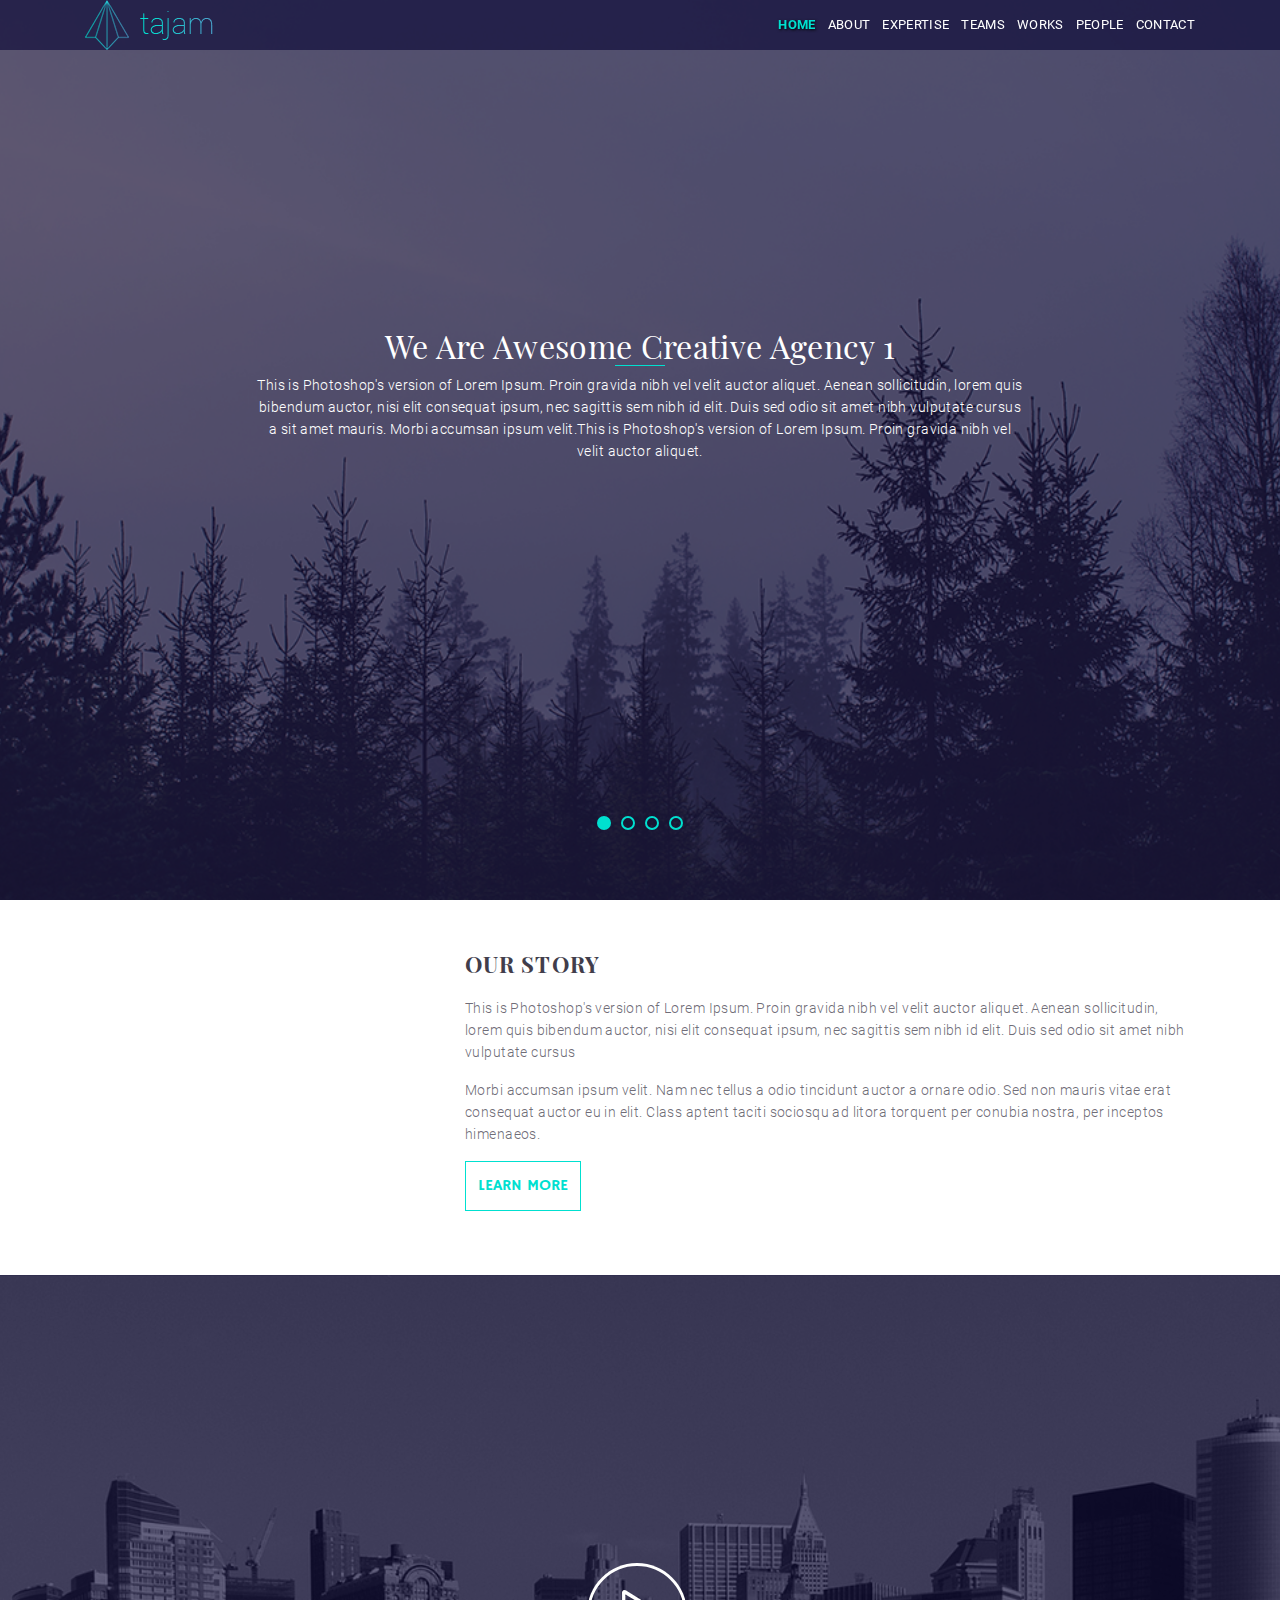
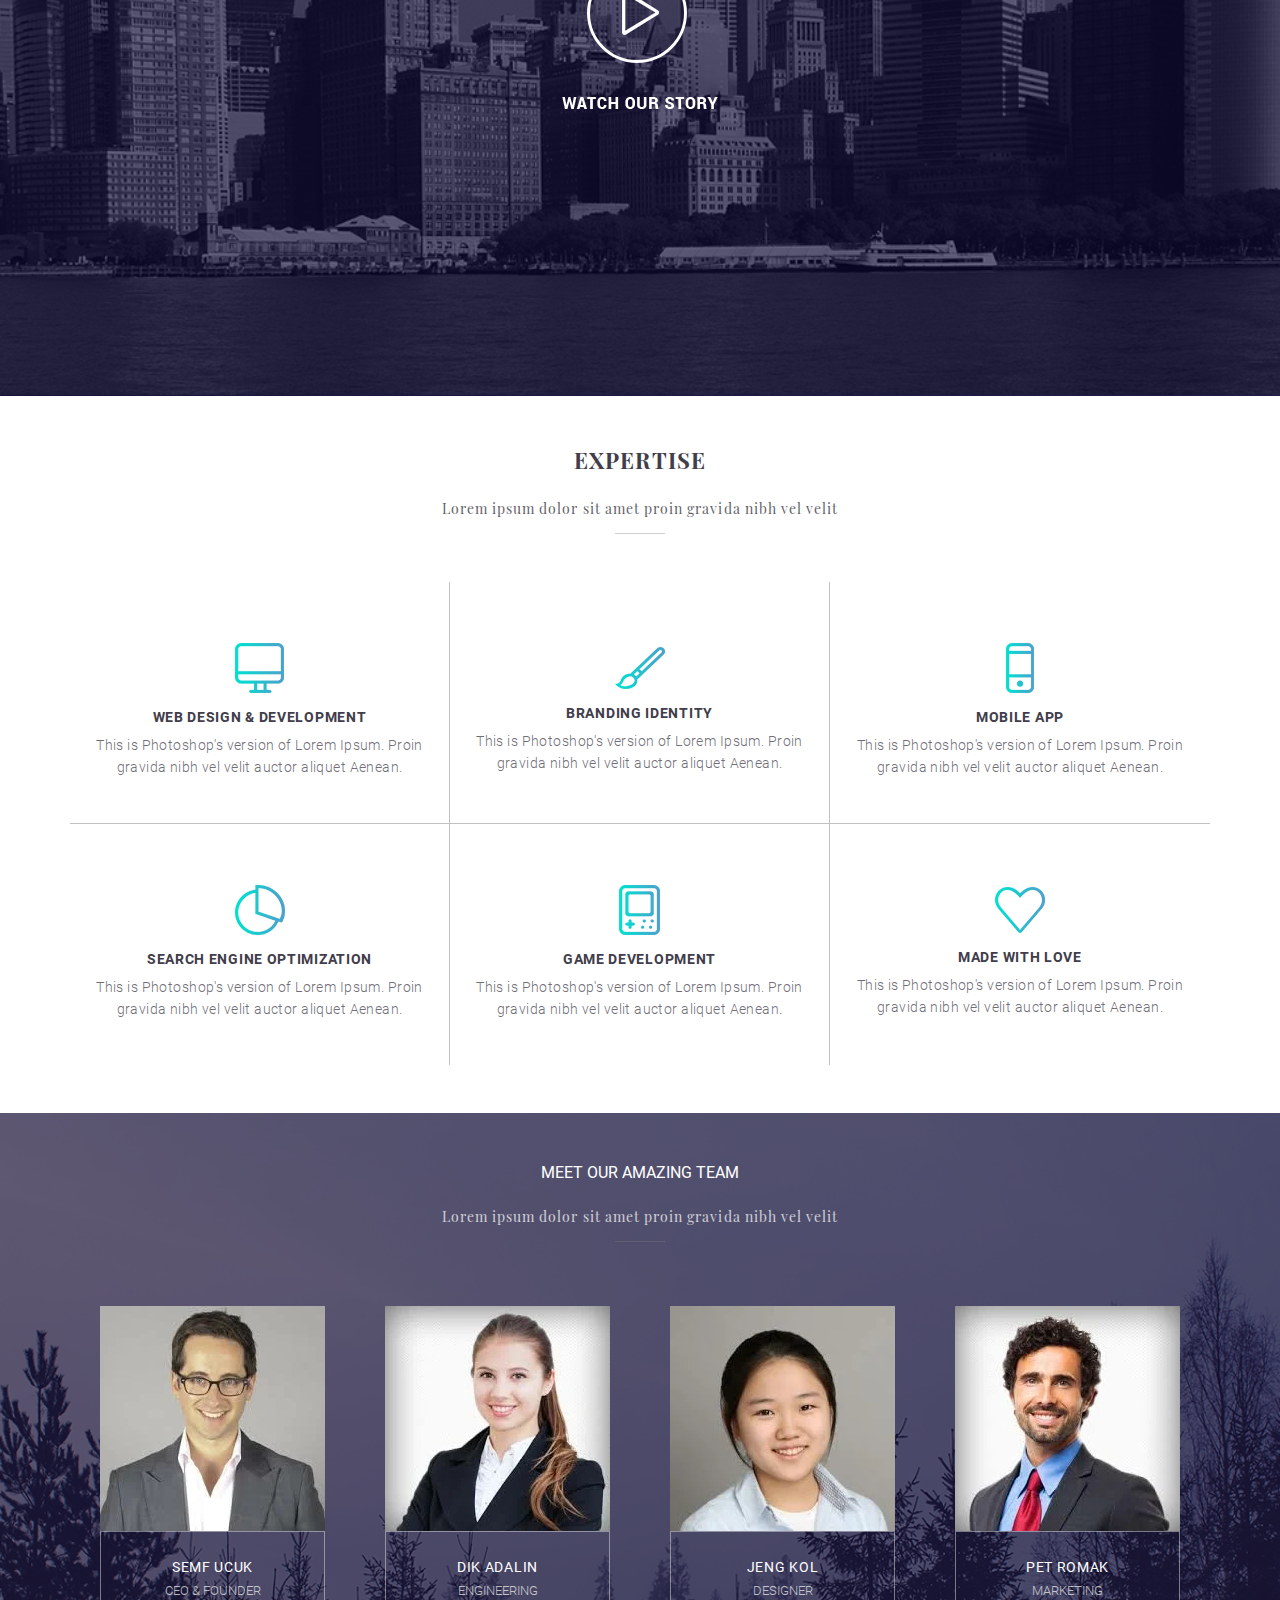
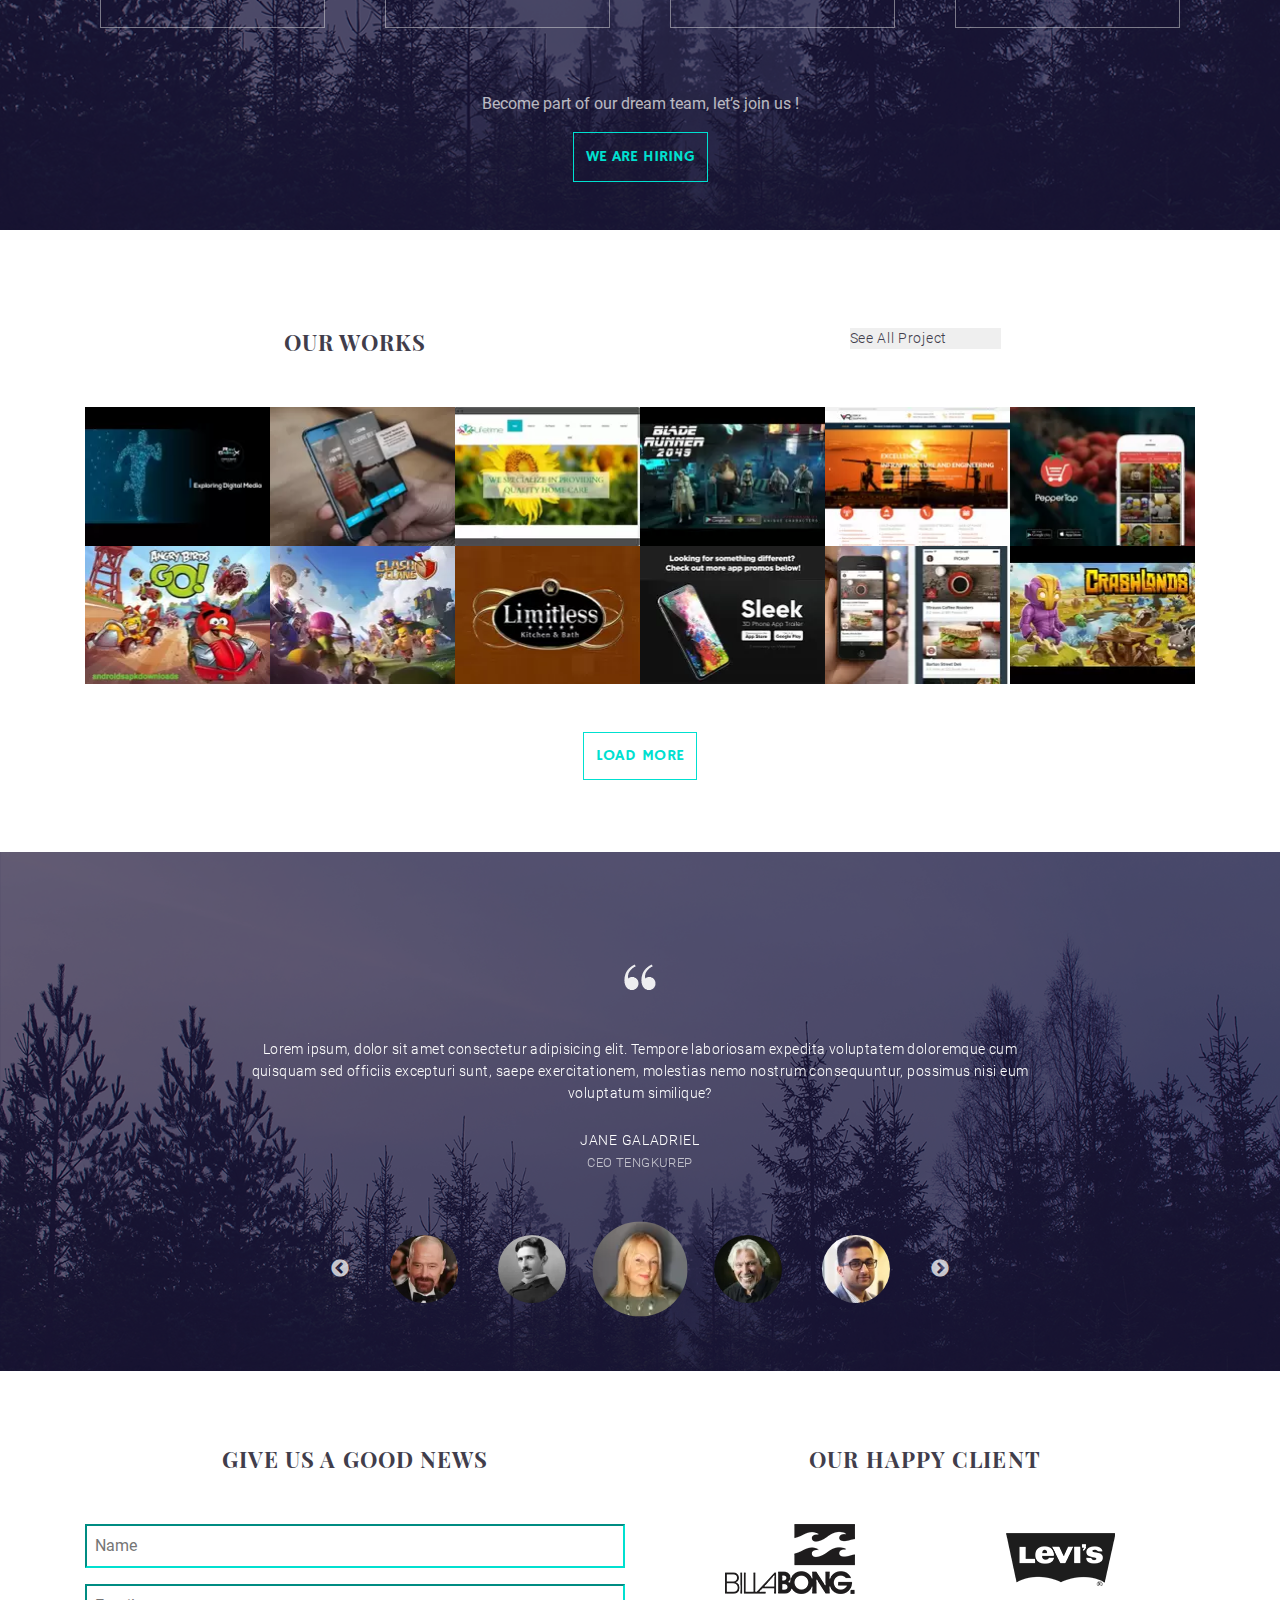
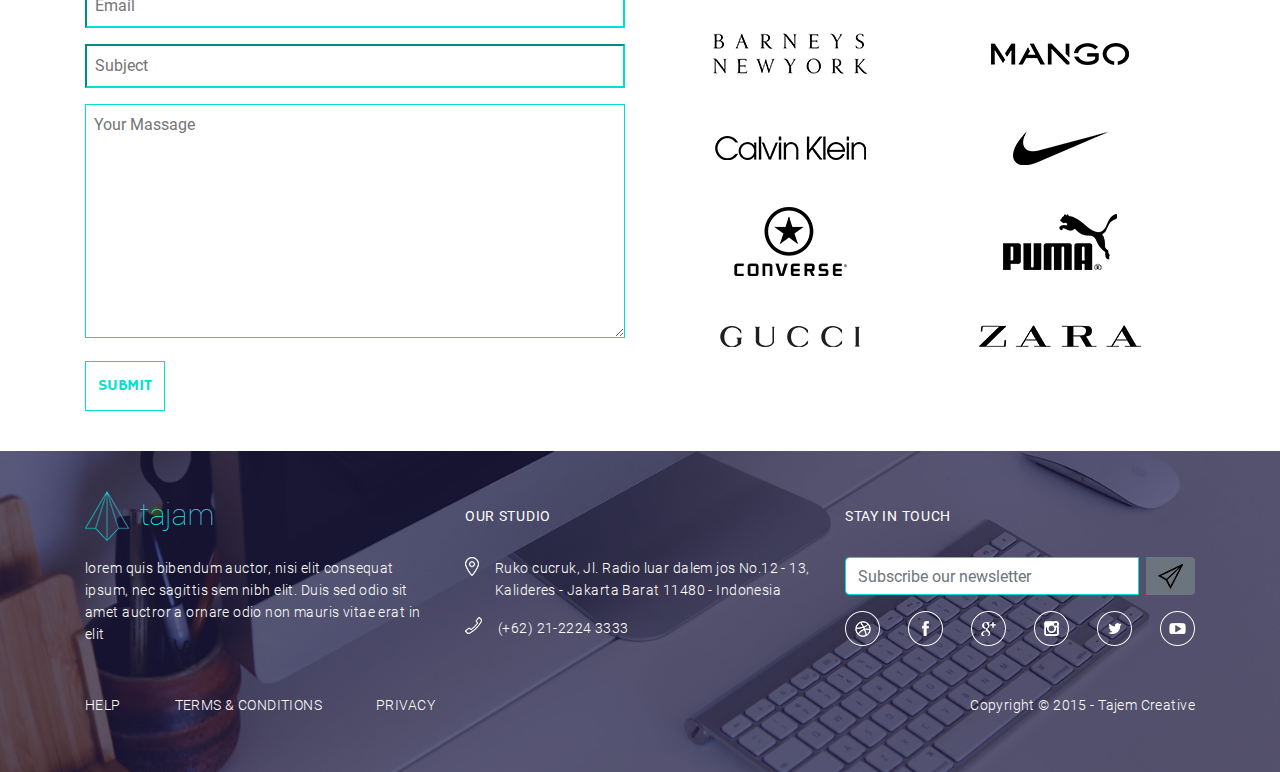
<file: index.html>
<!DOCTYPE html>
<html lang="en">
    <head> 
    <meta charset="UTF-8">
    <meta name="viewport" content="width=device-width, initial-scale=1.0">
    <meta http-equiv="X-UA-Compatible" content="ie=edge">
    <title>Tajem Master</title>
    <link rel="stylesheet" type="text/css" href="css/myStyle.min.css">
    <link rel="icon" type="image/png" href="favicon.png" />
    <script src="js/allJS.js"></script>
    </head>
<body>
        <nav class="navPos"> <div class="w-100"> <div class="container d-lg-flex justify-content-between align-items-center"> <div class=" d-flex d-lg-inline-block justify-content-between align-items-center"> <img src="images/logo.webp" alt="logo"> <div id="navMenuBtn" class="d-lg-none bg-menu" data-targ="#linkMenu"></div></div><div id="linkMenu" class="m-close bar d-flex flex-lg-row flex-column"> <a href="#headId" class="active">HOME</a> <a href="#ourStoryId">ABOUT</a> <a href="#expertiseId" >EXPERTISE</a> <a href="#teamsId" >TEAMS</a> <a href="#worksId" >WORKS</a> <a href="#peapleId" >PEOPLE </a> <a href="#contacts" >CONTACT</a> </div></div></div></nav>
        <header id='headId' class="headerBg"> <div class="d-flex justify-content-center align-items-center filter"> <div id="sliders"> <div id="slideContent"> <div class=" justify-content-center flex-column" data-num='0'> <h1 class="WeAreAwes">We Are Awesome Creative Agency 1</h1> <p class="textStyle text-center textColorWhite">This is Photoshop's version of Lorem Ipsum. Proin gravida nibh vel velit auctor aliquet. Aenean sollicitudin, lorem quis bibendum auctor, nisi elit consequat ipsum, nec sagittis sem nibh id elit. Duis sed odio sit amet nibh vulputate cursus a sit amet mauris. Morbi accumsan ipsum velit.This is Photoshop's version of Lorem Ipsum. Proin gravida nibh vel velit auctor aliquet. </p></div><div class=" justify-content-center flex-column d-none" data-num='1'> <h1 class="WeAreAwes">We Are Awesome Creative Agency 2</h1> <p class="textStyle text-center textColorWhite">This is Photoshop's version of Lorem Ipsum. Proin gravida nibh vel velit auctor aliquet. Aenean sollicitudin, lorem quis bibendum auctor, nisi elit consequat ipsum, nec sagittis sem nibh id elit. Duis sed odio sit amet nibh vulputate cursus a sit amet mauris. Morbi accumsan ipsum velit.</p></div><div class=" justify-content-center flex-column d-none" data-num='2'> <h1 class="WeAreAwes">We Are Awesome Creative Agency 3</h1> <p class="textStyle text-center textColorWhite">This is Photoshop's version of Lorem Ipsum. Proin gravida nibh vel velit auctor aliquet. Aenean sollicitudin, lorem quis bibendum auctor, nisi elit consequat ipsum, nec sagittis sem nibh id elit. Duis sed odio sit amet nibh vulputate cursus a sit amet mauris. Morbi accumsan ipsum velit.This is Photoshop's version of Lorem Ipsum. Proin gravida nibh vel velit auctor aliquet.This is Photoshop's version of Lorem Ipsum.</p></div><div class=" justify-content-center flex-column d-none" data-num='3'> <h1 class="WeAreAwes">We Are Awesome Creative Agency 4</h1> <p class="textStyle text-center textColorWhite">This is Photoshop's version of Lorem Ipsum. Proin gravida nibh vel velit auctor aliquet. Aenean sollicitudin, lorem quis bibendum auctor, nisi elit consequat ipsum, nec sagittis sem nibh id elit. Duis sed odio sit amet nibh vulputate cursus a sit amet mauris. Morbi accumsan ipsum velit.</p></div></div></div><ul id="headThumb" class="thumbs w-100 "> <li class="ThumbsActive" data-num='0'></li><li data-num='1'></li><li data-num='2'></li><li data-num='3'></li></ul> </div></header>
        <section id="ourStoryId" class="container "><h2 class="zero">h</h2> <div class="row mt-5 mb-5"> <div class="col-12 col-lg-4 d-none d-lg-flex justify-content-center animated slideInUp slow wow"><div><img src="images/logotipe.webp" alt="logotipe"></div></div><div class="col-12 col-lg-8"> <p class="myHedStyle">OUR STORY</p><p class="textStyle">This is Photoshop's version of Lorem Ipsum. Proin gravida nibh vel velit auctor aliquet. Aenean sollicitudin, lorem quis bibendum auctor, nisi elit consequat ipsum, nec sagittis sem nibh id elit. Duis sed odio sit amet nibh vulputate cursus</p><p class="textStyle">Morbi accumsan ipsum velit. Nam nec tellus a odio tincidunt auctor a ornare odio. Sed non mauris vitae erat consequat auctor eu in elit. Class aptent taciti sociosqu ad litora torquent per conubia nostra, per inceptos himenaeos.</p><div id='storyText' class="row m-close"> <div class="col textStyle"> <p>The tale began in 1987 when PhD student Tom Knoll wrote a graphics application in a Macintosh Plus. The software was used to display gray scale images on a monochrome display. Knoll called it ‘Display.’ We could now consider Display as the unofficial father of our beloved Photoshop.</p><p>Tom’s brother John, who works at Industrial Light and Magic, saw the program. Being a photo-enthusiast, John persuaded his brother to turn it into an image editing software. He eventually finished it after taking a six-month break from his studies. Tom tried to call it ImagePro (image, if this was pursued, we will all say, I ImagePro-ed my photo).</p><p>Good thing was, the name was already taken for copyright so he opted to call it Photoshop (version 0.07). Tom eventually managed to sell it to a scanner manufacturer.</p></div></div><p id="storyBtn" class="myBtn" data-targ="#storyText" data-text='LEARN LESS'>learn more</p></div></div></section>
        <section class="videoBg"><h2 class="zero">h</h2> <div class="filter pt-5 pb-5"> <div class="container video_holder d-flex justify-content-center align-items-center"> <div id="overlay"></div><video id="video" src="video/OneDayInOneMinuteLondon.mp4" class="transOpaci_0"> </video> </div></div></section>
        <section id="expertiseId" class="container pt-5 pb-5"> <div class="row d-flex justify-content-center align-items-center flex-column mb-5"> <p class="myHedStyle textColorDarck">EXPERTISE</p><div class="sep textColorGray">Lorem ipsum dolor sit amet proin gravida nibh vel velit</div></div><div class="row bdExpert"> <div class="block col-12 col-sm-6 col-lg-4 b-r b-r-lg b-b-lg b-b-sm "> <div class="slower animated heartBeat bg-web my-3"></div><h6>WEB DESIGN & DEVELOPMENT</h6> <div class="textStyle">This is Photoshop's version of Lorem Ipsum. Proin gravida nibh vel velit auctor aliquet Aenean.</div></div><div class="block col-12 col-sm-6 col-lg-4 b-r b-b-lg b-b-sm"> <div class="slower animated heartBeat bg-branding my-3"></div><h6>BRANDING IDENTITY</h6> <div class="textStyle">This is Photoshop's version of Lorem Ipsum. Proin gravida nibh vel velit auctor aliquet Aenean.</div></div><div class="block col-12 col-sm-6 col-lg-4 b-r-lg b-b-lg b-b-sm"> <div class="slower animated heartBeat bg-mobile my-3"></div><h6>MOBILE APP</h6> <div class="textStyle">This is Photoshop's version of Lorem Ipsum. Proin gravida nibh vel velit auctor aliquet Aenean.</div></div><div class="block col-12 col-sm-6 col-lg-4 b-r b-t b-b-lg b-b-sm"> <div class="slower animated heartBeat bg-search my-3"></div><h6>SEARCH ENGINE OPTIMIZATION</h6> <div class="textStyle">This is Photoshop's version of Lorem Ipsum. Proin gravida nibh vel velit auctor aliquet Aenean.</div></div><div class="block col-12 col-sm-6 col-lg-4 b-r b-t b-r-lg b-b-sm"> <div class="slower animated heartBeat bg-game my-3"></div><h6>GAME DEVELOPMENT</h6> <div class="textStyle">This is Photoshop's version of Lorem Ipsum. Proin gravida nibh vel velit auctor aliquet Aenean.</div></div><div class="block col-12 col-sm-6 col-lg-4 b-t"> <div class="slower animated heartBeat bg-love my-3"></div><h6>MADE WITH LOVE</h6> <div class="textStyle">This is Photoshop's version of Lorem Ipsum. Proin gravida nibh vel velit auctor aliquet Aenean.</div></div></div></section>
        <section id="teamsId" class="teamBg"><h2 class="zero">h</h2> <div class="filter"> <div class="container pt-5 pb-5"> <div class="row d-flex justify-content-center align-items-center flex-column"> <p class="hed text-center textColorWhite">MEET OUR AMAZING TEAM</p><div class="sep textColorWhiteGray">Lorem ipsum dolor sit amet proin gravida nibh vel velit</div></div><div class="row d-flex justify-content-between pt-5 pb-5"> <div class="d-flex flex-column justify-content-center align-items-center col-12 col-sm-6 col-lg-3 my-3"> <div> <div class="photo"><img src="images/team/semf.webp" alt="SEMF UCUK" class="img-fluid"> <div class="linked"> <a href="https://www.linkedin.com/" target="_blank"><svg xmlns="http://www.w3.org/2000/svg" xmlns:xlink="http://www.w3.org/1999/xlink" version="1.1" viewBox="0 0 224 224" width="64px" height="64px"><g fill-rule="nonzero" stroke="none" stroke-width="1" stroke-linecap="butt" stroke-linejoin="miter" stroke-miterlimit="10" stroke-dasharray="" stroke-dashoffset="0" font-family="none" font-size="none" style="mix-blend-mode: normal"><path d="M0,224v-224h224v224z" fill="none"/><g fill="#00e0d0"><g><path d="M52.5,35c-9.57031,0 -17.5,7.92969 -17.5,17.5v119c0,9.57032 7.92969,17.5 17.5,17.5h119c9.57032,0 17.5,-7.92968 17.5,-17.5v-119c0,-9.57031 -7.92968,-17.5 -17.5,-17.5zM52.5,49h119c1.99609,0 3.5,1.50391 3.5,3.5v119c0,1.99609 -1.50391,3.5 -3.5,3.5h-119c-1.99609,0 -3.5,-1.50391 -3.5,-3.5v-119c0,-1.99609 1.50391,-3.5 3.5,-3.5zM73.0625,61.03125c-6.64453,0 -12.03125,5.38672 -12.03125,12.03125c0,6.64453 5.38672,12.03125 12.03125,12.03125c6.64453,0 12.03125,-5.38672 12.03125,-12.03125c0,-6.64453 -5.38672,-12.03125 -12.03125,-12.03125zM136.28125,92.96875c-10.03516,0 -16.70703,5.49609 -19.46875,10.71875h-0.4375v-9.1875h-19.6875v66.5h20.5625v-32.8125c0,-8.66797 1.72266,-17.0625 12.46875,-17.0625c10.58203,0 10.71875,9.78907 10.71875,17.5v32.375h20.5625v-36.53125c0,-17.88281 -3.80078,-31.5 -24.71875,-31.5zM63,94.5v66.5h20.78125v-66.5z"/></g></g></g></svg></a> <a href="https://www.facebook.com/" target="_blank"><svg xmlns="http://www.w3.org/2000/svg" xmlns:xlink="http://www.w3.org/1999/xlink" version="1.1" viewBox="0 0 224 224" width="64px" height="64px"><g fill-rule="nonzero" stroke="none" stroke-width="1" stroke-linecap="butt" stroke-linejoin="miter" stroke-miterlimit="10" stroke-dasharray="" stroke-dashoffset="0" font-family="none" font-size="none" style="mix-blend-mode: normal"><path d="M0,224v-224h224v224z" fill="none"/><g fill="#00e0d0"><g><path d="M49,35c-7.65625,0 -14,6.34375 -14,14v126c0,7.65625 6.34375,14 14,14h126c7.65625,0 14,-6.34375 14,-14v-126c0,-7.65625 -6.34375,-14 -14,-14zM49,49h126v126h-36.3125v-47.25h18.15625l2.625,-21h-20.78125v-13.5625c0,-6.125 1.50391,-10.28125 10.28125,-10.28125h11.375v-19.03125c-1.94141,-0.24609 -8.66797,-0.65625 -16.40625,-0.65625c-16.13281,0 -27.125,9.70703 -27.125,27.78125v15.75h-18.375v21h18.375v47.25h-67.8125z"/></g></g></g></svg></a> </div></div><div class="name"> <div>SEMF UCUK</div><span>CEO & FOUNDER</span> </div></div></div><div class="d-flex flex-column justify-content-center align-items-center col-12 col-sm-6 col-lg-3 my-3"> <div> <div class="photo"> <img src="images/team/dik.webp" alt="DIK ADALIN" class="img-fluid"> <div class="linked"> <a href="https://www.linkedin.com/" target="_blank"><svg xmlns="http://www.w3.org/2000/svg" xmlns:xlink="http://www.w3.org/1999/xlink" version="1.1" viewBox="0 0 224 224" width="64px" height="64px"><g fill-rule="nonzero" stroke="none" stroke-width="1" stroke-linecap="butt" stroke-linejoin="miter" stroke-miterlimit="10" stroke-dasharray="" stroke-dashoffset="0" font-family="none" font-size="none" style="mix-blend-mode: normal"><path d="M0,224v-224h224v224z" fill="none"/><g fill="#00e0d0"><g><path d="M52.5,35c-9.57031,0 -17.5,7.92969 -17.5,17.5v119c0,9.57032 7.92969,17.5 17.5,17.5h119c9.57032,0 17.5,-7.92968 17.5,-17.5v-119c0,-9.57031 -7.92968,-17.5 -17.5,-17.5zM52.5,49h119c1.99609,0 3.5,1.50391 3.5,3.5v119c0,1.99609 -1.50391,3.5 -3.5,3.5h-119c-1.99609,0 -3.5,-1.50391 -3.5,-3.5v-119c0,-1.99609 1.50391,-3.5 3.5,-3.5zM73.0625,61.03125c-6.64453,0 -12.03125,5.38672 -12.03125,12.03125c0,6.64453 5.38672,12.03125 12.03125,12.03125c6.64453,0 12.03125,-5.38672 12.03125,-12.03125c0,-6.64453 -5.38672,-12.03125 -12.03125,-12.03125zM136.28125,92.96875c-10.03516,0 -16.70703,5.49609 -19.46875,10.71875h-0.4375v-9.1875h-19.6875v66.5h20.5625v-32.8125c0,-8.66797 1.72266,-17.0625 12.46875,-17.0625c10.58203,0 10.71875,9.78907 10.71875,17.5v32.375h20.5625v-36.53125c0,-17.88281 -3.80078,-31.5 -24.71875,-31.5zM63,94.5v66.5h20.78125v-66.5z"/></g></g></g></svg></a> <a href="https://www.facebook.com/" target="_blank"><svg xmlns="http://www.w3.org/2000/svg" xmlns:xlink="http://www.w3.org/1999/xlink" version="1.1" viewBox="0 0 224 224" width="64px" height="64px"><g fill-rule="nonzero" stroke="none" stroke-width="1" stroke-linecap="butt" stroke-linejoin="miter" stroke-miterlimit="10" stroke-dasharray="" stroke-dashoffset="0" font-family="none" font-size="none" style="mix-blend-mode: normal"><path d="M0,224v-224h224v224z" fill="none"/><g fill="#00e0d0"><g ><path d="M49,35c-7.65625,0 -14,6.34375 -14,14v126c0,7.65625 6.34375,14 14,14h126c7.65625,0 14,-6.34375 14,-14v-126c0,-7.65625 -6.34375,-14 -14,-14zM49,49h126v126h-36.3125v-47.25h18.15625l2.625,-21h-20.78125v-13.5625c0,-6.125 1.50391,-10.28125 10.28125,-10.28125h11.375v-19.03125c-1.94141,-0.24609 -8.66797,-0.65625 -16.40625,-0.65625c-16.13281,0 -27.125,9.70703 -27.125,27.78125v15.75h-18.375v21h18.375v47.25h-67.8125z"/></g></g></g></svg></a> </div></div><div class="name"> <div>DIK ADALIN</div><span>ENGINEERING</span> </div></div></div><div class="d-flex flex-column justify-content-center align-items-center col-12 col-sm-6 col-lg-3 my-3"> <div> <div class="photo"> <img src="images/team/jeng.webp" alt="JENG KOL" class="img-fluid"> <div class="linked"> <a href="https://www.linkedin.com/" target="_blank"><svg xmlns="http://www.w3.org/2000/svg" xmlns:xlink="http://www.w3.org/1999/xlink" version="1.1" viewBox="0 0 224 224" width="64px" height="64px"><g fill-rule="nonzero" stroke="none" stroke-width="1" stroke-linecap="butt" stroke-linejoin="miter" stroke-miterlimit="10" stroke-dasharray="" stroke-dashoffset="0" font-family="none" font-size="none" style="mix-blend-mode: normal"><path d="M0,224v-224h224v224z" fill="none"/><g fill="#00e0d0"><g><path d="M52.5,35c-9.57031,0 -17.5,7.92969 -17.5,17.5v119c0,9.57032 7.92969,17.5 17.5,17.5h119c9.57032,0 17.5,-7.92968 17.5,-17.5v-119c0,-9.57031 -7.92968,-17.5 -17.5,-17.5zM52.5,49h119c1.99609,0 3.5,1.50391 3.5,3.5v119c0,1.99609 -1.50391,3.5 -3.5,3.5h-119c-1.99609,0 -3.5,-1.50391 -3.5,-3.5v-119c0,-1.99609 1.50391,-3.5 3.5,-3.5zM73.0625,61.03125c-6.64453,0 -12.03125,5.38672 -12.03125,12.03125c0,6.64453 5.38672,12.03125 12.03125,12.03125c6.64453,0 12.03125,-5.38672 12.03125,-12.03125c0,-6.64453 -5.38672,-12.03125 -12.03125,-12.03125zM136.28125,92.96875c-10.03516,0 -16.70703,5.49609 -19.46875,10.71875h-0.4375v-9.1875h-19.6875v66.5h20.5625v-32.8125c0,-8.66797 1.72266,-17.0625 12.46875,-17.0625c10.58203,0 10.71875,9.78907 10.71875,17.5v32.375h20.5625v-36.53125c0,-17.88281 -3.80078,-31.5 -24.71875,-31.5zM63,94.5v66.5h20.78125v-66.5z"/></g></g></g></svg></a> <a href="https://www.facebook.com/" target="_blank"><svg xmlns="http://www.w3.org/2000/svg" xmlns:xlink="http://www.w3.org/1999/xlink" version="1.1" viewBox="0 0 224 224" width="64px" height="64px"><g fill-rule="nonzero" stroke="none" stroke-width="1" stroke-linecap="butt" stroke-linejoin="miter" stroke-miterlimit="10" stroke-dasharray="" stroke-dashoffset="0" font-family="none" font-size="none" style="mix-blend-mode: normal"><path d="M0,224v-224h224v224z" fill="none"/><g fill="#00e0d0"><g><path d="M49,35c-7.65625,0 -14,6.34375 -14,14v126c0,7.65625 6.34375,14 14,14h126c7.65625,0 14,-6.34375 14,-14v-126c0,-7.65625 -6.34375,-14 -14,-14zM49,49h126v126h-36.3125v-47.25h18.15625l2.625,-21h-20.78125v-13.5625c0,-6.125 1.50391,-10.28125 10.28125,-10.28125h11.375v-19.03125c-1.94141,-0.24609 -8.66797,-0.65625 -16.40625,-0.65625c-16.13281,0 -27.125,9.70703 -27.125,27.78125v15.75h-18.375v21h18.375v47.25h-67.8125z"/></g></g></g></svg></a> </div></div><div class="name"> <div>JENG KOL</div><span>DESIGNER</span> </div></div></div><div class=" d-flex flex-column justify-content-center align-items-center col-12 col-sm-6 col-lg-3 my-3"> <div> <div class="photo"><img src="images/team/pet.webp" alt="PET ROMAK" class="img-fluid"> <div class="linked"> <a href="https://www.linkedin.com/" target="_blank"><svg xmlns="http://www.w3.org/2000/svg" xmlns:xlink="http://www.w3.org/1999/xlink" version="1.1" viewBox="0 0 224 224" width="64px" height="64px"><g fill-rule="nonzero" stroke="none" stroke-width="1" stroke-linecap="butt" stroke-linejoin="miter" stroke-miterlimit="10" stroke-dasharray="" stroke-dashoffset="0" font-family="none" font-size="none" style="mix-blend-mode: normal"><path d="M0,224v-224h224v224z" fill="none"/><g fill="#00e0d0"><g><path d="M52.5,35c-9.57031,0 -17.5,7.92969 -17.5,17.5v119c0,9.57032 7.92969,17.5 17.5,17.5h119c9.57032,0 17.5,-7.92968 17.5,-17.5v-119c0,-9.57031 -7.92968,-17.5 -17.5,-17.5zM52.5,49h119c1.99609,0 3.5,1.50391 3.5,3.5v119c0,1.99609 -1.50391,3.5 -3.5,3.5h-119c-1.99609,0 -3.5,-1.50391 -3.5,-3.5v-119c0,-1.99609 1.50391,-3.5 3.5,-3.5zM73.0625,61.03125c-6.64453,0 -12.03125,5.38672 -12.03125,12.03125c0,6.64453 5.38672,12.03125 12.03125,12.03125c6.64453,0 12.03125,-5.38672 12.03125,-12.03125c0,-6.64453 -5.38672,-12.03125 -12.03125,-12.03125zM136.28125,92.96875c-10.03516,0 -16.70703,5.49609 -19.46875,10.71875h-0.4375v-9.1875h-19.6875v66.5h20.5625v-32.8125c0,-8.66797 1.72266,-17.0625 12.46875,-17.0625c10.58203,0 10.71875,9.78907 10.71875,17.5v32.375h20.5625v-36.53125c0,-17.88281 -3.80078,-31.5 -24.71875,-31.5zM63,94.5v66.5h20.78125v-66.5z"/></g></g></g></svg></a> <a href="https://www.facebook.com/" target="_blank"><svg xmlns="http://www.w3.org/2000/svg" xmlns:xlink="http://www.w3.org/1999/xlink" version="1.1" viewBox="0 0 224 224" width="64px" height="64px"><g fill-rule="nonzero" stroke="none" stroke-width="1" stroke-linecap="butt" stroke-linejoin="miter" stroke-miterlimit="10" stroke-dasharray="" stroke-dashoffset="0" font-family="none" font-size="none" style="mix-blend-mode: normal"><path d="M0,224v-224h224v224z" fill="none"/><g fill="#00e0d0"><g ><path d="M49,35c-7.65625,0 -14,6.34375 -14,14v126c0,7.65625 6.34375,14 14,14h126c7.65625,0 14,-6.34375 14,-14v-126c0,-7.65625 -6.34375,-14 -14,-14zM49,49h126v126h-36.3125v-47.25h18.15625l2.625,-21h-20.78125v-13.5625c0,-6.125 1.50391,-10.28125 10.28125,-10.28125h11.375v-19.03125c-1.94141,-0.24609 -8.66797,-0.65625 -16.40625,-0.65625c-16.13281,0 -27.125,9.70703 -27.125,27.78125v15.75h-18.375v21h18.375v47.25h-67.8125z"/></g></g></g></svg></a> </div></div><div class="name "> <div>PET ROMAK</div><span>MARKETING</span> </div></div></div></div><div class="row d-flex justify-content-center align-items-center flex-column "> <p class="textColorWhiteGray text-center" style="opacity: 0.7;">Become part of our dream team, let’s join us ! </p><div id="teamHiring" class="myBtn"><a href="#contacts" >WE ARE HIRING</a></div></div></div></div></section>
        <section class="pb-4"><h2 class="zero">h</h2> <div id="worksId" class="container py-5"> <div class="row py-5"> <div class="col-12 col-sm-6 text-center my-3 my-sm-0 myHedStyle">OUR WORKS</div><div class="col-12 col-sm-6 text-center my-3 my-sm-0"> <select class="filters-select"> <option value="*">See All Project</option> <option value=".web">Web designer</option> <option value=".mobApp">Mobile APP</option> <option value=".game">GAME DEVELOPMENT</option> </select> </div></div><div class="col-12 p-0"> <div class="grid"> <img class="element-item web" src="images/work/dMed.webp" alt="dMed"> <img class="element-item mobApp" src="images/work/clymb.webp" alt="clymb" > <img class="element-item web" src="images/work/lifeTime.webp" alt="lifeTime" > <img class="element-item game" src="images/work/bladeRanner.webp" alt="tales" > <img class="element-item web" src="images/work/poweEqupment.webp" alt="poweEqupment" > <img class="element-item mobApp" src="images/work/pepperTap.webp" alt="pepperTap" > <img class="element-item game" src="images/work/go.webp" alt="go" > <img class="element-item game" src="images/work/clashClans.webp" alt="tank" > <img class="element-item web" src="images/work/limitless.webp" alt="limitless" > <img class="element-item mobApp" src="images/work/sleek.webp" alt="sleek" > <img class="element-item mobApp" src="images/work/blogArchiv.webp" alt="blogArchiv" > <img class="element-item game" src="images/work/ccrashland.webp" alt="ccrashland" > </div></div><div class="row d-flex justify-content-center mt-5"><a href="#loadWindow" class="textStyle nonDecor"><div class="myBtn" >load more</div></a> <div id="loadWindow" class="modalDialog"> <div> <a href="#close" title="close" class="close">X</a> <form enctype="multipart/form-data" method="post"> <label class="myBtn">Select a file <input type="file" id="fileElem" multiple accept="image/*,image/jpeg,image/png" class=" d-none"></label> <br><span>Select a category</span><br><input type="radio" name="category" value="web"> Web designer<Br> <input type="radio" name="category" value="mobApp"> Mobile APP<Br> <input type="radio" name="category" value="game"> Game Development <br><input type="radio" name="category" value="None"> None <br><div class="myBtn"><a href="#closeLoadWindow" id="addImgBtn">sabmit</a></div></form> </div></div></div></div></section>
        <section id="peapleId" class="comentBg w-100"><h2 class="zero">h</h2> <div class="filter"> <div class="container py-5"><blockquote></blockquote> <div class="row "> <div class="col-12 text-center d-flex align-items-center flex-column"> <div class="my-5"><div class="bg-lap"></div></div><div class="slider slider-for w-70 text-center"> <blockquote class="textStyle textColorWhite">Lorem ipsum, dolor sit amet consectetur adipisicing elit. Tempore laboriosam expedita voluptatem doloremque cum quisquam sed officiis excepturi sunt, saepe exercitationem, molestias nemo nostrum consequuntur, possimus nisi eum voluptatum similique? <div class="name border-0"> <div>JANE GALADRIEL</div><span>CEO TENGKUREP</span> </div></blockquote> <blockquote class="textStyle textColorWhite">Lorem ipsum, amet consectetur adipisicing elit. Tempore laboriosam expedita voluptatem doloremque cum quisquam sed officiis excepturi sunt, saepe exercitationem, molestias nemo nostrum consequuntur, possimus nisi eum voluptatum similique? <div class="name border-0"> <div>Li Bing</div><span>MARKETING</span> </div></blockquote> <blockquote class="textStyle textColorWhite">Lorem ipsum, dolor sit amet consectetur adipisicing elit. Tempore laboriosam expedita voluptatem doloremque cum quisquam sed officiis excepturi sunt, saepe exercitationem, molestias nemo , possimus nisi eum voluptatum similique? <div class="name border-0"> <div>Mark Anderson</div><span>MARKETING</span> </div></blockquote> <blockquote class="textStyle textColorWhite">Lorem ipsum, dolor sit amet consectetur adipisicing elit. Tempore laboriosam expedita voluptatem doloremque cum quisquam sed officiis excepturi sunt, saepe exercitationem, molestias aboriosam expedita voluptatem doloremque nemo nostrum consequuntur, possimus nisi eum voluptatum similique? <div class="name border-0"> <div>Lili Woo</div><span>Client</span> </div></blockquote> <blockquote class="textStyle textColorWhite">Lorem ipsum, dolor sit amet consectetur adipisicing elit. doloremque cum quisquam sed officiis excepturi sunt, saepe exercitationem, molestias nemo nostrum consequuntur, possimus nisi eum voluptatum similique? <div class="name border-0"> <div>Gon Sleek</div><span>MARKETING</span> </div></blockquote> <blockquote class="textStyle textColorWhite">Lorem ipsum, dolor sit amet consectetur adipisicing elit. doloremque cum quisquam sed officiis excepturi sunt, saepe exercitationem, molestias nemo nostrum consequuntur, possimus nisi eum voluptatum similique? <div class="name border-0"> <div>Gon Sleek</div><span>ENGINEERING </span> </div></blockquote> </div></div></div><div class="row d-flex justify-content-center"> <div class="slider slider-nav col-6"> <img src="images/coments/daria.webp" alt="" class="slickNav"> <img src="images/coments/man.webp" alt="" class="slickNav"> <img src="images/coments/maru.webp" alt="" class="slickNav"> <img src="images/coments/mike.webp" alt="" class="slickNav"> <img src="images/coments/mrWhite.webp" alt="" class="slickNav"> <img src="images/coments/tesla.webp" alt="" class="slickNav"> </div></div></div></div></section>
        <section id="contacts" class="py-4"><h2 class="zero">h</h2><div class="container"> <div class="row d-flex"> <div class="col-12 col-md-6 contactOrder_3 text-center myHedStyle my-5">GIVE US A GOOD NEWS</div><div class="col-12 col-md-6 contactOrder_1 text-center myHedStyle my-5 ">OUR HAPPY CLIENT</div><br><div class="col-12 col-md-6 contactOrder_4 "> <form onsubmit="alert('PHP is not found');"> <input type="text" placeholder="Name" class="w-100 mb-3 p-2" pattern="^[a-zA-Z][a-zA-Z0-9-_\.]{1,20}$"> <input type="email" placeholder="Email" class="w-100 mb-3 p-2"> <input type="text" placeholder="Subject" class="w-100 mb-3 p-2" pattern="[A-Za-z0-9_-~!@#$%^&*()?,.]{4,250}"> <textarea name="comment" rows="9" placeholder="Your Massage" maxlength="1100" class="w-100 p-2"></textarea> <button type="submit" class="myBtn my-3">SUBMIT</button> </form> </div><div class="col-12 col-md-6 contactOrder_2 d-flex b-b-sm"> <div class="col-6 d-flex flex-column justify-content-between align-items-center "> <div class="h_70 d-flex align-items-center" > <a href="https://www.billabong.com" target="_blank"><div class="bg-Billabong mb-4 mb-md-0"></div></a></div><div class="h_70 d-flex align-items-center"> <a href="https://www.barneys.com/" target="_blank"> <div class="bg-Barneys mb-4 mb-md-0"></div></a></div><div class="h_70 d-flex align-items-center"> <a href="https://www.calvinklein.us/en" target="_blank"> <div class="bg-Calvin_klein mb-4 mb-md-0"></div></a></div><div class="h_70 d-flex align-items-center"> <a href="https://www.converse.com/us/en_us/c/converse" target="_blank"> <div class="bg-Converse mb-4 mb-md-0"></div></a></div><div class="h_70 d-flex align-items-center"> <a href="https://www.gucci.com/int/en/" target="_blank"> <div class="bg-gucci mb-4 mb-md-0"></div></a></div><div class="d-none d-md-block p-md-3"></div></div><div class="col-6 d-flex flex-column justify-content-between align-items-center "> <div class="h_70 d-flex align-items-center"> <a href="https://www.levi.com/US/en_US/" target="_blank"> <div class="bg-Levis mb-4 mb-md-0"></div></a></div><div class="h_70 d-flex align-items-center"> <a href="https://shop.mango.com/ua-ru" target="_blank"> <div class="bg-Mango mb-4 mb-md-0"></div></a></div><div class="h_70 d-flex align-items-center"> <a href="https://www.nike.com" target="_blank"> <div class="bg-NIKE mb-4 mb-md-0"></div></a></div><div class="h_70 d-flex align-items-center"> <a href="https://us.puma.com/en/us/home" target="_blank"> <div class="bg-Puma mb-4 mb-md-0"></div></a></div><div class="h_70 d-flex align-items-center"> <a href="https://www.zara.com/us/en/" target="_blank"> <div class="bg-Zara_Logo mb-4 mb-md-0"></div></a></div><div class="d-none d-md-block p-md-3"></div></div></div></div></div></section>
        <footer class="footerBg "><div class="filter py-4"> <div class="container"> <div class="row "> <div class="col-12 col-md-4"><div class="d-flex justify-content-start"><a href="#headId"><img src="images/logo.webp" alt="" class="py-3"></a></div><div class="textStyle textColorWhite">lorem quis bibendum auctor, nisi elit consequat ipsum, nec sagittis sem nibh elit. Duis sed odio sit amet auctror a ornare odio non mauris vitae erat in elit</div></div><div class="col-12 col-md-4"> <div class="footerHead textColorWhite ">OUR STUDIO</div><div class="d-flex textStyle textColorWhite"><div><div class="mr-3 bg-mapLoc"></div></div><div>Ruko cucruk, Jl. Radio luar dalem jos No.12 - 13, Kalideres - Jakarta Barat 11480 - Indonesia</div></div><div class="d-flex textStyle textColorWhite mt-3"><div><div class="mr-3 bg-phone"></div></div><div><a href="tel:+622122243333">(+62) 21-2224 3333</a></div></div></div><div class="col-12 col-md-4"><div class="footerHead textColorWhite">STAY IN TOUCH</div><div class="input-group"> <input type="email" class="form-control mr-2" placeholder="Subscribe our newsletter" aria-label=""> <div class="input-group-append"> <button class="btn btn-success bg-secondary border-0 h-100" type="button"><span class="bg-paper"></span></button> </div></div><div class="d-flex justify-content-between w-100 my-3"> <div> <a href="https://dribbble.com/" target="_blank"><div class="bg-dribbble"></div></a></div><div> <a href="https://www.facebook.com/SENIBELADIRIdanSENJATA/" target="_blank"><div class="bg-facebook"></div></a></div><div> <a href="https://plus.google.com/u/0/communities/111339680493900574766" target="_blank"><div class="bg-gplus"></div></a></div><div> <a href="https://www.instagram.com/explore/tags/tajam/" target="_blank"><div class="bg-instagram"></div></a></div><div> <a href="https://twitter.com/officialtajam" target="_blank"><div class="bg-twitter"></div></a></div><div> <a href="https://www.youtube.com/watch?v=NEZ3nTgeBL8" target="_blank"><div class="bg-youtube"></div></a></div></div></div></div><div class="row my-4 d-flex align-items-center"> <div class="col-12 col-md-4 d-flex justify-content-between textStyle textColorWhite text-uppercase"> <div><a href="#openModal_1" class="textStyle nonDecor">HELP</a> <div id="openModal_1" class="modalDialog"> <div> <a href="#close" title="close" class="close">X</a> <h3>Hachikō</h3> <p>Hachikō (ハチ公, November 10, 1923 – March 8, 1935) was a Japanese Akita dog remembered for his remarkable loyalty to his owner, Hidesaburō Ueno (上野 英三郎 Ueno Hidesaburō), for whom he continued to wait for over nine years following Ueno's death.</p></div></div></div><div><a href="#openModal_2" class="textStyle nonDecor">TERMS & CONDITIONS</a> <div id="openModal_2" class="modalDialog"> <div> <a href="#close" title="close" class="close">X</a> <h3>Terms and Conditions May Apply</h3> <p>Terms and Conditions May Apply is a documentary that addresses how corporations and the government utilize the information that users provide when agreeing to browse a website, install an application, or purchase goods online. Made in 2013 by Cullen Hoback, it discusses the language used in user-service agreements on the World Wide Web, and how online service providers collect and use users' and customers' information.</p></div></div></div><div><a href="#openModal_3" class="textStyle nonDecor">PRIVACY</a> <div id="openModal_3" class="modalDialog"> <div> <a href="#close" title="close" class="close">X</a> <h3>Privacy</h3> <p>Privacy is the ability of an individual or group to seclude themselves, or information about themselves, and thereby express themselves selectively. The boundaries and content of what is considered private differ among cultures and individuals, but share common themes. When something is private to a person, it usually means that something is inherently special or sensitive to them. The domain of privacy partially overlaps with security (confidentiality), which can include the concepts of appropriate use, as well as protection of information. Privacy may also take the form of bodily integrity.</p></div></div></div></div><div class="col-12 col-md-8 my-4 my-md-2"> <div class="text-left text-md-right textStyle textColorWhite">Copyright © 2015 - Tajem Creative</div></div></div></div></div></footer>
        <script> 
                new WOW().init();
                //nav active
                new ScrollMenu('#linkMenu a',{
                    duration: 800,
                    activeOffset: 80,
                    scrollOffset: 50,
                
                });
                new ScrollMenu('#teamHiring a',{
                    duration: 800,
                    activeOffset: 80,
                    scrollOffset: 50,
                });
                var thumbsHead=document.querySelector('#headThumb').children;
                var idSlider=document.querySelector('#slideContent').children;
                //add pause if cursor at the slider
                document.querySelector('#sliders').addEventListener('mouseover', function(){
                if(idInterval){clearInterval(idInterval);}
                })
                document.querySelector('#sliders').addEventListener('mouseout',function(){
                    if(idSlider)idInterval= setInterval(slide,2500);
                })
                //add Event to header thumbs
                for(let i=0;i<thumbsHead.length;++i){
                    thumbsHead[i].addEventListener('click', slide,false);
                }
                var num=0;
                //Slider function
                let idInterval=null;
                idInterval= setInterval(slide,2500);//<- comment this code for a stop autoslide 
                function slide(evt){
                    num==idSlider.length-1?num=0:num++;
                    if(evt&&idInterval){
                        var isClick=evt.type;
                        if(isClick=='click'){clearInterval(idInterval);num=this.dataset.num;}
                    }
                for(let i=0; i<idSlider.length;++i)
                {
                        idSlider[i].classList.add('d-none');
                }
                for(let i=0;i<thumbsHead.length;++i)
                {
                    if(thumbsHead[i].classList.contains('ThumbsActive')){
                    thumbsHead[i].classList.remove('ThumbsActive');}
                }
                idSlider[num].classList.remove('d-none');
                idSlider[num].classList.add('fadeIn','animated','slow');
                thumbsHead[num].classList.add('ThumbsActive');
                if(isClick=='click'&&idInterval) {idInterval= setInterval(slide,2500);}
                }
                document.querySelector('#navMenuBtn').addEventListener('click',openClose);
                document.querySelector('#storyBtn').addEventListener('click',openClose);
                //function open/close block
                function openClose(){
                    var target=document.querySelector(this.dataset.targ);
                if(this.dataset.text){
                    var oldText=this.textContent;
                    var newText=this.dataset.text;
                    this.dataset.text=oldText;
                    this.textContent=newText;
                }
                if(target.classList.contains('m-open')){
                    target.classList.replace('m-open','m-close')
                    return;
                }
                if(target.classList.contains('m-close')){
                    target.classList.replace('m-close','m-open')
                }
                }
                //video play/pause
                var overlay = document.getElementById('overlay');
                var vid = document.getElementById('video');
                overlay.addEventListener("click", play, false)
                function play() { 
                    if (vid.paused){
                        vid.play(); 
                        overlay.className = "o";
                        vid.classList.replace('transOpaci_0','transOpaci_1');
                    }else {
                        vid.pause(); 
                        overlay.className = "";
                        vid.classList.replace('transOpaci_1','transOpaci_0');
                    }
                } 
                //hide block, if video ended
                vid.addEventListener('ended',function(){
                    if(this.ended){
                        overlay.className = "";
                        vid.classList.replace('transOpaci_1','transOpaci_0');
                    }
                })
                // add animation
                setInterval(anim_RandTime,5000);
                function anim_RandTime(){
                    var expertiseBlock=document.querySelectorAll('.block');
                    var randBlock=Math.floor(Math.random() * 6);
                    var randTime=Math.floor(Math.random() * 2800)+1000;
                    var temp=expertiseBlock[randBlock].cloneNode(true);
                    setTimeout(function(){
                        expertiseBlock[randBlock].parentElement.replaceChild(temp,expertiseBlock[randBlock]);
                    },randTime);
                }
                //add link to the team
                var photoTeam=document.querySelectorAll('.photo');
                for(let i=0;i<photoTeam.length;++i){
                    photoTeam[i].addEventListener('mouseover',function(){
                        this.querySelector('.linked').classList.add('inHover','flip-vertical-left');
                        this.querySelector('img.img-fluid').style.filter='blur(2px)';
                        this.querySelector('img.img-fluid').classList.add('flip-vertical-left');
                       
                    })
                    photoTeam[i].addEventListener('mouseout',function(){
                        this.querySelector('.linked').classList.remove('inHover','flip-vertical-left');
                        this.querySelector('img.img-fluid').style.filter='';
                        this.querySelector('img.img-fluid').classList.remove('flip-vertical-left');
                
                    })
                }
                //slick
                $('.slider-for').slick({
                   slidesToShow: 1,
                   slidesToScroll: 1,
                   arrows: false,
                   fade: true,
                   asNavFor: '.slider-nav'
                 });
                 $('.slider-nav').slick({
                   slidesToScroll: 5,
                   speed:800,
                   autoplay:true,
                  autoplaySpeed:3850,
                  arrows:true,
                   asNavFor: '.slider-for',
                   dots: false,
                   focusOnSelect: true,
                   centerMode: true,
                   centerPadding:'0px',
                   responsive: [
                   {
                      breakpoint: 8900,
                      settings: {
                        slidesToShow: 5,
                        slidesToScroll: 1
                      }
                    },
                    {
                      breakpoint: 1024,
                      settings: {
                        slidesToShow: 3,
                        slidesToScroll: 1
                      }
                    },
                    {
                      breakpoint: 767,
                      settings: {
                        slidesToShow: 3,
                        slidesToScroll: 1
                      }
                    },
                    {
                      breakpoint: 480,
                      settings: {
                        slidesToShow: 1,
                        slidesToScroll: 1
                      }
                    }
                  ]
                 });
                
                 $('a[data-slide]').click(function(e) {
                   e.preventDefault();
                   var slideno = $(this).data('slide');
                   $('.slider-nav').slick('slickGoTo', slideno - 1);
                 });
                
                //isotope
                var $grid
                var filterValue
                window.addEventListener('load', function(){
                    $grid = $('.grid').isotope({
                    itemSelector: '.element-item',
                    layoutMode: 'fitRows'
                });
                $grid.imagesLoaded().progress( function() {
                  $grid.isotope('layout');
                });
                $('.filters-select').on( 'change', function() {
                  filterValue = this.value;
                  $grid.isotope({ filter: filterValue });
                });
                })
                
                document.querySelector('#fileElem').addEventListener('change',function(){
                    document.querySelector('label.myBtn').style.borderColor='#01DF3A';
                    document.querySelector('label.myBtn').style.color='#01DF3A';
                })
                var addImgToDom=document.querySelector('#addImgBtn');
                addImgToDom.addEventListener('click',handleFiles);
                 function handleFiles(){
                    var inputFile=document.querySelector('#fileElem');
                    var curFile=inputFile.files;
                    var category='all';
                    var inputRadio=document.querySelectorAll('input[name="category"]');
                    for(let i=0;i<inputRadio.length;++i){
                        if(inputRadio[i].checked==true){category=inputRadio[i].value; 
                      }
                    }
                   
                    if(curFile.length===0){return}
                    else{
                        for(let i=0;i<curFile.length;++i){
                            var $content = $('<img class="element-item '+category+'" data-category="'+category+'" src="'+window.URL.createObjectURL(curFile[i])+'" alt="'+curFile[i].name+'" >');
                            $grid.imagesLoaded().append( $content ).isotope( 'appended', $content );
                        }
                    }
                    $grid.imagesLoaded().progress( function() {
                  $grid.isotope('layout');
                });
                document.querySelector('label.myBtn').style.borderColor='#00e0d0';
                    document.querySelector('label.myBtn').style.color='#00e0d0';
                    var inputRadio=document.querySelectorAll('input[name="category"]');
                    for(let i=0;i<inputRadio.length;++i){
                        inputRadio[i].checked=false;
                    }
                 }
        </script>
</body>
</html>
</file>
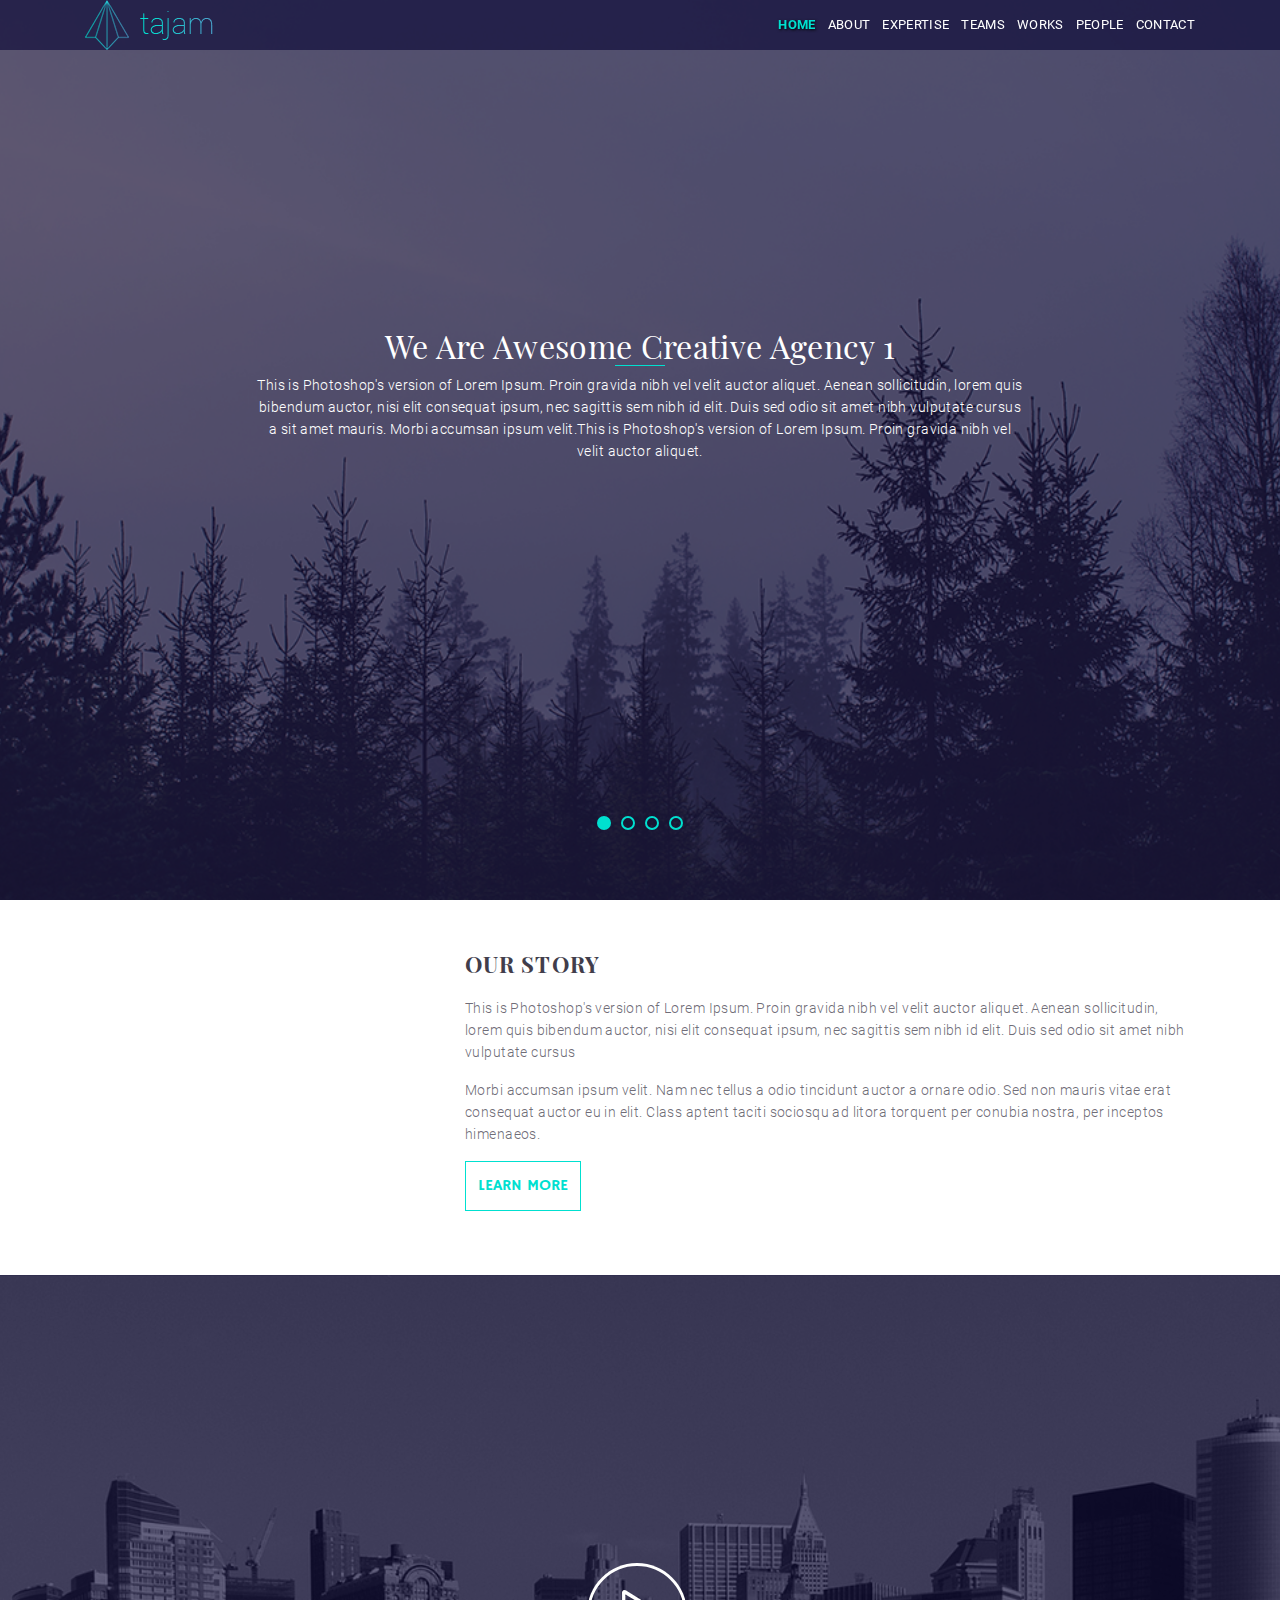
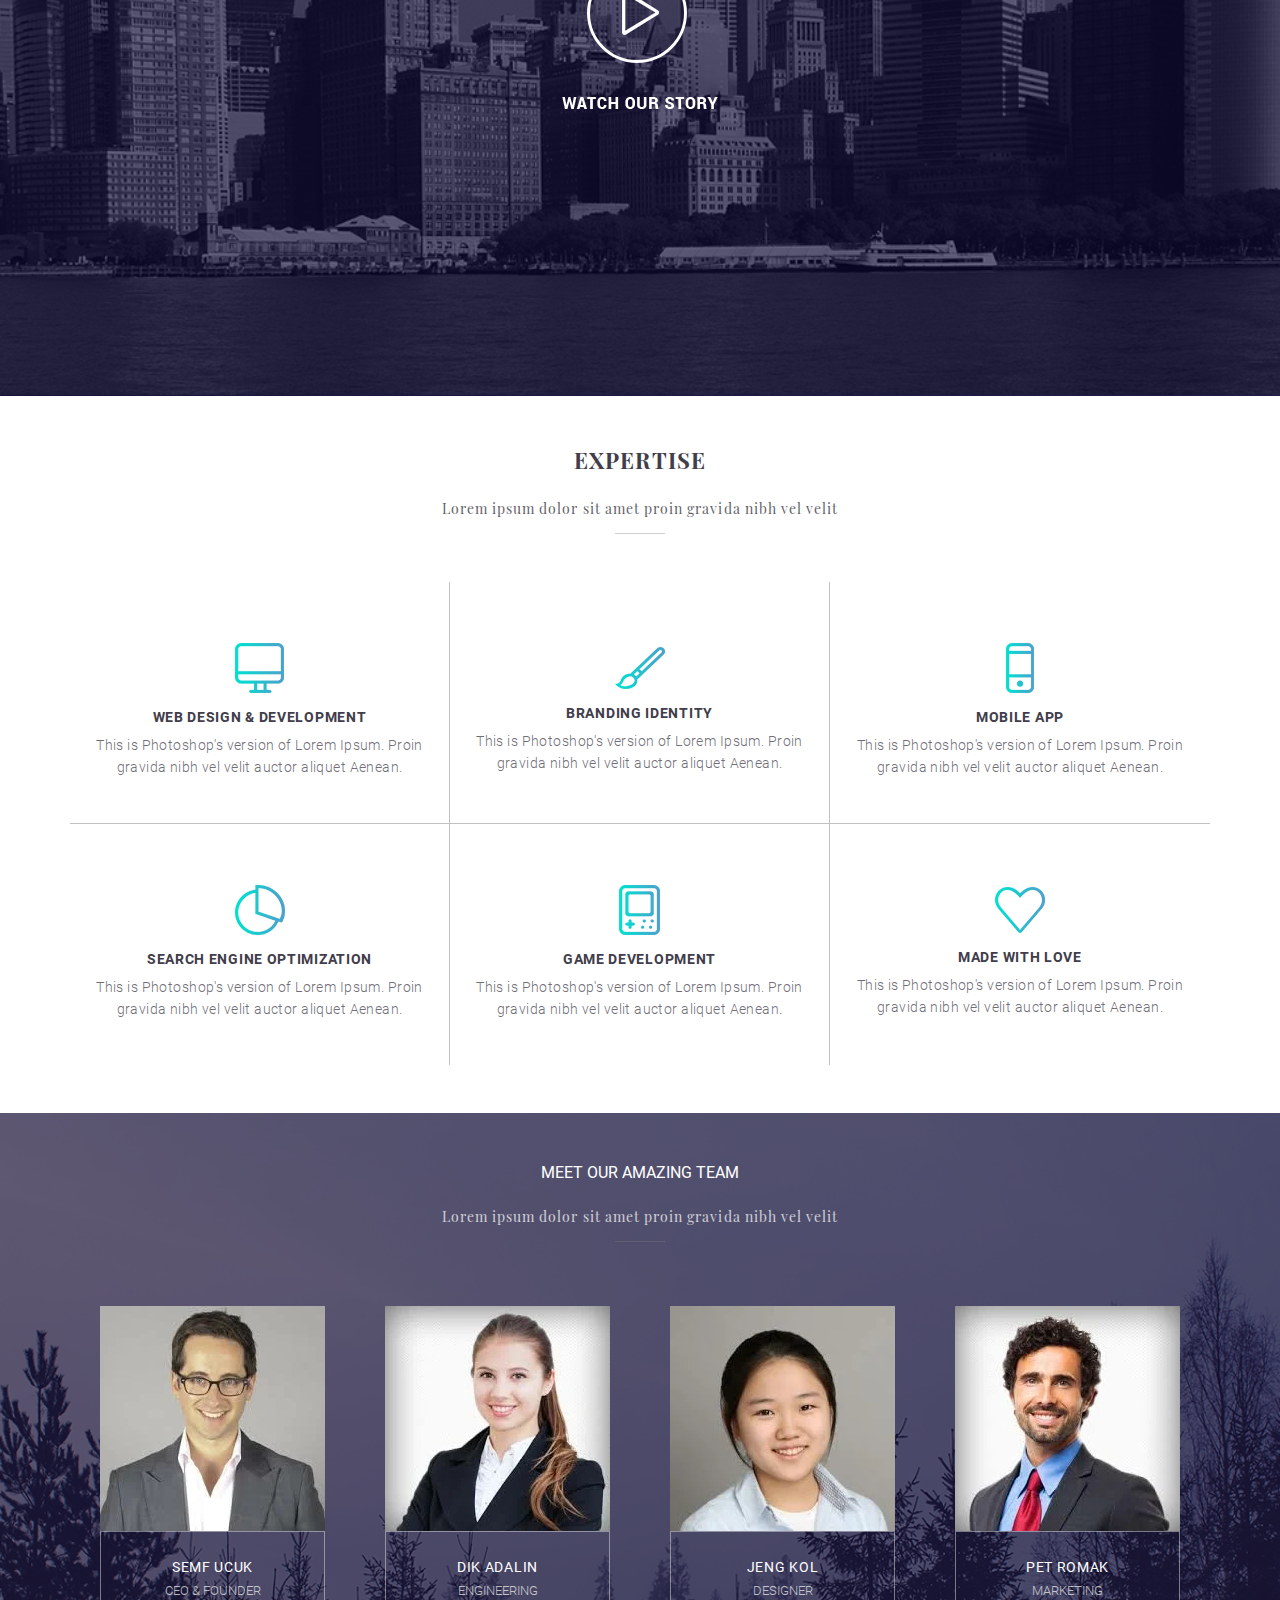
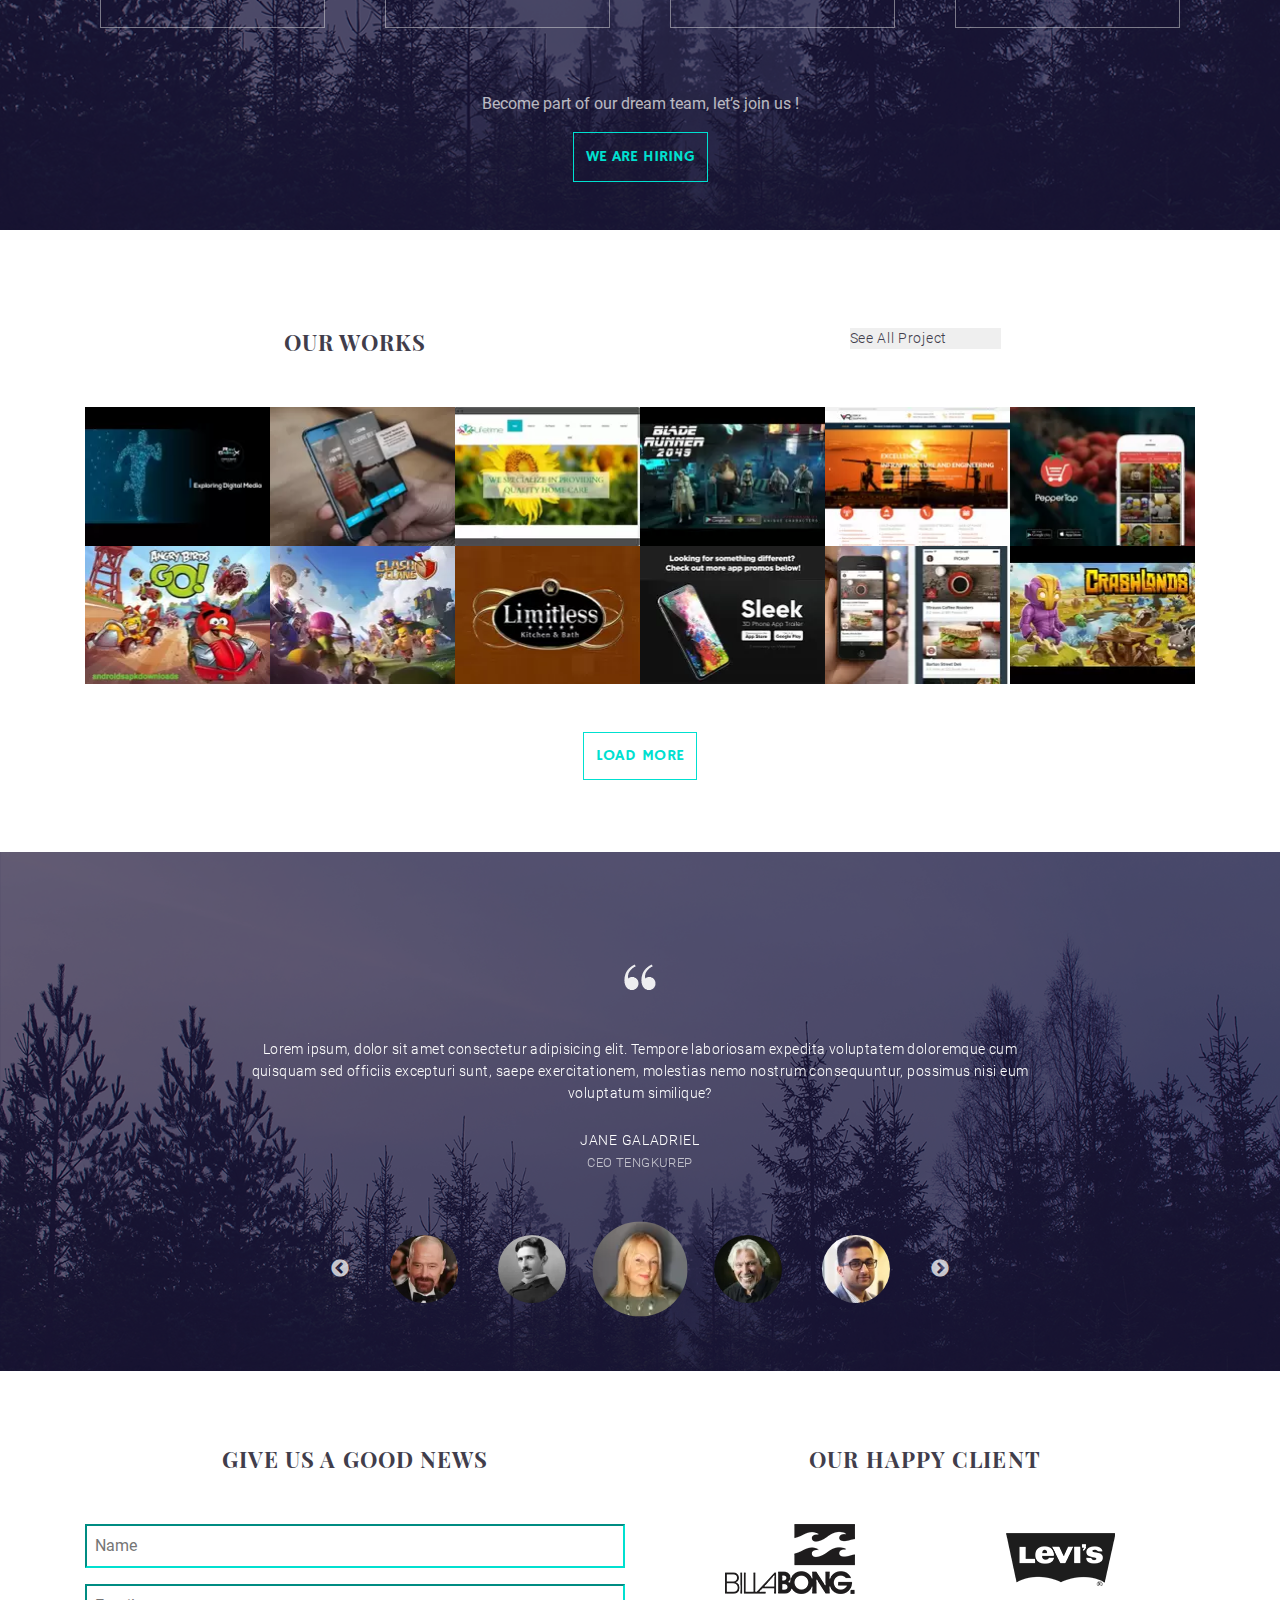
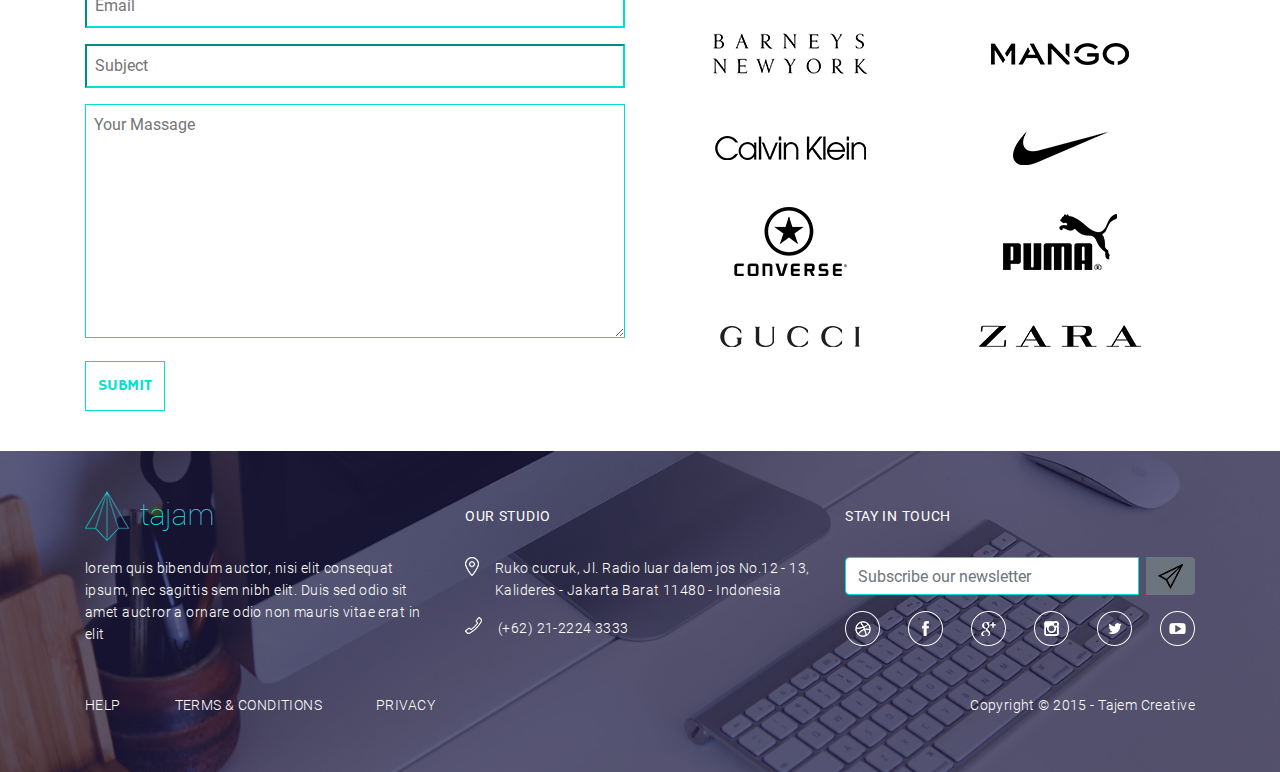
<file: index.min.html>
<!DOCTYPE html>
<html lang="en">
    <head> 
    <meta charset="UTF-8">
    <meta name="viewport" content="width=device-width, initial-scale=1.0">
    <meta http-equiv="X-UA-Compatible" content="ie=edge">
    <title>Tajem Master</title>
    <link rel="stylesheet" type="text/css" href="css/bootstrap.min.css">
    <link rel="stylesheet" type="text/css" href="css/myStyle.min.css">
    <link rel="stylesheet" type="text/css" href="css/animate.css">
    <link rel="icon" type="image/png" href="favicon.png" />
    <link rel="stylesheet" type="text/css" href="slick/slick.css"/>
    <link rel="stylesheet" type="text/css" href="slick/slick-theme.css"/>
    <script src="js/jquery-3.3.1.min.js"></script>
    <script src="js/imagesloaded.pkgd.min.js"></script>
    <script src="js/isotope.pkgd.min.js"></script>
    <script src="slick/slick.min.js"></script>
    <script src="js/wow.min.js"></script>
    <script src="js/scrollmenu.js"></script>
    </head>
<body>
        <nav class="navPos"> <div class="w-100"> <div class="container d-lg-flex justify-content-between align-items-center"> <div class=" d-flex d-lg-inline-block justify-content-between align-items-center"> <img src="images/logo.webp" alt="logo"> <div id="navMenuBtn" class="d-lg-none bg-menu" data-targ="#linkMenu"></div></div><div id="linkMenu" class="m-close bar d-flex flex-lg-row flex-column"> <a href="#headId" class="active">HOME</a> <a href="#ourStoryId">ABOUT</a> <a href="#expertiseId" >EXPERTISE</a> <a href="#teamsId" >TEAMS</a> <a href="#worksId" >WORKS</a> <a href="#peapleId" >PEOPLE </a> <a href="#contacts" >CONTACT</a> </div></div></div></nav>
        <header id='headId' class="headerBg"> <div class="d-flex justify-content-center align-items-center filter"> <div id="sliders"> <div id="slideContent"> <div class=" justify-content-center flex-column" data-num='0'> <h1 class="WeAreAwes">We Are Awesome Creative Agency 1</h1> <p class="textStyle text-center textColorWhite">This is Photoshop's version of Lorem Ipsum. Proin gravida nibh vel velit auctor aliquet. Aenean sollicitudin, lorem quis bibendum auctor, nisi elit consequat ipsum, nec sagittis sem nibh id elit. Duis sed odio sit amet nibh vulputate cursus a sit amet mauris. Morbi accumsan ipsum velit.This is Photoshop's version of Lorem Ipsum. Proin gravida nibh vel velit auctor aliquet. </p></div><div class=" justify-content-center flex-column d-none" data-num='1'> <h1 class="WeAreAwes">We Are Awesome Creative Agency 2</h1> <p class="textStyle text-center textColorWhite">This is Photoshop's version of Lorem Ipsum. Proin gravida nibh vel velit auctor aliquet. Aenean sollicitudin, lorem quis bibendum auctor, nisi elit consequat ipsum, nec sagittis sem nibh id elit. Duis sed odio sit amet nibh vulputate cursus a sit amet mauris. Morbi accumsan ipsum velit.</p></div><div class=" justify-content-center flex-column d-none" data-num='2'> <h1 class="WeAreAwes">We Are Awesome Creative Agency 3</h1> <p class="textStyle text-center textColorWhite">This is Photoshop's version of Lorem Ipsum. Proin gravida nibh vel velit auctor aliquet. Aenean sollicitudin, lorem quis bibendum auctor, nisi elit consequat ipsum, nec sagittis sem nibh id elit. Duis sed odio sit amet nibh vulputate cursus a sit amet mauris. Morbi accumsan ipsum velit.This is Photoshop's version of Lorem Ipsum. Proin gravida nibh vel velit auctor aliquet.This is Photoshop's version of Lorem Ipsum.</p></div><div class=" justify-content-center flex-column d-none" data-num='3'> <h1 class="WeAreAwes">We Are Awesome Creative Agency 4</h1> <p class="textStyle text-center textColorWhite">This is Photoshop's version of Lorem Ipsum. Proin gravida nibh vel velit auctor aliquet. Aenean sollicitudin, lorem quis bibendum auctor, nisi elit consequat ipsum, nec sagittis sem nibh id elit. Duis sed odio sit amet nibh vulputate cursus a sit amet mauris. Morbi accumsan ipsum velit.</p></div></div></div><ul id="headThumb" class="thumbs w-100 "> <li class="ThumbsActive" data-num='0'></li><li data-num='1'></li><li data-num='2'></li><li data-num='3'></li></ul> </div></header>
        <section id="ourStoryId" class="container "><h2 class="zero">h</h2> <div class="row mt-5 mb-5"> <div class="col-12 col-lg-4 d-none d-lg-flex justify-content-center animated slideInUp slow wow"><div><img src="images/logotipe.webp" alt="logotipe"></div></div><div class="col-12 col-lg-8"> <p class="myHedStyle">OUR STORY</p><p class="textStyle">This is Photoshop's version of Lorem Ipsum. Proin gravida nibh vel velit auctor aliquet. Aenean sollicitudin, lorem quis bibendum auctor, nisi elit consequat ipsum, nec sagittis sem nibh id elit. Duis sed odio sit amet nibh vulputate cursus</p><p class="textStyle">Morbi accumsan ipsum velit. Nam nec tellus a odio tincidunt auctor a ornare odio. Sed non mauris vitae erat consequat auctor eu in elit. Class aptent taciti sociosqu ad litora torquent per conubia nostra, per inceptos himenaeos.</p><div id='storyText' class="row m-close"> <div class="col textStyle"> <p>The tale began in 1987 when PhD student Tom Knoll wrote a graphics application in a Macintosh Plus. The software was used to display gray scale images on a monochrome display. Knoll called it ‘Display.’ We could now consider Display as the unofficial father of our beloved Photoshop.</p><p>Tom’s brother John, who works at Industrial Light and Magic, saw the program. Being a photo-enthusiast, John persuaded his brother to turn it into an image editing software. He eventually finished it after taking a six-month break from his studies. Tom tried to call it ImagePro (image, if this was pursued, we will all say, I ImagePro-ed my photo).</p><p>Good thing was, the name was already taken for copyright so he opted to call it Photoshop (version 0.07). Tom eventually managed to sell it to a scanner manufacturer.</p></div></div><p id="storyBtn" class="myBtn" data-targ="#storyText" data-text='LEARN LESS'>learn more</p></div></div></section>
        <section class="videoBg"><h2 class="zero">h</h2> <div class="filter pt-5 pb-5"> <div class="container video_holder d-flex justify-content-center align-items-center"> <div id="overlay"></div><video id="video" src="video/OneDayInOneMinuteLondon.mp4" class="transOpaci_0"> </video> </div></div></section>
        <section id="expertiseId" class="container pt-5 pb-5"> <div class="row d-flex justify-content-center align-items-center flex-column mb-5"> <p class="myHedStyle textColorDarck">EXPERTISE</p><div class="sep textColorGray">Lorem ipsum dolor sit amet proin gravida nibh vel velit</div></div><div class="row bdExpert"> <div class="block col-12 col-sm-6 col-lg-4 b-r b-r-lg b-b-lg b-b-sm "> <div class="slower animated heartBeat bg-web my-3"></div><h6>WEB DESIGN & DEVELOPMENT</h6> <div class="textStyle">This is Photoshop's version of Lorem Ipsum. Proin gravida nibh vel velit auctor aliquet Aenean.</div></div><div class="block col-12 col-sm-6 col-lg-4 b-r b-b-lg b-b-sm"> <div class="slower animated heartBeat bg-branding my-3"></div><h6>BRANDING IDENTITY</h6> <div class="textStyle">This is Photoshop's version of Lorem Ipsum. Proin gravida nibh vel velit auctor aliquet Aenean.</div></div><div class="block col-12 col-sm-6 col-lg-4 b-r-lg b-b-lg b-b-sm"> <div class="slower animated heartBeat bg-mobile my-3"></div><h6>MOBILE APP</h6> <div class="textStyle">This is Photoshop's version of Lorem Ipsum. Proin gravida nibh vel velit auctor aliquet Aenean.</div></div><div class="block col-12 col-sm-6 col-lg-4 b-r b-t b-b-lg b-b-sm"> <div class="slower animated heartBeat bg-search my-3"></div><h6>SEARCH ENGINE OPTIMIZATION</h6> <div class="textStyle">This is Photoshop's version of Lorem Ipsum. Proin gravida nibh vel velit auctor aliquet Aenean.</div></div><div class="block col-12 col-sm-6 col-lg-4 b-r b-t b-r-lg b-b-sm"> <div class="slower animated heartBeat bg-game my-3"></div><h6>GAME DEVELOPMENT</h6> <div class="textStyle">This is Photoshop's version of Lorem Ipsum. Proin gravida nibh vel velit auctor aliquet Aenean.</div></div><div class="block col-12 col-sm-6 col-lg-4 b-t"> <div class="slower animated heartBeat bg-love my-3"></div><h6>MADE WITH LOVE</h6> <div class="textStyle">This is Photoshop's version of Lorem Ipsum. Proin gravida nibh vel velit auctor aliquet Aenean.</div></div></div></section>
        <section id="teamsId" class="teamBg"><h2 class="zero">h</h2> <div class="filter"> <div class="container pt-5 pb-5"> <div class="row d-flex justify-content-center align-items-center flex-column"> <p class="hed text-center textColorWhite">MEET OUR AMAZING TEAM</p><div class="sep textColorWhiteGray">Lorem ipsum dolor sit amet proin gravida nibh vel velit</div></div><div class="row d-flex justify-content-between pt-5 pb-5"> <div class="d-flex flex-column justify-content-center align-items-center col-12 col-sm-6 col-lg-3 my-3"> <div> <div class="photo"><img src="images/team/semf.webp" alt="SEMF UCUK" class="img-fluid"> <div class="linked"> <a href="https://www.linkedin.com/" target="_blank"><svg xmlns="http://www.w3.org/2000/svg" xmlns:xlink="http://www.w3.org/1999/xlink" version="1.1" viewBox="0 0 224 224" width="64px" height="64px"><g fill-rule="nonzero" stroke="none" stroke-width="1" stroke-linecap="butt" stroke-linejoin="miter" stroke-miterlimit="10" stroke-dasharray="" stroke-dashoffset="0" font-family="none" font-size="none" style="mix-blend-mode: normal"><path d="M0,224v-224h224v224z" fill="none"/><g fill="#00e0d0"><g><path d="M52.5,35c-9.57031,0 -17.5,7.92969 -17.5,17.5v119c0,9.57032 7.92969,17.5 17.5,17.5h119c9.57032,0 17.5,-7.92968 17.5,-17.5v-119c0,-9.57031 -7.92968,-17.5 -17.5,-17.5zM52.5,49h119c1.99609,0 3.5,1.50391 3.5,3.5v119c0,1.99609 -1.50391,3.5 -3.5,3.5h-119c-1.99609,0 -3.5,-1.50391 -3.5,-3.5v-119c0,-1.99609 1.50391,-3.5 3.5,-3.5zM73.0625,61.03125c-6.64453,0 -12.03125,5.38672 -12.03125,12.03125c0,6.64453 5.38672,12.03125 12.03125,12.03125c6.64453,0 12.03125,-5.38672 12.03125,-12.03125c0,-6.64453 -5.38672,-12.03125 -12.03125,-12.03125zM136.28125,92.96875c-10.03516,0 -16.70703,5.49609 -19.46875,10.71875h-0.4375v-9.1875h-19.6875v66.5h20.5625v-32.8125c0,-8.66797 1.72266,-17.0625 12.46875,-17.0625c10.58203,0 10.71875,9.78907 10.71875,17.5v32.375h20.5625v-36.53125c0,-17.88281 -3.80078,-31.5 -24.71875,-31.5zM63,94.5v66.5h20.78125v-66.5z"/></g></g></g></svg></a> <a href="https://www.facebook.com/" target="_blank"><svg xmlns="http://www.w3.org/2000/svg" xmlns:xlink="http://www.w3.org/1999/xlink" version="1.1" viewBox="0 0 224 224" width="64px" height="64px"><g fill-rule="nonzero" stroke="none" stroke-width="1" stroke-linecap="butt" stroke-linejoin="miter" stroke-miterlimit="10" stroke-dasharray="" stroke-dashoffset="0" font-family="none" font-size="none" style="mix-blend-mode: normal"><path d="M0,224v-224h224v224z" fill="none"/><g fill="#00e0d0"><g><path d="M49,35c-7.65625,0 -14,6.34375 -14,14v126c0,7.65625 6.34375,14 14,14h126c7.65625,0 14,-6.34375 14,-14v-126c0,-7.65625 -6.34375,-14 -14,-14zM49,49h126v126h-36.3125v-47.25h18.15625l2.625,-21h-20.78125v-13.5625c0,-6.125 1.50391,-10.28125 10.28125,-10.28125h11.375v-19.03125c-1.94141,-0.24609 -8.66797,-0.65625 -16.40625,-0.65625c-16.13281,0 -27.125,9.70703 -27.125,27.78125v15.75h-18.375v21h18.375v47.25h-67.8125z"/></g></g></g></svg></a> </div></div><div class="name"> <div>SEMF UCUK</div><span>CEO & FOUNDER</span> </div></div></div><div class="d-flex flex-column justify-content-center align-items-center col-12 col-sm-6 col-lg-3 my-3"> <div> <div class="photo"> <img src="images/team/dik.webp" alt="DIK ADALIN" class="img-fluid"> <div class="linked"> <a href="https://www.linkedin.com/" target="_blank"><svg xmlns="http://www.w3.org/2000/svg" xmlns:xlink="http://www.w3.org/1999/xlink" version="1.1" viewBox="0 0 224 224" width="64px" height="64px"><g fill-rule="nonzero" stroke="none" stroke-width="1" stroke-linecap="butt" stroke-linejoin="miter" stroke-miterlimit="10" stroke-dasharray="" stroke-dashoffset="0" font-family="none" font-size="none" style="mix-blend-mode: normal"><path d="M0,224v-224h224v224z" fill="none"/><g fill="#00e0d0"><g><path d="M52.5,35c-9.57031,0 -17.5,7.92969 -17.5,17.5v119c0,9.57032 7.92969,17.5 17.5,17.5h119c9.57032,0 17.5,-7.92968 17.5,-17.5v-119c0,-9.57031 -7.92968,-17.5 -17.5,-17.5zM52.5,49h119c1.99609,0 3.5,1.50391 3.5,3.5v119c0,1.99609 -1.50391,3.5 -3.5,3.5h-119c-1.99609,0 -3.5,-1.50391 -3.5,-3.5v-119c0,-1.99609 1.50391,-3.5 3.5,-3.5zM73.0625,61.03125c-6.64453,0 -12.03125,5.38672 -12.03125,12.03125c0,6.64453 5.38672,12.03125 12.03125,12.03125c6.64453,0 12.03125,-5.38672 12.03125,-12.03125c0,-6.64453 -5.38672,-12.03125 -12.03125,-12.03125zM136.28125,92.96875c-10.03516,0 -16.70703,5.49609 -19.46875,10.71875h-0.4375v-9.1875h-19.6875v66.5h20.5625v-32.8125c0,-8.66797 1.72266,-17.0625 12.46875,-17.0625c10.58203,0 10.71875,9.78907 10.71875,17.5v32.375h20.5625v-36.53125c0,-17.88281 -3.80078,-31.5 -24.71875,-31.5zM63,94.5v66.5h20.78125v-66.5z"/></g></g></g></svg></a> <a href="https://www.facebook.com/" target="_blank"><svg xmlns="http://www.w3.org/2000/svg" xmlns:xlink="http://www.w3.org/1999/xlink" version="1.1" viewBox="0 0 224 224" width="64px" height="64px"><g fill-rule="nonzero" stroke="none" stroke-width="1" stroke-linecap="butt" stroke-linejoin="miter" stroke-miterlimit="10" stroke-dasharray="" stroke-dashoffset="0" font-family="none" font-size="none" style="mix-blend-mode: normal"><path d="M0,224v-224h224v224z" fill="none"/><g fill="#00e0d0"><g ><path d="M49,35c-7.65625,0 -14,6.34375 -14,14v126c0,7.65625 6.34375,14 14,14h126c7.65625,0 14,-6.34375 14,-14v-126c0,-7.65625 -6.34375,-14 -14,-14zM49,49h126v126h-36.3125v-47.25h18.15625l2.625,-21h-20.78125v-13.5625c0,-6.125 1.50391,-10.28125 10.28125,-10.28125h11.375v-19.03125c-1.94141,-0.24609 -8.66797,-0.65625 -16.40625,-0.65625c-16.13281,0 -27.125,9.70703 -27.125,27.78125v15.75h-18.375v21h18.375v47.25h-67.8125z"/></g></g></g></svg></a> </div></div><div class="name"> <div>DIK ADALIN</div><span>ENGINEERING</span> </div></div></div><div class="d-flex flex-column justify-content-center align-items-center col-12 col-sm-6 col-lg-3 my-3"> <div> <div class="photo"> <img src="images/team/jeng.webp" alt="JENG KOL" class="img-fluid"> <div class="linked"> <a href="https://www.linkedin.com/" target="_blank"><svg xmlns="http://www.w3.org/2000/svg" xmlns:xlink="http://www.w3.org/1999/xlink" version="1.1" viewBox="0 0 224 224" width="64px" height="64px"><g fill-rule="nonzero" stroke="none" stroke-width="1" stroke-linecap="butt" stroke-linejoin="miter" stroke-miterlimit="10" stroke-dasharray="" stroke-dashoffset="0" font-family="none" font-size="none" style="mix-blend-mode: normal"><path d="M0,224v-224h224v224z" fill="none"/><g fill="#00e0d0"><g><path d="M52.5,35c-9.57031,0 -17.5,7.92969 -17.5,17.5v119c0,9.57032 7.92969,17.5 17.5,17.5h119c9.57032,0 17.5,-7.92968 17.5,-17.5v-119c0,-9.57031 -7.92968,-17.5 -17.5,-17.5zM52.5,49h119c1.99609,0 3.5,1.50391 3.5,3.5v119c0,1.99609 -1.50391,3.5 -3.5,3.5h-119c-1.99609,0 -3.5,-1.50391 -3.5,-3.5v-119c0,-1.99609 1.50391,-3.5 3.5,-3.5zM73.0625,61.03125c-6.64453,0 -12.03125,5.38672 -12.03125,12.03125c0,6.64453 5.38672,12.03125 12.03125,12.03125c6.64453,0 12.03125,-5.38672 12.03125,-12.03125c0,-6.64453 -5.38672,-12.03125 -12.03125,-12.03125zM136.28125,92.96875c-10.03516,0 -16.70703,5.49609 -19.46875,10.71875h-0.4375v-9.1875h-19.6875v66.5h20.5625v-32.8125c0,-8.66797 1.72266,-17.0625 12.46875,-17.0625c10.58203,0 10.71875,9.78907 10.71875,17.5v32.375h20.5625v-36.53125c0,-17.88281 -3.80078,-31.5 -24.71875,-31.5zM63,94.5v66.5h20.78125v-66.5z"/></g></g></g></svg></a> <a href="https://www.facebook.com/" target="_blank"><svg xmlns="http://www.w3.org/2000/svg" xmlns:xlink="http://www.w3.org/1999/xlink" version="1.1" viewBox="0 0 224 224" width="64px" height="64px"><g fill-rule="nonzero" stroke="none" stroke-width="1" stroke-linecap="butt" stroke-linejoin="miter" stroke-miterlimit="10" stroke-dasharray="" stroke-dashoffset="0" font-family="none" font-size="none" style="mix-blend-mode: normal"><path d="M0,224v-224h224v224z" fill="none"/><g fill="#00e0d0"><g><path d="M49,35c-7.65625,0 -14,6.34375 -14,14v126c0,7.65625 6.34375,14 14,14h126c7.65625,0 14,-6.34375 14,-14v-126c0,-7.65625 -6.34375,-14 -14,-14zM49,49h126v126h-36.3125v-47.25h18.15625l2.625,-21h-20.78125v-13.5625c0,-6.125 1.50391,-10.28125 10.28125,-10.28125h11.375v-19.03125c-1.94141,-0.24609 -8.66797,-0.65625 -16.40625,-0.65625c-16.13281,0 -27.125,9.70703 -27.125,27.78125v15.75h-18.375v21h18.375v47.25h-67.8125z"/></g></g></g></svg></a> </div></div><div class="name"> <div>JENG KOL</div><span>DESIGNER</span> </div></div></div><div class=" d-flex flex-column justify-content-center align-items-center col-12 col-sm-6 col-lg-3 my-3"> <div> <div class="photo"><img src="images/team/pet.webp" alt="PET ROMAK" class="img-fluid"> <div class="linked"> <a href="https://www.linkedin.com/" target="_blank"><svg xmlns="http://www.w3.org/2000/svg" xmlns:xlink="http://www.w3.org/1999/xlink" version="1.1" viewBox="0 0 224 224" width="64px" height="64px"><g fill-rule="nonzero" stroke="none" stroke-width="1" stroke-linecap="butt" stroke-linejoin="miter" stroke-miterlimit="10" stroke-dasharray="" stroke-dashoffset="0" font-family="none" font-size="none" style="mix-blend-mode: normal"><path d="M0,224v-224h224v224z" fill="none"/><g fill="#00e0d0"><g><path d="M52.5,35c-9.57031,0 -17.5,7.92969 -17.5,17.5v119c0,9.57032 7.92969,17.5 17.5,17.5h119c9.57032,0 17.5,-7.92968 17.5,-17.5v-119c0,-9.57031 -7.92968,-17.5 -17.5,-17.5zM52.5,49h119c1.99609,0 3.5,1.50391 3.5,3.5v119c0,1.99609 -1.50391,3.5 -3.5,3.5h-119c-1.99609,0 -3.5,-1.50391 -3.5,-3.5v-119c0,-1.99609 1.50391,-3.5 3.5,-3.5zM73.0625,61.03125c-6.64453,0 -12.03125,5.38672 -12.03125,12.03125c0,6.64453 5.38672,12.03125 12.03125,12.03125c6.64453,0 12.03125,-5.38672 12.03125,-12.03125c0,-6.64453 -5.38672,-12.03125 -12.03125,-12.03125zM136.28125,92.96875c-10.03516,0 -16.70703,5.49609 -19.46875,10.71875h-0.4375v-9.1875h-19.6875v66.5h20.5625v-32.8125c0,-8.66797 1.72266,-17.0625 12.46875,-17.0625c10.58203,0 10.71875,9.78907 10.71875,17.5v32.375h20.5625v-36.53125c0,-17.88281 -3.80078,-31.5 -24.71875,-31.5zM63,94.5v66.5h20.78125v-66.5z"/></g></g></g></svg></a> <a href="https://www.facebook.com/" target="_blank"><svg xmlns="http://www.w3.org/2000/svg" xmlns:xlink="http://www.w3.org/1999/xlink" version="1.1" viewBox="0 0 224 224" width="64px" height="64px"><g fill-rule="nonzero" stroke="none" stroke-width="1" stroke-linecap="butt" stroke-linejoin="miter" stroke-miterlimit="10" stroke-dasharray="" stroke-dashoffset="0" font-family="none" font-size="none" style="mix-blend-mode: normal"><path d="M0,224v-224h224v224z" fill="none"/><g fill="#00e0d0"><g ><path d="M49,35c-7.65625,0 -14,6.34375 -14,14v126c0,7.65625 6.34375,14 14,14h126c7.65625,0 14,-6.34375 14,-14v-126c0,-7.65625 -6.34375,-14 -14,-14zM49,49h126v126h-36.3125v-47.25h18.15625l2.625,-21h-20.78125v-13.5625c0,-6.125 1.50391,-10.28125 10.28125,-10.28125h11.375v-19.03125c-1.94141,-0.24609 -8.66797,-0.65625 -16.40625,-0.65625c-16.13281,0 -27.125,9.70703 -27.125,27.78125v15.75h-18.375v21h18.375v47.25h-67.8125z"/></g></g></g></svg></a> </div></div><div class="name "> <div>PET ROMAK</div><span>MARKETING</span> </div></div></div></div><div class="row d-flex justify-content-center align-items-center flex-column "> <p class="textColorWhiteGray text-center" style="opacity: 0.7;">Become part of our dream team, let’s join us ! </p><div id="teamHiring" class="myBtn"><a href="#contacts" >WE ARE HIRING</a></div></div></div></div></section>
        <section class="pb-4"><h2 class="zero">h</h2> <div id="worksId" class="container py-5"> <div class="row py-5"> <div class="col-12 col-sm-6 text-center my-3 my-sm-0 myHedStyle">OUR WORKS</div><div class="col-12 col-sm-6 text-center my-3 my-sm-0"> <select class="filters-select"> <option value="*">See All Project</option> <option value=".web">Web designer</option> <option value=".mobApp">Mobile APP</option> <option value=".game">GAME DEVELOPMENT</option> </select> </div></div><div class="col-12 p-0"> <div class="grid"> <img class="element-item web" src="images/work/dMed.webp" alt="dMed"> <img class="element-item mobApp" src="images/work/clymb.webp" alt="clymb" > <img class="element-item web" src="images/work/lifeTime.webp" alt="lifeTime" > <img class="element-item game" src="images/work/bladeRanner.webp" alt="tales" > <img class="element-item web" src="images/work/poweEqupment.webp" alt="poweEqupment" > <img class="element-item mobApp" src="images/work/pepperTap.webp" alt="pepperTap" > <img class="element-item game" src="images/work/go.webp" alt="go" > <img class="element-item game" src="images/work/clashClans.webp" alt="tank" > <img class="element-item web" src="images/work/limitless.webp" alt="limitless" > <img class="element-item mobApp" src="images/work/sleek.webp" alt="sleek" > <img class="element-item mobApp" src="images/work/blogArchiv.webp" alt="blogArchiv" > <img class="element-item game" src="images/work/ccrashland.webp" alt="ccrashland" > </div></div><div class="row d-flex justify-content-center mt-5"><a href="#loadWindow" class="textStyle nonDecor"><div class="myBtn" >load more</div></a> <div id="loadWindow" class="modalDialog"> <div> <a href="#close" title="close" class="close">X</a> <form enctype="multipart/form-data" method="post"> <label class="myBtn">Select a file <input type="file" id="fileElem" multiple accept="image/*,image/jpeg,image/png" class=" d-none"></label> <br><span>Select a category</span><br><input type="radio" name="category" value="web"> Web designer<Br> <input type="radio" name="category" value="mobApp"> Mobile APP<Br> <input type="radio" name="category" value="game"> Game Development <br><input type="radio" name="category" value="None"> None <br><a href="#closeLoadWindow" id="addImgBtn"><span class="myBtn">sabmit</span></a> </form> </div></div></div></div></section>
            <section id="peapleId" class="comentBg w-100"><h2 class="zero">h</h2> <div class="filter"> <div class="container py-5"><blockquote></blockquote> <div class="row "> <div class="col-12 text-center d-flex align-items-center flex-column"> <div class="my-5"><div class="bg-lap"></div></div><div class="slider slider-for w-70 text-center"> <blockquote class="textStyle textColorWhite">Lorem ipsum, dolor sit amet consectetur adipisicing elit. Tempore laboriosam expedita voluptatem doloremque cum quisquam sed officiis excepturi sunt, saepe exercitationem, molestias nemo nostrum consequuntur, possimus nisi eum voluptatum similique? <div class="name border-0"> <div>JANE GALADRIEL</div><span>CEO TENGKUREP</span> </div></blockquote> <blockquote class="textStyle textColorWhite">Lorem ipsum, amet consectetur adipisicing elit. Tempore laboriosam expedita voluptatem doloremque cum quisquam sed officiis excepturi sunt, saepe exercitationem, molestias nemo nostrum consequuntur, possimus nisi eum voluptatum similique? <div class="name border-0"> <div>Li Bing</div><span>MARKETING</span> </div></blockquote> <blockquote class="textStyle textColorWhite">Lorem ipsum, dolor sit amet consectetur adipisicing elit. Tempore laboriosam expedita voluptatem doloremque cum quisquam sed officiis excepturi sunt, saepe exercitationem, molestias nemo , possimus nisi eum voluptatum similique? <div class="name border-0"> <div>Mark Anderson</div><span>MARKETING</span> </div></blockquote> <blockquote class="textStyle textColorWhite">Lorem ipsum, dolor sit amet consectetur adipisicing elit. Tempore laboriosam expedita voluptatem doloremque cum quisquam sed officiis excepturi sunt, saepe exercitationem, molestias aboriosam expedita voluptatem doloremque nemo nostrum consequuntur, possimus nisi eum voluptatum similique? <div class="name border-0"> <div>Lili Woo</div><span>Client</span> </div></blockquote> <blockquote class="textStyle textColorWhite">Lorem ipsum, dolor sit amet consectetur adipisicing elit. doloremque cum quisquam sed officiis excepturi sunt, saepe exercitationem, molestias nemo nostrum consequuntur, possimus nisi eum voluptatum similique? <div class="name border-0"> <div>Gon Sleek</div><span>MARKETING</span> </div></blockquote> <blockquote class="textStyle textColorWhite">Lorem ipsum, dolor sit amet consectetur adipisicing elit. doloremque cum quisquam sed officiis excepturi sunt, saepe exercitationem, molestias nemo nostrum consequuntur, possimus nisi eum voluptatum similique? <div class="name border-0"> <div>Gon Sleek</div><span>ENGINEERING </span> </div></blockquote> </div></div></div><div class="row d-flex justify-content-center"> <div class="slider slider-nav col-6"> <img src="images/coments/daria.webp" alt="" class="slickNav"> <img src="images/coments/man.webp" alt="" class="slickNav"> <img src="images/coments/maru.webp" alt="" class="slickNav"> <img src="images/coments/mike.webp" alt="" class="slickNav"> <img src="images/coments/mrWhite.webp" alt="" class="slickNav"> <img src="images/coments/tesla.webp" alt="" class="slickNav"> </div></div></div></div></section>
            <section id="contacts" class="py-4"><h2 class="zero">h</h2><div class="container"> <div class="row d-flex"> <div class="col-12 col-md-6 contactOrder_3 text-center myHedStyle my-5">GIVE US A GOOD NEWS</div><div class="col-12 col-md-6 contactOrder_1 text-center myHedStyle my-5 ">OUR HAPPY CLIENT</div><br><div class="col-12 col-md-6 contactOrder_4 "> <form onsubmit="alert('PHP is not found');"> <input type="text" placeholder="Name" class="w-100 mb-3 p-2" pattern="^[a-zA-Z][a-zA-Z0-9-_\.]{1,20}$"> <input type="email" placeholder="Email" class="w-100 mb-3 p-2"> <input type="text" placeholder="Subject" class="w-100 mb-3 p-2" pattern="[A-Za-z0-9_-~!@#$%^&*()?,.]{4,250}"> <textarea name="comment" rows="9" placeholder="Your Massage" maxlength="1100" class="w-100 p-2"></textarea> <button type="submit" class="myBtn my-3">SUBMIT</button> </form> </div><div class="col-12 col-md-6 contactOrder_2 d-flex b-b-sm"> <div class="col-6 d-flex flex-column justify-content-between align-items-center "> <div class="h_70 d-flex align-items-center" > <a href="https://www.billabong.com" target="_blank"><div class="bg-Billabong mb-4 mb-md-0"></div></a></div><div class="h_70 d-flex align-items-center"> <a href="https://www.barneys.com/" target="_blank"> <div class="bg-Barneys mb-4 mb-md-0"></div></a></div><div class="h_70 d-flex align-items-center"> <a href="https://www.calvinklein.us/en" target="_blank"> <div class="bg-Calvin_klein mb-4 mb-md-0"></div></a></div><div class="h_70 d-flex align-items-center"> <a href="https://www.converse.com/us/en_us/c/converse" target="_blank"> <div class="bg-Converse mb-4 mb-md-0"></div></a></div><div class="h_70 d-flex align-items-center"> <a href="https://www.gucci.com/int/en/" target="_blank"> <div class="bg-gucci mb-4 mb-md-0"></div></a></div><div class="d-none d-md-block p-md-3"></div></div><div class="col-6 d-flex flex-column justify-content-between align-items-center "> <div class="h_70 d-flex align-items-center"> <a href="https://www.levi.com/US/en_US/" target="_blank"> <div class="bg-Levis mb-4 mb-md-0"></div></a></div><div class="h_70 d-flex align-items-center"> <a href="https://shop.mango.com/ua-ru" target="_blank"> <div class="bg-Mango mb-4 mb-md-0"></div></a></div><div class="h_70 d-flex align-items-center"> <a href="https://www.nike.com" target="_blank"> <div class="bg-NIKE mb-4 mb-md-0"></div></a></div><div class="h_70 d-flex align-items-center"> <a href="https://us.puma.com/en/us/home" target="_blank"> <div class="bg-Puma mb-4 mb-md-0"></div></a></div><div class="h_70 d-flex align-items-center"> <a href="https://www.zara.com/us/en/" target="_blank"> <div class="bg-Zara_Logo mb-4 mb-md-0"></div></a></div><div class="d-none d-md-block p-md-3"></div></div></div></div></div></section>
            <footer class="footerBg "><div class="filter py-4"> <div class="container"> <div class="row "> <div class="col-12 col-md-4"><div class="d-flex justify-content-start"><a href="#headId"><img src="images/logo.webp" alt="" class="py-3"></a></div><div class="textStyle textColorWhite">lorem quis bibendum auctor, nisi elit consequat ipsum, nec sagittis sem nibh elit. Duis sed odio sit amet auctror a ornare odio non mauris vitae erat in elit</div></div><div class="col-12 col-md-4"> <div class="footerHead textColorWhite ">OUR STUDIO</div><div class="d-flex textStyle textColorWhite"><div><div class="mr-3 bg-mapLoc"></div></div><div>Ruko cucruk, Jl. Radio luar dalem jos No.12 - 13, Kalideres - Jakarta Barat 11480 - Indonesia</div></div><div class="d-flex textStyle textColorWhite mt-3"><div><div class="mr-3 bg-phone"></div></div><div><a href="tel:+622122243333">(+62) 21-2224 3333</a></div></div></div><div class="col-12 col-md-4"><div class="footerHead textColorWhite">STAY IN TOUCH</div><div class="input-group"> <input type="email" class="form-control mr-2" placeholder="Subscribe our newsletter" aria-label=""> <div class="input-group-append"> <button class="btn btn-success bg-secondary border-0 h-100" type="button"><span class="bg-paper"></span></button> </div></div><div class="d-flex justify-content-between w-100 my-3"> <div> <a href="https://dribbble.com/" target="_blank"><div class="bg-dribbble"></div></a></div><div> <a href="https://www.facebook.com/SENIBELADIRIdanSENJATA/" target="_blank"><div class="bg-facebook"></div></a></div><div> <a href="https://plus.google.com/u/0/communities/111339680493900574766" target="_blank"><div class="bg-gplus"></div></a></div><div> <a href="https://www.instagram.com/explore/tags/tajam/" target="_blank"><div class="bg-instagram"></div></a></div><div> <a href="https://twitter.com/officialtajam" target="_blank"><div class="bg-twitter"></div></a></div><div> <a href="https://www.youtube.com/watch?v=NEZ3nTgeBL8" target="_blank"><div class="bg-youtube"></div></a></div></div></div></div><div class="row my-4 d-flex align-items-center"> <div class="col-12 col-md-4 d-flex justify-content-between textStyle textColorWhite text-uppercase"> <div><a href="#openModal_1" class="textStyle nonDecor">HELP</a> <div id="openModal_1" class="modalDialog"> <div> <a href="#close" title="close" class="close">X</a> <h3>Hachikō</h3> <p>Hachikō (ハチ公, November 10, 1923 – March 8, 1935) was a Japanese Akita dog remembered for his remarkable loyalty to his owner, Hidesaburō Ueno (上野 英三郎 Ueno Hidesaburō), for whom he continued to wait for over nine years following Ueno's death.</p></div></div></div><div><a href="#openModal_2" class="textStyle nonDecor">TERMS & CONDITIONS</a> <div id="openModal_2" class="modalDialog"> <div> <a href="#close" title="close" class="close">X</a> <h3>Terms and Conditions May Apply</h3> <p>Terms and Conditions May Apply is a documentary that addresses how corporations and the government utilize the information that users provide when agreeing to browse a website, install an application, or purchase goods online. Made in 2013 by Cullen Hoback, it discusses the language used in user-service agreements on the World Wide Web, and how online service providers collect and use users' and customers' information.</p></div></div></div><div><a href="#openModal_3" class="textStyle nonDecor">PRIVACY</a> <div id="openModal_3" class="modalDialog"> <div> <a href="#close" title="close" class="close">X</a> <h3>Privacy</h3> <p>Privacy is the ability of an individual or group to seclude themselves, or information about themselves, and thereby express themselves selectively. The boundaries and content of what is considered private differ among cultures and individuals, but share common themes. When something is private to a person, it usually means that something is inherently special or sensitive to them. The domain of privacy partially overlaps with security (confidentiality), which can include the concepts of appropriate use, as well as protection of information. Privacy may also take the form of bodily integrity.</p></div></div></div></div><div class="col-12 col-md-8 my-4 my-md-2"> <div class="text-left text-md-right textStyle textColorWhite">Copyright © 2015 - Tajem Creative</div></div></div></div></div></footer>
                <script> 
                        new WOW().init();
                        new ScrollMenu('#linkMenu a',{
                            duration: 800,
                            activeOffset: 80,
                            scrollOffset: 50,
                        
                        });
                        new ScrollMenu('#teamHiring a',{
                            duration: 800,
                            activeOffset: 80,
                            scrollOffset: 50,
                        });
                        var thumbsHead=document.querySelector('#headThumb').children;
                        var idSlider=document.querySelector('#slideContent').children;
                        document.querySelector('#sliders').addEventListener('mouseover', function(){
                        if(idInterval){clearInterval(idInterval);}
                        })
                        document.querySelector('#sliders').addEventListener('mouseout',function(){
                            if(idSlider)idInterval= setInterval(slide,2500);
                        })
                        for(let i=0;i<thumbsHead.length;++i){
                            thumbsHead[i].addEventListener('click', slide,false);
                        }
                        var num=0;
                        let idInterval=null;
                        idInterval= setInterval(slide,2500);
                        function slide(evt){
                            num==idSlider.length-1?num=0:num++;
                            if(evt&&idInterval){
                                var isClick=evt.type;
                                if(isClick=='click'){clearInterval(idInterval);num=this.dataset.num;}
                            }
                        for(let i=0; i<idSlider.length;++i)
                        {
                                idSlider[i].classList.add('d-none');
                        }
                        for(let i=0;i<thumbsHead.length;++i)
                        {
                            if(thumbsHead[i].classList.contains('ThumbsActive')){
                            thumbsHead[i].classList.remove('ThumbsActive');}
                        }
                        idSlider[num].classList.remove('d-none');
                        idSlider[num].classList.add('fadeIn','animated','slow');
                        thumbsHead[num].classList.add('ThumbsActive');
                        if(isClick=='click'&&idInterval) {idInterval= setInterval(slide,2500);}
                        }
                        document.querySelector('#navMenuBtn').addEventListener('click',openClose);
                        document.querySelector('#storyBtn').addEventListener('click',openClose);
                        function openClose(){
                            var target=document.querySelector(this.dataset.targ);
                        if(this.dataset.text){
                            var oldText=this.textContent;
                            var newText=this.dataset.text;
                            this.dataset.text=oldText;
                            this.textContent=newText;
                        }
                        if(target.classList.contains('m-open')){
                            target.classList.replace('m-open','m-close')
                            return;
                        }
                        if(target.classList.contains('m-close')){
                            target.classList.replace('m-close','m-open')
                        }
                        }
                        var overlay = document.getElementById('overlay');
                        var vid = document.getElementById('video');
                        overlay.addEventListener("click", play, false)
                        function play() { 
                            if (vid.paused){
                                vid.play(); 
                                overlay.className = "o";
                                vid.classList.replace('transOpaci_0','transOpaci_1');
                            }else {
                                vid.pause(); 
                                overlay.className = "";
                                vid.classList.replace('transOpaci_1','transOpaci_0');
                            }
                        } 
                        vid.addEventListener('ended',function(){
                            if(this.ended){
                                overlay.className = "";
                                vid.classList.replace('transOpaci_1','transOpaci_0');
                            }
                        })
                        setInterval(anim_RandTime,5000);
                        function anim_RandTime(){
                            var expertiseBlock=document.querySelectorAll('.block');
                            var randBlock=Math.floor(Math.random() * 6);
                            var randTime=Math.floor(Math.random() * 2800)+1000;
                            var temp=expertiseBlock[randBlock].cloneNode(true);
                            setTimeout(function(){
                                expertiseBlock[randBlock].parentElement.replaceChild(temp,expertiseBlock[randBlock]);
                            },randTime);
                        }
                        var photoTeam=document.querySelectorAll('.photo');
                        for(let i=0;i<photoTeam.length;++i){
                            photoTeam[i].addEventListener('mouseover',function(){
                                this.querySelector('.linked').classList.add('inHover','flip-vertical-left');
                                this.querySelector('img.img-fluid').style.filter='blur(2px)';
                                this.querySelector('img.img-fluid').classList.add('flip-vertical-left');
                               
                            })
                            photoTeam[i].addEventListener('mouseout',function(){
                                this.querySelector('.linked').classList.remove('inHover','flip-vertical-left');
                                this.querySelector('img.img-fluid').style.filter='';
                                this.querySelector('img.img-fluid').classList.remove('flip-vertical-left');
                        
                            })
                        }
                        $('.slider-for').slick({
                           slidesToShow: 1,
                           slidesToScroll: 1,
                           arrows: false,
                           fade: true,
                           asNavFor: '.slider-nav'
                         });
                         $('.slider-nav').slick({
                           slidesToScroll: 5,
                           speed:800,
                           autoplay:true,
                          autoplaySpeed:3850,
                          arrows:true,
                           asNavFor: '.slider-for',
                           dots: false,
                           focusOnSelect: true,
                           centerMode: true,
                           centerPadding:'0px',
                           responsive: [
                           {
                              breakpoint: 8900,
                              settings: {
                                slidesToShow: 5,
                                slidesToScroll: 1
                              }
                            },
                            {
                              breakpoint: 1024,
                              settings: {
                                slidesToShow: 3,
                                slidesToScroll: 1
                              }
                            },
                            {
                              breakpoint: 767,
                              settings: {
                                slidesToShow: 3,
                                slidesToScroll: 1
                              }
                            },
                            {
                              breakpoint: 480,
                              settings: {
                                slidesToShow: 1,
                                slidesToScroll: 1
                              }
                            }
                          ]
                         });
                        
                         $('a[data-slide]').click(function(e) {
                           e.preventDefault();
                           var slideno = $(this).data('slide');
                           $('.slider-nav').slick('slickGoTo', slideno - 1);
                         });
                        var $grid
                        var filterValue
                        window.addEventListener('load', function(){
                            $grid = $('.grid').isotope({
                            itemSelector: '.element-item',
                            layoutMode: 'fitRows'
                        });
                        $grid.imagesLoaded().progress( function() {
                          $grid.isotope('layout');
                        });
                        $('.filters-select').on( 'change', function() {
                          filterValue = this.value;
                          $grid.isotope({ filter: filterValue });
                        });
                        })
                        
                        document.querySelector('#fileElem').addEventListener('change',function(){
                            document.querySelector('label.myBtn').style.borderColor='#01DF3A';
                            document.querySelector('label.myBtn').style.color='#01DF3A';
                        })
                        document.querySelector('#addImgBtn>.myBtn').addEventListener('click',function(){
                            document.querySelector('label.myBtn').style.borderColor='#00e0d0';
                            document.querySelector('label.myBtn').style.color='#00e0d0';
                            var inputRadio=document.querySelectorAll('input[name="category"]');
                            for(let i=0;i<inputRadio.length;++i){
                                inputRadio[i].checked=false;
                            }
                        })
                        var addImgToDom=document.querySelector('#addImgBtn');
                        addImgToDom.addEventListener('click',handleFiles);
                         function handleFiles(){
                            var inputFile=document.querySelector('#fileElem');
                            var curFile=inputFile.files;
                            var category='all';
                            var inputRadio=document.querySelectorAll('input[name="category"]');
                            for(let i=0;i<inputRadio.length;++i){
                                if(inputRadio[i].checked==true)category=inputRadio[i].value;
                            }
                           
                            if(curFile.length===0){return}
                            else{
                                for(let i=0;i<curFile.length;++i){
                                    var $content = $('<img class="element-item '+category+'" data-category="'+category+'" src="'+window.URL.createObjectURL(curFile[i])+'" alt="'+curFile[i].name+'" >');
                                    $grid.append( $content ).isotope( 'appended', $content );
                                }
                            }
                            $grid.imagesLoaded().progress( function() {
                          $grid.isotope('layout');
                        });
                         }
                        </script>
            </body>
</html>
</file>
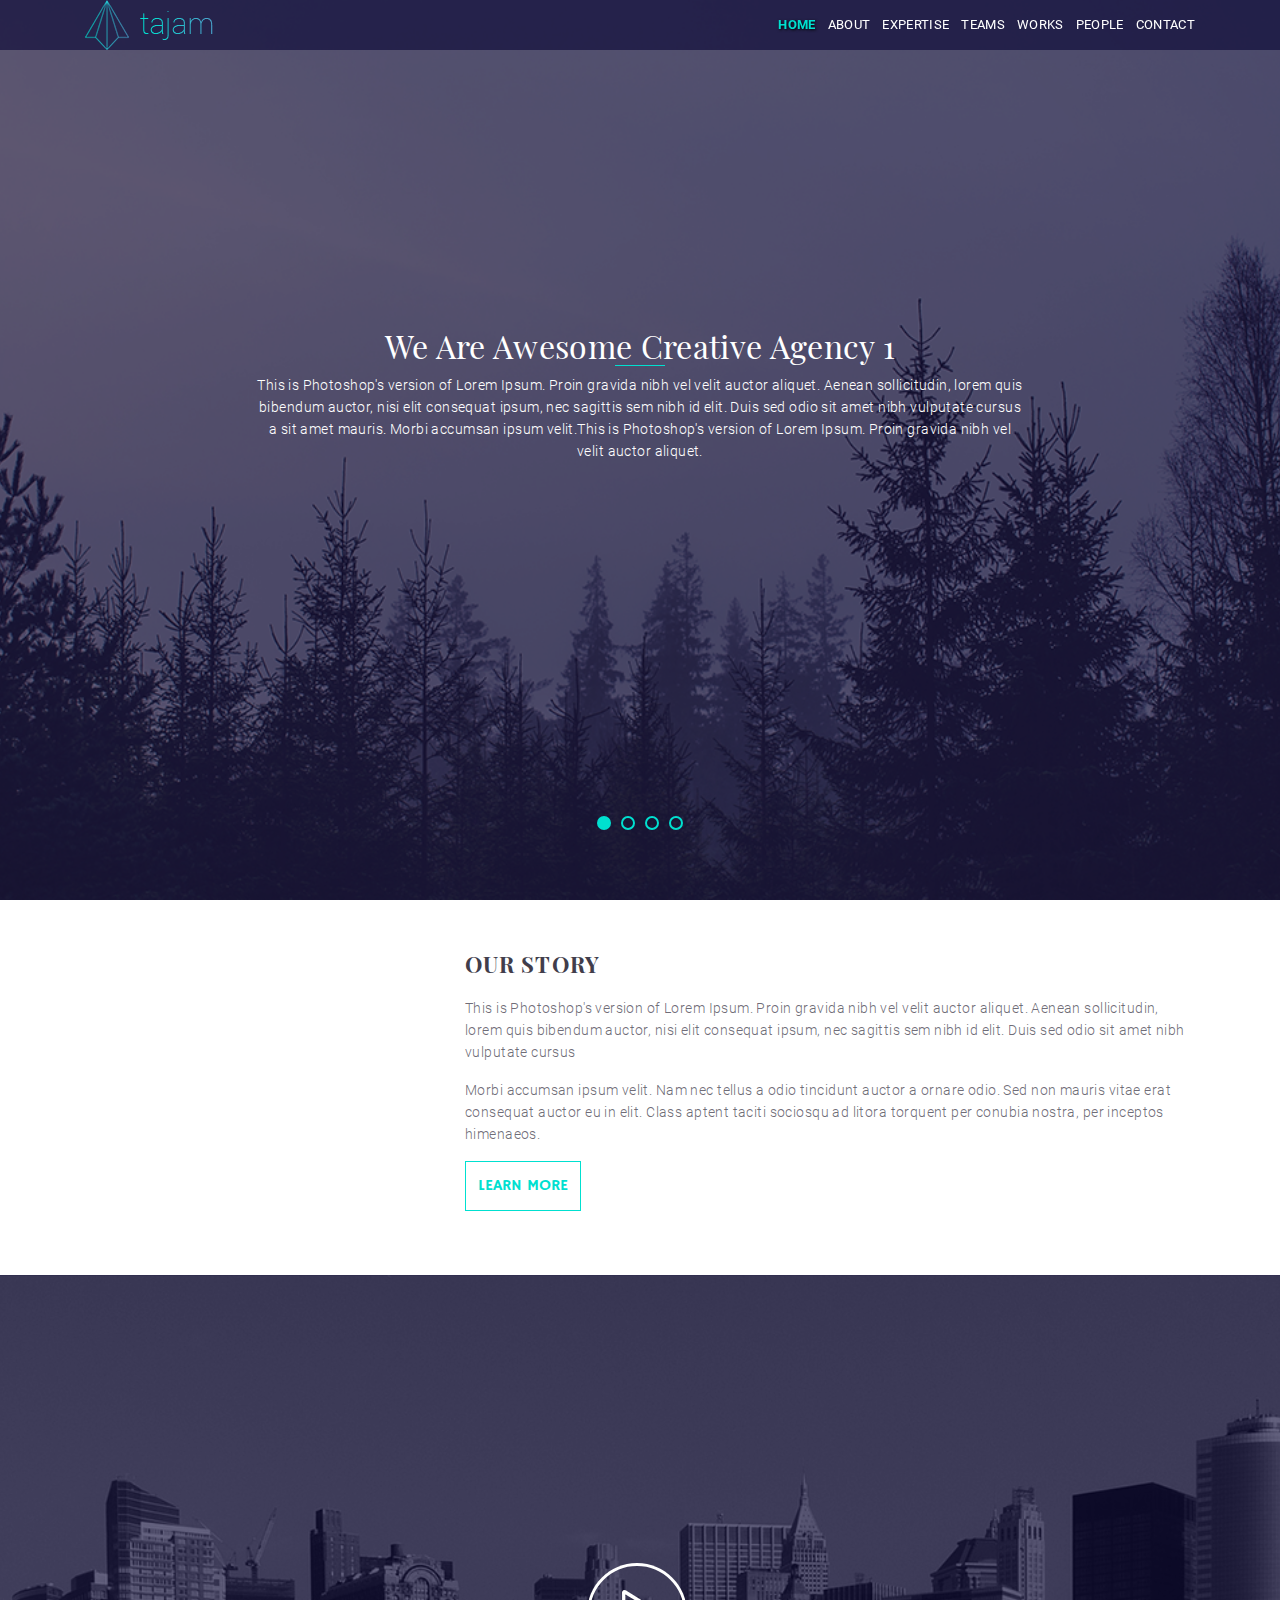
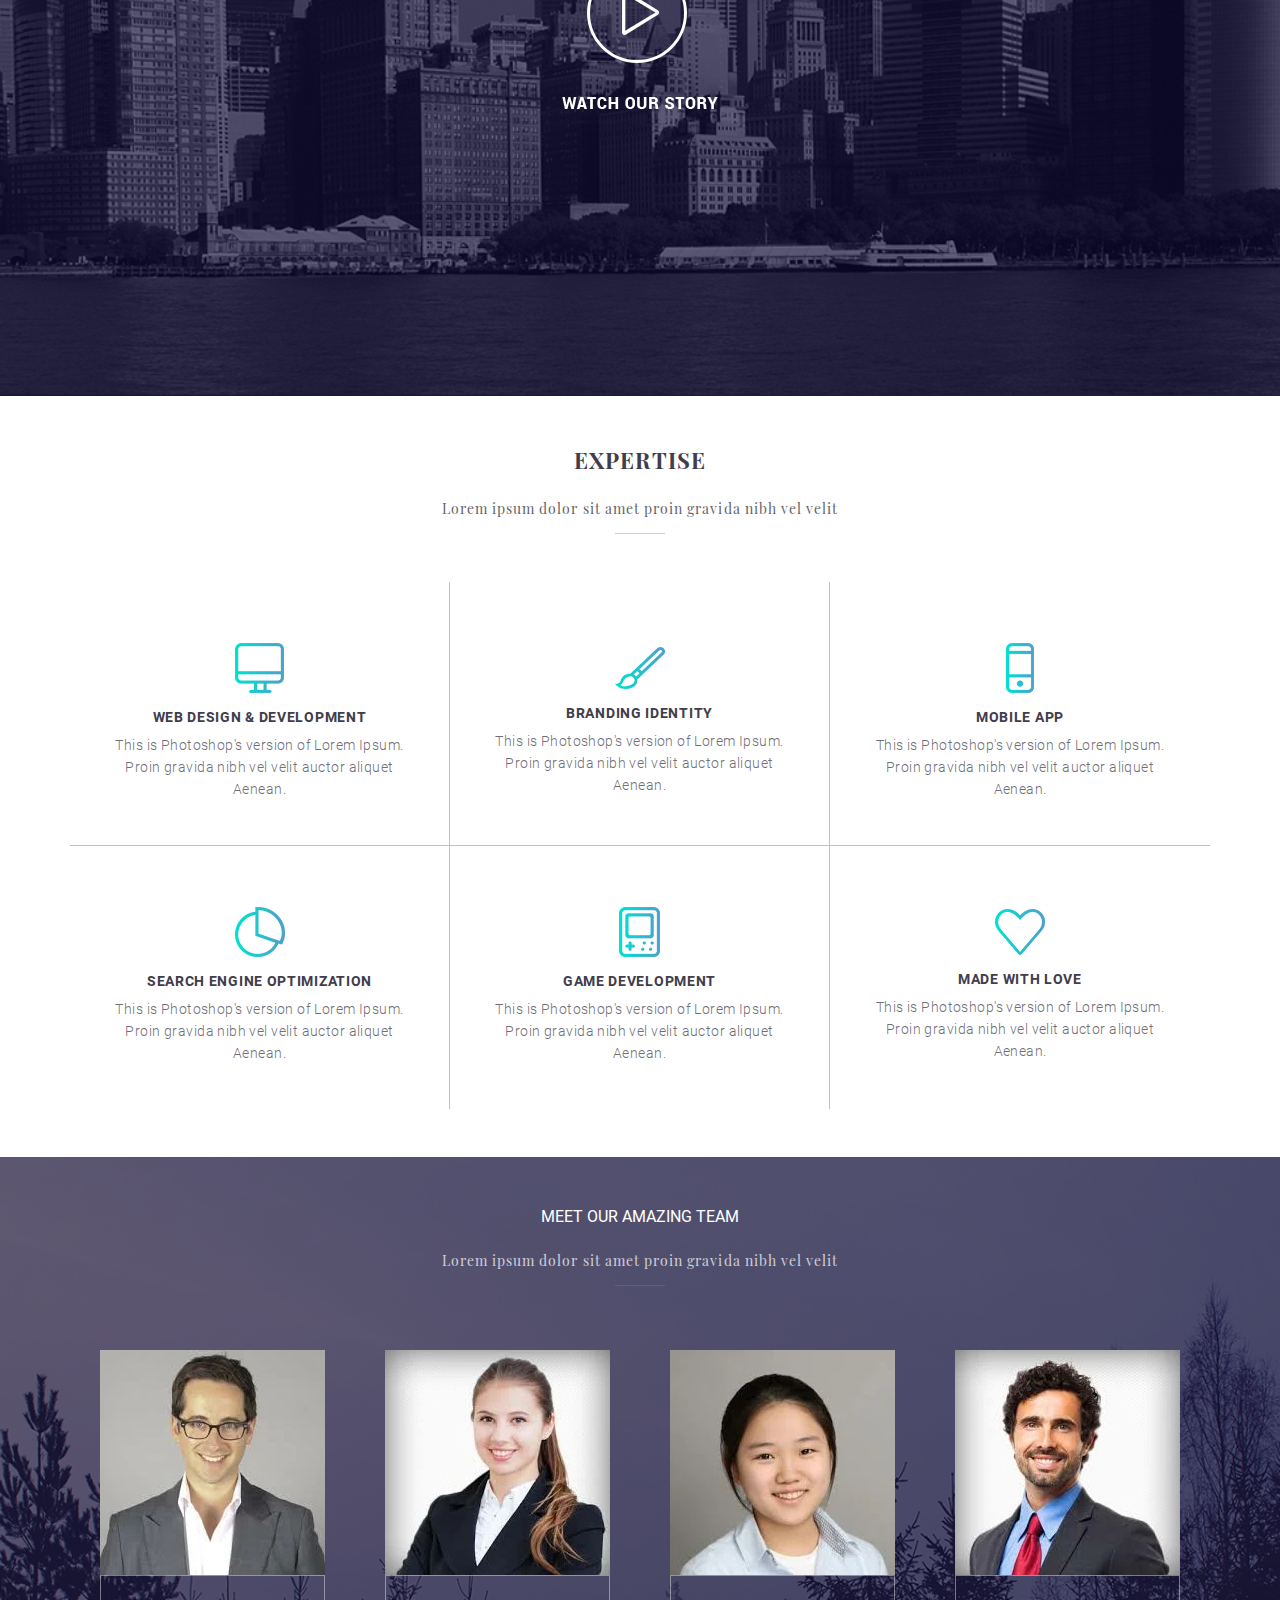
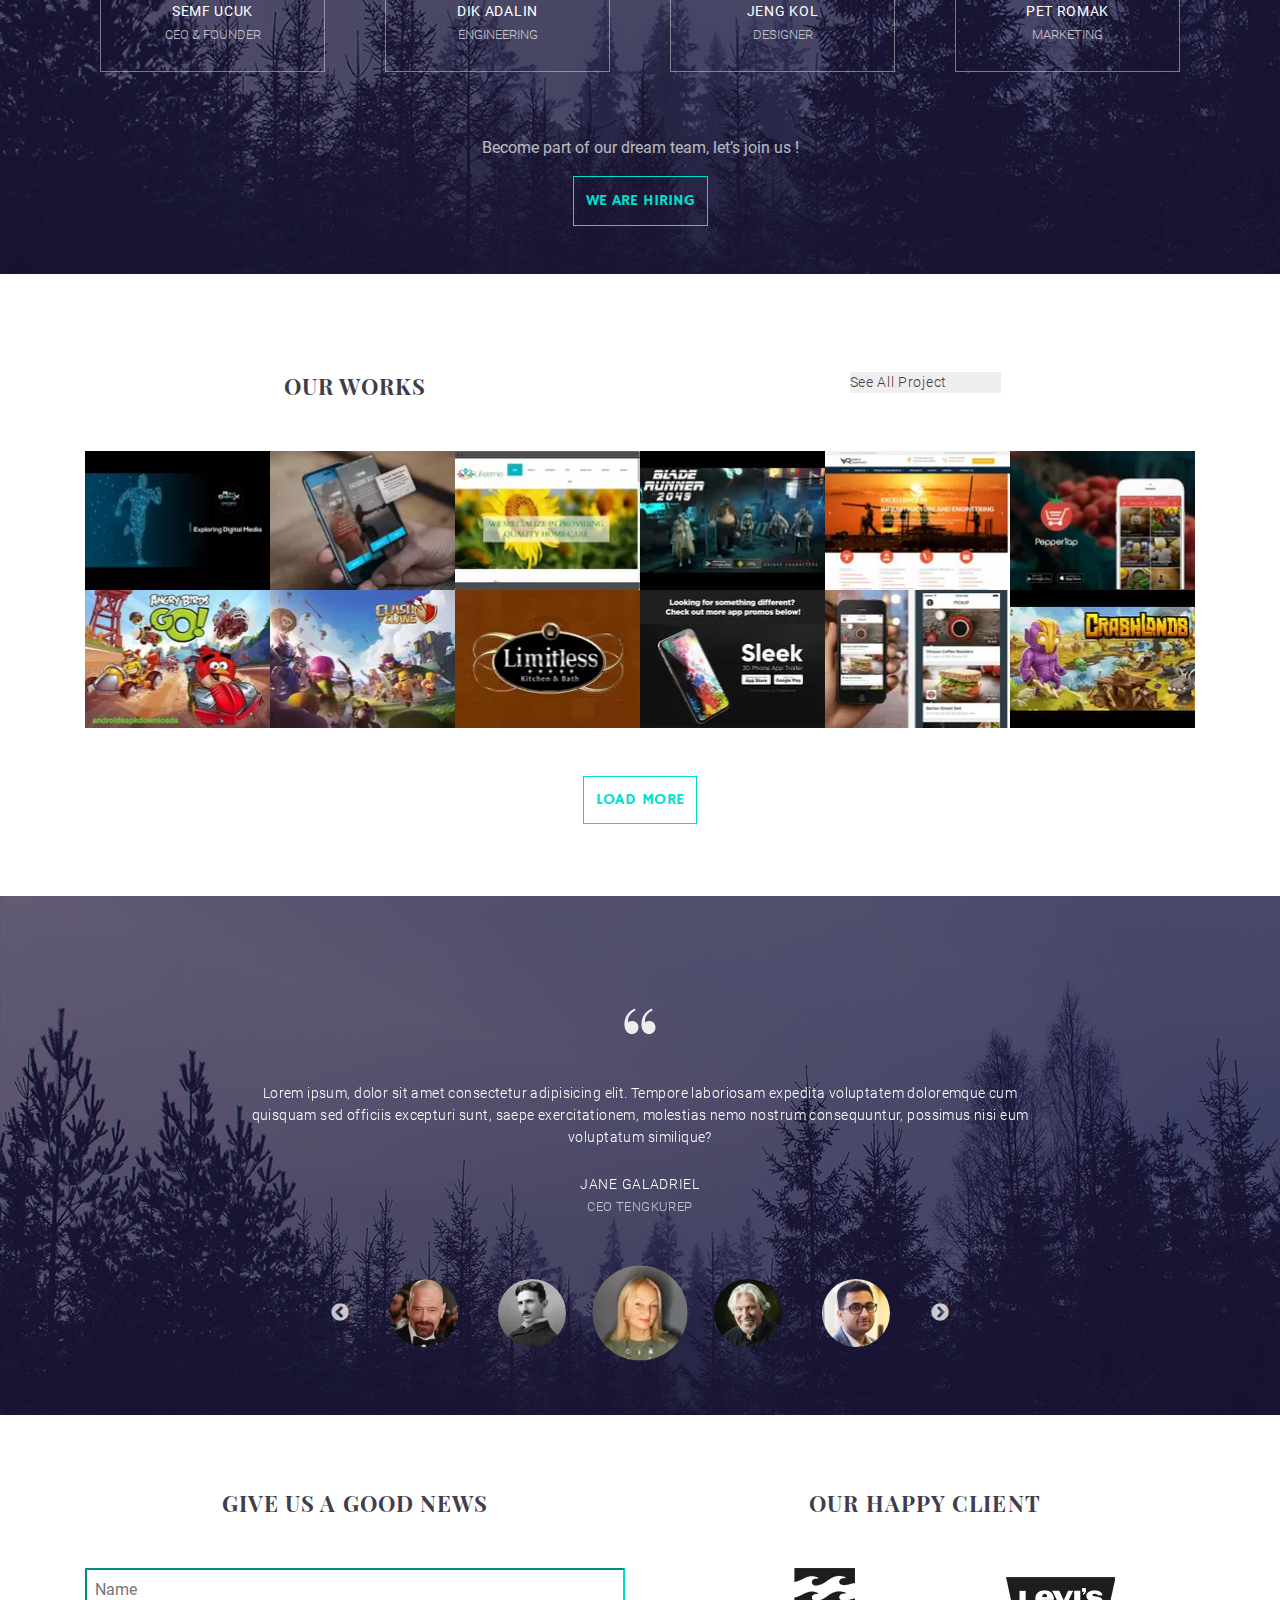
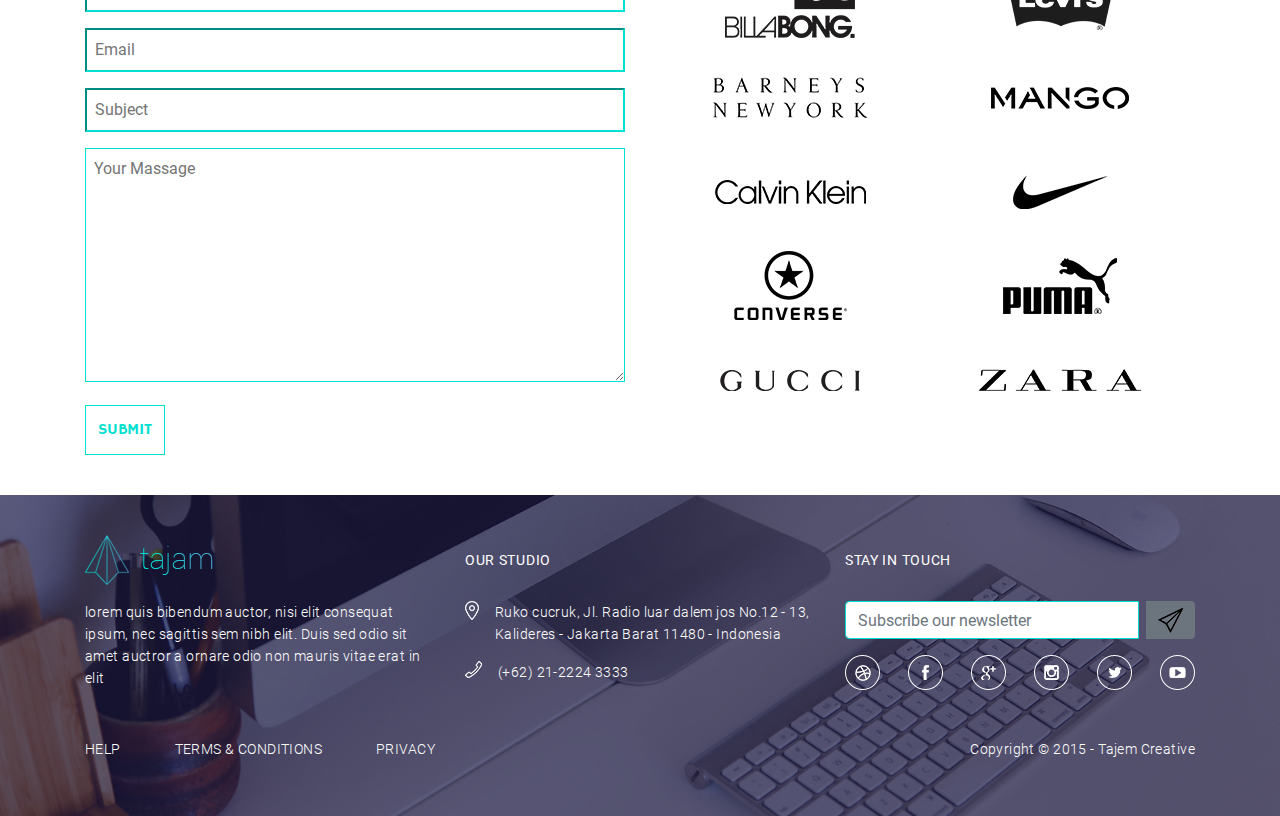
<file: indexOrigin.html>
<!DOCTYPE html>
<html lang="en">
<head>
    <meta charset="UTF-8">
    <meta name="viewport" content="width=device-width, initial-scale=1.0">
    <meta http-equiv="X-UA-Compatible" content="ie=edge">
    <title>Tajem Master</title>
    <link rel="stylesheet" href="css/bootstrap.min.css">
    <link rel="stylesheet" href="css/myStyle.css">
    <link rel="stylesheet" href="css/animate.css">
    <link rel="icon" type="image/png" href="favicon.png" />
    <link rel="stylesheet" type="text/css" href="slick/slick.css"/>
    <link rel="stylesheet" type="text/css" href="slick/slick-theme.css"/>
    <script src="js/jquery-3.3.1.min.js"></script>
    <script src="js/imagesloaded.pkgd.min.js"></script>
    <script src="js/isotope.pkgd.min.js"></script>
    <script src="slick/slick.min.js"></script>
    
    <script src="js/wow.min.js"></script>
    <script src="js/scrollmenu.js"></script>
</head>
<body > 
    <!-- nav bar -->
        <nav class="navPos">
            <div class="w-100">
                    <div class="container d-lg-flex justify-content-between align-items-center">
                            <div class=" d-flex d-lg-inline-block justify-content-between align-items-center">     
                                            <img src="images/logo.webp" alt="logo">
                                            <div id="navMenuBtn" class="d-lg-none bg-menu" data-targ="#linkMenu"></div>
                            </div>
                            <div id="linkMenu" class="m-close bar d-flex flex-lg-row flex-column">
                                    <a href="#headId" class="active">HOME</a>
                                    <a href="#ourStoryId">ABOUT</a>
                                    <a href="#expertiseId" >EXPERTISE</a>
                                    <a href="#teamsId" >TEAMS</a>
                                    <a href="#worksId" >WORKS</a>
                                    <a href="#peapleId" >PEOPLE </a>
                                    <a href="#contacts" >CONTACT</a>
                            </div>
                    </div> 
                </div>
    </nav> 
    <!-- header -->
<header id='headId' class="headerBg">
    <div class="d-flex justify-content-center align-items-center filter">
        <div id="sliders">
                    <div id="slideContent">
                            <div class=" justify-content-center  flex-column" data-num='0'>
                                    <h1 class="WeAreAwes">We Are Awesome Creative Agency 1</h1>
                                    <p class="textStyle text-center textColorWhite">This is Photoshop's version  of Lorem Ipsum. Proin gravida nibh vel velit auctor aliquet. Aenean sollicitudin, lorem quis bibendum auctor, nisi elit consequat ipsum, nec sagittis sem nibh id elit. Duis sed odio sit amet nibh vulputate cursus a sit amet mauris. Morbi accumsan ipsum velit.This is Photoshop's version  of Lorem Ipsum. Proin gravida nibh vel velit auctor aliquet. </p>
                            </div>
                            <div class=" justify-content-center  flex-column d-none" data-num='1'>
                                    <h1 class="WeAreAwes">We Are Awesome Creative Agency 2</h1>
                                    <p class="textStyle text-center textColorWhite">This is Photoshop's version  of Lorem Ipsum. Proin gravida nibh vel velit auctor aliquet. Aenean sollicitudin, lorem quis bibendum auctor, nisi elit consequat ipsum, nec sagittis sem nibh id elit. Duis sed odio sit amet nibh vulputate cursus a sit amet mauris. Morbi accumsan ipsum velit.</p>
                            </div>
                            <div class=" justify-content-center  flex-column d-none" data-num='2'>
                                    <h1 class="WeAreAwes">We Are Awesome Creative Agency 3</h1>
                                    <p class="textStyle text-center textColorWhite">This is Photoshop's version  of Lorem Ipsum. Proin gravida nibh vel velit auctor aliquet. Aenean sollicitudin, lorem quis bibendum auctor, nisi elit consequat ipsum, nec sagittis sem nibh id elit. Duis sed odio sit amet nibh vulputate cursus a sit amet mauris. Morbi accumsan ipsum velit.This is Photoshop's version  of Lorem Ipsum. Proin gravida nibh vel velit auctor aliquet.This is Photoshop's version  of Lorem Ipsum.</p>
                            </div>
                            <div class=" justify-content-center  flex-column d-none" data-num='3'>
                                    <h1 class="WeAreAwes">We Are Awesome Creative Agency 4</h1>
                                    <p class="textStyle text-center textColorWhite">This is Photoshop's version  of Lorem Ipsum. Proin gravida nibh vel velit auctor aliquet. Aenean sollicitudin, lorem quis bibendum auctor, nisi elit consequat ipsum, nec sagittis sem nibh id elit. Duis sed odio sit amet nibh vulputate cursus a sit amet mauris. Morbi accumsan ipsum velit.</p>
                            </div>
                    </div>
        </div>
        <ul id="headThumb" class="thumbs w-100 ">
                <li class="ThumbsActive" data-num='0'></li>
                <li data-num='1'></li>
                <li data-num='2'></li>
                <li data-num='3'></li>
        </ul>
    </div>
</header>
<!-- our story -->
<section id="ourStoryId" class="container "><h2 class="zero">h</h2>
       <div class="row mt-5 mb-5">
           <div class="col-12 col-lg-4 d-none d-lg-flex justify-content-center animated slideInUp slow wow"><div><img src="images/logotipe.webp" alt="logotipe"></div></div>
           <div class="col-12 col-lg-8">
               <p class="myHedStyle">OUR STORY</p>  
               <p class="textStyle">This is Photoshop's version  of Lorem Ipsum. Proin gravida nibh vel velit auctor aliquet. Aenean sollicitudin, lorem quis bibendum auctor, nisi elit consequat ipsum, nec sagittis sem nibh id elit. Duis sed odio sit amet nibh vulputate cursus</p>
               <p class="textStyle">Morbi accumsan ipsum velit. Nam nec tellus a odio tincidunt auctor a ornare odio. Sed non  mauris vitae erat consequat auctor eu in elit. Class aptent taciti sociosqu ad litora torquent per conubia nostra, per inceptos himenaeos.</p>
               <div id='storyText' class="row m-close">
                <div class="col textStyle">
                        <p>The tale began in 1987 when PhD student Tom Knoll wrote a graphics application in a Macintosh Plus. The software was used to display gray scale images on a monochrome display. Knoll called it ‘Display.’ We could now consider Display as the unofficial father of our beloved Photoshop.</p>
                        <p>Tom’s brother John, who works at Industrial Light and Magic, saw the program. Being a photo-enthusiast, John persuaded his brother to turn it into an image editing software. He eventually finished it after taking a six-month break from his studies. Tom tried to call it ImagePro (image, if this was pursued, we will all say, I ImagePro-ed my photo).</p>
                        <p>Good thing was, the name was already taken for copyright so he opted to call it Photoshop (version 0.07). Tom eventually managed to sell it to a scanner manufacturer.</p>
                </div>
               </div>
               <p id="storyBtn" class="myBtn" data-targ="#storyText" data-text='LEARN LESS'>learn more</p>
           </div>
       </div>
      
   
</section>
<!-- video -->
<section class="videoBg"><h2 class="zero">h</h2>
    <div class="filter pt-5 pb-5">
            <div class="container video_holder d-flex justify-content-center align-items-center">  
                    <div id="overlay"></div> 
                            <video id="video" src="video/OneDayInOneMinuteLondon.mp4" class="transOpaci_0">     
                            </video>  
            </div>
    </div>
</section>
<!-- EXPERTISE -->
<section id="expertiseId" class="container pt-5 pb-5">
        <div class="row d-flex justify-content-center align-items-center flex-column mb-5">
            <p class="myHedStyle textColorDarck">EXPERTISE</p>
            <div class="sep textColorGray">Lorem ipsum dolor sit amet proin gravida nibh vel velit</div>
        </div>
       <div class="row bdExpert">
            <div class="block col-12 col-sm-6 col-lg-4 b-r b-r-lg b-b-lg b-b-sm ">
                <div class="slower animated heartBeat bg-web my-3"></div>
                    <h6>WEB DESIGN & DEVELOPMENT</h6>
                    <div class="textStyle">This is Photoshop's version  of Lorem Ipsum. Proin gravida nibh vel velit auctor aliquet Aenean.</div>
                </div>
                <div class="block col-12 col-sm-6 col-lg-4 b-r b-b-lg b-b-sm">
                        <div class="slower animated heartBeat bg-branding my-3"></div>
                    <h6>BRANDING IDENTITY</h6>
                    <div class="textStyle">This is Photoshop's version  of Lorem Ipsum. Proin gravida nibh vel velit auctor aliquet Aenean.</div>
                </div>
                <div class="block col-12 col-sm-6 col-lg-4 b-r-lg b-b-lg b-b-sm">
                        <div class="slower animated heartBeat bg-mobile my-3"></div>
                    <h6>MOBILE APP</h6>
                    <div class="textStyle">This is Photoshop's version  of Lorem Ipsum. Proin gravida nibh vel velit auctor aliquet Aenean.</div>
                </div>
                <div class="block col-12 col-sm-6 col-lg-4 b-r b-t b-b-lg b-b-sm">
                        <div class="slower animated heartBeat bg-search my-3"></div>
                    <h6>SEARCH ENGINE OPTIMIZATION</h6>
                    <div class="textStyle">This is Photoshop's version  of Lorem Ipsum. Proin gravida nibh vel velit auctor aliquet Aenean.</div>
                </div>
                <div class="block col-12 col-sm-6 col-lg-4 b-r b-t b-r-lg b-b-sm">
                        <div class="slower animated heartBeat bg-game my-3"></div>
                    <h6>GAME DEVELOPMENT</h6>
                    <div class="textStyle">This is Photoshop's version  of Lorem Ipsum. Proin gravida nibh vel velit auctor aliquet Aenean.</div>
                </div>
                <div class="block col-12 col-sm-6 col-lg-4 b-t">
                        <div class="slower animated heartBeat bg-love my-3"></div>
                    <h6>MADE WITH LOVE</h6>
                    <div class="textStyle">This is Photoshop's version  of Lorem Ipsum. Proin gravida nibh vel velit auctor aliquet Aenean.</div>
                </div>
       </div>
</section>
<!-- team -->
<section id="teamsId" class="teamBg"><h2 class="zero">h</h2>
        <div class="filter">
                <div class="container pt-5 pb-5">
                        <div class="row d-flex justify-content-center align-items-center flex-column">
                                <p class="hed text-center textColorWhite">MEET OUR AMAZING TEAM</p>
                                <div class="sep textColorWhiteGray">Lorem ipsum dolor sit amet proin gravida nibh vel velit</div>
                            </div>
                            <div class="row d-flex justify-content-between pt-5 pb-5">
                                    <div class="d-flex flex-column justify-content-center align-items-center col-12 col-sm-6 col-lg-3 my-3">
                                           <div>
                                            <div class="photo"><img src="images/team/semf.webp" alt="SEMF UCUK" class="img-fluid">
                                                <div class="linked">
                                                    <a href="https://www.linkedin.com/" target="_blank"><svg xmlns="http://www.w3.org/2000/svg" xmlns:xlink="http://www.w3.org/1999/xlink" version="1.1" viewBox="0 0 224 224" width="64px" height="64px"><g  fill-rule="nonzero" stroke="none" stroke-width="1" stroke-linecap="butt" stroke-linejoin="miter" stroke-miterlimit="10" stroke-dasharray="" stroke-dashoffset="0" font-family="none"  font-size="none"  style="mix-blend-mode: normal"><path d="M0,224v-224h224v224z" fill="none"/><g fill="#00e0d0"><g><path d="M52.5,35c-9.57031,0 -17.5,7.92969 -17.5,17.5v119c0,9.57032 7.92969,17.5 17.5,17.5h119c9.57032,0 17.5,-7.92968 17.5,-17.5v-119c0,-9.57031 -7.92968,-17.5 -17.5,-17.5zM52.5,49h119c1.99609,0 3.5,1.50391 3.5,3.5v119c0,1.99609 -1.50391,3.5 -3.5,3.5h-119c-1.99609,0 -3.5,-1.50391 -3.5,-3.5v-119c0,-1.99609 1.50391,-3.5 3.5,-3.5zM73.0625,61.03125c-6.64453,0 -12.03125,5.38672 -12.03125,12.03125c0,6.64453 5.38672,12.03125 12.03125,12.03125c6.64453,0 12.03125,-5.38672 12.03125,-12.03125c0,-6.64453 -5.38672,-12.03125 -12.03125,-12.03125zM136.28125,92.96875c-10.03516,0 -16.70703,5.49609 -19.46875,10.71875h-0.4375v-9.1875h-19.6875v66.5h20.5625v-32.8125c0,-8.66797 1.72266,-17.0625 12.46875,-17.0625c10.58203,0 10.71875,9.78907 10.71875,17.5v32.375h20.5625v-36.53125c0,-17.88281 -3.80078,-31.5 -24.71875,-31.5zM63,94.5v66.5h20.78125v-66.5z"/></g></g></g></svg></a>
                                                   <a href="https://www.facebook.com/" target="_blank"><svg xmlns="http://www.w3.org/2000/svg" xmlns:xlink="http://www.w3.org/1999/xlink" version="1.1" viewBox="0 0 224 224" width="64px" height="64px"><g  fill-rule="nonzero" stroke="none" stroke-width="1" stroke-linecap="butt" stroke-linejoin="miter" stroke-miterlimit="10" stroke-dasharray="" stroke-dashoffset="0" font-family="none"  font-size="none"  style="mix-blend-mode: normal"><path d="M0,224v-224h224v224z" fill="none"/><g fill="#00e0d0"><g><path d="M49,35c-7.65625,0 -14,6.34375 -14,14v126c0,7.65625 6.34375,14 14,14h126c7.65625,0 14,-6.34375 14,-14v-126c0,-7.65625 -6.34375,-14 -14,-14zM49,49h126v126h-36.3125v-47.25h18.15625l2.625,-21h-20.78125v-13.5625c0,-6.125 1.50391,-10.28125 10.28125,-10.28125h11.375v-19.03125c-1.94141,-0.24609 -8.66797,-0.65625 -16.40625,-0.65625c-16.13281,0 -27.125,9.70703 -27.125,27.78125v15.75h-18.375v21h18.375v47.25h-67.8125z"/></g></g></g></svg></a>
                                                   </div>
                                            </div>
                                             <div class="name">
                                                    <div>SEMF UCUK</div>
                                                    <span>CEO & FOUNDER</span>
                                             </div>
                                           </div>
                                    </div>
                                    <div class="d-flex flex-column justify-content-center align-items-center col-12 col-sm-6 col-lg-3 my-3">
                                          <div>
                                            <div class="photo"> <img src="images/team/dik.webp" alt="DIK ADALIN" class="img-fluid">
                                                <div class="linked">
                                                    <a href="https://www.linkedin.com/" target="_blank"><svg xmlns="http://www.w3.org/2000/svg" xmlns:xlink="http://www.w3.org/1999/xlink" version="1.1" viewBox="0 0 224 224" width="64px" height="64px"><g fill-rule="nonzero" stroke="none" stroke-width="1" stroke-linecap="butt" stroke-linejoin="miter" stroke-miterlimit="10" stroke-dasharray="" stroke-dashoffset="0" font-family="none"  font-size="none"  style="mix-blend-mode: normal"><path d="M0,224v-224h224v224z" fill="none"/><g fill="#00e0d0"><g><path d="M52.5,35c-9.57031,0 -17.5,7.92969 -17.5,17.5v119c0,9.57032 7.92969,17.5 17.5,17.5h119c9.57032,0 17.5,-7.92968 17.5,-17.5v-119c0,-9.57031 -7.92968,-17.5 -17.5,-17.5zM52.5,49h119c1.99609,0 3.5,1.50391 3.5,3.5v119c0,1.99609 -1.50391,3.5 -3.5,3.5h-119c-1.99609,0 -3.5,-1.50391 -3.5,-3.5v-119c0,-1.99609 1.50391,-3.5 3.5,-3.5zM73.0625,61.03125c-6.64453,0 -12.03125,5.38672 -12.03125,12.03125c0,6.64453 5.38672,12.03125 12.03125,12.03125c6.64453,0 12.03125,-5.38672 12.03125,-12.03125c0,-6.64453 -5.38672,-12.03125 -12.03125,-12.03125zM136.28125,92.96875c-10.03516,0 -16.70703,5.49609 -19.46875,10.71875h-0.4375v-9.1875h-19.6875v66.5h20.5625v-32.8125c0,-8.66797 1.72266,-17.0625 12.46875,-17.0625c10.58203,0 10.71875,9.78907 10.71875,17.5v32.375h20.5625v-36.53125c0,-17.88281 -3.80078,-31.5 -24.71875,-31.5zM63,94.5v66.5h20.78125v-66.5z"/></g></g></g></svg></a>
                                                    <a href="https://www.facebook.com/" target="_blank"><svg xmlns="http://www.w3.org/2000/svg" xmlns:xlink="http://www.w3.org/1999/xlink" version="1.1" viewBox="0 0 224 224" width="64px" height="64px"><g fill-rule="nonzero" stroke="none" stroke-width="1" stroke-linecap="butt" stroke-linejoin="miter" stroke-miterlimit="10" stroke-dasharray="" stroke-dashoffset="0" font-family="none"  font-size="none"  style="mix-blend-mode: normal"><path d="M0,224v-224h224v224z" fill="none"/><g fill="#00e0d0"><g ><path d="M49,35c-7.65625,0 -14,6.34375 -14,14v126c0,7.65625 6.34375,14 14,14h126c7.65625,0 14,-6.34375 14,-14v-126c0,-7.65625 -6.34375,-14 -14,-14zM49,49h126v126h-36.3125v-47.25h18.15625l2.625,-21h-20.78125v-13.5625c0,-6.125 1.50391,-10.28125 10.28125,-10.28125h11.375v-19.03125c-1.94141,-0.24609 -8.66797,-0.65625 -16.40625,-0.65625c-16.13281,0 -27.125,9.70703 -27.125,27.78125v15.75h-18.375v21h18.375v47.25h-67.8125z"/></g></g></g></svg></a>
                                                </div>
                                            </div>
                                            <div class="name">
                                                    <div>DIK ADALIN</div>
                                                    <span>ENGINEERING</span>
                                            </div>
                                          </div>
                                    </div>
                                    <div class="d-flex flex-column justify-content-center align-items-center col-12 col-sm-6 col-lg-3 my-3">
                                       <div>
                                        <div class="photo"> <img src="images/team/jeng.webp" alt="JENG KOL" class="img-fluid">
                                            <div class="linked">
                                                <a href="https://www.linkedin.com/" target="_blank"><svg xmlns="http://www.w3.org/2000/svg" xmlns:xlink="http://www.w3.org/1999/xlink" version="1.1" viewBox="0 0 224 224" width="64px" height="64px"><g fill-rule="nonzero" stroke="none" stroke-width="1" stroke-linecap="butt" stroke-linejoin="miter" stroke-miterlimit="10" stroke-dasharray="" stroke-dashoffset="0" font-family="none"  font-size="none"  style="mix-blend-mode: normal"><path d="M0,224v-224h224v224z" fill="none"/><g fill="#00e0d0"><g><path d="M52.5,35c-9.57031,0 -17.5,7.92969 -17.5,17.5v119c0,9.57032 7.92969,17.5 17.5,17.5h119c9.57032,0 17.5,-7.92968 17.5,-17.5v-119c0,-9.57031 -7.92968,-17.5 -17.5,-17.5zM52.5,49h119c1.99609,0 3.5,1.50391 3.5,3.5v119c0,1.99609 -1.50391,3.5 -3.5,3.5h-119c-1.99609,0 -3.5,-1.50391 -3.5,-3.5v-119c0,-1.99609 1.50391,-3.5 3.5,-3.5zM73.0625,61.03125c-6.64453,0 -12.03125,5.38672 -12.03125,12.03125c0,6.64453 5.38672,12.03125 12.03125,12.03125c6.64453,0 12.03125,-5.38672 12.03125,-12.03125c0,-6.64453 -5.38672,-12.03125 -12.03125,-12.03125zM136.28125,92.96875c-10.03516,0 -16.70703,5.49609 -19.46875,10.71875h-0.4375v-9.1875h-19.6875v66.5h20.5625v-32.8125c0,-8.66797 1.72266,-17.0625 12.46875,-17.0625c10.58203,0 10.71875,9.78907 10.71875,17.5v32.375h20.5625v-36.53125c0,-17.88281 -3.80078,-31.5 -24.71875,-31.5zM63,94.5v66.5h20.78125v-66.5z"/></g></g></g></svg></a>
                                                <a href="https://www.facebook.com/" target="_blank"><svg xmlns="http://www.w3.org/2000/svg" xmlns:xlink="http://www.w3.org/1999/xlink" version="1.1" viewBox="0 0 224 224" width="64px" height="64px"><g fill-rule="nonzero" stroke="none" stroke-width="1" stroke-linecap="butt" stroke-linejoin="miter" stroke-miterlimit="10" stroke-dasharray="" stroke-dashoffset="0" font-family="none"  font-size="none"  style="mix-blend-mode: normal"><path d="M0,224v-224h224v224z" fill="none"/><g fill="#00e0d0"><g><path d="M49,35c-7.65625,0 -14,6.34375 -14,14v126c0,7.65625 6.34375,14 14,14h126c7.65625,0 14,-6.34375 14,-14v-126c0,-7.65625 -6.34375,-14 -14,-14zM49,49h126v126h-36.3125v-47.25h18.15625l2.625,-21h-20.78125v-13.5625c0,-6.125 1.50391,-10.28125 10.28125,-10.28125h11.375v-19.03125c-1.94141,-0.24609 -8.66797,-0.65625 -16.40625,-0.65625c-16.13281,0 -27.125,9.70703 -27.125,27.78125v15.75h-18.375v21h18.375v47.25h-67.8125z"/></g></g></g></svg></a>
                                            </div>
                                        </div>
                                            <div class="name">
                                                    <div>JENG KOL</div>
                                                    <span>DESIGNER</span>
                                            </div>
                                       </div>   
                                    </div>
                                    <div class=" d-flex flex-column justify-content-center align-items-center col-12 col-sm-6 col-lg-3 my-3">
                                        <div>
                                            <div class="photo"><img src="images/team/pet.webp" alt="PET ROMAK" class="img-fluid">
                                                <div class="linked">
                                                    <a href="https://www.linkedin.com/" target="_blank"><svg xmlns="http://www.w3.org/2000/svg" xmlns:xlink="http://www.w3.org/1999/xlink" version="1.1" viewBox="0 0 224 224" width="64px" height="64px"><g fill-rule="nonzero" stroke="none" stroke-width="1" stroke-linecap="butt" stroke-linejoin="miter" stroke-miterlimit="10" stroke-dasharray="" stroke-dashoffset="0" font-family="none"  font-size="none"  style="mix-blend-mode: normal"><path d="M0,224v-224h224v224z" fill="none"/><g fill="#00e0d0"><g><path d="M52.5,35c-9.57031,0 -17.5,7.92969 -17.5,17.5v119c0,9.57032 7.92969,17.5 17.5,17.5h119c9.57032,0 17.5,-7.92968 17.5,-17.5v-119c0,-9.57031 -7.92968,-17.5 -17.5,-17.5zM52.5,49h119c1.99609,0 3.5,1.50391 3.5,3.5v119c0,1.99609 -1.50391,3.5 -3.5,3.5h-119c-1.99609,0 -3.5,-1.50391 -3.5,-3.5v-119c0,-1.99609 1.50391,-3.5 3.5,-3.5zM73.0625,61.03125c-6.64453,0 -12.03125,5.38672 -12.03125,12.03125c0,6.64453 5.38672,12.03125 12.03125,12.03125c6.64453,0 12.03125,-5.38672 12.03125,-12.03125c0,-6.64453 -5.38672,-12.03125 -12.03125,-12.03125zM136.28125,92.96875c-10.03516,0 -16.70703,5.49609 -19.46875,10.71875h-0.4375v-9.1875h-19.6875v66.5h20.5625v-32.8125c0,-8.66797 1.72266,-17.0625 12.46875,-17.0625c10.58203,0 10.71875,9.78907 10.71875,17.5v32.375h20.5625v-36.53125c0,-17.88281 -3.80078,-31.5 -24.71875,-31.5zM63,94.5v66.5h20.78125v-66.5z"/></g></g></g></svg></a>
                                                    <a href="https://www.facebook.com/" target="_blank"><svg xmlns="http://www.w3.org/2000/svg" xmlns:xlink="http://www.w3.org/1999/xlink" version="1.1" viewBox="0 0 224 224" width="64px" height="64px"><g fill-rule="nonzero" stroke="none" stroke-width="1" stroke-linecap="butt" stroke-linejoin="miter" stroke-miterlimit="10" stroke-dasharray="" stroke-dashoffset="0" font-family="none" font-size="none"  style="mix-blend-mode: normal"><path d="M0,224v-224h224v224z" fill="none"/><g fill="#00e0d0"><g ><path d="M49,35c-7.65625,0 -14,6.34375 -14,14v126c0,7.65625 6.34375,14 14,14h126c7.65625,0 14,-6.34375 14,-14v-126c0,-7.65625 -6.34375,-14 -14,-14zM49,49h126v126h-36.3125v-47.25h18.15625l2.625,-21h-20.78125v-13.5625c0,-6.125 1.50391,-10.28125 10.28125,-10.28125h11.375v-19.03125c-1.94141,-0.24609 -8.66797,-0.65625 -16.40625,-0.65625c-16.13281,0 -27.125,9.70703 -27.125,27.78125v15.75h-18.375v21h18.375v47.25h-67.8125z"/></g></g></g></svg></a>
                                                </div>
                                </div>
                                        <div class="name ">
                                                <div>PET ROMAK</div>
                                                <span>MARKETING</span>
                                        </div>
                                        </div>
                                    </div>
                            </div>
                            <div class="row d-flex justify-content-center align-items-center flex-column ">
                                <p class="textColorWhiteGray text-center" style="opacity: 0.7;">Become part of our dream team, let’s join us ! </p>
                                <div id="teamHiring" class="myBtn"><a href="#contacts" >WE ARE HIRING</a></div>
                            </div>
                </div>
        </div>
</section>
<!-- OUR WORKS -->
<section class="pb-4"><h2 class="zero">h</h2>
    <div id="worksId" class="container py-5">
        <div class="row py-5">
            <div class="col-12 col-sm-6 text-center my-3 my-sm-0 myHedStyle">OUR WORKS</div>
            <div class="col-12 col-sm-6 text-center my-3 my-sm-0">
                <select class="filters-select">
                <option value="*">See All Project</option>
                <option value=".web">Web designer</option>
                <option value=".mobApp">Mobile APP</option>
                <option value=".game">GAME DEVELOPMENT</option>
              </select>
            </div>
        </div>
                    <div class="col-12 p-0">
                            <div class="grid">
                             <img class="element-item web"  src="images/work/dMed.webp" alt="dMed">  
                             <img class="element-item mobApp"  src="images/work/clymb.webp" alt="clymb" >
                             <img class="element-item web"  src="images/work/lifeTime.webp" alt="lifeTime" >
                             <img class="element-item game"  src="images/work/bladeRanner.webp" alt="tales" >
                             <img class="element-item web"  src="images/work/poweEqupment.webp" alt="poweEqupment" >
                             <img class="element-item mobApp"  src="images/work/pepperTap.webp" alt="pepperTap" >
                             <img class="element-item game"  src="images/work/go.webp" alt="go" >
                             <img class="element-item game"  src="images/work/clashClans.webp" alt="tank" >
                             <img class="element-item web"  src="images/work/limitless.webp" alt="limitless" >
                             <img class="element-item mobApp"  src="images/work/sleek.webp" alt="sleek" >
                             <img class="element-item mobApp"  src="images/work/blogArchiv.webp" alt="blogArchiv" >
                             <img class="element-item game"  src="images/work/ccrashland.webp" alt="ccrashland" >
                             </div>
                    </div>
        <div class="row d-flex justify-content-center mt-5"><a href="#loadWindow" class="textStyle nonDecor"><div  class="myBtn" >load more</div></a>
            <div id="loadWindow" class="modalDialog">
                   <div>
                        <a href="#close" title="close" class="close">X</a>
                        <form enctype="multipart/form-data" method="post">
                            <label class="myBtn">Select a file <input type="file" id="fileElem" multiple accept="image/*,image/jpeg,image/png" class=" d-none"></label>
                        <br>
                        <span>Select a category</span><br>
                                            <input type="radio" name="category" value="web"> Web designer<Br>
                                                <input type="radio" name="category" value="mobApp"> Mobile APP<Br>
                                                <input type="radio" name="category" value="game"> Game Development <br>
                                                <input type="radio" name="category" value="None"> None <br>
                                                <div class="myBtn"><a href="#closeLoadWindow" id="addImgBtn">sabmit</a></div>
                                                
                    </form>
                   </div>
               </div></div>
    </div>
</section>
<!-- coment -->
<section id="peapleId" class="comentBg w-100"><h2 class="zero">h</h2>
    <div class="filter">
        <div class="container py-5"><blockquote></blockquote>
            <div class="row ">
                <div class="col-12 text-center  d-flex align-items-center flex-column">
                        <div class="my-5"><div class="bg-lap"></div></div>
                            <div class="slider slider-for w-70 text-center">
                                    <blockquote class="textStyle textColorWhite">Lorem ipsum, dolor sit amet consectetur adipisicing elit. Tempore laboriosam expedita voluptatem doloremque cum quisquam sed officiis excepturi sunt, saepe exercitationem, molestias nemo nostrum consequuntur, possimus nisi eum voluptatum similique?
                                    <div class="name border-0">
                                        <div>JANE GALADRIEL</div>
                                        <span>CEO TENGKUREP</span>
                                    </div></blockquote>
                                    <blockquote class="textStyle textColorWhite">Lorem ipsum,  amet consectetur adipisicing elit. Tempore laboriosam expedita voluptatem doloremque cum quisquam sed officiis excepturi sunt, saepe exercitationem, molestias nemo nostrum consequuntur, possimus nisi eum voluptatum similique?
                                    <div class="name border-0">
                                        <div>Li Bing</div>
                                        <span>MARKETING</span>
                                    </div></blockquote>
                                    <blockquote class="textStyle textColorWhite">Lorem ipsum, dolor sit amet consectetur adipisicing elit. Tempore laboriosam expedita voluptatem doloremque cum quisquam sed officiis excepturi sunt, saepe exercitationem, molestias nemo , possimus nisi eum voluptatum similique?
                                    <div class="name border-0">
                                        <div>Mark Anderson</div>
                                        <span>MARKETING</span>
                                    </div></blockquote>
                                    <blockquote class="textStyle textColorWhite">Lorem ipsum, dolor sit amet consectetur adipisicing elit. Tempore laboriosam expedita voluptatem doloremque cum quisquam sed officiis excepturi sunt, saepe exercitationem, molestias aboriosam expedita voluptatem doloremque nemo nostrum consequuntur, possimus nisi eum voluptatum similique?
                                    <div class="name border-0">
                                        <div>Lili Woo</div>
                                        <span>Client</span>
                                    </div></blockquote>
                                    <blockquote class="textStyle textColorWhite">Lorem ipsum, dolor sit amet consectetur adipisicing elit. doloremque cum quisquam sed officiis excepturi sunt, saepe exercitationem, molestias nemo nostrum consequuntur, possimus nisi eum voluptatum similique?
                                    <div class="name border-0">
                                        <div>Gon Sleek</div>
                                        <span>MARKETING</span>
                                    </div></blockquote> 
                                    <blockquote class="textStyle textColorWhite">Lorem ipsum, dolor sit amet consectetur adipisicing elit. doloremque cum quisquam sed officiis excepturi sunt, saepe exercitationem, molestias nemo nostrum consequuntur, possimus nisi eum voluptatum similique?
                                        <div class="name border-0">
                                            <div>Gon Sleek</div>
                                            <span>ENGINEERING </span>
                                        </div></blockquote> 
                                  </div>
                </div>
               </div>
               <div class="row d-flex justify-content-center">
                    <div class="slider slider-nav col-6">
                             <img src="images/coments/daria.webp" alt="" class="slickNav">
                             <img src="images/coments/man.webp" alt="" class="slickNav">
                             <img src="images/coments/maru.webp" alt="" class="slickNav">
                             <img src="images/coments/mike.webp" alt="" class="slickNav">
                             <img src="images/coments/mrWhite.webp"  alt="" class="slickNav">
                             <img src="images/coments/tesla.webp"  alt="" class="slickNav">
                        </div>
               </div>
        </div>
    </div>
</section>
<!-- contacts -->
<section id="contacts" class="py-4"><h2 class="zero">h</h2>
<div class="container">
    <div class="row d-flex">
            <div class="col-12 col-md-6 contactOrder_3  text-center myHedStyle my-5">GIVE US A GOOD NEWS</div>
            <div class="col-12 col-md-6 contactOrder_1  text-center myHedStyle my-5 ">OUR HAPPY CLIENT</div><br>
        <div class="col-12 col-md-6 contactOrder_4 ">  
            <form onsubmit="alert('PHP is not found');">
                <input type="text" placeholder="Name" class="w-100 mb-3 p-2" pattern="^[a-zA-Z][a-zA-Z0-9-_\.]{1,20}$">
            <input type="email" placeholder="Email" class="w-100 mb-3 p-2">
            <input type="text" placeholder="Subject" class="w-100 mb-3 p-2" pattern="[A-Za-z0-9_-~!@#$%^&*()?,.]{4,250}">
            <textarea name="comment" rows="9"  placeholder="Your Massage" maxlength="1100" class="w-100 p-2"></textarea>
            <button type="submit" class="myBtn my-3">SUBMIT</button>
            </form>
        </div>
        <div class="col-12 col-md-6 contactOrder_2 d-flex  b-b-sm">
                    <div class="col-6 d-flex flex-column justify-content-between align-items-center ">
                           <div class="h_70 d-flex align-items-center" > <a href="https://www.billabong.com" target="_blank"><div class="bg-Billabong mb-4 mb-md-0"></div></a></div>
                           <div class="h_70 d-flex align-items-center"> <a href="https://www.barneys.com/" target="_blank"> <div class="bg-Barneys mb-4 mb-md-0"></div></a></div>
                           <div class="h_70 d-flex align-items-center"> <a href="https://www.calvinklein.us/en" target="_blank"> <div class="bg-Calvin_klein mb-4 mb-md-0"></div></a></div>
                           <div class="h_70 d-flex align-items-center"> <a href="https://www.converse.com/us/en_us/c/converse" target="_blank"> <div class="bg-Converse mb-4 mb-md-0"></div></a></div>
                           <div class="h_70 d-flex align-items-center"> <a href="https://www.gucci.com/int/en/" target="_blank"> <div class="bg-gucci mb-4 mb-md-0"></div></a></div>
                            <div class="d-none d-md-block p-md-3"></div>
                        </div>
                    <div class="col-6 d-flex flex-column justify-content-between align-items-center ">
                           <div class="h_70 d-flex align-items-center"> <a href="https://www.levi.com/US/en_US/" target="_blank"> <div class="bg-Levis mb-4 mb-md-0"></div></a></div>
                           <div class="h_70 d-flex align-items-center"> <a href="https://shop.mango.com/ua-ru" target="_blank"> <div class="bg-Mango mb-4 mb-md-0"></div></a></div>
                           <div class="h_70 d-flex align-items-center"> <a href="https://www.nike.com" target="_blank"> <div class="bg-NIKE mb-4 mb-md-0"></div></a></div>
                           <div class="h_70 d-flex align-items-center"> <a href="https://us.puma.com/en/us/home" target="_blank"> <div class="bg-Puma mb-4 mb-md-0"></div></a></div>
                           <div class="h_70 d-flex align-items-center"> <a href="https://www.zara.com/us/en/" target="_blank"> <div class="bg-Zara_Logo mb-4 mb-md-0"></div></a></div>
                           <div class="d-none d-md-block p-md-3"></div>
                        </div>
        </div>
    </div>
   
</div>
</section>
<!-- footer -->
<footer class="footerBg ">
<div class="filter py-4">
        <div class="container">
                <div class="row ">
                    <div class="col-12 col-md-4"><div class="d-flex justify-content-start"><a href="#headId"><img src="images/logo.webp" alt="" class="py-3"></a></div>
                    <div class="textStyle textColorWhite">lorem quis bibendum auctor, nisi elit consequat ipsum, nec sagittis sem nibh elit. Duis sed odio sit amet auctror a ornare odio non mauris vitae erat in elit</div>
                </div>
                    
                <div class="col-12 col-md-4"> <div class="footerHead textColorWhite ">OUR STUDIO</div>
                <div class="d-flex textStyle textColorWhite"><div><div class="mr-3 bg-mapLoc"></div></div>
                    <div>Ruko cucruk, Jl. Radio luar dalem jos No.12 - 13, Kalideres - Jakarta Barat
                        11480 - Indonesia</div>
                    </div>
                    <div class="d-flex textStyle textColorWhite mt-3"><div><div class="mr-3 bg-phone"></div></div>
                        <div><a href="tel:+622122243333">(+62) 21-2224 3333</a></div></div>
                    </div>
                <div class="col-12 col-md-4"><div class="footerHead textColorWhite">STAY IN TOUCH</div>
                <div class="input-group">
                        <input type="email" class="form-control mr-2" placeholder="Subscribe our newsletter" aria-label="">
                        <div class="input-group-append">
                          <button class="btn btn-success bg-secondary border-0 h-100" type="button"><span class="bg-paper"></span></button>
                        </div>
                      </div>
                      <div class="d-flex justify-content-between w-100 my-3">
                          <div> <a href="https://dribbble.com/" target="_blank"><div class="bg-dribbble"></div></a></div>
                          <div> <a href="https://www.facebook.com/SENIBELADIRIdanSENJATA/" target="_blank"><div class="bg-facebook"></div></a></div>
                          <div> <a href="https://plus.google.com/u/0/communities/111339680493900574766" target="_blank"><div class="bg-gplus"></div></a></div>
                          <div> <a href="https://www.instagram.com/explore/tags/tajam/" target="_blank"><div class="bg-instagram"></div></a></div>
                          <div> <a href="https://twitter.com/officialtajam" target="_blank"><div class="bg-twitter"></div></a></div>
                          <div> <a href="https://www.youtube.com/watch?v=NEZ3nTgeBL8" target="_blank"><div class="bg-youtube"></div></a></div>
                      </div>
                </div>
                </div>
               <div class="row my-4 d-flex align-items-center">
                   <div class="col-12 col-md-4 d-flex justify-content-between textStyle textColorWhite text-uppercase">
                       <div><a href="#openModal_1" class="textStyle nonDecor">HELP</a>
                        <div id="openModal_1" class="modalDialog">
                               <div>
                                    <a href="#close" title="close" class="close">X</a>
                                <h3>Hachikō</h3>
                                 <p>Hachikō (ハチ公, November 10, 1923 – March 8, 1935) was a Japanese Akita dog remembered for his remarkable loyalty to his owner, Hidesaburō Ueno (上野 英三郎 Ueno Hidesaburō), for whom he continued to wait for over nine years following Ueno's death.</p>
                               </div>
                           </div>
                    </div>
                       <div><a href="#openModal_2" class="textStyle nonDecor">TERMS & CONDITIONS</a>
                        <div id="openModal_2" class="modalDialog">
                               <div>
                                    <a href="#close" title="close" class="close">X</a>
                                <h3>Terms and Conditions May Apply</h3>
                                 <p>Terms and Conditions May Apply is a documentary that addresses how corporations and the government utilize the information that users provide when agreeing to browse a website, install an application, or purchase goods online. Made in 2013 by Cullen Hoback, it discusses the language used in user-service agreements on the World Wide Web, and how online service providers collect and use users' and customers' information.</p>
                               </div>
                        </div>
                    </div>
                       <div><a href="#openModal_3" class="textStyle nonDecor">PRIVACY</a>
                        <div id="openModal_3" class="modalDialog">
                               <div>
                                    <a href="#close" title="close" class="close">X</a>
                                <h3>Privacy</h3>
                                 <p>Privacy is the ability of an individual or group to seclude themselves, or information about themselves, and thereby express themselves selectively. The boundaries and content of what is considered private differ among cultures and individuals, but share common themes. When something is private to a person, it usually means that something is inherently special or sensitive to them. The domain of privacy partially overlaps with security (confidentiality), which can include the concepts of appropriate use, as well as protection of information. Privacy may also take the form of bodily integrity.</p>
                               </div>
                        </div>
                    </div>
                   </div>
                   <div class="col-12 col-md-8 my-4 my-md-2">
                       <div class="text-left text-md-right textStyle textColorWhite">Copyright © 2015 - Tajem Creative</div>
                   </div>
               </div>     
               
        </div>
</div>
</footer>
<script> 
new WOW().init();
//nav active
new ScrollMenu('#linkMenu a',{
    duration: 800,
    activeOffset: 80,
    scrollOffset: 50,

});
new ScrollMenu('#teamHiring a',{
    duration: 800,
    activeOffset: 80,
    scrollOffset: 50,
});
var thumbsHead=document.querySelector('#headThumb').children;
var idSlider=document.querySelector('#slideContent').children;
//add pause if cursor at the slider
document.querySelector('#sliders').addEventListener('mouseover', function(){
if(idInterval){clearInterval(idInterval);}
})
document.querySelector('#sliders').addEventListener('mouseout',function(){
    if(idSlider)idInterval= setInterval(slide,2500);
})
//add Event to header thumbs
for(let i=0;i<thumbsHead.length;++i){
    thumbsHead[i].addEventListener('click', slide,false);
}
var num=0;
//Slider function
let idInterval=null;
idInterval= setInterval(slide,2500);//<- comment this code for a stop autoslide 
function slide(evt){
    num==idSlider.length-1?num=0:num++;
    if(evt&&idInterval){
        var isClick=evt.type;
        if(isClick=='click'){clearInterval(idInterval);num=this.dataset.num;}
    }
for(let i=0; i<idSlider.length;++i)
{
        idSlider[i].classList.add('d-none');
}
for(let i=0;i<thumbsHead.length;++i)
{
    if(thumbsHead[i].classList.contains('ThumbsActive')){
    thumbsHead[i].classList.remove('ThumbsActive');}
}
idSlider[num].classList.remove('d-none');
idSlider[num].classList.add('fadeIn','animated','slow');
thumbsHead[num].classList.add('ThumbsActive');
if(isClick=='click'&&idInterval) {idInterval= setInterval(slide,2500);}
}
document.querySelector('#navMenuBtn').addEventListener('click',openClose);
document.querySelector('#storyBtn').addEventListener('click',openClose);
//function open/close block
function openClose(){
    var target=document.querySelector(this.dataset.targ);
if(this.dataset.text){
    var oldText=this.textContent;
    var newText=this.dataset.text;
    this.dataset.text=oldText;
    this.textContent=newText;
}
if(target.classList.contains('m-open')){
    target.classList.replace('m-open','m-close')
    return;
}
if(target.classList.contains('m-close')){
    target.classList.replace('m-close','m-open')
}
}
//video play/pause
var overlay = document.getElementById('overlay');
var vid = document.getElementById('video');
overlay.addEventListener("click", play, false)
function play() { 
    if (vid.paused){
        vid.play(); 
        overlay.className = "o";
        vid.classList.replace('transOpaci_0','transOpaci_1');
    }else {
        vid.pause(); 
        overlay.className = "";
        vid.classList.replace('transOpaci_1','transOpaci_0');
    }
} 
//hide block, if video ended
vid.addEventListener('ended',function(){
    if(this.ended){
        overlay.className = "";
        vid.classList.replace('transOpaci_1','transOpaci_0');
    }
})
// add animation
setInterval(anim_RandTime,5000);
function anim_RandTime(){
    var expertiseBlock=document.querySelectorAll('.block');
    var randBlock=Math.floor(Math.random() * 6);
    var randTime=Math.floor(Math.random() * 2800)+1000;
    var temp=expertiseBlock[randBlock].cloneNode(true);
    setTimeout(function(){
        expertiseBlock[randBlock].parentElement.replaceChild(temp,expertiseBlock[randBlock]);
    },randTime);
}
//add link to the team
var photoTeam=document.querySelectorAll('.photo');
for(let i=0;i<photoTeam.length;++i){
    photoTeam[i].addEventListener('mouseover',function(){
        this.querySelector('.linked').classList.add('inHover','flip-vertical-left');
        this.querySelector('img.img-fluid').style.filter='blur(2px)';
        this.querySelector('img.img-fluid').classList.add('flip-vertical-left');
       
    })
    photoTeam[i].addEventListener('mouseout',function(){
        this.querySelector('.linked').classList.remove('inHover','flip-vertical-left');
        this.querySelector('img.img-fluid').style.filter='';
        this.querySelector('img.img-fluid').classList.remove('flip-vertical-left');

    })
}
//slick
$('.slider-for').slick({
   slidesToShow: 1,
   slidesToScroll: 1,
   arrows: false,
   fade: true,
   asNavFor: '.slider-nav'
 });
 $('.slider-nav').slick({
   slidesToScroll: 5,
   speed:800,
   autoplay:true,
  autoplaySpeed:3850,
  arrows:true,
   asNavFor: '.slider-for',
   dots: false,
   focusOnSelect: true,
   centerMode: true,
   centerPadding:'0px',
   responsive: [
   {
      breakpoint: 8900,
      settings: {
        slidesToShow: 5,
        slidesToScroll: 1
      }
    },
    {
      breakpoint: 1024,
      settings: {
        slidesToShow: 3,
        slidesToScroll: 1
      }
    },
    {
      breakpoint: 767,
      settings: {
        slidesToShow: 3,
        slidesToScroll: 1
      }
    },
    {
      breakpoint: 480,
      settings: {
        slidesToShow: 1,
        slidesToScroll: 1
      }
    }
  ]
 });

 $('a[data-slide]').click(function(e) {
   e.preventDefault();
   var slideno = $(this).data('slide');
   $('.slider-nav').slick('slickGoTo', slideno - 1);
 });

//isotope
var $grid
var filterValue
window.addEventListener('load', function(){
    $grid = $('.grid').isotope({
    itemSelector: '.element-item',
    layoutMode: 'fitRows'
});
$grid.imagesLoaded().progress( function() {
  $grid.isotope('layout');
});
$('.filters-select').on( 'change', function() {
  filterValue = this.value;
  $grid.isotope({ filter: filterValue });
});
})

document.querySelector('#fileElem').addEventListener('change',function(){
    document.querySelector('label.myBtn').style.borderColor='#01DF3A';
    document.querySelector('label.myBtn').style.color='#01DF3A';
})
var addImgToDom=document.querySelector('#addImgBtn');
addImgToDom.addEventListener('click',handleFiles);
 function handleFiles(){
    var inputFile=document.querySelector('#fileElem');
    var curFile=inputFile.files;
    var category='all';
    var inputRadio=document.querySelectorAll('input[name="category"]');
    for(let i=0;i<inputRadio.length;++i){
        if(inputRadio[i].checked==true){category=inputRadio[i].value; 
      }
    }
   
    if(curFile.length===0){return}
    else{
        for(let i=0;i<curFile.length;++i){
            var $content = $('<img class="element-item '+category+'" data-category="'+category+'" src="'+window.URL.createObjectURL(curFile[i])+'" alt="'+curFile[i].name+'" >');
            $grid.imagesLoaded().append( $content ).isotope( 'appended', $content );
        }
    }
    $grid.imagesLoaded().progress( function() {
  $grid.isotope('layout');
});
document.querySelector('label.myBtn').style.borderColor='#00e0d0';
    document.querySelector('label.myBtn').style.color='#00e0d0';
    var inputRadio=document.querySelectorAll('input[name="category"]');
    for(let i=0;i<inputRadio.length;++i){
        inputRadio[i].checked=false;
    }
 }
</script>
</body>
</html>
</file>
<file: css/myStyle.css>
@font-face {
    font-family: 'Roboto';
    font-style: normal;
    font-weight: 300;
    src: url('../fonts/roboto-v18-latin-300.eot'); /* IE9 Compat Modes */
    src: local('Roboto Light'), local('Roboto-Light'),
         url('../fonts/roboto-v18-latin-300.eot?#iefix') format('embedded-opentype'), /* IE6-IE8 */
         url('../fonts/roboto-v18-latin-300.woff2') format('woff2'), /* Super Modern Browsers */
         url('../fonts/roboto-v18-latin-300.woff') format('woff'), /* Modern Browsers */
         url('../fonts/roboto-v18-latin-300.ttf') format('truetype'), /* Safari, Android, iOS */
         url('../fonts/roboto-v18-latin-300.svg#Roboto') format('svg'); /* Legacy iOS */
  }
  /* roboto-regular - latin */
  @font-face {
    font-family: 'Roboto';
    font-style: normal;
    font-weight: 400;
    src: url('../fonts/roboto-v18-latin-regular.eot'); /* IE9 Compat Modes */
    src: local('Roboto'), local('Roboto-Regular'),
         url('../fonts/roboto-v18-latin-regular.eot?#iefix') format('embedded-opentype'), /* IE6-IE8 */
         url('../fonts/roboto-v18-latin-regular.woff2') format('woff2'), /* Super Modern Browsers */
         url('../fonts/roboto-v18-latin-regular.woff') format('woff'), /* Modern Browsers */
         url('../fonts/roboto-v18-latin-regular.ttf') format('truetype'), /* Safari, Android, iOS */
         url('../fonts/roboto-v18-latin-regular.svg#Roboto') format('svg'); /* Legacy iOS */
  }
  /* roboto-700 - latin */
  @font-face {
    font-family: 'Roboto';
    font-style: normal;
    font-weight: 700;
    src: url('../fonts/roboto-v18-latin-700.eot'); /* IE9 Compat Modes */
    src: local('Roboto Bold'), local('Roboto-Bold'),
         url('../fonts/roboto-v18-latin-700.eot?#iefix') format('embedded-opentype'), /* IE6-IE8 */
         url('../fonts/roboto-v18-latin-700.woff2') format('woff2'), /* Super Modern Browsers */
         url('../fonts/roboto-v18-latin-700.woff') format('woff'), /* Modern Browsers */
         url('../fonts/roboto-v18-latin-700.ttf') format('truetype'), /* Safari, Android, iOS */
         url('../fonts/roboto-v18-latin-700.svg#Roboto') format('svg'); /* Legacy iOS */
  }
  /* playfair-display-regular - latin */
@font-face {
    font-family: 'Playfair Display';
    font-style: normal;
    font-weight: 400;
    src: url('../fonts/playfair-display-v13-latin-regular.eot'); /* IE9 Compat Modes */
    src: local('Playfair Display Regular'), local('PlayfairDisplay-Regular'),
         url('../fonts/playfair-display-v13-latin-regular.eot?#iefix') format('embedded-opentype'), /* IE6-IE8 */
         url('../fonts/playfair-display-v13-latin-regular.woff2') format('woff2'), /* Super Modern Browsers */
         url('../fonts/playfair-display-v13-latin-regular.woff') format('woff'), /* Modern Browsers */
         url('../fonts/playfair-display-v13-latin-regular.ttf') format('truetype'), /* Safari, Android, iOS */
         url('../fonts/playfair-display-v13-latin-regular.svg#PlayfairDisplay') format('svg'); /* Legacy iOS */
  }
  /* playfair-display-700 - latin */
  @font-face {
    font-family: 'Playfair Display';
    font-style: normal;
    font-weight: 700;
    src: url('../fonts/playfair-display-v13-latin-700.eot'); /* IE9 Compat Modes */
    src: local('Playfair Display Bold'), local('PlayfairDisplay-Bold'),
         url('../fonts/playfair-display-v13-latin-700.eot?#iefix') format('embedded-opentype'), /* IE6-IE8 */
         url('../fonts/playfair-display-v13-latin-700.woff2') format('woff2'), /* Super Modern Browsers */
         url('../fonts/playfair-display-v13-latin-700.woff') format('woff'), /* Modern Browsers */
         url('../fonts/playfair-display-v13-latin-700.ttf') format('truetype'), /* Safari, Android, iOS */
         url('../fonts/playfair-display-v13-latin-700.svg#PlayfairDisplay') format('svg'); /* Legacy iOS */
  }
  /* hammersmith-one-regular - latin */
@font-face {
    font-family: 'Hammersmith One';
    font-style: normal;
    font-weight: 400;
    src: url('../fonts/hammersmith-one-v9-latin-regular.eot'); /* IE9 Compat Modes */
    src: local('Hammersmith One'), local('HammersmithOne'),
         url('../fonts/hammersmith-one-v9-latin-regular.eot?#iefix') format('embedded-opentype'), /* IE6-IE8 */
         url('../fonts/hammersmith-one-v9-latin-regular.woff2') format('woff2'), /* Super Modern Browsers */
         url('../fonts/hammersmith-one-v9-latin-regular.woff') format('woff'), /* Modern Browsers */
         url('../fonts/hammersmith-one-v9-latin-regular.ttf') format('truetype'), /* Safari, Android, iOS */
         url('../fonts/hammersmith-one-v9-latin-regular.svg#HammersmithOne') format('svg'); /* Legacy iOS */
  }
body{background: white;}
.myHedStyle{
    color: #413d4b;
    font-family: "Playfair Display",sans-serif;
    font-size: 22px;
    font-weight: 700;
    text-transform: uppercase;
    letter-spacing: 1.1px;
}
.textStyle{
    color: #413d4bc5;
    font-family: "Roboto",sans-serif;
    font-size: 14px;
    font-weight: 300;
    line-height: 22px;
    letter-spacing: 0.42px;
}
.myBtn{
    background: none;
    display: inline-block;
    cursor: pointer;
    color: #00e0d0;
    font-family: "Hammersmith One",sans-serif;
    font-size: 16px;
    font-weight: 400;
    text-transform: uppercase;
    border: 1px solid #00e0d0;
    padding: 12px;
}
.myBtn>a{
    color: #00e0d0;
    font-family: "Hammersmith One",sans-serif;
    font-size: 16px;
    font-weight: 400;
    text-transform: uppercase;
}
.myBtn:hover{
    transform: scale(1.035);
}
.headerBg{
    position: relative;
    display: inline-block;
    min-height: 100vh;
    background-image: url(../images/BG/headerBG.webp);
    background-position: 50% 50%;
    background-size: cover;
    color: #ffffff;
}
.filter{
    width: 100%;
    min-height:inherit;
    background-color: #0a06359f;
}
#sliders{
    width: 60%;
    margin-bottom: 95px;
}
.WeAreAwes{
    text-align: center;
    font-family: "Playfair Display",sans-serif;
    font-size: 32px;
    font-weight: 400;
    letter-spacing: 0.32px;
    position: relative;
}
.WeAreAwes::after{
    position: absolute;
    bottom:0;
  left: 50%;
  margin-left: -25px;
    content: '';
    width: 50px;
height: 1px;
background-color: #00e0d0;
}
.thumbs{
    position: absolute;
    bottom: 0;
    width: 100%;
    display: flex;
    justify-content: center;
    list-style-type:none;
    margin: 0;
    margin-bottom: 65px;
    padding: 0;
}
.thumbs>li{
    margin: 5px;
    cursor: pointer;
    width: 14px;
    height: 14px;
    border: 2px solid #00e0d0;
    border-radius: 100%;
}
.ThumbsActive{
    background-color: #00e0d0;
}
#navMenuBtn{
    cursor: pointer;
}
.navPos{
    background-color:#0a06359f;
    position: sticky;
    margin-bottom: -50px;
    top: 0;
    z-index: 15;
}
img[alt='menu']{
    cursor: pointer;
}
.bar{overflow: hidden;}
.bar>a{
    margin-left: 12px;
    text-decoration: none;
    font-family: "Roboto",sans-serif;
    font-size: 13px;
    font-weight: 400;
    text-transform: uppercase;
    color: #ffffff;
    letter-spacing: 0.33px;
}
.bar>a.active{
    color: #00e0d0;
    font-weight: 800;
    text-shadow: 1px 1px 3px #000000;
}
@media(max-width: 991.98px) { 
    .bar>a{
        margin-left: 0; 
        position: relative;
        margin-top: 5px;
        margin-bottom: 5px;
    } 
    .bar>a::after{
        content: "";
        position: absolute;
        bottom:0;
        left: 0;
        height: 1px;
        width: 100%;
        background-color:  #01c5b8fa;
    }
    .m-open{
        transition: max-height 2s ease-in-out;
        max-height: 920px;
    }
    .m-close{
        transition: max-height 1.8s cubic-bezier(0, 0.68, 0.58, 1);
        max-height: 0;
    }
    .bar>a:hover{
        background-color: #07042777;    
    }
}
.m-open:not(#linkMenu){
    transition: max-height 2s ease-in-out;
    max-height: 920px;
    overflow: hidden;
}
.m-close:not(#linkMenu){
    transition: max-height 1.8s cubic-bezier(0, 0.68, 0.58, 1);
    max-height: 0;
    overflow: hidden;
}
.videoBg{
    background-image: url(../images/BG/videoBG.webp);
    background-position: 50% 50%;
    background-size: cover;
}
.video_holder{
    position: relative;
}
#video{
    width: 100%;
    height: auto;
}
#overlay{
    position: absolute;
    top: 0;
    left: 0;
    width: 100%;
    height: 100%;
    z-index: 10;
    background: url('../images/play.webp') 50% 50% no-repeat;
}
#overlay>div{
    text-align: center;
    color: #ffffff;
    font-family: "Roboto",sans-serif;
    font-size: 16px;
    text-transform: uppercase;
    letter-spacing: 0.8px;
}
#overlay.o{
    background: none;
}
.transOpaci_0{
    transition: opacity 1.5s ease;
    opacity: 0;
}
.transOpaci_1{
    transition: opacity 1.5s ease;
    opacity: 1;
}
.block{
    display: flex;
    justify-content: center;
    align-items: center;
    text-align: center;
    flex-direction: column;
    padding: 45px;
}
@media(min-width: 991.99px){
    .b-t{border-top: .3px solid rgba(128, 128, 128, 0.486);}
    .b-r{border-right: .3px solid rgba(128, 128, 128, 0.486);}
    .grid>img{width: 16.66%;}
}

@media(max-width: 991.98px){  
    .b-r-lg{border-right: .3px solid rgba(128, 128, 128, 0.486);}
    .b-b-lg{border-bottom: .3px solid rgba(128, 128, 128, 0.486);}
    .grid>img{width: 25%;}
}
@media(max-width: 767.98px){
    .contactOrder_1{order: 1;}
    .contactOrder_2{order: 2;}
    .contactOrder_3{order: 3;}
    .contactOrder_4{order: 4;}
    
}
@media(max-width: 575.98px){
    .block{padding-top: 12px;padding-bottom: 12px;}
    .b-b-sm{border-bottom: .3px solid rgba(128, 128, 128, 0.486);}
    .grid>img{width: 50%;}
}
.grid:after {
    content: '';
    display: block;
    clear: both;
  }
.sep{
text-align: center;
position: relative;
padding: 15px;
padding-top: 5px;
opacity: 0.75;
font-family: "Playfair Display",sans-serif;
font-size: 14px;
font-weight: 400;
letter-spacing: 1.05px;
}
.textColorWhite{
    color: #ffffff;
}
.textColorWhiteGray{
    color: #f9f9f9;
}
.textColorDarck{
    color: #413d4b;
}
.textColorGray{
    color: #2f2d35;
}
.sep::after{
    position: absolute;
    bottom:0;
  left: 50%;
  margin-left: -25px;
    content: '';
    width: 50px;
height: 1px;
background-color: rgba(128, 128, 128, 0.486);
}
.block>img{margin: 10px;}
.block>h6{
color: #413d4b;
font-family: "Roboto",sans-serif;
font-size: 14px;
font-weight: 700;
text-transform: uppercase;
letter-spacing: 0.7px;
}
.teamBg{
    background-image: url(../images/BG/headerBG.webp);
    background-position: 50% 50%;
    background-size: cover;
    color: #ffffff;
}
.photo{
    position: relative;
    background:none;
}
.name{
    padding: 25px;
    text-align: center;
    background: none;
    border: 1px solid #e1e1e17e;
    box-sizing: border-box;
}
.name>div{
    color: #ffffff;
    font-family: "Roboto",sans-serif;
    font-size: 14px;
    text-transform: uppercase;
    letter-spacing: 0.7px;
}
.name>span{
    opacity: 0.7;
    color: #fafafa;
    font-family: "Roboto",sans-serif;
    font-size: 13px;
    font-weight: 300;
    text-transform: uppercase;
}
.linked{
    display: none;
    opacity: 0;
}
svg{
    transform: rotateY(-180deg);
}
.inHover{
    display: flex;
    justify-content: space-around;
    align-items: center;
    position: absolute;
    top: 0;
    left: 0;
    height: 100%;
    width: 100%;
    z-index: 5;
}
.inHover:hover{
    transition: opacity;
    transition-delay: 0.2s;
    opacity: 1;
}
.filters-select{
    border: none;
    font-family: "Roboto",sans-serif;
    letter-spacing: 0.7px;
    font-size: 14px;
    font-weight: 300;
    color: #413d4b;
    appearance: none;
}
.slickNav{
    margin: 20px;
    border-radius: 50%;
   
}
.w-70{
    width: 70%;
}
.comentBg{
    display: inline-block;
    background-image: url(../images/BG/headerBG.webp);
    background-position: 50% 50%;
    background-size: cover;
    color: #ffffff;
}
input:valid{
    border-color:#00e0d0;
}
input:invalid{
    border-color: red;
}
textarea:valid{
    border-color:#00e0d0;
}
textarea:invalid{
    border-color: red;
}
.footerBg{
    background-image: url(../images/BG/footer.webp);
    background-position: 50% 50%;
    background-size : cover;
}
.footerHead{
    color: #ffffff;
    font-family: "Roboto",sans-serif;
    font-size: 14px;
    text-transform: uppercase;
    letter-spacing: 0.7px;
    padding-top: 31px;
    padding-bottom: 30px;
}
a[href^="tel:"]{
    text-decoration: none;
    color: white;
}
a[href^="#"]{
    text-decoration: none;
}
.modalDialog {
   position: fixed;
   font-family: Arial, Helvetica, sans-serif;
   top: 0;
   right: 0;
   bottom: 0;
   left: 0;
   background: rgba(0,0,0,0.8);
   z-index: 99999;
   transition: opacity 400ms ease-in;
   display: none;
   pointer-events: none;
}
.modalDialog:target {
     display: block;
     pointer-events: auto;
     text-decoration: none;
    }
.modalDialog>a:hover{
    color: white;
}
.modalDialog > div {
    overflow-y: scroll;
      color: #000;
    width: 65%;
    height:80vh;
    position: relative;
    margin: 10% auto;
    padding: 5px 20px 13px 20px;
    border-radius: 10px;
    background: #fff;
}
#loadWindow.modalDialog > div{height:auto;
overflow-y:hidden;
width: 50%;
}
.close {
      background: #606061;
      color: #00e0d0;
      line-height: 25px;
      position: sticky;
      right: 0;
      text-align: center;
      top: 0;
      width: 24px;
      text-decoration: none;
      font-weight: bold;
      border-radius: 12px;
      box-shadow: 1px 1px 3px #000;
    }
.close:hover { background: #00d9ff; }
  .nonDecor{
      color:white;
      text-decoration: none;
  }     
  .nonDecor:hover{
    color:white;
    text-decoration: none;
  } 
  .zero{width: 0;height: 0;display: none;}
.slick-center{
    transform: scale(1.4);
}
.bg-dribbble {
    width: 35px; height: 35px;
    background: url('../images/footerLink/css_sprites.png') -10px -10px;
}
.bg-facebook {
    width: 35px; height: 35px;
    background: url('../images/footerLink/css_sprites.png') -65px -10px;
}
.bg-gplus {
    width: 35px; height: 35px;
    background: url('../images/footerLink/css_sprites.png') -10px -65px;
}
.bg-instagram {
    width: 35px; height: 35px;
    background: url('../images/footerLink/css_sprites.png') -65px -65px;
}
.bg-twitter {
    width: 35px; height: 35px;
    background: url('../images/footerLink/css_sprites.png') -120px -10px;
}
.bg-youtube {
    width: 35px; height: 35px;
    background: url('../images/footerLink/css_sprites.png') -120px -65px;
}
.bg-web {
    width: 49px; height: 50px;
    background: url('../images/expertis_sprite.png') -80px -10px;
}
.bg-search {
    width: 50px; height: 50px;
    background: url('../images/expertis_sprite.png') -10px -10px;
}
.bg-mobile {
    width: 28px; height: 50px;
    background: url('../images/expertis_sprite.png') -10px -146px;
}
.bg-love {
    width: 50px; height: 46px;
    background: url('../images/expertis_sprite.png') -10px -80px;
}
.bg-game {
    width: 41px; height: 50px;
    background: url('../images/expertis_sprite.png') -149px -72px;
}
.bg-branding {
    width: 50px; height: 42px;
    background: url('../images/expertis_sprite.png') -149px -10px;
}

.bg-Barneys {
    width: 154px; height: 41px;
    background: url('../images/happyClient/css_sprites_happy_client.png') -10px -100px;
}
.bg-Billabong {
    width: 130px; height: 70px;
    background: url('../images/happyClient/css_sprites_happy_client.png') -10px -10px;
}
.bg-Calvin_klein {
    width: 151px; height: 24px;
    background: url('../images/happyClient/css_sprites_happy_client.png') -293px -10px;
}
.bg-Converse {
    width: 113px; height: 69px;
    background: url('../images/happyClient/css_sprites_happy_client.png') -160px -10px;
}
.bg-gucci {
    width: 140px; height: 21px;
    background: url('../images/happyClient/css_sprites_happy_client.png') -293px -96px;
}
.bg-Levis {
    width: 109px; height: 53px;
    background: url('../images/happyClient/css_sprites_happy_client.png') -144px -161px;
}
.bg-Mango {
    width: 138px; height: 22px;
    background: url('../images/happyClient/css_sprites_happy_client.png') -293px -54px;
}
.bg-NIKE {
    width: 95px; height: 34px;
    background: url('../images/happyClient/css_sprites_happy_client.png') -293px -137px;
}
.bg-Puma {
    width: 114px; height: 56px;
    background: url('../images/happyClient/css_sprites_happy_client.png') -10px -161px;
}
.bg-Zara_Logo {
    width: 162px; height: 22px;
    background: url('../images/happyClient/css_sprites_happy_client.png') -10px -237px;
}
.bg-lap {
    width: 32px; height: 26px;
    background: url('../images/css_sprites.png') -59px -10px;
}
.bg-mapLoc {
    width: 14px; height: 19px;
    background: url('../images/css_sprites.png') -111px -10px;
}
.bg-menu {
    width: 29px; height: 29px;
    background: url('../images/css_sprites.png') -10px -10px;
}
.bg-paper {
    display: block;
    width: 25px; height: 25px;
    background: url('../images/css_sprites.png') -10px -59px;
}
.bg-phone {
    width: 17px; height: 17px;
    background: url('../images/css_sprites.png') -55px -59px;
}
.h_70{height: 70px;}

  svg{
      filter: drop-shadow( 0 2px 2px rgb(19, 18, 18));
  }
  .flip-vertical-left {
	-webkit-animation: flip-vertical-left 0.4s cubic-bezier(0.455, 0.030, 0.515, 0.955) both;
	        animation: flip-vertical-left 0.4s cubic-bezier(0.455, 0.030, 0.515, 0.955) both;
}

 @-webkit-keyframes flip-vertical-left {
    0% {
      -webkit-transform: rotateY(0);
              transform: rotateY(0);
    }
    100% {
      -webkit-transform: rotateY(-180deg);
              transform: rotateY(-180deg);
    }
  }
  @keyframes flip-vertical-left {
    0% {
      -webkit-transform: rotateY(0);
              transform: rotateY(0);
    }
    100% {
      -webkit-transform: rotateY(-180deg);
              transform: rotateY(-180deg);
    }
  }
</file>
<file: css/myStyle.min.css>
@font-face {font-family: 'Roboto';font-style: normal;font-weight: 300;src: url('../fonts/roboto-v18-latin-300.eot');src: local('Roboto Light'), local('Roboto-Light'), url('../fonts/roboto-v18-latin-300.eot?#iefix') format('embedded-opentype'), url('../fonts/roboto-v18-latin-300.woff2') format('woff2'), url('../fonts/roboto-v18-latin-300.woff') format('woff'), url('../fonts/roboto-v18-latin-300.ttf') format('truetype'), url('../fonts/roboto-v18-latin-300.svg#Roboto') format('svg');}@font-face {font-family: 'Roboto';font-style: normal;font-weight: 400;src: url('../fonts/roboto-v18-latin-regular.eot');src: local('Roboto'), local('Roboto-Regular'), url('../fonts/roboto-v18-latin-regular.eot?#iefix') format('embedded-opentype'), url('../fonts/roboto-v18-latin-regular.woff2') format('woff2'), url('../fonts/roboto-v18-latin-regular.woff') format('woff'), url('../fonts/roboto-v18-latin-regular.ttf') format('truetype'), url('../fonts/roboto-v18-latin-regular.svg#Roboto') format('svg');}@font-face {font-family: 'Roboto';font-style: normal;font-weight: 700;src: url('../fonts/roboto-v18-latin-700.eot');src: local('Roboto Bold'), local('Roboto-Bold'), url('../fonts/roboto-v18-latin-700.eot?#iefix') format('embedded-opentype'), url('../fonts/roboto-v18-latin-700.woff2') format('woff2'), url('../fonts/roboto-v18-latin-700.woff') format('woff'), url('../fonts/roboto-v18-latin-700.ttf') format('truetype'), url('../fonts/roboto-v18-latin-700.svg#Roboto') format('svg');}@font-face {font-family: 'Playfair Display';font-style: normal;font-weight: 400;src: url('../fonts/playfair-display-v13-latin-regular.eot');src: local('Playfair Display Regular'), local('PlayfairDisplay-Regular'), url('../fonts/playfair-display-v13-latin-regular.eot?#iefix') format('embedded-opentype'), url('../fonts/playfair-display-v13-latin-regular.woff2') format('woff2'), url('../fonts/playfair-display-v13-latin-regular.woff') format('woff'), url('../fonts/playfair-display-v13-latin-regular.ttf') format('truetype'), url('../fonts/playfair-display-v13-latin-regular.svg#PlayfairDisplay') format('svg');}@font-face {font-family: 'Playfair Display';font-style: normal;font-weight: 700;src: url('../fonts/playfair-display-v13-latin-700.eot');src: local('Playfair Display Bold'), local('PlayfairDisplay-Bold'), url('../fonts/playfair-display-v13-latin-700.eot?#iefix') format('embedded-opentype'), url('../fonts/playfair-display-v13-latin-700.woff2') format('woff2'), url('../fonts/playfair-display-v13-latin-700.woff') format('woff'), url('../fonts/playfair-display-v13-latin-700.ttf') format('truetype'), url('../fonts/playfair-display-v13-latin-700.svg#PlayfairDisplay') format('svg');}@font-face {font-family: 'Hammersmith One';font-style: normal;font-weight: 400;src: url('../fonts/hammersmith-one-v9-latin-regular.eot');src: local('Hammersmith One'), local('HammersmithOne'), url('../fonts/hammersmith-one-v9-latin-regular.eot?#iefix') format('embedded-opentype'), url('../fonts/hammersmith-one-v9-latin-regular.woff2') format('woff2'), url('../fonts/hammersmith-one-v9-latin-regular.woff') format('woff'), url('../fonts/hammersmith-one-v9-latin-regular.ttf') format('truetype'), url('../fonts/hammersmith-one-v9-latin-regular.svg#HammersmithOne') format('svg');}body{background: white;}.myHedStyle{color: #413d4b;font-family: "Playfair Display",sans-serif;font-size: 22px;font-weight: 700;text-transform: uppercase;letter-spacing: 1.1px;}.textStyle{color: #413d4bc5;font-family: "Roboto",sans-serif;font-size: 14px;font-weight: 300;line-height: 22px;letter-spacing: 0.42px;}.myBtn{background: none;display: inline-block;cursor: pointer;color: #00e0d0;font-family: "Hammersmith One",sans-serif;font-size: 16px;font-weight: 400;text-transform: uppercase;border: 1px solid #00e0d0;padding: 12px;}.myBtn>a{color: #00e0d0;font-family: "Hammersmith One",sans-serif;font-size: 16px;font-weight: 400;text-transform: uppercase;}.myBtn:hover{transform: scale(1.035);}.headerBg{position: relative;display: inline-block;min-height: 100vh;background-image: url(../images/BG/headerBG.webp);background-position: 50% 50%;background-size: cover;color: #ffffff;}.filter{width: 100%;min-height:inherit;background-color: #0a06359f;}#sliders{width: 60%;margin-bottom: 95px;}.WeAreAwes{text-align: center;font-family: "Playfair Display",sans-serif;font-size: 32px;font-weight: 400;letter-spacing: 0.32px;position: relative;}.WeAreAwes::after{position: absolute;bottom:0;left: 50%;margin-left: -25px;content: '';width: 50px;height: 1px;background-color: #00e0d0;}.thumbs{position: absolute;bottom: 0;width: 100%;display: flex;justify-content: center;list-style-type:none;margin: 0;margin-bottom: 65px;padding: 0;}.thumbs>li{margin: 5px;cursor: pointer;width: 14px;height: 14px;border: 2px solid #00e0d0;border-radius: 100%;}.ThumbsActive{background-color: #00e0d0;}#navMenuBtn{cursor: pointer;}.navPos{background-color:#0a06359f;position: sticky;margin-bottom: -50px;top: 0;z-index: 15;}img[alt='menu']{cursor: pointer;}.bar{overflow: hidden;}.bar>a{margin-left: 12px;text-decoration: none;font-family: "Roboto",sans-serif;font-size: 13px;font-weight: 400;text-transform: uppercase;color: #ffffff;letter-spacing: 0.33px;}.bar>a.active{color: #00e0d0;font-weight: 800;text-shadow: 1px 1px 3px #000000;}@media(max-width: 991.98px) {.bar>a{margin-left: 0;position: relative;margin-top: 5px;margin-bottom: 5px;}.bar>a::after{content: "";position: absolute;bottom:0;left: 0;height: 1px;width: 100%;background-color: #01c5b8fa;}.m-open{transition: max-height 2s ease-in-out;max-height: 920px;}.m-close{transition: max-height 1.8s cubic-bezier(0, 0.68, 0.58, 1);max-height: 0;}.bar>a:hover{background-color: #07042777;}}.m-open:not(#linkMenu){transition: max-height 2s ease-in-out;max-height: 920px;overflow: hidden;}.m-close:not(#linkMenu){transition: max-height 1.8s cubic-bezier(0, 0.68, 0.58, 1);max-height: 0;overflow: hidden;}.videoBg{background-image: url(../images/BG/videoBG.webp);background-position: 50% 50%;background-size: cover;}.video_holder{position: relative;}#video{width: 100%;height: auto;}#overlay{position: absolute;top: 0;left: 0;width: 100%;height: 100%;z-index: 10;background: url('../images/play.webp') 50% 50% no-repeat;}#overlay>div{text-align: center;color: #ffffff;font-family: "Roboto",sans-serif;font-size: 16px;text-transform: uppercase;letter-spacing: 0.8px;}#overlay.o{background: none;}.transOpaci_0{transition: opacity 1.5s ease;opacity: 0;}.transOpaci_1{transition: opacity 1.5s ease;opacity: 1;}.block{display: flex;justify-content: center;align-items: center;text-align: center;flex-direction: column;padding: 45px;}@media(min-width: 991.99px){.b-t{border-top: .3px solid rgba(128, 128, 128, 0.486);}.b-r{border-right: .3px solid rgba(128, 128, 128, 0.486);}.grid>img{width: 16.66%;}}@media(max-width: 991.98px){.b-r-lg{border-right: .3px solid rgba(128, 128, 128, 0.486);}.b-b-lg{border-bottom: .3px solid rgba(128, 128, 128, 0.486);}.grid>img{width: 25%;}}@media(max-width: 767.98px){.contactOrder_1{order: 1;}.contactOrder_2{order: 2;}.contactOrder_3{order: 3;}.contactOrder_4{order: 4;}}@media(max-width: 575.98px){.block{padding-top: 12px;padding-bottom: 12px;}.b-b-sm{border-bottom: .3px solid rgba(128, 128, 128, 0.486);}.grid>img{width: 50%;}}.grid:after {content: '';display: block;clear: both;}.sep{text-align: center;position: relative;padding: 15px;padding-top: 5px;opacity: 0.75;font-family: "Playfair Display",sans-serif;font-size: 14px;font-weight: 400;letter-spacing: 1.05px;}.textColorWhite{color: #ffffff;}.textColorWhiteGray{color: #f9f9f9;}.textColorDarck{color: #413d4b;}.textColorGray{color: #2f2d35;}.sep::after{position: absolute;bottom:0;left: 50%;margin-left: -25px;content: '';width: 50px;height: 1px;background-color: rgba(128, 128, 128, 0.486);}.block>img{margin: 10px;}.block>h6{color: #413d4b;font-family: "Roboto",sans-serif;font-size: 14px;font-weight: 700;text-transform: uppercase;letter-spacing: 0.7px;}.teamBg{background-image: url(../images/BG/headerBG.webp);background-position: 50% 50%;background-size: cover;color: #ffffff;}.photo{position: relative;background:none;}.name{padding: 25px;text-align: center;background: none;border: 1px solid #e1e1e17e;box-sizing: border-box;}.name>div{color: #ffffff;font-family: "Roboto",sans-serif;font-size: 14px;text-transform: uppercase;letter-spacing: 0.7px;}.name>span{opacity: 0.7;color: #fafafa;font-family: "Roboto",sans-serif;font-size: 13px;font-weight: 300;text-transform: uppercase;}.linked{display: none;opacity: 0;}svg{transform: rotateY(-180deg);}.inHover{display: flex;justify-content: space-around;align-items: center;position: absolute;top: 0;left: 0;height: 100%;width: 100%;z-index: 5;}.inHover:hover{transition: opacity;transition-delay: 0.2s;opacity: 1;}.filters-select{border: none;font-family: "Roboto",sans-serif;letter-spacing: 0.7px;font-size: 14px;font-weight: 300;color: #413d4b;appearance: none;}.slickNav{margin: 20px;border-radius: 50%;}.w-70{width: 70%;}.comentBg{display: inline-block;background-image: url(../images/BG/headerBG.webp);background-position: 50% 50%;background-size: cover;color: #ffffff;}input:valid{border-color:#00e0d0;}input:invalid{border-color: red;}textarea:valid{border-color:#00e0d0;}textarea:invalid{border-color: red;}.footerBg{background-image: url(../images/BG/footer.webp);background-position: 50% 50%;background-size : cover;}.footerHead{color: #ffffff;font-family: "Roboto",sans-serif;font-size: 14px;text-transform: uppercase;letter-spacing: 0.7px;padding-top: 31px;padding-bottom: 30px;}a[href^="tel:"]{text-decoration: none;color: white;}a[href^="#"]{text-decoration: none;}.modalDialog {position: fixed;font-family: Arial, Helvetica, sans-serif;top: 0;right: 0;bottom: 0;left: 0;background: rgba(0,0,0,0.8);z-index: 99999;transition: opacity 400ms ease-in;display: none;pointer-events: none;}.modalDialog:target {display: block;pointer-events: auto;text-decoration: none;}.modalDialog>a:hover{color: white;}.modalDialog > div {overflow-y: scroll;color: #000;width: 65%;height:80vh;position: relative;margin: 10% auto;padding: 5px 20px 13px 20px;border-radius: 10px;background: #fff;}#loadWindow.modalDialog > div{height:auto;overflow-y:hidden;width: 50%;}.close {background: #606061;color: #00e0d0;line-height: 25px;position: sticky;right: 0;text-align: center;top: 0;width: 24px;text-decoration: none;font-weight: bold;border-radius: 12px;box-shadow: 1px 1px 3px #000;}.close:hover {background: #00d9ff;}.nonDecor{color:white;text-decoration: none;}.nonDecor:hover{color:white;text-decoration: none;}.zero{width: 0;height: 0;display: none;}.slick-center{transform: scale(1.4);}.bg-dribbble {width: 35px;height: 35px;background: url('../images/footerLink/css_sprites.png') -10px -10px;}.bg-facebook {width: 35px;height: 35px;background: url('../images/footerLink/css_sprites.png') -65px -10px;}.bg-gplus {width: 35px;height: 35px;background: url('../images/footerLink/css_sprites.png') -10px -65px;}.bg-instagram {width: 35px;height: 35px;background: url('../images/footerLink/css_sprites.png') -65px -65px;}.bg-twitter {width: 35px;height: 35px;background: url('../images/footerLink/css_sprites.png') -120px -10px;}.bg-youtube {width: 35px;height: 35px;background: url('../images/footerLink/css_sprites.png') -120px -65px;}.bg-web {width: 49px;height: 50px;background: url('../images/expertis_sprite.png') -80px -10px;}.bg-search {width: 50px;height: 50px;background: url('../images/expertis_sprite.png') -10px -10px;}.bg-mobile {width: 28px;height: 50px;background: url('../images/expertis_sprite.png') -10px -146px;}.bg-love {width: 50px;height: 46px;background: url('../images/expertis_sprite.png') -10px -80px;}.bg-game {width: 41px;height: 50px;background: url('../images/expertis_sprite.png') -149px -72px;}.bg-branding {width: 50px;height: 42px;background: url('../images/expertis_sprite.png') -149px -10px;}.bg-Barneys {width: 154px;height: 41px;background: url('../images/happyClient/css_sprites_happy_client.png') -10px -100px;}.bg-Billabong {width: 130px;height: 70px;background: url('../images/happyClient/css_sprites_happy_client.png') -10px -10px;}.bg-Calvin_klein {width: 151px;height: 24px;background: url('../images/happyClient/css_sprites_happy_client.png') -293px -10px;}.bg-Converse {width: 113px;height: 69px;background: url('../images/happyClient/css_sprites_happy_client.png') -160px -10px;}.bg-gucci {width: 140px;height: 21px;background: url('../images/happyClient/css_sprites_happy_client.png') -293px -96px;}.bg-Levis {width: 109px;height: 53px;background: url('../images/happyClient/css_sprites_happy_client.png') -144px -161px;}.bg-Mango {width: 138px;height: 22px;background: url('../images/happyClient/css_sprites_happy_client.png') -293px -54px;}.bg-NIKE {width: 95px;height: 34px;background: url('../images/happyClient/css_sprites_happy_client.png') -293px -137px;}.bg-Puma {width: 114px;height: 56px;background: url('../images/happyClient/css_sprites_happy_client.png') -10px -161px;}.bg-Zara_Logo {width: 162px;height: 22px;background: url('../images/happyClient/css_sprites_happy_client.png') -10px -237px;}.bg-lap {width: 32px;height: 26px;background: url('../images/css_sprites.png') -59px -10px;}.bg-mapLoc {width: 14px;height: 19px;background: url('../images/css_sprites.png') -111px -10px;}.bg-menu {width: 29px;height: 29px;background: url('../images/css_sprites.png') -10px -10px;}.bg-paper {display: block;width: 25px;height: 25px;background: url('../images/css_sprites.png') -10px -59px;}.bg-phone {width: 17px;height: 17px;background: url('../images/css_sprites.png') -55px -59px;}.h_70{height: 70px;}svg{filter: drop-shadow( 0 2px 2px rgb(19, 18, 18));}.flip-vertical-left {-webkit-animation: flip-vertical-left 0.4s cubic-bezier(0.455, 0.030, 0.515, 0.955) both;animation: flip-vertical-left 0.4s cubic-bezier(0.455, 0.030, 0.515, 0.955) both;}@-webkit-keyframes flip-vertical-left {0% {-webkit-transform: rotateY(0);transform: rotateY(0);}100% {-webkit-transform: rotateY(-180deg);transform: rotateY(-180deg);}}@keyframes flip-vertical-left {0% {-webkit-transform: rotateY(0);transform: rotateY(0);}100% {-webkit-transform: rotateY(-180deg);transform: rotateY(-180deg);}}
@-webkit-keyframes bounce {from, 20%, 53%, 80%, to {-webkit-animation-timing-function: cubic-bezier(0.215, 0.61, 0.355, 1);animation-timing-function: cubic-bezier(0.215, 0.61, 0.355, 1);-webkit-transform: translate3d(0, 0, 0);transform: translate3d(0, 0, 0);}40%, 43% {-webkit-animation-timing-function: cubic-bezier(0.755, 0.05, 0.855, 0.06);animation-timing-function: cubic-bezier(0.755, 0.05, 0.855, 0.06);-webkit-transform: translate3d(0, -30px, 0);transform: translate3d(0, -30px, 0);}70% {-webkit-animation-timing-function: cubic-bezier(0.755, 0.05, 0.855, 0.06);animation-timing-function: cubic-bezier(0.755, 0.05, 0.855, 0.06);-webkit-transform: translate3d(0, -15px, 0);transform: translate3d(0, -15px, 0);}90% {-webkit-transform: translate3d(0, -4px, 0);transform: translate3d(0, -4px, 0);}}@keyframes bounce {from, 20%, 53%, 80%, to {-webkit-animation-timing-function: cubic-bezier(0.215, 0.61, 0.355, 1);animation-timing-function: cubic-bezier(0.215, 0.61, 0.355, 1);-webkit-transform: translate3d(0, 0, 0);transform: translate3d(0, 0, 0);}40%, 43% {-webkit-animation-timing-function: cubic-bezier(0.755, 0.05, 0.855, 0.06);animation-timing-function: cubic-bezier(0.755, 0.05, 0.855, 0.06);-webkit-transform: translate3d(0, -30px, 0);transform: translate3d(0, -30px, 0);}70% {-webkit-animation-timing-function: cubic-bezier(0.755, 0.05, 0.855, 0.06);animation-timing-function: cubic-bezier(0.755, 0.05, 0.855, 0.06);-webkit-transform: translate3d(0, -15px, 0);transform: translate3d(0, -15px, 0);}90% {-webkit-transform: translate3d(0, -4px, 0);transform: translate3d(0, -4px, 0);}}.bounce {-webkit-animation-name: bounce;animation-name: bounce;-webkit-transform-origin: center bottom;transform-origin: center bottom;}@-webkit-keyframes flash {from, 50%, to {opacity: 1;}25%, 75% {opacity: 0;}}@keyframes flash {from, 50%, to {opacity: 1;}25%, 75% {opacity: 0;}}.flash {-webkit-animation-name: flash;animation-name: flash;}@-webkit-keyframes pulse {from {-webkit-transform: scale3d(1, 1, 1);transform: scale3d(1, 1, 1);}50% {-webkit-transform: scale3d(1.05, 1.05, 1.05);transform: scale3d(1.05, 1.05, 1.05);}to {-webkit-transform: scale3d(1, 1, 1);transform: scale3d(1, 1, 1);}}@keyframes pulse {from {-webkit-transform: scale3d(1, 1, 1);transform: scale3d(1, 1, 1);}50% {-webkit-transform: scale3d(1.05, 1.05, 1.05);transform: scale3d(1.05, 1.05, 1.05);}to {-webkit-transform: scale3d(1, 1, 1);transform: scale3d(1, 1, 1);}}.pulse {-webkit-animation-name: pulse;animation-name: pulse;}@-webkit-keyframes rubberBand {from {-webkit-transform: scale3d(1, 1, 1);transform: scale3d(1, 1, 1);}30% {-webkit-transform: scale3d(1.25, 0.75, 1);transform: scale3d(1.25, 0.75, 1);}40% {-webkit-transform: scale3d(0.75, 1.25, 1);transform: scale3d(0.75, 1.25, 1);}50% {-webkit-transform: scale3d(1.15, 0.85, 1);transform: scale3d(1.15, 0.85, 1);}65% {-webkit-transform: scale3d(0.95, 1.05, 1);transform: scale3d(0.95, 1.05, 1);}75% {-webkit-transform: scale3d(1.05, 0.95, 1);transform: scale3d(1.05, 0.95, 1);}to {-webkit-transform: scale3d(1, 1, 1);transform: scale3d(1, 1, 1);}}@keyframes rubberBand {from {-webkit-transform: scale3d(1, 1, 1);transform: scale3d(1, 1, 1);}30% {-webkit-transform: scale3d(1.25, 0.75, 1);transform: scale3d(1.25, 0.75, 1);}40% {-webkit-transform: scale3d(0.75, 1.25, 1);transform: scale3d(0.75, 1.25, 1);}50% {-webkit-transform: scale3d(1.15, 0.85, 1);transform: scale3d(1.15, 0.85, 1);}65% {-webkit-transform: scale3d(0.95, 1.05, 1);transform: scale3d(0.95, 1.05, 1);}75% {-webkit-transform: scale3d(1.05, 0.95, 1);transform: scale3d(1.05, 0.95, 1);}to {-webkit-transform: scale3d(1, 1, 1);transform: scale3d(1, 1, 1);}}.rubberBand {-webkit-animation-name: rubberBand;animation-name: rubberBand;}@-webkit-keyframes shake {from, to {-webkit-transform: translate3d(0, 0, 0);transform: translate3d(0, 0, 0);}10%, 30%, 50%, 70%, 90% {-webkit-transform: translate3d(-10px, 0, 0);transform: translate3d(-10px, 0, 0);}20%, 40%, 60%, 80% {-webkit-transform: translate3d(10px, 0, 0);transform: translate3d(10px, 0, 0);}}@keyframes shake {from, to {-webkit-transform: translate3d(0, 0, 0);transform: translate3d(0, 0, 0);}10%, 30%, 50%, 70%, 90% {-webkit-transform: translate3d(-10px, 0, 0);transform: translate3d(-10px, 0, 0);}20%, 40%, 60%, 80% {-webkit-transform: translate3d(10px, 0, 0);transform: translate3d(10px, 0, 0);}}.shake {-webkit-animation-name: shake;animation-name: shake;}@-webkit-keyframes headShake {0% {-webkit-transform: translateX(0);transform: translateX(0);}6.5% {-webkit-transform: translateX(-6px) rotateY(-9deg);transform: translateX(-6px) rotateY(-9deg);}18.5% {-webkit-transform: translateX(5px) rotateY(7deg);transform: translateX(5px) rotateY(7deg);}31.5% {-webkit-transform: translateX(-3px) rotateY(-5deg);transform: translateX(-3px) rotateY(-5deg);}43.5% {-webkit-transform: translateX(2px) rotateY(3deg);transform: translateX(2px) rotateY(3deg);}50% {-webkit-transform: translateX(0);transform: translateX(0);}}@keyframes headShake {0% {-webkit-transform: translateX(0);transform: translateX(0);}6.5% {-webkit-transform: translateX(-6px) rotateY(-9deg);transform: translateX(-6px) rotateY(-9deg);}18.5% {-webkit-transform: translateX(5px) rotateY(7deg);transform: translateX(5px) rotateY(7deg);}31.5% {-webkit-transform: translateX(-3px) rotateY(-5deg);transform: translateX(-3px) rotateY(-5deg);}43.5% {-webkit-transform: translateX(2px) rotateY(3deg);transform: translateX(2px) rotateY(3deg);}50% {-webkit-transform: translateX(0);transform: translateX(0);}}.headShake {-webkit-animation-timing-function: ease-in-out;animation-timing-function: ease-in-out;-webkit-animation-name: headShake;animation-name: headShake;}@-webkit-keyframes swing {20% {-webkit-transform: rotate3d(0, 0, 1, 15deg);transform: rotate3d(0, 0, 1, 15deg);}40% {-webkit-transform: rotate3d(0, 0, 1, -10deg);transform: rotate3d(0, 0, 1, -10deg);}60% {-webkit-transform: rotate3d(0, 0, 1, 5deg);transform: rotate3d(0, 0, 1, 5deg);}80% {-webkit-transform: rotate3d(0, 0, 1, -5deg);transform: rotate3d(0, 0, 1, -5deg);}to {-webkit-transform: rotate3d(0, 0, 1, 0deg);transform: rotate3d(0, 0, 1, 0deg);}}@keyframes swing {20% {-webkit-transform: rotate3d(0, 0, 1, 15deg);transform: rotate3d(0, 0, 1, 15deg);}40% {-webkit-transform: rotate3d(0, 0, 1, -10deg);transform: rotate3d(0, 0, 1, -10deg);}60% {-webkit-transform: rotate3d(0, 0, 1, 5deg);transform: rotate3d(0, 0, 1, 5deg);}80% {-webkit-transform: rotate3d(0, 0, 1, -5deg);transform: rotate3d(0, 0, 1, -5deg);}to {-webkit-transform: rotate3d(0, 0, 1, 0deg);transform: rotate3d(0, 0, 1, 0deg);}}.swing {-webkit-transform-origin: top center;transform-origin: top center;-webkit-animation-name: swing;animation-name: swing;}@-webkit-keyframes tada {from {-webkit-transform: scale3d(1, 1, 1);transform: scale3d(1, 1, 1);}10%, 20% {-webkit-transform: scale3d(0.9, 0.9, 0.9) rotate3d(0, 0, 1, -3deg);transform: scale3d(0.9, 0.9, 0.9) rotate3d(0, 0, 1, -3deg);}30%, 50%, 70%, 90% {-webkit-transform: scale3d(1.1, 1.1, 1.1) rotate3d(0, 0, 1, 3deg);transform: scale3d(1.1, 1.1, 1.1) rotate3d(0, 0, 1, 3deg);}40%, 60%, 80% {-webkit-transform: scale3d(1.1, 1.1, 1.1) rotate3d(0, 0, 1, -3deg);transform: scale3d(1.1, 1.1, 1.1) rotate3d(0, 0, 1, -3deg);}to {-webkit-transform: scale3d(1, 1, 1);transform: scale3d(1, 1, 1);}}@keyframes tada {from {-webkit-transform: scale3d(1, 1, 1);transform: scale3d(1, 1, 1);}10%, 20% {-webkit-transform: scale3d(0.9, 0.9, 0.9) rotate3d(0, 0, 1, -3deg);transform: scale3d(0.9, 0.9, 0.9) rotate3d(0, 0, 1, -3deg);}30%, 50%, 70%, 90% {-webkit-transform: scale3d(1.1, 1.1, 1.1) rotate3d(0, 0, 1, 3deg);transform: scale3d(1.1, 1.1, 1.1) rotate3d(0, 0, 1, 3deg);}40%, 60%, 80% {-webkit-transform: scale3d(1.1, 1.1, 1.1) rotate3d(0, 0, 1, -3deg);transform: scale3d(1.1, 1.1, 1.1) rotate3d(0, 0, 1, -3deg);}to {-webkit-transform: scale3d(1, 1, 1);transform: scale3d(1, 1, 1);}}.tada {-webkit-animation-name: tada;animation-name: tada;}@-webkit-keyframes wobble {from {-webkit-transform: translate3d(0, 0, 0);transform: translate3d(0, 0, 0);}15% {-webkit-transform: translate3d(-25%, 0, 0) rotate3d(0, 0, 1, -5deg);transform: translate3d(-25%, 0, 0) rotate3d(0, 0, 1, -5deg);}30% {-webkit-transform: translate3d(20%, 0, 0) rotate3d(0, 0, 1, 3deg);transform: translate3d(20%, 0, 0) rotate3d(0, 0, 1, 3deg);}45% {-webkit-transform: translate3d(-15%, 0, 0) rotate3d(0, 0, 1, -3deg);transform: translate3d(-15%, 0, 0) rotate3d(0, 0, 1, -3deg);}60% {-webkit-transform: translate3d(10%, 0, 0) rotate3d(0, 0, 1, 2deg);transform: translate3d(10%, 0, 0) rotate3d(0, 0, 1, 2deg);}75% {-webkit-transform: translate3d(-5%, 0, 0) rotate3d(0, 0, 1, -1deg);transform: translate3d(-5%, 0, 0) rotate3d(0, 0, 1, -1deg);}to {-webkit-transform: translate3d(0, 0, 0);transform: translate3d(0, 0, 0);}}@keyframes wobble {from {-webkit-transform: translate3d(0, 0, 0);transform: translate3d(0, 0, 0);}15% {-webkit-transform: translate3d(-25%, 0, 0) rotate3d(0, 0, 1, -5deg);transform: translate3d(-25%, 0, 0) rotate3d(0, 0, 1, -5deg);}30% {-webkit-transform: translate3d(20%, 0, 0) rotate3d(0, 0, 1, 3deg);transform: translate3d(20%, 0, 0) rotate3d(0, 0, 1, 3deg);}45% {-webkit-transform: translate3d(-15%, 0, 0) rotate3d(0, 0, 1, -3deg);transform: translate3d(-15%, 0, 0) rotate3d(0, 0, 1, -3deg);}60% {-webkit-transform: translate3d(10%, 0, 0) rotate3d(0, 0, 1, 2deg);transform: translate3d(10%, 0, 0) rotate3d(0, 0, 1, 2deg);}75% {-webkit-transform: translate3d(-5%, 0, 0) rotate3d(0, 0, 1, -1deg);transform: translate3d(-5%, 0, 0) rotate3d(0, 0, 1, -1deg);}to {-webkit-transform: translate3d(0, 0, 0);transform: translate3d(0, 0, 0);}}.wobble {-webkit-animation-name: wobble;animation-name: wobble;}@-webkit-keyframes jello {from, 11.1%, to {-webkit-transform: translate3d(0, 0, 0);transform: translate3d(0, 0, 0);}22.2% {-webkit-transform: skewX(-12.5deg) skewY(-12.5deg);transform: skewX(-12.5deg) skewY(-12.5deg);}33.3% {-webkit-transform: skewX(6.25deg) skewY(6.25deg);transform: skewX(6.25deg) skewY(6.25deg);}44.4% {-webkit-transform: skewX(-3.125deg) skewY(-3.125deg);transform: skewX(-3.125deg) skewY(-3.125deg);}55.5% {-webkit-transform: skewX(1.5625deg) skewY(1.5625deg);transform: skewX(1.5625deg) skewY(1.5625deg);}66.6% {-webkit-transform: skewX(-0.78125deg) skewY(-0.78125deg);transform: skewX(-0.78125deg) skewY(-0.78125deg);}77.7% {-webkit-transform: skewX(0.390625deg) skewY(0.390625deg);transform: skewX(0.390625deg) skewY(0.390625deg);}88.8% {-webkit-transform: skewX(-0.1953125deg) skewY(-0.1953125deg);transform: skewX(-0.1953125deg) skewY(-0.1953125deg);}}@keyframes jello {from, 11.1%, to {-webkit-transform: translate3d(0, 0, 0);transform: translate3d(0, 0, 0);}22.2% {-webkit-transform: skewX(-12.5deg) skewY(-12.5deg);transform: skewX(-12.5deg) skewY(-12.5deg);}33.3% {-webkit-transform: skewX(6.25deg) skewY(6.25deg);transform: skewX(6.25deg) skewY(6.25deg);}44.4% {-webkit-transform: skewX(-3.125deg) skewY(-3.125deg);transform: skewX(-3.125deg) skewY(-3.125deg);}55.5% {-webkit-transform: skewX(1.5625deg) skewY(1.5625deg);transform: skewX(1.5625deg) skewY(1.5625deg);}66.6% {-webkit-transform: skewX(-0.78125deg) skewY(-0.78125deg);transform: skewX(-0.78125deg) skewY(-0.78125deg);}77.7% {-webkit-transform: skewX(0.390625deg) skewY(0.390625deg);transform: skewX(0.390625deg) skewY(0.390625deg);}88.8% {-webkit-transform: skewX(-0.1953125deg) skewY(-0.1953125deg);transform: skewX(-0.1953125deg) skewY(-0.1953125deg);}}.jello {-webkit-animation-name: jello;animation-name: jello;-webkit-transform-origin: center;transform-origin: center;}@-webkit-keyframes heartBeat {0% {-webkit-transform: scale(1);transform: scale(1);}14% {-webkit-transform: scale(1.3);transform: scale(1.3);}28% {-webkit-transform: scale(1);transform: scale(1);}42% {-webkit-transform: scale(1.3);transform: scale(1.3);}70% {-webkit-transform: scale(1);transform: scale(1);}}@keyframes heartBeat {0% {-webkit-transform: scale(1);transform: scale(1);}14% {-webkit-transform: scale(1.3);transform: scale(1.3);}28% {-webkit-transform: scale(1);transform: scale(1);}42% {-webkit-transform: scale(1.3);transform: scale(1.3);}70% {-webkit-transform: scale(1);transform: scale(1);}}.heartBeat {-webkit-animation-name: heartBeat;animation-name: heartBeat;-webkit-animation-duration: 1.3s;animation-duration: 1.3s;-webkit-animation-timing-function: ease-in-out;animation-timing-function: ease-in-out;}@-webkit-keyframes bounceIn {from, 20%, 40%, 60%, 80%, to {-webkit-animation-timing-function: cubic-bezier(0.215, 0.61, 0.355, 1);animation-timing-function: cubic-bezier(0.215, 0.61, 0.355, 1);}0% {opacity: 0;-webkit-transform: scale3d(0.3, 0.3, 0.3);transform: scale3d(0.3, 0.3, 0.3);}20% {-webkit-transform: scale3d(1.1, 1.1, 1.1);transform: scale3d(1.1, 1.1, 1.1);}40% {-webkit-transform: scale3d(0.9, 0.9, 0.9);transform: scale3d(0.9, 0.9, 0.9);}60% {opacity: 1;-webkit-transform: scale3d(1.03, 1.03, 1.03);transform: scale3d(1.03, 1.03, 1.03);}80% {-webkit-transform: scale3d(0.97, 0.97, 0.97);transform: scale3d(0.97, 0.97, 0.97);}to {opacity: 1;-webkit-transform: scale3d(1, 1, 1);transform: scale3d(1, 1, 1);}}@keyframes bounceIn {from, 20%, 40%, 60%, 80%, to {-webkit-animation-timing-function: cubic-bezier(0.215, 0.61, 0.355, 1);animation-timing-function: cubic-bezier(0.215, 0.61, 0.355, 1);}0% {opacity: 0;-webkit-transform: scale3d(0.3, 0.3, 0.3);transform: scale3d(0.3, 0.3, 0.3);}20% {-webkit-transform: scale3d(1.1, 1.1, 1.1);transform: scale3d(1.1, 1.1, 1.1);}40% {-webkit-transform: scale3d(0.9, 0.9, 0.9);transform: scale3d(0.9, 0.9, 0.9);}60% {opacity: 1;-webkit-transform: scale3d(1.03, 1.03, 1.03);transform: scale3d(1.03, 1.03, 1.03);}80% {-webkit-transform: scale3d(0.97, 0.97, 0.97);transform: scale3d(0.97, 0.97, 0.97);}to {opacity: 1;-webkit-transform: scale3d(1, 1, 1);transform: scale3d(1, 1, 1);}}.bounceIn {-webkit-animation-duration: 0.75s;animation-duration: 0.75s;-webkit-animation-name: bounceIn;animation-name: bounceIn;}@-webkit-keyframes bounceInDown {from, 60%, 75%, 90%, to {-webkit-animation-timing-function: cubic-bezier(0.215, 0.61, 0.355, 1);animation-timing-function: cubic-bezier(0.215, 0.61, 0.355, 1);}0% {opacity: 0;-webkit-transform: translate3d(0, -3000px, 0);transform: translate3d(0, -3000px, 0);}60% {opacity: 1;-webkit-transform: translate3d(0, 25px, 0);transform: translate3d(0, 25px, 0);}75% {-webkit-transform: translate3d(0, -10px, 0);transform: translate3d(0, -10px, 0);}90% {-webkit-transform: translate3d(0, 5px, 0);transform: translate3d(0, 5px, 0);}to {-webkit-transform: translate3d(0, 0, 0);transform: translate3d(0, 0, 0);}}@keyframes bounceInDown {from, 60%, 75%, 90%, to {-webkit-animation-timing-function: cubic-bezier(0.215, 0.61, 0.355, 1);animation-timing-function: cubic-bezier(0.215, 0.61, 0.355, 1);}0% {opacity: 0;-webkit-transform: translate3d(0, -3000px, 0);transform: translate3d(0, -3000px, 0);}60% {opacity: 1;-webkit-transform: translate3d(0, 25px, 0);transform: translate3d(0, 25px, 0);}75% {-webkit-transform: translate3d(0, -10px, 0);transform: translate3d(0, -10px, 0);}90% {-webkit-transform: translate3d(0, 5px, 0);transform: translate3d(0, 5px, 0);}to {-webkit-transform: translate3d(0, 0, 0);transform: translate3d(0, 0, 0);}}.bounceInDown {-webkit-animation-name: bounceInDown;animation-name: bounceInDown;}@-webkit-keyframes bounceInLeft {from, 60%, 75%, 90%, to {-webkit-animation-timing-function: cubic-bezier(0.215, 0.61, 0.355, 1);animation-timing-function: cubic-bezier(0.215, 0.61, 0.355, 1);}0% {opacity: 0;-webkit-transform: translate3d(-3000px, 0, 0);transform: translate3d(-3000px, 0, 0);}60% {opacity: 1;-webkit-transform: translate3d(25px, 0, 0);transform: translate3d(25px, 0, 0);}75% {-webkit-transform: translate3d(-10px, 0, 0);transform: translate3d(-10px, 0, 0);}90% {-webkit-transform: translate3d(5px, 0, 0);transform: translate3d(5px, 0, 0);}to {-webkit-transform: translate3d(0, 0, 0);transform: translate3d(0, 0, 0);}}@keyframes bounceInLeft {from, 60%, 75%, 90%, to {-webkit-animation-timing-function: cubic-bezier(0.215, 0.61, 0.355, 1);animation-timing-function: cubic-bezier(0.215, 0.61, 0.355, 1);}0% {opacity: 0;-webkit-transform: translate3d(-3000px, 0, 0);transform: translate3d(-3000px, 0, 0);}60% {opacity: 1;-webkit-transform: translate3d(25px, 0, 0);transform: translate3d(25px, 0, 0);}75% {-webkit-transform: translate3d(-10px, 0, 0);transform: translate3d(-10px, 0, 0);}90% {-webkit-transform: translate3d(5px, 0, 0);transform: translate3d(5px, 0, 0);}to {-webkit-transform: translate3d(0, 0, 0);transform: translate3d(0, 0, 0);}}.bounceInLeft {-webkit-animation-name: bounceInLeft;animation-name: bounceInLeft;}@-webkit-keyframes bounceInRight {from, 60%, 75%, 90%, to {-webkit-animation-timing-function: cubic-bezier(0.215, 0.61, 0.355, 1);animation-timing-function: cubic-bezier(0.215, 0.61, 0.355, 1);}from {opacity: 0;-webkit-transform: translate3d(3000px, 0, 0);transform: translate3d(3000px, 0, 0);}60% {opacity: 1;-webkit-transform: translate3d(-25px, 0, 0);transform: translate3d(-25px, 0, 0);}75% {-webkit-transform: translate3d(10px, 0, 0);transform: translate3d(10px, 0, 0);}90% {-webkit-transform: translate3d(-5px, 0, 0);transform: translate3d(-5px, 0, 0);}to {-webkit-transform: translate3d(0, 0, 0);transform: translate3d(0, 0, 0);}}@keyframes bounceInRight {from, 60%, 75%, 90%, to {-webkit-animation-timing-function: cubic-bezier(0.215, 0.61, 0.355, 1);animation-timing-function: cubic-bezier(0.215, 0.61, 0.355, 1);}from {opacity: 0;-webkit-transform: translate3d(3000px, 0, 0);transform: translate3d(3000px, 0, 0);}60% {opacity: 1;-webkit-transform: translate3d(-25px, 0, 0);transform: translate3d(-25px, 0, 0);}75% {-webkit-transform: translate3d(10px, 0, 0);transform: translate3d(10px, 0, 0);}90% {-webkit-transform: translate3d(-5px, 0, 0);transform: translate3d(-5px, 0, 0);}to {-webkit-transform: translate3d(0, 0, 0);transform: translate3d(0, 0, 0);}}.bounceInRight {-webkit-animation-name: bounceInRight;animation-name: bounceInRight;}@-webkit-keyframes bounceInUp {from, 60%, 75%, 90%, to {-webkit-animation-timing-function: cubic-bezier(0.215, 0.61, 0.355, 1);animation-timing-function: cubic-bezier(0.215, 0.61, 0.355, 1);}from {opacity: 0;-webkit-transform: translate3d(0, 3000px, 0);transform: translate3d(0, 3000px, 0);}60% {opacity: 1;-webkit-transform: translate3d(0, -20px, 0);transform: translate3d(0, -20px, 0);}75% {-webkit-transform: translate3d(0, 10px, 0);transform: translate3d(0, 10px, 0);}90% {-webkit-transform: translate3d(0, -5px, 0);transform: translate3d(0, -5px, 0);}to {-webkit-transform: translate3d(0, 0, 0);transform: translate3d(0, 0, 0);}}@keyframes bounceInUp {from, 60%, 75%, 90%, to {-webkit-animation-timing-function: cubic-bezier(0.215, 0.61, 0.355, 1);animation-timing-function: cubic-bezier(0.215, 0.61, 0.355, 1);}from {opacity: 0;-webkit-transform: translate3d(0, 3000px, 0);transform: translate3d(0, 3000px, 0);}60% {opacity: 1;-webkit-transform: translate3d(0, -20px, 0);transform: translate3d(0, -20px, 0);}75% {-webkit-transform: translate3d(0, 10px, 0);transform: translate3d(0, 10px, 0);}90% {-webkit-transform: translate3d(0, -5px, 0);transform: translate3d(0, -5px, 0);}to {-webkit-transform: translate3d(0, 0, 0);transform: translate3d(0, 0, 0);}}.bounceInUp {-webkit-animation-name: bounceInUp;animation-name: bounceInUp;}@-webkit-keyframes bounceOut {20% {-webkit-transform: scale3d(0.9, 0.9, 0.9);transform: scale3d(0.9, 0.9, 0.9);}50%, 55% {opacity: 1;-webkit-transform: scale3d(1.1, 1.1, 1.1);transform: scale3d(1.1, 1.1, 1.1);}to {opacity: 0;-webkit-transform: scale3d(0.3, 0.3, 0.3);transform: scale3d(0.3, 0.3, 0.3);}}@keyframes bounceOut {20% {-webkit-transform: scale3d(0.9, 0.9, 0.9);transform: scale3d(0.9, 0.9, 0.9);}50%, 55% {opacity: 1;-webkit-transform: scale3d(1.1, 1.1, 1.1);transform: scale3d(1.1, 1.1, 1.1);}to {opacity: 0;-webkit-transform: scale3d(0.3, 0.3, 0.3);transform: scale3d(0.3, 0.3, 0.3);}}.bounceOut {-webkit-animation-duration: 0.75s;animation-duration: 0.75s;-webkit-animation-name: bounceOut;animation-name: bounceOut;}@-webkit-keyframes bounceOutDown {20% {-webkit-transform: translate3d(0, 10px, 0);transform: translate3d(0, 10px, 0);}40%, 45% {opacity: 1;-webkit-transform: translate3d(0, -20px, 0);transform: translate3d(0, -20px, 0);}to {opacity: 0;-webkit-transform: translate3d(0, 2000px, 0);transform: translate3d(0, 2000px, 0);}}@keyframes bounceOutDown {20% {-webkit-transform: translate3d(0, 10px, 0);transform: translate3d(0, 10px, 0);}40%, 45% {opacity: 1;-webkit-transform: translate3d(0, -20px, 0);transform: translate3d(0, -20px, 0);}to {opacity: 0;-webkit-transform: translate3d(0, 2000px, 0);transform: translate3d(0, 2000px, 0);}}.bounceOutDown {-webkit-animation-name: bounceOutDown;animation-name: bounceOutDown;}@-webkit-keyframes bounceOutLeft {20% {opacity: 1;-webkit-transform: translate3d(20px, 0, 0);transform: translate3d(20px, 0, 0);}to {opacity: 0;-webkit-transform: translate3d(-2000px, 0, 0);transform: translate3d(-2000px, 0, 0);}}@keyframes bounceOutLeft {20% {opacity: 1;-webkit-transform: translate3d(20px, 0, 0);transform: translate3d(20px, 0, 0);}to {opacity: 0;-webkit-transform: translate3d(-2000px, 0, 0);transform: translate3d(-2000px, 0, 0);}}.bounceOutLeft {-webkit-animation-name: bounceOutLeft;animation-name: bounceOutLeft;}@-webkit-keyframes bounceOutRight {20% {opacity: 1;-webkit-transform: translate3d(-20px, 0, 0);transform: translate3d(-20px, 0, 0);}to {opacity: 0;-webkit-transform: translate3d(2000px, 0, 0);transform: translate3d(2000px, 0, 0);}}@keyframes bounceOutRight {20% {opacity: 1;-webkit-transform: translate3d(-20px, 0, 0);transform: translate3d(-20px, 0, 0);}to {opacity: 0;-webkit-transform: translate3d(2000px, 0, 0);transform: translate3d(2000px, 0, 0);}}.bounceOutRight {-webkit-animation-name: bounceOutRight;animation-name: bounceOutRight;}@-webkit-keyframes bounceOutUp {20% {-webkit-transform: translate3d(0, -10px, 0);transform: translate3d(0, -10px, 0);}40%, 45% {opacity: 1;-webkit-transform: translate3d(0, 20px, 0);transform: translate3d(0, 20px, 0);}to {opacity: 0;-webkit-transform: translate3d(0, -2000px, 0);transform: translate3d(0, -2000px, 0);}}@keyframes bounceOutUp {20% {-webkit-transform: translate3d(0, -10px, 0);transform: translate3d(0, -10px, 0);}40%, 45% {opacity: 1;-webkit-transform: translate3d(0, 20px, 0);transform: translate3d(0, 20px, 0);}to {opacity: 0;-webkit-transform: translate3d(0, -2000px, 0);transform: translate3d(0, -2000px, 0);}}.bounceOutUp {-webkit-animation-name: bounceOutUp;animation-name: bounceOutUp;}@-webkit-keyframes fadeIn {from {opacity: 0;}to {opacity: 1;}}@keyframes fadeIn {from {opacity: 0;}to {opacity: 1;}}.fadeIn {-webkit-animation-name: fadeIn;animation-name: fadeIn;}@-webkit-keyframes fadeInDown {from {opacity: 0;-webkit-transform: translate3d(0, -100%, 0);transform: translate3d(0, -100%, 0);}to {opacity: 1;-webkit-transform: translate3d(0, 0, 0);transform: translate3d(0, 0, 0);}}@keyframes fadeInDown {from {opacity: 0;-webkit-transform: translate3d(0, -100%, 0);transform: translate3d(0, -100%, 0);}to {opacity: 1;-webkit-transform: translate3d(0, 0, 0);transform: translate3d(0, 0, 0);}}.fadeInDown {-webkit-animation-name: fadeInDown;animation-name: fadeInDown;}@-webkit-keyframes fadeInDownBig {from {opacity: 0;-webkit-transform: translate3d(0, -2000px, 0);transform: translate3d(0, -2000px, 0);}to {opacity: 1;-webkit-transform: translate3d(0, 0, 0);transform: translate3d(0, 0, 0);}}@keyframes fadeInDownBig {from {opacity: 0;-webkit-transform: translate3d(0, -2000px, 0);transform: translate3d(0, -2000px, 0);}to {opacity: 1;-webkit-transform: translate3d(0, 0, 0);transform: translate3d(0, 0, 0);}}.fadeInDownBig {-webkit-animation-name: fadeInDownBig;animation-name: fadeInDownBig;}@-webkit-keyframes fadeInLeft {from {opacity: 0;-webkit-transform: translate3d(-100%, 0, 0);transform: translate3d(-100%, 0, 0);}to {opacity: 1;-webkit-transform: translate3d(0, 0, 0);transform: translate3d(0, 0, 0);}}@keyframes fadeInLeft {from {opacity: 0;-webkit-transform: translate3d(-100%, 0, 0);transform: translate3d(-100%, 0, 0);}to {opacity: 1;-webkit-transform: translate3d(0, 0, 0);transform: translate3d(0, 0, 0);}}.fadeInLeft {-webkit-animation-name: fadeInLeft;animation-name: fadeInLeft;}@-webkit-keyframes fadeInLeftBig {from {opacity: 0;-webkit-transform: translate3d(-2000px, 0, 0);transform: translate3d(-2000px, 0, 0);}to {opacity: 1;-webkit-transform: translate3d(0, 0, 0);transform: translate3d(0, 0, 0);}}@keyframes fadeInLeftBig {from {opacity: 0;-webkit-transform: translate3d(-2000px, 0, 0);transform: translate3d(-2000px, 0, 0);}to {opacity: 1;-webkit-transform: translate3d(0, 0, 0);transform: translate3d(0, 0, 0);}}.fadeInLeftBig {-webkit-animation-name: fadeInLeftBig;animation-name: fadeInLeftBig;}@-webkit-keyframes fadeInRight {from {opacity: 0;-webkit-transform: translate3d(100%, 0, 0);transform: translate3d(100%, 0, 0);}to {opacity: 1;-webkit-transform: translate3d(0, 0, 0);transform: translate3d(0, 0, 0);}}@keyframes fadeInRight {from {opacity: 0;-webkit-transform: translate3d(100%, 0, 0);transform: translate3d(100%, 0, 0);}to {opacity: 1;-webkit-transform: translate3d(0, 0, 0);transform: translate3d(0, 0, 0);}}.fadeInRight {-webkit-animation-name: fadeInRight;animation-name: fadeInRight;}@-webkit-keyframes fadeInRightBig {from {opacity: 0;-webkit-transform: translate3d(2000px, 0, 0);transform: translate3d(2000px, 0, 0);}to {opacity: 1;-webkit-transform: translate3d(0, 0, 0);transform: translate3d(0, 0, 0);}}@keyframes fadeInRightBig {from {opacity: 0;-webkit-transform: translate3d(2000px, 0, 0);transform: translate3d(2000px, 0, 0);}to {opacity: 1;-webkit-transform: translate3d(0, 0, 0);transform: translate3d(0, 0, 0);}}.fadeInRightBig {-webkit-animation-name: fadeInRightBig;animation-name: fadeInRightBig;}@-webkit-keyframes fadeInUp {from {opacity: 0;-webkit-transform: translate3d(0, 100%, 0);transform: translate3d(0, 100%, 0);}to {opacity: 1;-webkit-transform: translate3d(0, 0, 0);transform: translate3d(0, 0, 0);}}@keyframes fadeInUp {from {opacity: 0;-webkit-transform: translate3d(0, 100%, 0);transform: translate3d(0, 100%, 0);}to {opacity: 1;-webkit-transform: translate3d(0, 0, 0);transform: translate3d(0, 0, 0);}}.fadeInUp {-webkit-animation-name: fadeInUp;animation-name: fadeInUp;}@-webkit-keyframes fadeInUpBig {from {opacity: 0;-webkit-transform: translate3d(0, 2000px, 0);transform: translate3d(0, 2000px, 0);}to {opacity: 1;-webkit-transform: translate3d(0, 0, 0);transform: translate3d(0, 0, 0);}}@keyframes fadeInUpBig {from {opacity: 0;-webkit-transform: translate3d(0, 2000px, 0);transform: translate3d(0, 2000px, 0);}to {opacity: 1;-webkit-transform: translate3d(0, 0, 0);transform: translate3d(0, 0, 0);}}.fadeInUpBig {-webkit-animation-name: fadeInUpBig;animation-name: fadeInUpBig;}@-webkit-keyframes fadeOut {from {opacity: 1;}to {opacity: 0;}}@keyframes fadeOut {from {opacity: 1;}to {opacity: 0;}}.fadeOut {-webkit-animation-name: fadeOut;animation-name: fadeOut;}@-webkit-keyframes fadeOutDown {from {opacity: 1;}to {opacity: 0;-webkit-transform: translate3d(0, 100%, 0);transform: translate3d(0, 100%, 0);}}@keyframes fadeOutDown {from {opacity: 1;}to {opacity: 0;-webkit-transform: translate3d(0, 100%, 0);transform: translate3d(0, 100%, 0);}}.fadeOutDown {-webkit-animation-name: fadeOutDown;animation-name: fadeOutDown;}@-webkit-keyframes fadeOutDownBig {from {opacity: 1;}to {opacity: 0;-webkit-transform: translate3d(0, 2000px, 0);transform: translate3d(0, 2000px, 0);}}@keyframes fadeOutDownBig {from {opacity: 1;}to {opacity: 0;-webkit-transform: translate3d(0, 2000px, 0);transform: translate3d(0, 2000px, 0);}}.fadeOutDownBig {-webkit-animation-name: fadeOutDownBig;animation-name: fadeOutDownBig;}@-webkit-keyframes fadeOutLeft {from {opacity: 1;}to {opacity: 0;-webkit-transform: translate3d(-100%, 0, 0);transform: translate3d(-100%, 0, 0);}}@keyframes fadeOutLeft {from {opacity: 1;}to {opacity: 0;-webkit-transform: translate3d(-100%, 0, 0);transform: translate3d(-100%, 0, 0);}}.fadeOutLeft {-webkit-animation-name: fadeOutLeft;animation-name: fadeOutLeft;}@-webkit-keyframes fadeOutLeftBig {from {opacity: 1;}to {opacity: 0;-webkit-transform: translate3d(-2000px, 0, 0);transform: translate3d(-2000px, 0, 0);}}@keyframes fadeOutLeftBig {from {opacity: 1;}to {opacity: 0;-webkit-transform: translate3d(-2000px, 0, 0);transform: translate3d(-2000px, 0, 0);}}.fadeOutLeftBig {-webkit-animation-name: fadeOutLeftBig;animation-name: fadeOutLeftBig;}@-webkit-keyframes fadeOutRight {from {opacity: 1;}to {opacity: 0;-webkit-transform: translate3d(100%, 0, 0);transform: translate3d(100%, 0, 0);}}@keyframes fadeOutRight {from {opacity: 1;}to {opacity: 0;-webkit-transform: translate3d(100%, 0, 0);transform: translate3d(100%, 0, 0);}}.fadeOutRight {-webkit-animation-name: fadeOutRight;animation-name: fadeOutRight;}@-webkit-keyframes fadeOutRightBig {from {opacity: 1;}to {opacity: 0;-webkit-transform: translate3d(2000px, 0, 0);transform: translate3d(2000px, 0, 0);}}@keyframes fadeOutRightBig {from {opacity: 1;}to {opacity: 0;-webkit-transform: translate3d(2000px, 0, 0);transform: translate3d(2000px, 0, 0);}}.fadeOutRightBig {-webkit-animation-name: fadeOutRightBig;animation-name: fadeOutRightBig;}@-webkit-keyframes fadeOutUp {from {opacity: 1;}to {opacity: 0;-webkit-transform: translate3d(0, -100%, 0);transform: translate3d(0, -100%, 0);}}@keyframes fadeOutUp {from {opacity: 1;}to {opacity: 0;-webkit-transform: translate3d(0, -100%, 0);transform: translate3d(0, -100%, 0);}}.fadeOutUp {-webkit-animation-name: fadeOutUp;animation-name: fadeOutUp;}@-webkit-keyframes fadeOutUpBig {from {opacity: 1;}to {opacity: 0;-webkit-transform: translate3d(0, -2000px, 0);transform: translate3d(0, -2000px, 0);}}@keyframes fadeOutUpBig {from {opacity: 1;}to {opacity: 0;-webkit-transform: translate3d(0, -2000px, 0);transform: translate3d(0, -2000px, 0);}}.fadeOutUpBig {-webkit-animation-name: fadeOutUpBig;animation-name: fadeOutUpBig;}@-webkit-keyframes flip {from {-webkit-transform: perspective(400px) scale3d(1, 1, 1) translate3d(0, 0, 0) rotate3d(0, 1, 0, -360deg);transform: perspective(400px) scale3d(1, 1, 1) translate3d(0, 0, 0) rotate3d(0, 1, 0, -360deg);-webkit-animation-timing-function: ease-out;animation-timing-function: ease-out;}40% {-webkit-transform: perspective(400px) scale3d(1, 1, 1) translate3d(0, 0, 150px) rotate3d(0, 1, 0, -190deg);transform: perspective(400px) scale3d(1, 1, 1) translate3d(0, 0, 150px) rotate3d(0, 1, 0, -190deg);-webkit-animation-timing-function: ease-out;animation-timing-function: ease-out;}50% {-webkit-transform: perspective(400px) scale3d(1, 1, 1) translate3d(0, 0, 150px) rotate3d(0, 1, 0, -170deg);transform: perspective(400px) scale3d(1, 1, 1) translate3d(0, 0, 150px) rotate3d(0, 1, 0, -170deg);-webkit-animation-timing-function: ease-in;animation-timing-function: ease-in;}80% {-webkit-transform: perspective(400px) scale3d(0.95, 0.95, 0.95) translate3d(0, 0, 0) rotate3d(0, 1, 0, 0deg);transform: perspective(400px) scale3d(0.95, 0.95, 0.95) translate3d(0, 0, 0) rotate3d(0, 1, 0, 0deg);-webkit-animation-timing-function: ease-in;animation-timing-function: ease-in;}to {-webkit-transform: perspective(400px) scale3d(1, 1, 1) translate3d(0, 0, 0) rotate3d(0, 1, 0, 0deg);transform: perspective(400px) scale3d(1, 1, 1) translate3d(0, 0, 0) rotate3d(0, 1, 0, 0deg);-webkit-animation-timing-function: ease-in;animation-timing-function: ease-in;}}@keyframes flip {from {-webkit-transform: perspective(400px) scale3d(1, 1, 1) translate3d(0, 0, 0) rotate3d(0, 1, 0, -360deg);transform: perspective(400px) scale3d(1, 1, 1) translate3d(0, 0, 0) rotate3d(0, 1, 0, -360deg);-webkit-animation-timing-function: ease-out;animation-timing-function: ease-out;}40% {-webkit-transform: perspective(400px) scale3d(1, 1, 1) translate3d(0, 0, 150px) rotate3d(0, 1, 0, -190deg);transform: perspective(400px) scale3d(1, 1, 1) translate3d(0, 0, 150px) rotate3d(0, 1, 0, -190deg);-webkit-animation-timing-function: ease-out;animation-timing-function: ease-out;}50% {-webkit-transform: perspective(400px) scale3d(1, 1, 1) translate3d(0, 0, 150px) rotate3d(0, 1, 0, -170deg);transform: perspective(400px) scale3d(1, 1, 1) translate3d(0, 0, 150px) rotate3d(0, 1, 0, -170deg);-webkit-animation-timing-function: ease-in;animation-timing-function: ease-in;}80% {-webkit-transform: perspective(400px) scale3d(0.95, 0.95, 0.95) translate3d(0, 0, 0) rotate3d(0, 1, 0, 0deg);transform: perspective(400px) scale3d(0.95, 0.95, 0.95) translate3d(0, 0, 0) rotate3d(0, 1, 0, 0deg);-webkit-animation-timing-function: ease-in;animation-timing-function: ease-in;}to {-webkit-transform: perspective(400px) scale3d(1, 1, 1) translate3d(0, 0, 0) rotate3d(0, 1, 0, 0deg);transform: perspective(400px) scale3d(1, 1, 1) translate3d(0, 0, 0) rotate3d(0, 1, 0, 0deg);-webkit-animation-timing-function: ease-in;animation-timing-function: ease-in;}}.animated.flip {-webkit-backface-visibility: visible;backface-visibility: visible;-webkit-animation-name: flip;animation-name: flip;}@-webkit-keyframes flipInX {from {-webkit-transform: perspective(400px) rotate3d(1, 0, 0, 90deg);transform: perspective(400px) rotate3d(1, 0, 0, 90deg);-webkit-animation-timing-function: ease-in;animation-timing-function: ease-in;opacity: 0;}40% {-webkit-transform: perspective(400px) rotate3d(1, 0, 0, -20deg);transform: perspective(400px) rotate3d(1, 0, 0, -20deg);-webkit-animation-timing-function: ease-in;animation-timing-function: ease-in;}60% {-webkit-transform: perspective(400px) rotate3d(1, 0, 0, 10deg);transform: perspective(400px) rotate3d(1, 0, 0, 10deg);opacity: 1;}80% {-webkit-transform: perspective(400px) rotate3d(1, 0, 0, -5deg);transform: perspective(400px) rotate3d(1, 0, 0, -5deg);}to {-webkit-transform: perspective(400px);transform: perspective(400px);}}@keyframes flipInX {from {-webkit-transform: perspective(400px) rotate3d(1, 0, 0, 90deg);transform: perspective(400px) rotate3d(1, 0, 0, 90deg);-webkit-animation-timing-function: ease-in;animation-timing-function: ease-in;opacity: 0;}40% {-webkit-transform: perspective(400px) rotate3d(1, 0, 0, -20deg);transform: perspective(400px) rotate3d(1, 0, 0, -20deg);-webkit-animation-timing-function: ease-in;animation-timing-function: ease-in;}60% {-webkit-transform: perspective(400px) rotate3d(1, 0, 0, 10deg);transform: perspective(400px) rotate3d(1, 0, 0, 10deg);opacity: 1;}80% {-webkit-transform: perspective(400px) rotate3d(1, 0, 0, -5deg);transform: perspective(400px) rotate3d(1, 0, 0, -5deg);}to {-webkit-transform: perspective(400px);transform: perspective(400px);}}.flipInX {-webkit-backface-visibility: visible !important;backface-visibility: visible !important;-webkit-animation-name: flipInX;animation-name: flipInX;}@-webkit-keyframes flipInY {from {-webkit-transform: perspective(400px) rotate3d(0, 1, 0, 90deg);transform: perspective(400px) rotate3d(0, 1, 0, 90deg);-webkit-animation-timing-function: ease-in;animation-timing-function: ease-in;opacity: 0;}40% {-webkit-transform: perspective(400px) rotate3d(0, 1, 0, -20deg);transform: perspective(400px) rotate3d(0, 1, 0, -20deg);-webkit-animation-timing-function: ease-in;animation-timing-function: ease-in;}60% {-webkit-transform: perspective(400px) rotate3d(0, 1, 0, 10deg);transform: perspective(400px) rotate3d(0, 1, 0, 10deg);opacity: 1;}80% {-webkit-transform: perspective(400px) rotate3d(0, 1, 0, -5deg);transform: perspective(400px) rotate3d(0, 1, 0, -5deg);}to {-webkit-transform: perspective(400px);transform: perspective(400px);}}@keyframes flipInY {from {-webkit-transform: perspective(400px) rotate3d(0, 1, 0, 90deg);transform: perspective(400px) rotate3d(0, 1, 0, 90deg);-webkit-animation-timing-function: ease-in;animation-timing-function: ease-in;opacity: 0;}40% {-webkit-transform: perspective(400px) rotate3d(0, 1, 0, -20deg);transform: perspective(400px) rotate3d(0, 1, 0, -20deg);-webkit-animation-timing-function: ease-in;animation-timing-function: ease-in;}60% {-webkit-transform: perspective(400px) rotate3d(0, 1, 0, 10deg);transform: perspective(400px) rotate3d(0, 1, 0, 10deg);opacity: 1;}80% {-webkit-transform: perspective(400px) rotate3d(0, 1, 0, -5deg);transform: perspective(400px) rotate3d(0, 1, 0, -5deg);}to {-webkit-transform: perspective(400px);transform: perspective(400px);}}.flipInY {-webkit-backface-visibility: visible !important;backface-visibility: visible !important;-webkit-animation-name: flipInY;animation-name: flipInY;}@-webkit-keyframes flipOutX {from {-webkit-transform: perspective(400px);transform: perspective(400px);}30% {-webkit-transform: perspective(400px) rotate3d(1, 0, 0, -20deg);transform: perspective(400px) rotate3d(1, 0, 0, -20deg);opacity: 1;}to {-webkit-transform: perspective(400px) rotate3d(1, 0, 0, 90deg);transform: perspective(400px) rotate3d(1, 0, 0, 90deg);opacity: 0;}}@keyframes flipOutX {from {-webkit-transform: perspective(400px);transform: perspective(400px);}30% {-webkit-transform: perspective(400px) rotate3d(1, 0, 0, -20deg);transform: perspective(400px) rotate3d(1, 0, 0, -20deg);opacity: 1;}to {-webkit-transform: perspective(400px) rotate3d(1, 0, 0, 90deg);transform: perspective(400px) rotate3d(1, 0, 0, 90deg);opacity: 0;}}.flipOutX {-webkit-animation-duration: 0.75s;animation-duration: 0.75s;-webkit-animation-name: flipOutX;animation-name: flipOutX;-webkit-backface-visibility: visible !important;backface-visibility: visible !important;}@-webkit-keyframes flipOutY {from {-webkit-transform: perspective(400px);transform: perspective(400px);}30% {-webkit-transform: perspective(400px) rotate3d(0, 1, 0, -15deg);transform: perspective(400px) rotate3d(0, 1, 0, -15deg);opacity: 1;}to {-webkit-transform: perspective(400px) rotate3d(0, 1, 0, 90deg);transform: perspective(400px) rotate3d(0, 1, 0, 90deg);opacity: 0;}}@keyframes flipOutY {from {-webkit-transform: perspective(400px);transform: perspective(400px);}30% {-webkit-transform: perspective(400px) rotate3d(0, 1, 0, -15deg);transform: perspective(400px) rotate3d(0, 1, 0, -15deg);opacity: 1;}to {-webkit-transform: perspective(400px) rotate3d(0, 1, 0, 90deg);transform: perspective(400px) rotate3d(0, 1, 0, 90deg);opacity: 0;}}.flipOutY {-webkit-animation-duration: 0.75s;animation-duration: 0.75s;-webkit-backface-visibility: visible !important;backface-visibility: visible !important;-webkit-animation-name: flipOutY;animation-name: flipOutY;}@-webkit-keyframes lightSpeedIn {from {-webkit-transform: translate3d(100%, 0, 0) skewX(-30deg);transform: translate3d(100%, 0, 0) skewX(-30deg);opacity: 0;}60% {-webkit-transform: skewX(20deg);transform: skewX(20deg);opacity: 1;}80% {-webkit-transform: skewX(-5deg);transform: skewX(-5deg);}to {-webkit-transform: translate3d(0, 0, 0);transform: translate3d(0, 0, 0);}}@keyframes lightSpeedIn {from {-webkit-transform: translate3d(100%, 0, 0) skewX(-30deg);transform: translate3d(100%, 0, 0) skewX(-30deg);opacity: 0;}60% {-webkit-transform: skewX(20deg);transform: skewX(20deg);opacity: 1;}80% {-webkit-transform: skewX(-5deg);transform: skewX(-5deg);}to {-webkit-transform: translate3d(0, 0, 0);transform: translate3d(0, 0, 0);}}.lightSpeedIn {-webkit-animation-name: lightSpeedIn;animation-name: lightSpeedIn;-webkit-animation-timing-function: ease-out;animation-timing-function: ease-out;}@-webkit-keyframes lightSpeedOut {from {opacity: 1;}to {-webkit-transform: translate3d(100%, 0, 0) skewX(30deg);transform: translate3d(100%, 0, 0) skewX(30deg);opacity: 0;}}@keyframes lightSpeedOut {from {opacity: 1;}to {-webkit-transform: translate3d(100%, 0, 0) skewX(30deg);transform: translate3d(100%, 0, 0) skewX(30deg);opacity: 0;}}.lightSpeedOut {-webkit-animation-name: lightSpeedOut;animation-name: lightSpeedOut;-webkit-animation-timing-function: ease-in;animation-timing-function: ease-in;}@-webkit-keyframes rotateIn {from {-webkit-transform-origin: center;transform-origin: center;-webkit-transform: rotate3d(0, 0, 1, -200deg);transform: rotate3d(0, 0, 1, -200deg);opacity: 0;}to {-webkit-transform-origin: center;transform-origin: center;-webkit-transform: translate3d(0, 0, 0);transform: translate3d(0, 0, 0);opacity: 1;}}@keyframes rotateIn {from {-webkit-transform-origin: center;transform-origin: center;-webkit-transform: rotate3d(0, 0, 1, -200deg);transform: rotate3d(0, 0, 1, -200deg);opacity: 0;}to {-webkit-transform-origin: center;transform-origin: center;-webkit-transform: translate3d(0, 0, 0);transform: translate3d(0, 0, 0);opacity: 1;}}.rotateIn {-webkit-animation-name: rotateIn;animation-name: rotateIn;}@-webkit-keyframes rotateInDownLeft {from {-webkit-transform-origin: left bottom;transform-origin: left bottom;-webkit-transform: rotate3d(0, 0, 1, -45deg);transform: rotate3d(0, 0, 1, -45deg);opacity: 0;}to {-webkit-transform-origin: left bottom;transform-origin: left bottom;-webkit-transform: translate3d(0, 0, 0);transform: translate3d(0, 0, 0);opacity: 1;}}@keyframes rotateInDownLeft {from {-webkit-transform-origin: left bottom;transform-origin: left bottom;-webkit-transform: rotate3d(0, 0, 1, -45deg);transform: rotate3d(0, 0, 1, -45deg);opacity: 0;}to {-webkit-transform-origin: left bottom;transform-origin: left bottom;-webkit-transform: translate3d(0, 0, 0);transform: translate3d(0, 0, 0);opacity: 1;}}.rotateInDownLeft {-webkit-animation-name: rotateInDownLeft;animation-name: rotateInDownLeft;}@-webkit-keyframes rotateInDownRight {from {-webkit-transform-origin: right bottom;transform-origin: right bottom;-webkit-transform: rotate3d(0, 0, 1, 45deg);transform: rotate3d(0, 0, 1, 45deg);opacity: 0;}to {-webkit-transform-origin: right bottom;transform-origin: right bottom;-webkit-transform: translate3d(0, 0, 0);transform: translate3d(0, 0, 0);opacity: 1;}}@keyframes rotateInDownRight {from {-webkit-transform-origin: right bottom;transform-origin: right bottom;-webkit-transform: rotate3d(0, 0, 1, 45deg);transform: rotate3d(0, 0, 1, 45deg);opacity: 0;}to {-webkit-transform-origin: right bottom;transform-origin: right bottom;-webkit-transform: translate3d(0, 0, 0);transform: translate3d(0, 0, 0);opacity: 1;}}.rotateInDownRight {-webkit-animation-name: rotateInDownRight;animation-name: rotateInDownRight;}@-webkit-keyframes rotateInUpLeft {from {-webkit-transform-origin: left bottom;transform-origin: left bottom;-webkit-transform: rotate3d(0, 0, 1, 45deg);transform: rotate3d(0, 0, 1, 45deg);opacity: 0;}to {-webkit-transform-origin: left bottom;transform-origin: left bottom;-webkit-transform: translate3d(0, 0, 0);transform: translate3d(0, 0, 0);opacity: 1;}}@keyframes rotateInUpLeft {from {-webkit-transform-origin: left bottom;transform-origin: left bottom;-webkit-transform: rotate3d(0, 0, 1, 45deg);transform: rotate3d(0, 0, 1, 45deg);opacity: 0;}to {-webkit-transform-origin: left bottom;transform-origin: left bottom;-webkit-transform: translate3d(0, 0, 0);transform: translate3d(0, 0, 0);opacity: 1;}}.rotateInUpLeft {-webkit-animation-name: rotateInUpLeft;animation-name: rotateInUpLeft;}@-webkit-keyframes rotateInUpRight {from {-webkit-transform-origin: right bottom;transform-origin: right bottom;-webkit-transform: rotate3d(0, 0, 1, -90deg);transform: rotate3d(0, 0, 1, -90deg);opacity: 0;}to {-webkit-transform-origin: right bottom;transform-origin: right bottom;-webkit-transform: translate3d(0, 0, 0);transform: translate3d(0, 0, 0);opacity: 1;}}@keyframes rotateInUpRight {from {-webkit-transform-origin: right bottom;transform-origin: right bottom;-webkit-transform: rotate3d(0, 0, 1, -90deg);transform: rotate3d(0, 0, 1, -90deg);opacity: 0;}to {-webkit-transform-origin: right bottom;transform-origin: right bottom;-webkit-transform: translate3d(0, 0, 0);transform: translate3d(0, 0, 0);opacity: 1;}}.rotateInUpRight {-webkit-animation-name: rotateInUpRight;animation-name: rotateInUpRight;}@-webkit-keyframes rotateOut {from {-webkit-transform-origin: center;transform-origin: center;opacity: 1;}to {-webkit-transform-origin: center;transform-origin: center;-webkit-transform: rotate3d(0, 0, 1, 200deg);transform: rotate3d(0, 0, 1, 200deg);opacity: 0;}}@keyframes rotateOut {from {-webkit-transform-origin: center;transform-origin: center;opacity: 1;}to {-webkit-transform-origin: center;transform-origin: center;-webkit-transform: rotate3d(0, 0, 1, 200deg);transform: rotate3d(0, 0, 1, 200deg);opacity: 0;}}.rotateOut {-webkit-animation-name: rotateOut;animation-name: rotateOut;}@-webkit-keyframes rotateOutDownLeft {from {-webkit-transform-origin: left bottom;transform-origin: left bottom;opacity: 1;}to {-webkit-transform-origin: left bottom;transform-origin: left bottom;-webkit-transform: rotate3d(0, 0, 1, 45deg);transform: rotate3d(0, 0, 1, 45deg);opacity: 0;}}@keyframes rotateOutDownLeft {from {-webkit-transform-origin: left bottom;transform-origin: left bottom;opacity: 1;}to {-webkit-transform-origin: left bottom;transform-origin: left bottom;-webkit-transform: rotate3d(0, 0, 1, 45deg);transform: rotate3d(0, 0, 1, 45deg);opacity: 0;}}.rotateOutDownLeft {-webkit-animation-name: rotateOutDownLeft;animation-name: rotateOutDownLeft;}@-webkit-keyframes rotateOutDownRight {from {-webkit-transform-origin: right bottom;transform-origin: right bottom;opacity: 1;}to {-webkit-transform-origin: right bottom;transform-origin: right bottom;-webkit-transform: rotate3d(0, 0, 1, -45deg);transform: rotate3d(0, 0, 1, -45deg);opacity: 0;}}@keyframes rotateOutDownRight {from {-webkit-transform-origin: right bottom;transform-origin: right bottom;opacity: 1;}to {-webkit-transform-origin: right bottom;transform-origin: right bottom;-webkit-transform: rotate3d(0, 0, 1, -45deg);transform: rotate3d(0, 0, 1, -45deg);opacity: 0;}}.rotateOutDownRight {-webkit-animation-name: rotateOutDownRight;animation-name: rotateOutDownRight;}@-webkit-keyframes rotateOutUpLeft {from {-webkit-transform-origin: left bottom;transform-origin: left bottom;opacity: 1;}to {-webkit-transform-origin: left bottom;transform-origin: left bottom;-webkit-transform: rotate3d(0, 0, 1, -45deg);transform: rotate3d(0, 0, 1, -45deg);opacity: 0;}}@keyframes rotateOutUpLeft {from {-webkit-transform-origin: left bottom;transform-origin: left bottom;opacity: 1;}to {-webkit-transform-origin: left bottom;transform-origin: left bottom;-webkit-transform: rotate3d(0, 0, 1, -45deg);transform: rotate3d(0, 0, 1, -45deg);opacity: 0;}}.rotateOutUpLeft {-webkit-animation-name: rotateOutUpLeft;animation-name: rotateOutUpLeft;}@-webkit-keyframes rotateOutUpRight {from {-webkit-transform-origin: right bottom;transform-origin: right bottom;opacity: 1;}to {-webkit-transform-origin: right bottom;transform-origin: right bottom;-webkit-transform: rotate3d(0, 0, 1, 90deg);transform: rotate3d(0, 0, 1, 90deg);opacity: 0;}}@keyframes rotateOutUpRight {from {-webkit-transform-origin: right bottom;transform-origin: right bottom;opacity: 1;}to {-webkit-transform-origin: right bottom;transform-origin: right bottom;-webkit-transform: rotate3d(0, 0, 1, 90deg);transform: rotate3d(0, 0, 1, 90deg);opacity: 0;}}.rotateOutUpRight {-webkit-animation-name: rotateOutUpRight;animation-name: rotateOutUpRight;}@-webkit-keyframes hinge {0% {-webkit-transform-origin: top left;transform-origin: top left;-webkit-animation-timing-function: ease-in-out;animation-timing-function: ease-in-out;}20%, 60% {-webkit-transform: rotate3d(0, 0, 1, 80deg);transform: rotate3d(0, 0, 1, 80deg);-webkit-transform-origin: top left;transform-origin: top left;-webkit-animation-timing-function: ease-in-out;animation-timing-function: ease-in-out;}40%, 80% {-webkit-transform: rotate3d(0, 0, 1, 60deg);transform: rotate3d(0, 0, 1, 60deg);-webkit-transform-origin: top left;transform-origin: top left;-webkit-animation-timing-function: ease-in-out;animation-timing-function: ease-in-out;opacity: 1;}to {-webkit-transform: translate3d(0, 700px, 0);transform: translate3d(0, 700px, 0);opacity: 0;}}@keyframes hinge {0% {-webkit-transform-origin: top left;transform-origin: top left;-webkit-animation-timing-function: ease-in-out;animation-timing-function: ease-in-out;}20%, 60% {-webkit-transform: rotate3d(0, 0, 1, 80deg);transform: rotate3d(0, 0, 1, 80deg);-webkit-transform-origin: top left;transform-origin: top left;-webkit-animation-timing-function: ease-in-out;animation-timing-function: ease-in-out;}40%, 80% {-webkit-transform: rotate3d(0, 0, 1, 60deg);transform: rotate3d(0, 0, 1, 60deg);-webkit-transform-origin: top left;transform-origin: top left;-webkit-animation-timing-function: ease-in-out;animation-timing-function: ease-in-out;opacity: 1;}to {-webkit-transform: translate3d(0, 700px, 0);transform: translate3d(0, 700px, 0);opacity: 0;}}.hinge {-webkit-animation-duration: 2s;animation-duration: 2s;-webkit-animation-name: hinge;animation-name: hinge;}@-webkit-keyframes jackInTheBox {from {opacity: 0;-webkit-transform: scale(0.1) rotate(30deg);transform: scale(0.1) rotate(30deg);-webkit-transform-origin: center bottom;transform-origin: center bottom;}50% {-webkit-transform: rotate(-10deg);transform: rotate(-10deg);}70% {-webkit-transform: rotate(3deg);transform: rotate(3deg);}to {opacity: 1;-webkit-transform: scale(1);transform: scale(1);}}@keyframes jackInTheBox {from {opacity: 0;-webkit-transform: scale(0.1) rotate(30deg);transform: scale(0.1) rotate(30deg);-webkit-transform-origin: center bottom;transform-origin: center bottom;}50% {-webkit-transform: rotate(-10deg);transform: rotate(-10deg);}70% {-webkit-transform: rotate(3deg);transform: rotate(3deg);}to {opacity: 1;-webkit-transform: scale(1);transform: scale(1);}}.jackInTheBox {-webkit-animation-name: jackInTheBox;animation-name: jackInTheBox;}@-webkit-keyframes rollIn {from {opacity: 0;-webkit-transform: translate3d(-100%, 0, 0) rotate3d(0, 0, 1, -120deg);transform: translate3d(-100%, 0, 0) rotate3d(0, 0, 1, -120deg);}to {opacity: 1;-webkit-transform: translate3d(0, 0, 0);transform: translate3d(0, 0, 0);}}@keyframes rollIn {from {opacity: 0;-webkit-transform: translate3d(-100%, 0, 0) rotate3d(0, 0, 1, -120deg);transform: translate3d(-100%, 0, 0) rotate3d(0, 0, 1, -120deg);}to {opacity: 1;-webkit-transform: translate3d(0, 0, 0);transform: translate3d(0, 0, 0);}}.rollIn {-webkit-animation-name: rollIn;animation-name: rollIn;}@-webkit-keyframes rollOut {from {opacity: 1;}to {opacity: 0;-webkit-transform: translate3d(100%, 0, 0) rotate3d(0, 0, 1, 120deg);transform: translate3d(100%, 0, 0) rotate3d(0, 0, 1, 120deg);}}@keyframes rollOut {from {opacity: 1;}to {opacity: 0;-webkit-transform: translate3d(100%, 0, 0) rotate3d(0, 0, 1, 120deg);transform: translate3d(100%, 0, 0) rotate3d(0, 0, 1, 120deg);}}.rollOut {-webkit-animation-name: rollOut;animation-name: rollOut;}@-webkit-keyframes zoomIn {from {opacity: 0;-webkit-transform: scale3d(0.3, 0.3, 0.3);transform: scale3d(0.3, 0.3, 0.3);}50% {opacity: 1;}}@keyframes zoomIn {from {opacity: 0;-webkit-transform: scale3d(0.3, 0.3, 0.3);transform: scale3d(0.3, 0.3, 0.3);}50% {opacity: 1;}}.zoomIn {-webkit-animation-name: zoomIn;animation-name: zoomIn;}@-webkit-keyframes zoomInDown {from {opacity: 0;-webkit-transform: scale3d(0.1, 0.1, 0.1) translate3d(0, -1000px, 0);transform: scale3d(0.1, 0.1, 0.1) translate3d(0, -1000px, 0);-webkit-animation-timing-function: cubic-bezier(0.55, 0.055, 0.675, 0.19);animation-timing-function: cubic-bezier(0.55, 0.055, 0.675, 0.19);}60% {opacity: 1;-webkit-transform: scale3d(0.475, 0.475, 0.475) translate3d(0, 60px, 0);transform: scale3d(0.475, 0.475, 0.475) translate3d(0, 60px, 0);-webkit-animation-timing-function: cubic-bezier(0.175, 0.885, 0.32, 1);animation-timing-function: cubic-bezier(0.175, 0.885, 0.32, 1);}}@keyframes zoomInDown {from {opacity: 0;-webkit-transform: scale3d(0.1, 0.1, 0.1) translate3d(0, -1000px, 0);transform: scale3d(0.1, 0.1, 0.1) translate3d(0, -1000px, 0);-webkit-animation-timing-function: cubic-bezier(0.55, 0.055, 0.675, 0.19);animation-timing-function: cubic-bezier(0.55, 0.055, 0.675, 0.19);}60% {opacity: 1;-webkit-transform: scale3d(0.475, 0.475, 0.475) translate3d(0, 60px, 0);transform: scale3d(0.475, 0.475, 0.475) translate3d(0, 60px, 0);-webkit-animation-timing-function: cubic-bezier(0.175, 0.885, 0.32, 1);animation-timing-function: cubic-bezier(0.175, 0.885, 0.32, 1);}}.zoomInDown {-webkit-animation-name: zoomInDown;animation-name: zoomInDown;}@-webkit-keyframes zoomInLeft {from {opacity: 0;-webkit-transform: scale3d(0.1, 0.1, 0.1) translate3d(-1000px, 0, 0);transform: scale3d(0.1, 0.1, 0.1) translate3d(-1000px, 0, 0);-webkit-animation-timing-function: cubic-bezier(0.55, 0.055, 0.675, 0.19);animation-timing-function: cubic-bezier(0.55, 0.055, 0.675, 0.19);}60% {opacity: 1;-webkit-transform: scale3d(0.475, 0.475, 0.475) translate3d(10px, 0, 0);transform: scale3d(0.475, 0.475, 0.475) translate3d(10px, 0, 0);-webkit-animation-timing-function: cubic-bezier(0.175, 0.885, 0.32, 1);animation-timing-function: cubic-bezier(0.175, 0.885, 0.32, 1);}}@keyframes zoomInLeft {from {opacity: 0;-webkit-transform: scale3d(0.1, 0.1, 0.1) translate3d(-1000px, 0, 0);transform: scale3d(0.1, 0.1, 0.1) translate3d(-1000px, 0, 0);-webkit-animation-timing-function: cubic-bezier(0.55, 0.055, 0.675, 0.19);animation-timing-function: cubic-bezier(0.55, 0.055, 0.675, 0.19);}60% {opacity: 1;-webkit-transform: scale3d(0.475, 0.475, 0.475) translate3d(10px, 0, 0);transform: scale3d(0.475, 0.475, 0.475) translate3d(10px, 0, 0);-webkit-animation-timing-function: cubic-bezier(0.175, 0.885, 0.32, 1);animation-timing-function: cubic-bezier(0.175, 0.885, 0.32, 1);}}.zoomInLeft {-webkit-animation-name: zoomInLeft;animation-name: zoomInLeft;}@-webkit-keyframes zoomInRight {from {opacity: 0;-webkit-transform: scale3d(0.1, 0.1, 0.1) translate3d(1000px, 0, 0);transform: scale3d(0.1, 0.1, 0.1) translate3d(1000px, 0, 0);-webkit-animation-timing-function: cubic-bezier(0.55, 0.055, 0.675, 0.19);animation-timing-function: cubic-bezier(0.55, 0.055, 0.675, 0.19);}60% {opacity: 1;-webkit-transform: scale3d(0.475, 0.475, 0.475) translate3d(-10px, 0, 0);transform: scale3d(0.475, 0.475, 0.475) translate3d(-10px, 0, 0);-webkit-animation-timing-function: cubic-bezier(0.175, 0.885, 0.32, 1);animation-timing-function: cubic-bezier(0.175, 0.885, 0.32, 1);}}@keyframes zoomInRight {from {opacity: 0;-webkit-transform: scale3d(0.1, 0.1, 0.1) translate3d(1000px, 0, 0);transform: scale3d(0.1, 0.1, 0.1) translate3d(1000px, 0, 0);-webkit-animation-timing-function: cubic-bezier(0.55, 0.055, 0.675, 0.19);animation-timing-function: cubic-bezier(0.55, 0.055, 0.675, 0.19);}60% {opacity: 1;-webkit-transform: scale3d(0.475, 0.475, 0.475) translate3d(-10px, 0, 0);transform: scale3d(0.475, 0.475, 0.475) translate3d(-10px, 0, 0);-webkit-animation-timing-function: cubic-bezier(0.175, 0.885, 0.32, 1);animation-timing-function: cubic-bezier(0.175, 0.885, 0.32, 1);}}.zoomInRight {-webkit-animation-name: zoomInRight;animation-name: zoomInRight;}@-webkit-keyframes zoomInUp {from {opacity: 0;-webkit-transform: scale3d(0.1, 0.1, 0.1) translate3d(0, 1000px, 0);transform: scale3d(0.1, 0.1, 0.1) translate3d(0, 1000px, 0);-webkit-animation-timing-function: cubic-bezier(0.55, 0.055, 0.675, 0.19);animation-timing-function: cubic-bezier(0.55, 0.055, 0.675, 0.19);}60% {opacity: 1;-webkit-transform: scale3d(0.475, 0.475, 0.475) translate3d(0, -60px, 0);transform: scale3d(0.475, 0.475, 0.475) translate3d(0, -60px, 0);-webkit-animation-timing-function: cubic-bezier(0.175, 0.885, 0.32, 1);animation-timing-function: cubic-bezier(0.175, 0.885, 0.32, 1);}}@keyframes zoomInUp {from {opacity: 0;-webkit-transform: scale3d(0.1, 0.1, 0.1) translate3d(0, 1000px, 0);transform: scale3d(0.1, 0.1, 0.1) translate3d(0, 1000px, 0);-webkit-animation-timing-function: cubic-bezier(0.55, 0.055, 0.675, 0.19);animation-timing-function: cubic-bezier(0.55, 0.055, 0.675, 0.19);}60% {opacity: 1;-webkit-transform: scale3d(0.475, 0.475, 0.475) translate3d(0, -60px, 0);transform: scale3d(0.475, 0.475, 0.475) translate3d(0, -60px, 0);-webkit-animation-timing-function: cubic-bezier(0.175, 0.885, 0.32, 1);animation-timing-function: cubic-bezier(0.175, 0.885, 0.32, 1);}}.zoomInUp {-webkit-animation-name: zoomInUp;animation-name: zoomInUp;}@-webkit-keyframes zoomOut {from {opacity: 1;}50% {opacity: 0;-webkit-transform: scale3d(0.3, 0.3, 0.3);transform: scale3d(0.3, 0.3, 0.3);}to {opacity: 0;}}@keyframes zoomOut {from {opacity: 1;}50% {opacity: 0;-webkit-transform: scale3d(0.3, 0.3, 0.3);transform: scale3d(0.3, 0.3, 0.3);}to {opacity: 0;}}.zoomOut {-webkit-animation-name: zoomOut;animation-name: zoomOut;}@-webkit-keyframes zoomOutDown {40% {opacity: 1;-webkit-transform: scale3d(0.475, 0.475, 0.475) translate3d(0, -60px, 0);transform: scale3d(0.475, 0.475, 0.475) translate3d(0, -60px, 0);-webkit-animation-timing-function: cubic-bezier(0.55, 0.055, 0.675, 0.19);animation-timing-function: cubic-bezier(0.55, 0.055, 0.675, 0.19);}to {opacity: 0;-webkit-transform: scale3d(0.1, 0.1, 0.1) translate3d(0, 2000px, 0);transform: scale3d(0.1, 0.1, 0.1) translate3d(0, 2000px, 0);-webkit-transform-origin: center bottom;transform-origin: center bottom;-webkit-animation-timing-function: cubic-bezier(0.175, 0.885, 0.32, 1);animation-timing-function: cubic-bezier(0.175, 0.885, 0.32, 1);}}@keyframes zoomOutDown {40% {opacity: 1;-webkit-transform: scale3d(0.475, 0.475, 0.475) translate3d(0, -60px, 0);transform: scale3d(0.475, 0.475, 0.475) translate3d(0, -60px, 0);-webkit-animation-timing-function: cubic-bezier(0.55, 0.055, 0.675, 0.19);animation-timing-function: cubic-bezier(0.55, 0.055, 0.675, 0.19);}to {opacity: 0;-webkit-transform: scale3d(0.1, 0.1, 0.1) translate3d(0, 2000px, 0);transform: scale3d(0.1, 0.1, 0.1) translate3d(0, 2000px, 0);-webkit-transform-origin: center bottom;transform-origin: center bottom;-webkit-animation-timing-function: cubic-bezier(0.175, 0.885, 0.32, 1);animation-timing-function: cubic-bezier(0.175, 0.885, 0.32, 1);}}.zoomOutDown {-webkit-animation-name: zoomOutDown;animation-name: zoomOutDown;}@-webkit-keyframes zoomOutLeft {40% {opacity: 1;-webkit-transform: scale3d(0.475, 0.475, 0.475) translate3d(42px, 0, 0);transform: scale3d(0.475, 0.475, 0.475) translate3d(42px, 0, 0);}to {opacity: 0;-webkit-transform: scale(0.1) translate3d(-2000px, 0, 0);transform: scale(0.1) translate3d(-2000px, 0, 0);-webkit-transform-origin: left center;transform-origin: left center;}}@keyframes zoomOutLeft {40% {opacity: 1;-webkit-transform: scale3d(0.475, 0.475, 0.475) translate3d(42px, 0, 0);transform: scale3d(0.475, 0.475, 0.475) translate3d(42px, 0, 0);}to {opacity: 0;-webkit-transform: scale(0.1) translate3d(-2000px, 0, 0);transform: scale(0.1) translate3d(-2000px, 0, 0);-webkit-transform-origin: left center;transform-origin: left center;}}.zoomOutLeft {-webkit-animation-name: zoomOutLeft;animation-name: zoomOutLeft;}@-webkit-keyframes zoomOutRight {40% {opacity: 1;-webkit-transform: scale3d(0.475, 0.475, 0.475) translate3d(-42px, 0, 0);transform: scale3d(0.475, 0.475, 0.475) translate3d(-42px, 0, 0);}to {opacity: 0;-webkit-transform: scale(0.1) translate3d(2000px, 0, 0);transform: scale(0.1) translate3d(2000px, 0, 0);-webkit-transform-origin: right center;transform-origin: right center;}}@keyframes zoomOutRight {40% {opacity: 1;-webkit-transform: scale3d(0.475, 0.475, 0.475) translate3d(-42px, 0, 0);transform: scale3d(0.475, 0.475, 0.475) translate3d(-42px, 0, 0);}to {opacity: 0;-webkit-transform: scale(0.1) translate3d(2000px, 0, 0);transform: scale(0.1) translate3d(2000px, 0, 0);-webkit-transform-origin: right center;transform-origin: right center;}}.zoomOutRight {-webkit-animation-name: zoomOutRight;animation-name: zoomOutRight;}@-webkit-keyframes zoomOutUp {40% {opacity: 1;-webkit-transform: scale3d(0.475, 0.475, 0.475) translate3d(0, 60px, 0);transform: scale3d(0.475, 0.475, 0.475) translate3d(0, 60px, 0);-webkit-animation-timing-function: cubic-bezier(0.55, 0.055, 0.675, 0.19);animation-timing-function: cubic-bezier(0.55, 0.055, 0.675, 0.19);}to {opacity: 0;-webkit-transform: scale3d(0.1, 0.1, 0.1) translate3d(0, -2000px, 0);transform: scale3d(0.1, 0.1, 0.1) translate3d(0, -2000px, 0);-webkit-transform-origin: center bottom;transform-origin: center bottom;-webkit-animation-timing-function: cubic-bezier(0.175, 0.885, 0.32, 1);animation-timing-function: cubic-bezier(0.175, 0.885, 0.32, 1);}}@keyframes zoomOutUp {40% {opacity: 1;-webkit-transform: scale3d(0.475, 0.475, 0.475) translate3d(0, 60px, 0);transform: scale3d(0.475, 0.475, 0.475) translate3d(0, 60px, 0);-webkit-animation-timing-function: cubic-bezier(0.55, 0.055, 0.675, 0.19);animation-timing-function: cubic-bezier(0.55, 0.055, 0.675, 0.19);}to {opacity: 0;-webkit-transform: scale3d(0.1, 0.1, 0.1) translate3d(0, -2000px, 0);transform: scale3d(0.1, 0.1, 0.1) translate3d(0, -2000px, 0);-webkit-transform-origin: center bottom;transform-origin: center bottom;-webkit-animation-timing-function: cubic-bezier(0.175, 0.885, 0.32, 1);animation-timing-function: cubic-bezier(0.175, 0.885, 0.32, 1);}}.zoomOutUp {-webkit-animation-name: zoomOutUp;animation-name: zoomOutUp;}@-webkit-keyframes slideInDown {from {-webkit-transform: translate3d(0, -100%, 0);transform: translate3d(0, -100%, 0);visibility: visible;}to {-webkit-transform: translate3d(0, 0, 0);transform: translate3d(0, 0, 0);}}@keyframes slideInDown {from {-webkit-transform: translate3d(0, -100%, 0);transform: translate3d(0, -100%, 0);visibility: visible;}to {-webkit-transform: translate3d(0, 0, 0);transform: translate3d(0, 0, 0);}}.slideInDown {-webkit-animation-name: slideInDown;animation-name: slideInDown;}@-webkit-keyframes slideInLeft {from {-webkit-transform: translate3d(-100%, 0, 0);transform: translate3d(-100%, 0, 0);visibility: visible;}to {-webkit-transform: translate3d(0, 0, 0);transform: translate3d(0, 0, 0);}}@keyframes slideInLeft {from {-webkit-transform: translate3d(-100%, 0, 0);transform: translate3d(-100%, 0, 0);visibility: visible;}to {-webkit-transform: translate3d(0, 0, 0);transform: translate3d(0, 0, 0);}}.slideInLeft {-webkit-animation-name: slideInLeft;animation-name: slideInLeft;}@-webkit-keyframes slideInRight {from {-webkit-transform: translate3d(100%, 0, 0);transform: translate3d(100%, 0, 0);visibility: visible;}to {-webkit-transform: translate3d(0, 0, 0);transform: translate3d(0, 0, 0);}}@keyframes slideInRight {from {-webkit-transform: translate3d(100%, 0, 0);transform: translate3d(100%, 0, 0);visibility: visible;}to {-webkit-transform: translate3d(0, 0, 0);transform: translate3d(0, 0, 0);}}.slideInRight {-webkit-animation-name: slideInRight;animation-name: slideInRight;}@-webkit-keyframes slideInUp {from {-webkit-transform: translate3d(0, 100%, 0);transform: translate3d(0, 100%, 0);visibility: visible;}to {-webkit-transform: translate3d(0, 0, 0);transform: translate3d(0, 0, 0);}}@keyframes slideInUp {from {-webkit-transform: translate3d(0, 100%, 0);transform: translate3d(0, 100%, 0);visibility: visible;}to {-webkit-transform: translate3d(0, 0, 0);transform: translate3d(0, 0, 0);}}.slideInUp {-webkit-animation-name: slideInUp;animation-name: slideInUp;}@-webkit-keyframes slideOutDown {from {-webkit-transform: translate3d(0, 0, 0);transform: translate3d(0, 0, 0);}to {visibility: hidden;-webkit-transform: translate3d(0, 100%, 0);transform: translate3d(0, 100%, 0);}}@keyframes slideOutDown {from {-webkit-transform: translate3d(0, 0, 0);transform: translate3d(0, 0, 0);}to {visibility: hidden;-webkit-transform: translate3d(0, 100%, 0);transform: translate3d(0, 100%, 0);}}.slideOutDown {-webkit-animation-name: slideOutDown;animation-name: slideOutDown;}@-webkit-keyframes slideOutLeft {from {-webkit-transform: translate3d(0, 0, 0);transform: translate3d(0, 0, 0);}to {visibility: hidden;-webkit-transform: translate3d(-100%, 0, 0);transform: translate3d(-100%, 0, 0);}}@keyframes slideOutLeft {from {-webkit-transform: translate3d(0, 0, 0);transform: translate3d(0, 0, 0);}to {visibility: hidden;-webkit-transform: translate3d(-100%, 0, 0);transform: translate3d(-100%, 0, 0);}}.slideOutLeft {-webkit-animation-name: slideOutLeft;animation-name: slideOutLeft;}@-webkit-keyframes slideOutRight {from {-webkit-transform: translate3d(0, 0, 0);transform: translate3d(0, 0, 0);}to {visibility: hidden;-webkit-transform: translate3d(100%, 0, 0);transform: translate3d(100%, 0, 0);}}@keyframes slideOutRight {from {-webkit-transform: translate3d(0, 0, 0);transform: translate3d(0, 0, 0);}to {visibility: hidden;-webkit-transform: translate3d(100%, 0, 0);transform: translate3d(100%, 0, 0);}}.slideOutRight {-webkit-animation-name: slideOutRight;animation-name: slideOutRight;}@-webkit-keyframes slideOutUp {from {-webkit-transform: translate3d(0, 0, 0);transform: translate3d(0, 0, 0);}to {visibility: hidden;-webkit-transform: translate3d(0, -100%, 0);transform: translate3d(0, -100%, 0);}}@keyframes slideOutUp {from {-webkit-transform: translate3d(0, 0, 0);transform: translate3d(0, 0, 0);}to {visibility: hidden;-webkit-transform: translate3d(0, -100%, 0);transform: translate3d(0, -100%, 0);}}.slideOutUp {-webkit-animation-name: slideOutUp;animation-name: slideOutUp;}.animated {-webkit-animation-duration: 1s;animation-duration: 1s;-webkit-animation-fill-mode: both;animation-fill-mode: both;}.animated.infinite {-webkit-animation-iteration-count: infinite;animation-iteration-count: infinite;}.animated.delay-1s {-webkit-animation-delay: 1s;animation-delay: 1s;}.animated.delay-2s {-webkit-animation-delay: 2s;animation-delay: 2s;}.animated.delay-3s {-webkit-animation-delay: 3s;animation-delay: 3s;}.animated.delay-4s {-webkit-animation-delay: 4s;animation-delay: 4s;}.animated.delay-5s {-webkit-animation-delay: 5s;animation-delay: 5s;}.animated.fast {-webkit-animation-duration: 800ms;animation-duration: 800ms;}.animated.faster {-webkit-animation-duration: 500ms;animation-duration: 500ms;}.animated.slow {-webkit-animation-duration: 2s;animation-duration: 2s;}.animated.slower {-webkit-animation-duration: 3s;animation-duration: 3s;}@media (print), (prefers-reduced-motion) {.animated {-webkit-animation: unset !important;animation: unset !important;-webkit-transition: none !important;transition: none !important;}} */:root{--blue:#007bff;--indigo:#6610f2;--purple:#6f42c1;--pink:#e83e8c;--red:#dc3545;--orange:#fd7e14;--yellow:#ffc107;--green:#28a745;--teal:#20c997;--cyan:#17a2b8;--white:#fff;--gray:#6c757d;--gray-dark:#343a40;--primary:#007bff;--secondary:#6c757d;--success:#28a745;--info:#17a2b8;--warning:#ffc107;--danger:#dc3545;--light:#f8f9fa;--dark:#343a40;--breakpoint-xs:0;--breakpoint-sm:576px;--breakpoint-md:768px;--breakpoint-lg:992px;--breakpoint-xl:1200px;--font-family-sans-serif:-apple-system,BlinkMacSystemFont,"Segoe UI",Roboto,"Helvetica Neue",Arial,"Noto Sans",sans-serif,"Apple Color Emoji","Segoe UI Emoji","Segoe UI Symbol","Noto Color Emoji";--font-family-monospace:SFMono-Regular,Menlo,Monaco,Consolas,"Liberation Mono","Courier New",monospace}*,::after,::before{box-sizing:border-box}html{font-family:sans-serif;line-height:1.15;-webkit-text-size-adjust:100%;-webkit-tap-highlight-color:transparent}article,aside,figcaption,figure,footer,header,hgroup,main,nav,section{display:block}body{margin:0;font-family:-apple-system,BlinkMacSystemFont,"Segoe UI",Roboto,"Helvetica Neue",Arial,"Noto Sans",sans-serif,"Apple Color Emoji","Segoe UI Emoji","Segoe UI Symbol","Noto Color Emoji";font-size:1rem;font-weight:400;line-height:1.5;color:#212529;text-align:left;background-color:#fff}[tabindex="-1"]:focus{outline:0!important}hr{box-sizing:content-box;height:0;overflow:visible}h1,h2,h3,h4,h5,h6{margin-top:0;margin-bottom:.5rem}p{margin-top:0;margin-bottom:1rem}abbr[data-original-title],abbr[title]{text-decoration:underline;-webkit-text-decoration:underline dotted;text-decoration:underline dotted;cursor:help;border-bottom:0;-webkit-text-decoration-skip-ink:none;text-decoration-skip-ink:none}address{margin-bottom:1rem;font-style:normal;line-height:inherit}dl,ol,ul{margin-top:0;margin-bottom:1rem}ol ol,ol ul,ul ol,ul ul{margin-bottom:0}dt{font-weight:700}dd{margin-bottom:.5rem;margin-left:0}blockquote{margin:0 0 1rem}b,strong{font-weight:bolder}small{font-size:80%}sub,sup{position:relative;font-size:75%;line-height:0;vertical-align:baseline}sub{bottom:-.25em}sup{top:-.5em}a{color:#007bff;text-decoration:none;background-color:transparent}a:not([href]):not([tabindex]){color:inherit;text-decoration:none}a:not([href]):not([tabindex]):focus,a:not([href]):not([tabindex]):hover{color:inherit;text-decoration:none}a:not([href]):not([tabindex]):focus{outline:0}code,kbd,pre,samp{font-family:SFMono-Regular,Menlo,Monaco,Consolas,"Liberation Mono","Courier New",monospace;font-size:1em}pre{margin-top:0;margin-bottom:1rem;overflow:auto}figure{margin:0 0 1rem}img{vertical-align:middle;border-style:none}svg{overflow:hidden;vertical-align:middle}table{border-collapse:collapse}caption{padding-top:.75rem;padding-bottom:.75rem;color:#6c757d;text-align:left;caption-side:bottom}th{text-align:inherit}label{display:inline-block;margin-bottom:.5rem}button{border-radius:0}button:focus{outline:1px dotted;outline:5px auto -webkit-focus-ring-color}button,input,optgroup,select,textarea{margin:0;font-family:inherit;font-size:inherit;line-height:inherit}button,input{overflow:visible}button,select{text-transform:none}select{word-wrap:normal}[type=button],[type=reset],[type=submit],button{-webkit-appearance:button}[type=button]:not(:disabled),[type=reset]:not(:disabled),[type=submit]:not(:disabled),button:not(:disabled){cursor:pointer}[type=button]::-moz-focus-inner,[type=reset]::-moz-focus-inner,[type=submit]::-moz-focus-inner,button::-moz-focus-inner{padding:0;border-style:none}input[type=checkbox],input[type=radio]{box-sizing:border-box;padding:0}input[type=date],input[type=datetime-local],input[type=month],input[type=time]{-webkit-appearance:listbox}textarea{overflow:auto;resize:vertical}fieldset{min-width:0;padding:0;margin:0;border:0}legend{display:block;width:100%;max-width:100%;padding:0;margin-bottom:.5rem;font-size:1.5rem;line-height:inherit;color:inherit;white-space:normal}progress{vertical-align:baseline}[type=number]::-webkit-inner-spin-button,[type=number]::-webkit-outer-spin-button{height:auto}[type=search]{outline-offset:-2px;-webkit-appearance:none}[type=search]::-webkit-search-decoration{-webkit-appearance:none}::-webkit-file-upload-button{font:inherit;-webkit-appearance:button}output{display:inline-block}summary{display:list-item;cursor:pointer}template{display:none}[hidden]{display:none!important}.h1,.h2,.h3,.h4,.h5,.h6,h1,h2,h3,h4,h5,h6{margin-bottom:.5rem;font-weight:500;line-height:1.2}.h1,h1{font-size:2.5rem}.h2,h2{font-size:2rem}.h3,h3{font-size:1.75rem}.h4,h4{font-size:1.5rem}.h5,h5{font-size:1.25rem}.h6,h6{font-size:1rem}.lead{font-size:1.25rem;font-weight:300}.display-1{font-size:6rem;font-weight:300;line-height:1.2}.display-2{font-size:5.5rem;font-weight:300;line-height:1.2}.display-3{font-size:4.5rem;font-weight:300;line-height:1.2}.display-4{font-size:3.5rem;font-weight:300;line-height:1.2}hr{margin-top:1rem;margin-bottom:1rem;border:0;border-top:1px solid rgba(0,0,0,.1)}.small,small{font-size:80%;font-weight:400}.mark,mark{padding:.2em;background-color:#fcf8e3}.list-unstyled{padding-left:0;list-style:none}.list-inline{padding-left:0;list-style:none}.list-inline-item{display:inline-block}.list-inline-item:not(:last-child){margin-right:.5rem}.initialism{font-size:90%;text-transform:uppercase}.blockquote{margin-bottom:1rem;font-size:1.25rem}.blockquote-footer{display:block;font-size:80%;color:#6c757d}.blockquote-footer::before{content:"\2014\00A0"}.img-fluid{max-width:100%;height:auto}.img-thumbnail{padding:.25rem;background-color:#fff;border:1px solid #dee2e6;border-radius:.25rem;max-width:100%;height:auto}.figure{display:inline-block}.figure-img{margin-bottom:.5rem;line-height:1}.figure-caption{font-size:90%;color:#6c757d}code{font-size:87.5%;color:#e83e8c;word-break:break-word}a>code{color:inherit}kbd{padding:.2rem .4rem;font-size:87.5%;color:#fff;background-color:#212529;border-radius:.2rem}kbd kbd{padding:0;font-size:100%;font-weight:700}pre{display:block;font-size:87.5%;color:#212529}pre code{font-size:inherit;color:inherit;word-break:normal}.pre-scrollable{max-height:340px;overflow-y:scroll}.container{width:100%;padding-right:15px;padding-left:15px;margin-right:auto;margin-left:auto}@media (min-width:576px){.container{max-width:540px}}@media (min-width:768px){.container{max-width:720px}}@media (min-width:992px){.container{max-width:960px}}@media (min-width:1200px){.container{max-width:1140px}}.container-fluid{width:100%;padding-right:15px;padding-left:15px;margin-right:auto;margin-left:auto}.row{display:-ms-flexbox;display:flex;-ms-flex-wrap:wrap;flex-wrap:wrap;margin-right:-15px;margin-left:-15px}.no-gutters{margin-right:0;margin-left:0}.no-gutters>.col,.no-gutters>[class*=col-]{padding-right:0;padding-left:0}.col,.col-1,.col-10,.col-11,.col-12,.col-2,.col-3,.col-4,.col-5,.col-6,.col-7,.col-8,.col-9,.col-auto,.col-lg,.col-lg-1,.col-lg-10,.col-lg-11,.col-lg-12,.col-lg-2,.col-lg-3,.col-lg-4,.col-lg-5,.col-lg-6,.col-lg-7,.col-lg-8,.col-lg-9,.col-lg-auto,.col-md,.col-md-1,.col-md-10,.col-md-11,.col-md-12,.col-md-2,.col-md-3,.col-md-4,.col-md-5,.col-md-6,.col-md-7,.col-md-8,.col-md-9,.col-md-auto,.col-sm,.col-sm-1,.col-sm-10,.col-sm-11,.col-sm-12,.col-sm-2,.col-sm-3,.col-sm-4,.col-sm-5,.col-sm-6,.col-sm-7,.col-sm-8,.col-sm-9,.col-sm-auto,.col-xl,.col-xl-1,.col-xl-10,.col-xl-11,.col-xl-12,.col-xl-2,.col-xl-3,.col-xl-4,.col-xl-5,.col-xl-6,.col-xl-7,.col-xl-8,.col-xl-9,.col-xl-auto{position:relative;width:100%;padding-right:15px;padding-left:15px}.col{-ms-flex-preferred-size:0;flex-basis:0;-ms-flex-positive:1;flex-grow:1;max-width:100%}.col-auto{-ms-flex:0 0 auto;flex:0 0 auto;width:auto;max-width:100%}.col-1{-ms-flex:0 0 8.333333%;flex:0 0 8.333333%;max-width:8.333333%}.col-2{-ms-flex:0 0 16.666667%;flex:0 0 16.666667%;max-width:16.666667%}.col-3{-ms-flex:0 0 25%;flex:0 0 25%;max-width:25%}.col-4{-ms-flex:0 0 33.333333%;flex:0 0 33.333333%;max-width:33.333333%}.col-5{-ms-flex:0 0 41.666667%;flex:0 0 41.666667%;max-width:41.666667%}.col-6{-ms-flex:0 0 50%;flex:0 0 50%;max-width:50%}.col-7{-ms-flex:0 0 58.333333%;flex:0 0 58.333333%;max-width:58.333333%}.col-8{-ms-flex:0 0 66.666667%;flex:0 0 66.666667%;max-width:66.666667%}.col-9{-ms-flex:0 0 75%;flex:0 0 75%;max-width:75%}.col-10{-ms-flex:0 0 83.333333%;flex:0 0 83.333333%;max-width:83.333333%}.col-11{-ms-flex:0 0 91.666667%;flex:0 0 91.666667%;max-width:91.666667%}.col-12{-ms-flex:0 0 100%;flex:0 0 100%;max-width:100%}.order-first{-ms-flex-order:-1;order:-1}.order-last{-ms-flex-order:13;order:13}.order-0{-ms-flex-order:0;order:0}.order-1{-ms-flex-order:1;order:1}.order-2{-ms-flex-order:2;order:2}.order-3{-ms-flex-order:3;order:3}.order-4{-ms-flex-order:4;order:4}.order-5{-ms-flex-order:5;order:5}.order-6{-ms-flex-order:6;order:6}.order-7{-ms-flex-order:7;order:7}.order-8{-ms-flex-order:8;order:8}.order-9{-ms-flex-order:9;order:9}.order-10{-ms-flex-order:10;order:10}.order-11{-ms-flex-order:11;order:11}.order-12{-ms-flex-order:12;order:12}.offset-1{margin-left:8.333333%}.offset-2{margin-left:16.666667%}.offset-3{margin-left:25%}.offset-4{margin-left:33.333333%}.offset-5{margin-left:41.666667%}.offset-6{margin-left:50%}.offset-7{margin-left:58.333333%}.offset-8{margin-left:66.666667%}.offset-9{margin-left:75%}.offset-10{margin-left:83.333333%}.offset-11{margin-left:91.666667%}@media (min-width:576px){.col-sm{-ms-flex-preferred-size:0;flex-basis:0;-ms-flex-positive:1;flex-grow:1;max-width:100%}.col-sm-auto{-ms-flex:0 0 auto;flex:0 0 auto;width:auto;max-width:100%}.col-sm-1{-ms-flex:0 0 8.333333%;flex:0 0 8.333333%;max-width:8.333333%}.col-sm-2{-ms-flex:0 0 16.666667%;flex:0 0 16.666667%;max-width:16.666667%}.col-sm-3{-ms-flex:0 0 25%;flex:0 0 25%;max-width:25%}.col-sm-4{-ms-flex:0 0 33.333333%;flex:0 0 33.333333%;max-width:33.333333%}.col-sm-5{-ms-flex:0 0 41.666667%;flex:0 0 41.666667%;max-width:41.666667%}.col-sm-6{-ms-flex:0 0 50%;flex:0 0 50%;max-width:50%}.col-sm-7{-ms-flex:0 0 58.333333%;flex:0 0 58.333333%;max-width:58.333333%}.col-sm-8{-ms-flex:0 0 66.666667%;flex:0 0 66.666667%;max-width:66.666667%}.col-sm-9{-ms-flex:0 0 75%;flex:0 0 75%;max-width:75%}.col-sm-10{-ms-flex:0 0 83.333333%;flex:0 0 83.333333%;max-width:83.333333%}.col-sm-11{-ms-flex:0 0 91.666667%;flex:0 0 91.666667%;max-width:91.666667%}.col-sm-12{-ms-flex:0 0 100%;flex:0 0 100%;max-width:100%}.order-sm-first{-ms-flex-order:-1;order:-1}.order-sm-last{-ms-flex-order:13;order:13}.order-sm-0{-ms-flex-order:0;order:0}.order-sm-1{-ms-flex-order:1;order:1}.order-sm-2{-ms-flex-order:2;order:2}.order-sm-3{-ms-flex-order:3;order:3}.order-sm-4{-ms-flex-order:4;order:4}.order-sm-5{-ms-flex-order:5;order:5}.order-sm-6{-ms-flex-order:6;order:6}.order-sm-7{-ms-flex-order:7;order:7}.order-sm-8{-ms-flex-order:8;order:8}.order-sm-9{-ms-flex-order:9;order:9}.order-sm-10{-ms-flex-order:10;order:10}.order-sm-11{-ms-flex-order:11;order:11}.order-sm-12{-ms-flex-order:12;order:12}.offset-sm-0{margin-left:0}.offset-sm-1{margin-left:8.333333%}.offset-sm-2{margin-left:16.666667%}.offset-sm-3{margin-left:25%}.offset-sm-4{margin-left:33.333333%}.offset-sm-5{margin-left:41.666667%}.offset-sm-6{margin-left:50%}.offset-sm-7{margin-left:58.333333%}.offset-sm-8{margin-left:66.666667%}.offset-sm-9{margin-left:75%}.offset-sm-10{margin-left:83.333333%}.offset-sm-11{margin-left:91.666667%}}@media (min-width:768px){.col-md{-ms-flex-preferred-size:0;flex-basis:0;-ms-flex-positive:1;flex-grow:1;max-width:100%}.col-md-auto{-ms-flex:0 0 auto;flex:0 0 auto;width:auto;max-width:100%}.col-md-1{-ms-flex:0 0 8.333333%;flex:0 0 8.333333%;max-width:8.333333%}.col-md-2{-ms-flex:0 0 16.666667%;flex:0 0 16.666667%;max-width:16.666667%}.col-md-3{-ms-flex:0 0 25%;flex:0 0 25%;max-width:25%}.col-md-4{-ms-flex:0 0 33.333333%;flex:0 0 33.333333%;max-width:33.333333%}.col-md-5{-ms-flex:0 0 41.666667%;flex:0 0 41.666667%;max-width:41.666667%}.col-md-6{-ms-flex:0 0 50%;flex:0 0 50%;max-width:50%}.col-md-7{-ms-flex:0 0 58.333333%;flex:0 0 58.333333%;max-width:58.333333%}.col-md-8{-ms-flex:0 0 66.666667%;flex:0 0 66.666667%;max-width:66.666667%}.col-md-9{-ms-flex:0 0 75%;flex:0 0 75%;max-width:75%}.col-md-10{-ms-flex:0 0 83.333333%;flex:0 0 83.333333%;max-width:83.333333%}.col-md-11{-ms-flex:0 0 91.666667%;flex:0 0 91.666667%;max-width:91.666667%}.col-md-12{-ms-flex:0 0 100%;flex:0 0 100%;max-width:100%}.order-md-first{-ms-flex-order:-1;order:-1}.order-md-last{-ms-flex-order:13;order:13}.order-md-0{-ms-flex-order:0;order:0}.order-md-1{-ms-flex-order:1;order:1}.order-md-2{-ms-flex-order:2;order:2}.order-md-3{-ms-flex-order:3;order:3}.order-md-4{-ms-flex-order:4;order:4}.order-md-5{-ms-flex-order:5;order:5}.order-md-6{-ms-flex-order:6;order:6}.order-md-7{-ms-flex-order:7;order:7}.order-md-8{-ms-flex-order:8;order:8}.order-md-9{-ms-flex-order:9;order:9}.order-md-10{-ms-flex-order:10;order:10}.order-md-11{-ms-flex-order:11;order:11}.order-md-12{-ms-flex-order:12;order:12}.offset-md-0{margin-left:0}.offset-md-1{margin-left:8.333333%}.offset-md-2{margin-left:16.666667%}.offset-md-3{margin-left:25%}.offset-md-4{margin-left:33.333333%}.offset-md-5{margin-left:41.666667%}.offset-md-6{margin-left:50%}.offset-md-7{margin-left:58.333333%}.offset-md-8{margin-left:66.666667%}.offset-md-9{margin-left:75%}.offset-md-10{margin-left:83.333333%}.offset-md-11{margin-left:91.666667%}}@media (min-width:992px){.col-lg{-ms-flex-preferred-size:0;flex-basis:0;-ms-flex-positive:1;flex-grow:1;max-width:100%}.col-lg-auto{-ms-flex:0 0 auto;flex:0 0 auto;width:auto;max-width:100%}.col-lg-1{-ms-flex:0 0 8.333333%;flex:0 0 8.333333%;max-width:8.333333%}.col-lg-2{-ms-flex:0 0 16.666667%;flex:0 0 16.666667%;max-width:16.666667%}.col-lg-3{-ms-flex:0 0 25%;flex:0 0 25%;max-width:25%}.col-lg-4{-ms-flex:0 0 33.333333%;flex:0 0 33.333333%;max-width:33.333333%}.col-lg-5{-ms-flex:0 0 41.666667%;flex:0 0 41.666667%;max-width:41.666667%}.col-lg-6{-ms-flex:0 0 50%;flex:0 0 50%;max-width:50%}.col-lg-7{-ms-flex:0 0 58.333333%;flex:0 0 58.333333%;max-width:58.333333%}.col-lg-8{-ms-flex:0 0 66.666667%;flex:0 0 66.666667%;max-width:66.666667%}.col-lg-9{-ms-flex:0 0 75%;flex:0 0 75%;max-width:75%}.col-lg-10{-ms-flex:0 0 83.333333%;flex:0 0 83.333333%;max-width:83.333333%}.col-lg-11{-ms-flex:0 0 91.666667%;flex:0 0 91.666667%;max-width:91.666667%}.col-lg-12{-ms-flex:0 0 100%;flex:0 0 100%;max-width:100%}.order-lg-first{-ms-flex-order:-1;order:-1}.order-lg-last{-ms-flex-order:13;order:13}.order-lg-0{-ms-flex-order:0;order:0}.order-lg-1{-ms-flex-order:1;order:1}.order-lg-2{-ms-flex-order:2;order:2}.order-lg-3{-ms-flex-order:3;order:3}.order-lg-4{-ms-flex-order:4;order:4}.order-lg-5{-ms-flex-order:5;order:5}.order-lg-6{-ms-flex-order:6;order:6}.order-lg-7{-ms-flex-order:7;order:7}.order-lg-8{-ms-flex-order:8;order:8}.order-lg-9{-ms-flex-order:9;order:9}.order-lg-10{-ms-flex-order:10;order:10}.order-lg-11{-ms-flex-order:11;order:11}.order-lg-12{-ms-flex-order:12;order:12}.offset-lg-0{margin-left:0}.offset-lg-1{margin-left:8.333333%}.offset-lg-2{margin-left:16.666667%}.offset-lg-3{margin-left:25%}.offset-lg-4{margin-left:33.333333%}.offset-lg-5{margin-left:41.666667%}.offset-lg-6{margin-left:50%}.offset-lg-7{margin-left:58.333333%}.offset-lg-8{margin-left:66.666667%}.offset-lg-9{margin-left:75%}.offset-lg-10{margin-left:83.333333%}.offset-lg-11{margin-left:91.666667%}}@media (min-width:1200px){.col-xl{-ms-flex-preferred-size:0;flex-basis:0;-ms-flex-positive:1;flex-grow:1;max-width:100%}.col-xl-auto{-ms-flex:0 0 auto;flex:0 0 auto;width:auto;max-width:100%}.col-xl-1{-ms-flex:0 0 8.333333%;flex:0 0 8.333333%;max-width:8.333333%}.col-xl-2{-ms-flex:0 0 16.666667%;flex:0 0 16.666667%;max-width:16.666667%}.col-xl-3{-ms-flex:0 0 25%;flex:0 0 25%;max-width:25%}.col-xl-4{-ms-flex:0 0 33.333333%;flex:0 0 33.333333%;max-width:33.333333%}.col-xl-5{-ms-flex:0 0 41.666667%;flex:0 0 41.666667%;max-width:41.666667%}.col-xl-6{-ms-flex:0 0 50%;flex:0 0 50%;max-width:50%}.col-xl-7{-ms-flex:0 0 58.333333%;flex:0 0 58.333333%;max-width:58.333333%}.col-xl-8{-ms-flex:0 0 66.666667%;flex:0 0 66.666667%;max-width:66.666667%}.col-xl-9{-ms-flex:0 0 75%;flex:0 0 75%;max-width:75%}.col-xl-10{-ms-flex:0 0 83.333333%;flex:0 0 83.333333%;max-width:83.333333%}.col-xl-11{-ms-flex:0 0 91.666667%;flex:0 0 91.666667%;max-width:91.666667%}.col-xl-12{-ms-flex:0 0 100%;flex:0 0 100%;max-width:100%}.order-xl-first{-ms-flex-order:-1;order:-1}.order-xl-last{-ms-flex-order:13;order:13}.order-xl-0{-ms-flex-order:0;order:0}.order-xl-1{-ms-flex-order:1;order:1}.order-xl-2{-ms-flex-order:2;order:2}.order-xl-3{-ms-flex-order:3;order:3}.order-xl-4{-ms-flex-order:4;order:4}.order-xl-5{-ms-flex-order:5;order:5}.order-xl-6{-ms-flex-order:6;order:6}.order-xl-7{-ms-flex-order:7;order:7}.order-xl-8{-ms-flex-order:8;order:8}.order-xl-9{-ms-flex-order:9;order:9}.order-xl-10{-ms-flex-order:10;order:10}.order-xl-11{-ms-flex-order:11;order:11}.order-xl-12{-ms-flex-order:12;order:12}.offset-xl-0{margin-left:0}.offset-xl-1{margin-left:8.333333%}.offset-xl-2{margin-left:16.666667%}.offset-xl-3{margin-left:25%}.offset-xl-4{margin-left:33.333333%}.offset-xl-5{margin-left:41.666667%}.offset-xl-6{margin-left:50%}.offset-xl-7{margin-left:58.333333%}.offset-xl-8{margin-left:66.666667%}.offset-xl-9{margin-left:75%}.offset-xl-10{margin-left:83.333333%}.offset-xl-11{margin-left:91.666667%}}.table{width:100%;margin-bottom:1rem;color:#212529}.table td,.table th{padding:.75rem;vertical-align:top;border-top:1px solid #dee2e6}.table thead th{vertical-align:bottom;border-bottom:2px solid #dee2e6}.table tbody+tbody{border-top:2px solid #dee2e6}.table-sm td,.table-sm th{padding:.3rem}.table-bordered{border:1px solid #dee2e6}.table-bordered td,.table-bordered th{border:1px solid #dee2e6}.table-bordered thead td,.table-bordered thead th{border-bottom-width:2px}.table-borderless tbody+tbody,.table-borderless td,.table-borderless th,.table-borderless thead th{border:0}.table-striped tbody tr:nth-of-type(odd){background-color:rgba(0,0,0,.05)}.table-hover tbody tr:hover{color:#212529;background-color:rgba(0,0,0,.075)}.table-primary,.table-primary>td,.table-primary>th{background-color:#b8daff}.table-primary tbody+tbody,.table-primary td,.table-primary th,.table-primary thead th{border-color:#7abaff}.table-hover .table-primary:hover{background-color:#9fcdff}.table-hover .table-primary:hover>td,.table-hover .table-primary:hover>th{background-color:#9fcdff}.table-secondary,.table-secondary>td,.table-secondary>th{background-color:#d6d8db}.table-secondary tbody+tbody,.table-secondary td,.table-secondary th,.table-secondary thead th{border-color:#b3b7bb}.table-hover .table-secondary:hover{background-color:#c8cbcf}.table-hover .table-secondary:hover>td,.table-hover .table-secondary:hover>th{background-color:#c8cbcf}.table-success,.table-success>td,.table-success>th{background-color:#c3e6cb}.table-success tbody+tbody,.table-success td,.table-success th,.table-success thead th{border-color:#8fd19e}.table-hover .table-success:hover{background-color:#b1dfbb}.table-hover .table-success:hover>td,.table-hover .table-success:hover>th{background-color:#b1dfbb}.table-info,.table-info>td,.table-info>th{background-color:#bee5eb}.table-info tbody+tbody,.table-info td,.table-info th,.table-info thead th{border-color:#86cfda}.table-hover .table-info:hover{background-color:#abdde5}.table-hover .table-info:hover>td,.table-hover .table-info:hover>th{background-color:#abdde5}.table-warning,.table-warning>td,.table-warning>th{background-color:#ffeeba}.table-warning tbody+tbody,.table-warning td,.table-warning th,.table-warning thead th{border-color:#ffdf7e}.table-hover .table-warning:hover{background-color:#ffe8a1}.table-hover .table-warning:hover>td,.table-hover .table-warning:hover>th{background-color:#ffe8a1}.table-danger,.table-danger>td,.table-danger>th{background-color:#f5c6cb}.table-danger tbody+tbody,.table-danger td,.table-danger th,.table-danger thead th{border-color:#ed969e}.table-hover .table-danger:hover{background-color:#f1b0b7}.table-hover .table-danger:hover>td,.table-hover .table-danger:hover>th{background-color:#f1b0b7}.table-light,.table-light>td,.table-light>th{background-color:#fdfdfe}.table-light tbody+tbody,.table-light td,.table-light th,.table-light thead th{border-color:#fbfcfc}.table-hover .table-light:hover{background-color:#ececf6}.table-hover .table-light:hover>td,.table-hover .table-light:hover>th{background-color:#ececf6}.table-dark,.table-dark>td,.table-dark>th{background-color:#c6c8ca}.table-dark tbody+tbody,.table-dark td,.table-dark th,.table-dark thead th{border-color:#95999c}.table-hover .table-dark:hover{background-color:#b9bbbe}.table-hover .table-dark:hover>td,.table-hover .table-dark:hover>th{background-color:#b9bbbe}.table-active,.table-active>td,.table-active>th{background-color:rgba(0,0,0,.075)}.table-hover .table-active:hover{background-color:rgba(0,0,0,.075)}.table-hover .table-active:hover>td,.table-hover .table-active:hover>th{background-color:rgba(0,0,0,.075)}.table .thead-dark th{color:#fff;background-color:#343a40;border-color:#454d55}.table .thead-light th{color:#495057;background-color:#e9ecef;border-color:#dee2e6}.table-dark{color:#fff;background-color:#343a40}.table-dark td,.table-dark th,.table-dark thead th{border-color:#454d55}.table-dark.table-bordered{border:0}.table-dark.table-striped tbody tr:nth-of-type(odd){background-color:rgba(255,255,255,.05)}.table-dark.table-hover tbody tr:hover{color:#fff;background-color:rgba(255,255,255,.075)}@media (max-width:575.98px){.table-responsive-sm{display:block;width:100%;overflow-x:auto;-webkit-overflow-scrolling:touch}.table-responsive-sm>.table-bordered{border:0}}@media (max-width:767.98px){.table-responsive-md{display:block;width:100%;overflow-x:auto;-webkit-overflow-scrolling:touch}.table-responsive-md>.table-bordered{border:0}}@media (max-width:991.98px){.table-responsive-lg{display:block;width:100%;overflow-x:auto;-webkit-overflow-scrolling:touch}.table-responsive-lg>.table-bordered{border:0}}@media (max-width:1199.98px){.table-responsive-xl{display:block;width:100%;overflow-x:auto;-webkit-overflow-scrolling:touch}.table-responsive-xl>.table-bordered{border:0}}.table-responsive{display:block;width:100%;overflow-x:auto;-webkit-overflow-scrolling:touch}.table-responsive>.table-bordered{border:0}.form-control{display:block;width:100%;height:calc(1.5em + .75rem + 2px);padding:.375rem .75rem;font-size:1rem;font-weight:400;line-height:1.5;color:#495057;background-color:#fff;background-clip:padding-box;border:1px solid #ced4da;border-radius:.25rem;transition:border-color .15s ease-in-out,box-shadow .15s ease-in-out}@media (prefers-reduced-motion:reduce){.form-control{transition:none}}.form-control::-ms-expand{background-color:transparent;border:0}.form-control:focus{color:#495057;background-color:#fff;border-color:#80bdff;outline:0;box-shadow:0 0 0 .2rem rgba(0,123,255,.25)}.form-control::-webkit-input-placeholder{color:#6c757d;opacity:1}.form-control::-moz-placeholder{color:#6c757d;opacity:1}.form-control:-ms-input-placeholder{color:#6c757d;opacity:1}.form-control::-ms-input-placeholder{color:#6c757d;opacity:1}.form-control::placeholder{color:#6c757d;opacity:1}.form-control:disabled,.form-control[readonly]{background-color:#e9ecef;opacity:1}select.form-control:focus::-ms-value{color:#495057;background-color:#fff}.form-control-file,.form-control-range{display:block;width:100%}.col-form-label{padding-top:calc(.375rem + 1px);padding-bottom:calc(.375rem + 1px);margin-bottom:0;font-size:inherit;line-height:1.5}.col-form-label-lg{padding-top:calc(.5rem + 1px);padding-bottom:calc(.5rem + 1px);font-size:1.25rem;line-height:1.5}.col-form-label-sm{padding-top:calc(.25rem + 1px);padding-bottom:calc(.25rem + 1px);font-size:.875rem;line-height:1.5}.form-control-plaintext{display:block;width:100%;padding-top:.375rem;padding-bottom:.375rem;margin-bottom:0;line-height:1.5;color:#212529;background-color:transparent;border:solid transparent;border-width:1px 0}.form-control-plaintext.form-control-lg,.form-control-plaintext.form-control-sm{padding-right:0;padding-left:0}.form-control-sm{height:calc(1.5em + .5rem + 2px);padding:.25rem .5rem;font-size:.875rem;line-height:1.5;border-radius:.2rem}.form-control-lg{height:calc(1.5em + 1rem + 2px);padding:.5rem 1rem;font-size:1.25rem;line-height:1.5;border-radius:.3rem}select.form-control[multiple],select.form-control[size]{height:auto}textarea.form-control{height:auto}.form-group{margin-bottom:1rem}.form-text{display:block;margin-top:.25rem}.form-row{display:-ms-flexbox;display:flex;-ms-flex-wrap:wrap;flex-wrap:wrap;margin-right:-5px;margin-left:-5px}.form-row>.col,.form-row>[class*=col-]{padding-right:5px;padding-left:5px}.form-check{position:relative;display:block;padding-left:1.25rem}.form-check-input{position:absolute;margin-top:.3rem;margin-left:-1.25rem}.form-check-input:disabled~.form-check-label{color:#6c757d}.form-check-label{margin-bottom:0}.form-check-inline{display:-ms-inline-flexbox;display:inline-flex;-ms-flex-align:center;align-items:center;padding-left:0;margin-right:.75rem}.form-check-inline .form-check-input{position:static;margin-top:0;margin-right:.3125rem;margin-left:0}.valid-feedback{display:none;width:100%;margin-top:.25rem;font-size:80%;color:#28a745}.valid-tooltip{position:absolute;top:100%;z-index:5;display:none;max-width:100%;padding:.25rem .5rem;margin-top:.1rem;font-size:.875rem;line-height:1.5;color:#fff;background-color:rgba(40,167,69,.9);border-radius:.25rem}.form-control.is-valid,.was-validated .form-control:valid{border-color:#28a745;padding-right:calc(1.5em + .75rem);background-image:url("data:image/svg+xml,%3csvg xmlns='http://www.w3.org/2000/svg' viewBox='0 0 8 8'%3e%3cpath fill='%2328a745' d='M2.3 6.73L.6 4.53c-.4-1.04.46-1.4 1.1-.8l1.1 1.4 3.4-3.8c.6-.63 1.6-.27 1.2.7l-4 4.6c-.43.5-.8.4-1.1.1z'/%3e%3c/svg%3e");background-repeat:no-repeat;background-position:center right calc(.375em + .1875rem);background-size:calc(.75em + .375rem) calc(.75em + .375rem)}.form-control.is-valid:focus,.was-validated .form-control:valid:focus{border-color:#28a745;box-shadow:0 0 0 .2rem rgba(40,167,69,.25)}.form-control.is-valid~.valid-feedback,.form-control.is-valid~.valid-tooltip,.was-validated .form-control:valid~.valid-feedback,.was-validated .form-control:valid~.valid-tooltip{display:block}.was-validated textarea.form-control:valid,textarea.form-control.is-valid{padding-right:calc(1.5em + .75rem);background-position:top calc(.375em + .1875rem) right calc(.375em + .1875rem)}.custom-select.is-valid,.was-validated .custom-select:valid{border-color:#28a745;padding-right:calc((1em + .75rem) * 3 / 4 + 1.75rem);background:url("data:image/svg+xml,%3csvg xmlns='http://www.w3.org/2000/svg' viewBox='0 0 4 5'%3e%3cpath fill='%23343a40' d='M2 0L0 2h4zm0 5L0 3h4z'/%3e%3c/svg%3e") no-repeat right .75rem center/8px 10px,url("data:image/svg+xml,%3csvg xmlns='http://www.w3.org/2000/svg' viewBox='0 0 8 8'%3e%3cpath fill='%2328a745' d='M2.3 6.73L.6 4.53c-.4-1.04.46-1.4 1.1-.8l1.1 1.4 3.4-3.8c.6-.63 1.6-.27 1.2.7l-4 4.6c-.43.5-.8.4-1.1.1z'/%3e%3c/svg%3e") #fff no-repeat center right 1.75rem/calc(.75em + .375rem) calc(.75em + .375rem)}.custom-select.is-valid:focus,.was-validated .custom-select:valid:focus{border-color:#28a745;box-shadow:0 0 0 .2rem rgba(40,167,69,.25)}.custom-select.is-valid~.valid-feedback,.custom-select.is-valid~.valid-tooltip,.was-validated .custom-select:valid~.valid-feedback,.was-validated .custom-select:valid~.valid-tooltip{display:block}.form-control-file.is-valid~.valid-feedback,.form-control-file.is-valid~.valid-tooltip,.was-validated .form-control-file:valid~.valid-feedback,.was-validated .form-control-file:valid~.valid-tooltip{display:block}.form-check-input.is-valid~.form-check-label,.was-validated .form-check-input:valid~.form-check-label{color:#28a745}.form-check-input.is-valid~.valid-feedback,.form-check-input.is-valid~.valid-tooltip,.was-validated .form-check-input:valid~.valid-feedback,.was-validated .form-check-input:valid~.valid-tooltip{display:block}.custom-control-input.is-valid~.custom-control-label,.was-validated .custom-control-input:valid~.custom-control-label{color:#28a745}.custom-control-input.is-valid~.custom-control-label::before,.was-validated .custom-control-input:valid~.custom-control-label::before{border-color:#28a745}.custom-control-input.is-valid~.valid-feedback,.custom-control-input.is-valid~.valid-tooltip,.was-validated .custom-control-input:valid~.valid-feedback,.was-validated .custom-control-input:valid~.valid-tooltip{display:block}.custom-control-input.is-valid:checked~.custom-control-label::before,.was-validated .custom-control-input:valid:checked~.custom-control-label::before{border-color:#34ce57;background-color:#34ce57}.custom-control-input.is-valid:focus~.custom-control-label::before,.was-validated .custom-control-input:valid:focus~.custom-control-label::before{box-shadow:0 0 0 .2rem rgba(40,167,69,.25)}.custom-control-input.is-valid:focus:not(:checked)~.custom-control-label::before,.was-validated .custom-control-input:valid:focus:not(:checked)~.custom-control-label::before{border-color:#28a745}.custom-file-input.is-valid~.custom-file-label,.was-validated .custom-file-input:valid~.custom-file-label{border-color:#28a745}.custom-file-input.is-valid~.valid-feedback,.custom-file-input.is-valid~.valid-tooltip,.was-validated .custom-file-input:valid~.valid-feedback,.was-validated .custom-file-input:valid~.valid-tooltip{display:block}.custom-file-input.is-valid:focus~.custom-file-label,.was-validated .custom-file-input:valid:focus~.custom-file-label{border-color:#28a745;box-shadow:0 0 0 .2rem rgba(40,167,69,.25)}.invalid-feedback{display:none;width:100%;margin-top:.25rem;font-size:80%;color:#dc3545}.invalid-tooltip{position:absolute;top:100%;z-index:5;display:none;max-width:100%;padding:.25rem .5rem;margin-top:.1rem;font-size:.875rem;line-height:1.5;color:#fff;background-color:rgba(220,53,69,.9);border-radius:.25rem}.form-control.is-invalid,.was-validated .form-control:invalid{border-color:#dc3545;padding-right:calc(1.5em + .75rem);background-image:url("data:image/svg+xml,%3csvg xmlns='http://www.w3.org/2000/svg' fill='%23dc3545' viewBox='-2 -2 7 7'%3e%3cpath stroke='%23dc3545' d='M0 0l3 3m0-3L0 3'/%3e%3ccircle r='.5'/%3e%3ccircle cx='3' r='.5'/%3e%3ccircle cy='3' r='.5'/%3e%3ccircle cx='3' cy='3' r='.5'/%3e%3c/svg%3E");background-repeat:no-repeat;background-position:center right calc(.375em + .1875rem);background-size:calc(.75em + .375rem) calc(.75em + .375rem)}.form-control.is-invalid:focus,.was-validated .form-control:invalid:focus{border-color:#dc3545;box-shadow:0 0 0 .2rem rgba(220,53,69,.25)}.form-control.is-invalid~.invalid-feedback,.form-control.is-invalid~.invalid-tooltip,.was-validated .form-control:invalid~.invalid-feedback,.was-validated .form-control:invalid~.invalid-tooltip{display:block}.was-validated textarea.form-control:invalid,textarea.form-control.is-invalid{padding-right:calc(1.5em + .75rem);background-position:top calc(.375em + .1875rem) right calc(.375em + .1875rem)}.custom-select.is-invalid,.was-validated .custom-select:invalid{border-color:#dc3545;padding-right:calc((1em + .75rem) * 3 / 4 + 1.75rem);background:url("data:image/svg+xml,%3csvg xmlns='http://www.w3.org/2000/svg' viewBox='0 0 4 5'%3e%3cpath fill='%23343a40' d='M2 0L0 2h4zm0 5L0 3h4z'/%3e%3c/svg%3e") no-repeat right .75rem center/8px 10px,url("data:image/svg+xml,%3csvg xmlns='http://www.w3.org/2000/svg' fill='%23dc3545' viewBox='-2 -2 7 7'%3e%3cpath stroke='%23dc3545' d='M0 0l3 3m0-3L0 3'/%3e%3ccircle r='.5'/%3e%3ccircle cx='3' r='.5'/%3e%3ccircle cy='3' r='.5'/%3e%3ccircle cx='3' cy='3' r='.5'/%3e%3c/svg%3E") #fff no-repeat center right 1.75rem/calc(.75em + .375rem) calc(.75em + .375rem)}.custom-select.is-invalid:focus,.was-validated .custom-select:invalid:focus{border-color:#dc3545;box-shadow:0 0 0 .2rem rgba(220,53,69,.25)}.custom-select.is-invalid~.invalid-feedback,.custom-select.is-invalid~.invalid-tooltip,.was-validated .custom-select:invalid~.invalid-feedback,.was-validated .custom-select:invalid~.invalid-tooltip{display:block}.form-control-file.is-invalid~.invalid-feedback,.form-control-file.is-invalid~.invalid-tooltip,.was-validated .form-control-file:invalid~.invalid-feedback,.was-validated .form-control-file:invalid~.invalid-tooltip{display:block}.form-check-input.is-invalid~.form-check-label,.was-validated .form-check-input:invalid~.form-check-label{color:#dc3545}.form-check-input.is-invalid~.invalid-feedback,.form-check-input.is-invalid~.invalid-tooltip,.was-validated .form-check-input:invalid~.invalid-feedback,.was-validated .form-check-input:invalid~.invalid-tooltip{display:block}.custom-control-input.is-invalid~.custom-control-label,.was-validated .custom-control-input:invalid~.custom-control-label{color:#dc3545}.custom-control-input.is-invalid~.custom-control-label::before,.was-validated .custom-control-input:invalid~.custom-control-label::before{border-color:#dc3545}.custom-control-input.is-invalid~.invalid-feedback,.custom-control-input.is-invalid~.invalid-tooltip,.was-validated .custom-control-input:invalid~.invalid-feedback,.was-validated .custom-control-input:invalid~.invalid-tooltip{display:block}.custom-control-input.is-invalid:checked~.custom-control-label::before,.was-validated .custom-control-input:invalid:checked~.custom-control-label::before{border-color:#e4606d;background-color:#e4606d}.custom-control-input.is-invalid:focus~.custom-control-label::before,.was-validated .custom-control-input:invalid:focus~.custom-control-label::before{box-shadow:0 0 0 .2rem rgba(220,53,69,.25)}.custom-control-input.is-invalid:focus:not(:checked)~.custom-control-label::before,.was-validated .custom-control-input:invalid:focus:not(:checked)~.custom-control-label::before{border-color:#dc3545}.custom-file-input.is-invalid~.custom-file-label,.was-validated .custom-file-input:invalid~.custom-file-label{border-color:#dc3545}.custom-file-input.is-invalid~.invalid-feedback,.custom-file-input.is-invalid~.invalid-tooltip,.was-validated .custom-file-input:invalid~.invalid-feedback,.was-validated .custom-file-input:invalid~.invalid-tooltip{display:block}.custom-file-input.is-invalid:focus~.custom-file-label,.was-validated .custom-file-input:invalid:focus~.custom-file-label{border-color:#dc3545;box-shadow:0 0 0 .2rem rgba(220,53,69,.25)}.form-inline{display:-ms-flexbox;display:flex;-ms-flex-flow:row wrap;flex-flow:row wrap;-ms-flex-align:center;align-items:center}.form-inline .form-check{width:100%}@media (min-width:576px){.form-inline label{display:-ms-flexbox;display:flex;-ms-flex-align:center;align-items:center;-ms-flex-pack:center;justify-content:center;margin-bottom:0}.form-inline .form-group{display:-ms-flexbox;display:flex;-ms-flex:0 0 auto;flex:0 0 auto;-ms-flex-flow:row wrap;flex-flow:row wrap;-ms-flex-align:center;align-items:center;margin-bottom:0}.form-inline .form-control{display:inline-block;width:auto;vertical-align:middle}.form-inline .form-control-plaintext{display:inline-block}.form-inline .custom-select,.form-inline .input-group{width:auto}.form-inline .form-check{display:-ms-flexbox;display:flex;-ms-flex-align:center;align-items:center;-ms-flex-pack:center;justify-content:center;width:auto;padding-left:0}.form-inline .form-check-input{position:relative;-ms-flex-negative:0;flex-shrink:0;margin-top:0;margin-right:.25rem;margin-left:0}.form-inline .custom-control{-ms-flex-align:center;align-items:center;-ms-flex-pack:center;justify-content:center}.form-inline .custom-control-label{margin-bottom:0}}.btn{display:inline-block;font-weight:400;color:#212529;text-align:center;vertical-align:middle;-webkit-user-select:none;-moz-user-select:none;-ms-user-select:none;user-select:none;background-color:transparent;border:1px solid transparent;padding:.375rem .75rem;font-size:1rem;line-height:1.5;border-radius:.25rem;transition:color .15s ease-in-out,background-color .15s ease-in-out,border-color .15s ease-in-out,box-shadow .15s ease-in-out}@media (prefers-reduced-motion:reduce){.btn{transition:none}}.btn:hover{color:#212529;text-decoration:none}.btn.focus,.btn:focus{outline:0;box-shadow:0 0 0 .2rem rgba(0,123,255,.25)}.btn.disabled,.btn:disabled{opacity:.65}a.btn.disabled,fieldset:disabled a.btn{pointer-events:none}.btn-primary{color:#fff;background-color:#007bff;border-color:#007bff}.btn-primary:hover{color:#fff;background-color:#0069d9;border-color:#0062cc}.btn-primary.focus,.btn-primary:focus{box-shadow:0 0 0 .2rem rgba(38,143,255,.5)}.btn-primary.disabled,.btn-primary:disabled{color:#fff;background-color:#007bff;border-color:#007bff}.btn-primary:not(:disabled):not(.disabled).active,.btn-primary:not(:disabled):not(.disabled):active,.show>.btn-primary.dropdown-toggle{color:#fff;background-color:#0062cc;border-color:#005cbf}.btn-primary:not(:disabled):not(.disabled).active:focus,.btn-primary:not(:disabled):not(.disabled):active:focus,.show>.btn-primary.dropdown-toggle:focus{box-shadow:0 0 0 .2rem rgba(38,143,255,.5)}.btn-secondary{color:#fff;background-color:#6c757d;border-color:#6c757d}.btn-secondary:hover{color:#fff;background-color:#5a6268;border-color:#545b62}.btn-secondary.focus,.btn-secondary:focus{box-shadow:0 0 0 .2rem rgba(130,138,145,.5)}.btn-secondary.disabled,.btn-secondary:disabled{color:#fff;background-color:#6c757d;border-color:#6c757d}.btn-secondary:not(:disabled):not(.disabled).active,.btn-secondary:not(:disabled):not(.disabled):active,.show>.btn-secondary.dropdown-toggle{color:#fff;background-color:#545b62;border-color:#4e555b}.btn-secondary:not(:disabled):not(.disabled).active:focus,.btn-secondary:not(:disabled):not(.disabled):active:focus,.show>.btn-secondary.dropdown-toggle:focus{box-shadow:0 0 0 .2rem rgba(130,138,145,.5)}.btn-success{color:#fff;background-color:#28a745;border-color:#28a745}.btn-success:hover{color:#fff;background-color:#218838;border-color:#1e7e34}.btn-success.focus,.btn-success:focus{box-shadow:0 0 0 .2rem rgba(72,180,97,.5)}.btn-success.disabled,.btn-success:disabled{color:#fff;background-color:#28a745;border-color:#28a745}.btn-success:not(:disabled):not(.disabled).active,.btn-success:not(:disabled):not(.disabled):active,.show>.btn-success.dropdown-toggle{color:#fff;background-color:#1e7e34;border-color:#1c7430}.btn-success:not(:disabled):not(.disabled).active:focus,.btn-success:not(:disabled):not(.disabled):active:focus,.show>.btn-success.dropdown-toggle:focus{box-shadow:0 0 0 .2rem rgba(72,180,97,.5)}.btn-info{color:#fff;background-color:#17a2b8;border-color:#17a2b8}.btn-info:hover{color:#fff;background-color:#138496;border-color:#117a8b}.btn-info.focus,.btn-info:focus{box-shadow:0 0 0 .2rem rgba(58,176,195,.5)}.btn-info.disabled,.btn-info:disabled{color:#fff;background-color:#17a2b8;border-color:#17a2b8}.btn-info:not(:disabled):not(.disabled).active,.btn-info:not(:disabled):not(.disabled):active,.show>.btn-info.dropdown-toggle{color:#fff;background-color:#117a8b;border-color:#10707f}.btn-info:not(:disabled):not(.disabled).active:focus,.btn-info:not(:disabled):not(.disabled):active:focus,.show>.btn-info.dropdown-toggle:focus{box-shadow:0 0 0 .2rem rgba(58,176,195,.5)}.btn-warning{color:#212529;background-color:#ffc107;border-color:#ffc107}.btn-warning:hover{color:#212529;background-color:#e0a800;border-color:#d39e00}.btn-warning.focus,.btn-warning:focus{box-shadow:0 0 0 .2rem rgba(222,170,12,.5)}.btn-warning.disabled,.btn-warning:disabled{color:#212529;background-color:#ffc107;border-color:#ffc107}.btn-warning:not(:disabled):not(.disabled).active,.btn-warning:not(:disabled):not(.disabled):active,.show>.btn-warning.dropdown-toggle{color:#212529;background-color:#d39e00;border-color:#c69500}.btn-warning:not(:disabled):not(.disabled).active:focus,.btn-warning:not(:disabled):not(.disabled):active:focus,.show>.btn-warning.dropdown-toggle:focus{box-shadow:0 0 0 .2rem rgba(222,170,12,.5)}.btn-danger{color:#fff;background-color:#dc3545;border-color:#dc3545}.btn-danger:hover{color:#fff;background-color:#c82333;border-color:#bd2130}.btn-danger.focus,.btn-danger:focus{box-shadow:0 0 0 .2rem rgba(225,83,97,.5)}.btn-danger.disabled,.btn-danger:disabled{color:#fff;background-color:#dc3545;border-color:#dc3545}.btn-danger:not(:disabled):not(.disabled).active,.btn-danger:not(:disabled):not(.disabled):active,.show>.btn-danger.dropdown-toggle{color:#fff;background-color:#bd2130;border-color:#b21f2d}.btn-danger:not(:disabled):not(.disabled).active:focus,.btn-danger:not(:disabled):not(.disabled):active:focus,.show>.btn-danger.dropdown-toggle:focus{box-shadow:0 0 0 .2rem rgba(225,83,97,.5)}.btn-light{color:#212529;background-color:#f8f9fa;border-color:#f8f9fa}.btn-light:hover{color:#212529;background-color:#e2e6ea;border-color:#dae0e5}.btn-light.focus,.btn-light:focus{box-shadow:0 0 0 .2rem rgba(216,217,219,.5)}.btn-light.disabled,.btn-light:disabled{color:#212529;background-color:#f8f9fa;border-color:#f8f9fa}.btn-light:not(:disabled):not(.disabled).active,.btn-light:not(:disabled):not(.disabled):active,.show>.btn-light.dropdown-toggle{color:#212529;background-color:#dae0e5;border-color:#d3d9df}.btn-light:not(:disabled):not(.disabled).active:focus,.btn-light:not(:disabled):not(.disabled):active:focus,.show>.btn-light.dropdown-toggle:focus{box-shadow:0 0 0 .2rem rgba(216,217,219,.5)}.btn-dark{color:#fff;background-color:#343a40;border-color:#343a40}.btn-dark:hover{color:#fff;background-color:#23272b;border-color:#1d2124}.btn-dark.focus,.btn-dark:focus{box-shadow:0 0 0 .2rem rgba(82,88,93,.5)}.btn-dark.disabled,.btn-dark:disabled{color:#fff;background-color:#343a40;border-color:#343a40}.btn-dark:not(:disabled):not(.disabled).active,.btn-dark:not(:disabled):not(.disabled):active,.show>.btn-dark.dropdown-toggle{color:#fff;background-color:#1d2124;border-color:#171a1d}.btn-dark:not(:disabled):not(.disabled).active:focus,.btn-dark:not(:disabled):not(.disabled):active:focus,.show>.btn-dark.dropdown-toggle:focus{box-shadow:0 0 0 .2rem rgba(82,88,93,.5)}.btn-outline-primary{color:#007bff;border-color:#007bff}.btn-outline-primary:hover{color:#fff;background-color:#007bff;border-color:#007bff}.btn-outline-primary.focus,.btn-outline-primary:focus{box-shadow:0 0 0 .2rem rgba(0,123,255,.5)}.btn-outline-primary.disabled,.btn-outline-primary:disabled{color:#007bff;background-color:transparent}.btn-outline-primary:not(:disabled):not(.disabled).active,.btn-outline-primary:not(:disabled):not(.disabled):active,.show>.btn-outline-primary.dropdown-toggle{color:#fff;background-color:#007bff;border-color:#007bff}.btn-outline-primary:not(:disabled):not(.disabled).active:focus,.btn-outline-primary:not(:disabled):not(.disabled):active:focus,.show>.btn-outline-primary.dropdown-toggle:focus{box-shadow:0 0 0 .2rem rgba(0,123,255,.5)}.btn-outline-secondary{color:#6c757d;border-color:#6c757d}.btn-outline-secondary:hover{color:#fff;background-color:#6c757d;border-color:#6c757d}.btn-outline-secondary.focus,.btn-outline-secondary:focus{box-shadow:0 0 0 .2rem rgba(108,117,125,.5)}.btn-outline-secondary.disabled,.btn-outline-secondary:disabled{color:#6c757d;background-color:transparent}.btn-outline-secondary:not(:disabled):not(.disabled).active,.btn-outline-secondary:not(:disabled):not(.disabled):active,.show>.btn-outline-secondary.dropdown-toggle{color:#fff;background-color:#6c757d;border-color:#6c757d}.btn-outline-secondary:not(:disabled):not(.disabled).active:focus,.btn-outline-secondary:not(:disabled):not(.disabled):active:focus,.show>.btn-outline-secondary.dropdown-toggle:focus{box-shadow:0 0 0 .2rem rgba(108,117,125,.5)}.btn-outline-success{color:#28a745;border-color:#28a745}.btn-outline-success:hover{color:#fff;background-color:#28a745;border-color:#28a745}.btn-outline-success.focus,.btn-outline-success:focus{box-shadow:0 0 0 .2rem rgba(40,167,69,.5)}.btn-outline-success.disabled,.btn-outline-success:disabled{color:#28a745;background-color:transparent}.btn-outline-success:not(:disabled):not(.disabled).active,.btn-outline-success:not(:disabled):not(.disabled):active,.show>.btn-outline-success.dropdown-toggle{color:#fff;background-color:#28a745;border-color:#28a745}.btn-outline-success:not(:disabled):not(.disabled).active:focus,.btn-outline-success:not(:disabled):not(.disabled):active:focus,.show>.btn-outline-success.dropdown-toggle:focus{box-shadow:0 0 0 .2rem rgba(40,167,69,.5)}.btn-outline-info{color:#17a2b8;border-color:#17a2b8}.btn-outline-info:hover{color:#fff;background-color:#17a2b8;border-color:#17a2b8}.btn-outline-info.focus,.btn-outline-info:focus{box-shadow:0 0 0 .2rem rgba(23,162,184,.5)}.btn-outline-info.disabled,.btn-outline-info:disabled{color:#17a2b8;background-color:transparent}.btn-outline-info:not(:disabled):not(.disabled).active,.btn-outline-info:not(:disabled):not(.disabled):active,.show>.btn-outline-info.dropdown-toggle{color:#fff;background-color:#17a2b8;border-color:#17a2b8}.btn-outline-info:not(:disabled):not(.disabled).active:focus,.btn-outline-info:not(:disabled):not(.disabled):active:focus,.show>.btn-outline-info.dropdown-toggle:focus{box-shadow:0 0 0 .2rem rgba(23,162,184,.5)}.btn-outline-warning{color:#ffc107;border-color:#ffc107}.btn-outline-warning:hover{color:#212529;background-color:#ffc107;border-color:#ffc107}.btn-outline-warning.focus,.btn-outline-warning:focus{box-shadow:0 0 0 .2rem rgba(255,193,7,.5)}.btn-outline-warning.disabled,.btn-outline-warning:disabled{color:#ffc107;background-color:transparent}.btn-outline-warning:not(:disabled):not(.disabled).active,.btn-outline-warning:not(:disabled):not(.disabled):active,.show>.btn-outline-warning.dropdown-toggle{color:#212529;background-color:#ffc107;border-color:#ffc107}.btn-outline-warning:not(:disabled):not(.disabled).active:focus,.btn-outline-warning:not(:disabled):not(.disabled):active:focus,.show>.btn-outline-warning.dropdown-toggle:focus{box-shadow:0 0 0 .2rem rgba(255,193,7,.5)}.btn-outline-danger{color:#dc3545;border-color:#dc3545}.btn-outline-danger:hover{color:#fff;background-color:#dc3545;border-color:#dc3545}.btn-outline-danger.focus,.btn-outline-danger:focus{box-shadow:0 0 0 .2rem rgba(220,53,69,.5)}.btn-outline-danger.disabled,.btn-outline-danger:disabled{color:#dc3545;background-color:transparent}.btn-outline-danger:not(:disabled):not(.disabled).active,.btn-outline-danger:not(:disabled):not(.disabled):active,.show>.btn-outline-danger.dropdown-toggle{color:#fff;background-color:#dc3545;border-color:#dc3545}.btn-outline-danger:not(:disabled):not(.disabled).active:focus,.btn-outline-danger:not(:disabled):not(.disabled):active:focus,.show>.btn-outline-danger.dropdown-toggle:focus{box-shadow:0 0 0 .2rem rgba(220,53,69,.5)}.btn-outline-light{color:#f8f9fa;border-color:#f8f9fa}.btn-outline-light:hover{color:#212529;background-color:#f8f9fa;border-color:#f8f9fa}.btn-outline-light.focus,.btn-outline-light:focus{box-shadow:0 0 0 .2rem rgba(248,249,250,.5)}.btn-outline-light.disabled,.btn-outline-light:disabled{color:#f8f9fa;background-color:transparent}.btn-outline-light:not(:disabled):not(.disabled).active,.btn-outline-light:not(:disabled):not(.disabled):active,.show>.btn-outline-light.dropdown-toggle{color:#212529;background-color:#f8f9fa;border-color:#f8f9fa}.btn-outline-light:not(:disabled):not(.disabled).active:focus,.btn-outline-light:not(:disabled):not(.disabled):active:focus,.show>.btn-outline-light.dropdown-toggle:focus{box-shadow:0 0 0 .2rem rgba(248,249,250,.5)}.btn-outline-dark{color:#343a40;border-color:#343a40}.btn-outline-dark:hover{color:#fff;background-color:#343a40;border-color:#343a40}.btn-outline-dark.focus,.btn-outline-dark:focus{box-shadow:0 0 0 .2rem rgba(52,58,64,.5)}.btn-outline-dark.disabled,.btn-outline-dark:disabled{color:#343a40;background-color:transparent}.btn-outline-dark:not(:disabled):not(.disabled).active,.btn-outline-dark:not(:disabled):not(.disabled):active,.show>.btn-outline-dark.dropdown-toggle{color:#fff;background-color:#343a40;border-color:#343a40}.btn-outline-dark:not(:disabled):not(.disabled).active:focus,.btn-outline-dark:not(:disabled):not(.disabled):active:focus,.show>.btn-outline-dark.dropdown-toggle:focus{box-shadow:0 0 0 .2rem rgba(52,58,64,.5)}.btn-link{font-weight:400;color:#007bff;text-decoration:none}.btn-link:hover{color:#0056b3;text-decoration:underline}.btn-link.focus,.btn-link:focus{text-decoration:underline;box-shadow:none}.btn-link.disabled,.btn-link:disabled{color:#6c757d;pointer-events:none}.btn-group-lg>.btn,.btn-lg{padding:.5rem 1rem;font-size:1.25rem;line-height:1.5;border-radius:.3rem}.btn-group-sm>.btn,.btn-sm{padding:.25rem .5rem;font-size:.875rem;line-height:1.5;border-radius:.2rem}.btn-block{display:block;width:100%}.btn-block+.btn-block{margin-top:.5rem}input[type=button].btn-block,input[type=reset].btn-block,input[type=submit].btn-block{width:100%}.fade{transition:opacity .15s linear}@media (prefers-reduced-motion:reduce){.fade{transition:none}}.fade:not(.show){opacity:0}.collapse:not(.show){display:none}.collapsing{position:relative;height:0;overflow:hidden;transition:height .35s ease}@media (prefers-reduced-motion:reduce){.collapsing{transition:none}}.dropdown,.dropleft,.dropright,.dropup{position:relative}.dropdown-toggle{white-space:nowrap}.dropdown-toggle::after{display:inline-block;margin-left:.255em;vertical-align:.255em;content:"";border-top:.3em solid;border-right:.3em solid transparent;border-bottom:0;border-left:.3em solid transparent}.dropdown-toggle:empty::after{margin-left:0}.dropdown-menu{position:absolute;top:100%;left:0;z-index:1000;display:none;float:left;min-width:10rem;padding:.5rem 0;margin:.125rem 0 0;font-size:1rem;color:#212529;text-align:left;list-style:none;background-color:#fff;background-clip:padding-box;border:1px solid rgba(0,0,0,.15);border-radius:.25rem}.dropdown-menu-left{right:auto;left:0}.dropdown-menu-right{right:0;left:auto}@media (min-width:576px){.dropdown-menu-sm-left{right:auto;left:0}.dropdown-menu-sm-right{right:0;left:auto}}@media (min-width:768px){.dropdown-menu-md-left{right:auto;left:0}.dropdown-menu-md-right{right:0;left:auto}}@media (min-width:992px){.dropdown-menu-lg-left{right:auto;left:0}.dropdown-menu-lg-right{right:0;left:auto}}@media (min-width:1200px){.dropdown-menu-xl-left{right:auto;left:0}.dropdown-menu-xl-right{right:0;left:auto}}.dropup .dropdown-menu{top:auto;bottom:100%;margin-top:0;margin-bottom:.125rem}.dropup .dropdown-toggle::after{display:inline-block;margin-left:.255em;vertical-align:.255em;content:"";border-top:0;border-right:.3em solid transparent;border-bottom:.3em solid;border-left:.3em solid transparent}.dropup .dropdown-toggle:empty::after{margin-left:0}.dropright .dropdown-menu{top:0;right:auto;left:100%;margin-top:0;margin-left:.125rem}.dropright .dropdown-toggle::after{display:inline-block;margin-left:.255em;vertical-align:.255em;content:"";border-top:.3em solid transparent;border-right:0;border-bottom:.3em solid transparent;border-left:.3em solid}.dropright .dropdown-toggle:empty::after{margin-left:0}.dropright .dropdown-toggle::after{vertical-align:0}.dropleft .dropdown-menu{top:0;right:100%;left:auto;margin-top:0;margin-right:.125rem}.dropleft .dropdown-toggle::after{display:inline-block;margin-left:.255em;vertical-align:.255em;content:""}.dropleft .dropdown-toggle::after{display:none}.dropleft .dropdown-toggle::before{display:inline-block;margin-right:.255em;vertical-align:.255em;content:"";border-top:.3em solid transparent;border-right:.3em solid;border-bottom:.3em solid transparent}.dropleft .dropdown-toggle:empty::after{margin-left:0}.dropleft .dropdown-toggle::before{vertical-align:0}.dropdown-menu[x-placement^=bottom],.dropdown-menu[x-placement^=left],.dropdown-menu[x-placement^=right],.dropdown-menu[x-placement^=top]{right:auto;bottom:auto}.dropdown-divider{height:0;margin:.5rem 0;overflow:hidden;border-top:1px solid #e9ecef}.dropdown-item{display:block;width:100%;padding:.25rem 1.5rem;clear:both;font-weight:400;color:#212529;text-align:inherit;white-space:nowrap;background-color:transparent;border:0}.dropdown-item:focus,.dropdown-item:hover{color:#16181b;text-decoration:none;background-color:#f8f9fa}.dropdown-item.active,.dropdown-item:active{color:#fff;text-decoration:none;background-color:#007bff}.dropdown-item.disabled,.dropdown-item:disabled{color:#6c757d;pointer-events:none;background-color:transparent}.dropdown-menu.show{display:block}.dropdown-header{display:block;padding:.5rem 1.5rem;margin-bottom:0;font-size:.875rem;color:#6c757d;white-space:nowrap}.dropdown-item-text{display:block;padding:.25rem 1.5rem;color:#212529}.btn-group,.btn-group-vertical{position:relative;display:-ms-inline-flexbox;display:inline-flex;vertical-align:middle}.btn-group-vertical>.btn,.btn-group>.btn{position:relative;-ms-flex:1 1 auto;flex:1 1 auto}.btn-group-vertical>.btn:hover,.btn-group>.btn:hover{z-index:1}.btn-group-vertical>.btn.active,.btn-group-vertical>.btn:active,.btn-group-vertical>.btn:focus,.btn-group>.btn.active,.btn-group>.btn:active,.btn-group>.btn:focus{z-index:1}.btn-toolbar{display:-ms-flexbox;display:flex;-ms-flex-wrap:wrap;flex-wrap:wrap;-ms-flex-pack:start;justify-content:flex-start}.btn-toolbar .input-group{width:auto}.btn-group>.btn-group:not(:first-child),.btn-group>.btn:not(:first-child){margin-left:-1px}.btn-group>.btn-group:not(:last-child)>.btn,.btn-group>.btn:not(:last-child):not(.dropdown-toggle){border-top-right-radius:0;border-bottom-right-radius:0}.btn-group>.btn-group:not(:first-child)>.btn,.btn-group>.btn:not(:first-child){border-top-left-radius:0;border-bottom-left-radius:0}.dropdown-toggle-split{padding-right:.5625rem;padding-left:.5625rem}.dropdown-toggle-split::after,.dropright .dropdown-toggle-split::after,.dropup .dropdown-toggle-split::after{margin-left:0}.dropleft .dropdown-toggle-split::before{margin-right:0}.btn-group-sm>.btn+.dropdown-toggle-split,.btn-sm+.dropdown-toggle-split{padding-right:.375rem;padding-left:.375rem}.btn-group-lg>.btn+.dropdown-toggle-split,.btn-lg+.dropdown-toggle-split{padding-right:.75rem;padding-left:.75rem}.btn-group-vertical{-ms-flex-direction:column;flex-direction:column;-ms-flex-align:start;align-items:flex-start;-ms-flex-pack:center;justify-content:center}.btn-group-vertical>.btn,.btn-group-vertical>.btn-group{width:100%}.btn-group-vertical>.btn-group:not(:first-child),.btn-group-vertical>.btn:not(:first-child){margin-top:-1px}.btn-group-vertical>.btn-group:not(:last-child)>.btn,.btn-group-vertical>.btn:not(:last-child):not(.dropdown-toggle){border-bottom-right-radius:0;border-bottom-left-radius:0}.btn-group-vertical>.btn-group:not(:first-child)>.btn,.btn-group-vertical>.btn:not(:first-child){border-top-left-radius:0;border-top-right-radius:0}.btn-group-toggle>.btn,.btn-group-toggle>.btn-group>.btn{margin-bottom:0}.btn-group-toggle>.btn input[type=checkbox],.btn-group-toggle>.btn input[type=radio],.btn-group-toggle>.btn-group>.btn input[type=checkbox],.btn-group-toggle>.btn-group>.btn input[type=radio]{position:absolute;clip:rect(0,0,0,0);pointer-events:none}.input-group{position:relative;display:-ms-flexbox;display:flex;-ms-flex-wrap:wrap;flex-wrap:wrap;-ms-flex-align:stretch;align-items:stretch;width:100%}.input-group>.custom-file,.input-group>.custom-select,.input-group>.form-control,.input-group>.form-control-plaintext{position:relative;-ms-flex:1 1 auto;flex:1 1 auto;width:1%;margin-bottom:0}.input-group>.custom-file+.custom-file,.input-group>.custom-file+.custom-select,.input-group>.custom-file+.form-control,.input-group>.custom-select+.custom-file,.input-group>.custom-select+.custom-select,.input-group>.custom-select+.form-control,.input-group>.form-control+.custom-file,.input-group>.form-control+.custom-select,.input-group>.form-control+.form-control,.input-group>.form-control-plaintext+.custom-file,.input-group>.form-control-plaintext+.custom-select,.input-group>.form-control-plaintext+.form-control{margin-left:-1px}.input-group>.custom-file .custom-file-input:focus~.custom-file-label,.input-group>.custom-select:focus,.input-group>.form-control:focus{z-index:3}.input-group>.custom-file .custom-file-input:focus{z-index:4}.input-group>.custom-select:not(:last-child),.input-group>.form-control:not(:last-child){border-top-right-radius:0;border-bottom-right-radius:0}.input-group>.custom-select:not(:first-child),.input-group>.form-control:not(:first-child){border-top-left-radius:0;border-bottom-left-radius:0}.input-group>.custom-file{display:-ms-flexbox;display:flex;-ms-flex-align:center;align-items:center}.input-group>.custom-file:not(:last-child) .custom-file-label,.input-group>.custom-file:not(:last-child) .custom-file-label::after{border-top-right-radius:0;border-bottom-right-radius:0}.input-group>.custom-file:not(:first-child) .custom-file-label{border-top-left-radius:0;border-bottom-left-radius:0}.input-group-append,.input-group-prepend{display:-ms-flexbox;display:flex}.input-group-append .btn,.input-group-prepend .btn{position:relative;z-index:2}.input-group-append .btn:focus,.input-group-prepend .btn:focus{z-index:3}.input-group-append .btn+.btn,.input-group-append .btn+.input-group-text,.input-group-append .input-group-text+.btn,.input-group-append .input-group-text+.input-group-text,.input-group-prepend .btn+.btn,.input-group-prepend .btn+.input-group-text,.input-group-prepend .input-group-text+.btn,.input-group-prepend .input-group-text+.input-group-text{margin-left:-1px}.input-group-prepend{margin-right:-1px}.input-group-append{margin-left:-1px}.input-group-text{display:-ms-flexbox;display:flex;-ms-flex-align:center;align-items:center;padding:.375rem .75rem;margin-bottom:0;font-size:1rem;font-weight:400;line-height:1.5;color:#495057;text-align:center;white-space:nowrap;background-color:#e9ecef;border:1px solid #ced4da;border-radius:.25rem}.input-group-text input[type=checkbox],.input-group-text input[type=radio]{margin-top:0}.input-group-lg>.custom-select,.input-group-lg>.form-control:not(textarea){height:calc(1.5em + 1rem + 2px)}.input-group-lg>.custom-select,.input-group-lg>.form-control,.input-group-lg>.input-group-append>.btn,.input-group-lg>.input-group-append>.input-group-text,.input-group-lg>.input-group-prepend>.btn,.input-group-lg>.input-group-prepend>.input-group-text{padding:.5rem 1rem;font-size:1.25rem;line-height:1.5;border-radius:.3rem}.input-group-sm>.custom-select,.input-group-sm>.form-control:not(textarea){height:calc(1.5em + .5rem + 2px)}.input-group-sm>.custom-select,.input-group-sm>.form-control,.input-group-sm>.input-group-append>.btn,.input-group-sm>.input-group-append>.input-group-text,.input-group-sm>.input-group-prepend>.btn,.input-group-sm>.input-group-prepend>.input-group-text{padding:.25rem .5rem;font-size:.875rem;line-height:1.5;border-radius:.2rem}.input-group-lg>.custom-select,.input-group-sm>.custom-select{padding-right:1.75rem}.input-group>.input-group-append:last-child>.btn:not(:last-child):not(.dropdown-toggle),.input-group>.input-group-append:last-child>.input-group-text:not(:last-child),.input-group>.input-group-append:not(:last-child)>.btn,.input-group>.input-group-append:not(:last-child)>.input-group-text,.input-group>.input-group-prepend>.btn,.input-group>.input-group-prepend>.input-group-text{border-top-right-radius:0;border-bottom-right-radius:0}.input-group>.input-group-append>.btn,.input-group>.input-group-append>.input-group-text,.input-group>.input-group-prepend:first-child>.btn:not(:first-child),.input-group>.input-group-prepend:first-child>.input-group-text:not(:first-child),.input-group>.input-group-prepend:not(:first-child)>.btn,.input-group>.input-group-prepend:not(:first-child)>.input-group-text{border-top-left-radius:0;border-bottom-left-radius:0}.custom-control{position:relative;display:block;min-height:1.5rem;padding-left:1.5rem}.custom-control-inline{display:-ms-inline-flexbox;display:inline-flex;margin-right:1rem}.custom-control-input{position:absolute;z-index:-1;opacity:0}.custom-control-input:checked~.custom-control-label::before{color:#fff;border-color:#007bff;background-color:#007bff}.custom-control-input:focus~.custom-control-label::before{box-shadow:0 0 0 .2rem rgba(0,123,255,.25)}.custom-control-input:focus:not(:checked)~.custom-control-label::before{border-color:#80bdff}.custom-control-input:not(:disabled):active~.custom-control-label::before{color:#fff;background-color:#b3d7ff;border-color:#b3d7ff}.custom-control-input:disabled~.custom-control-label{color:#6c757d}.custom-control-input:disabled~.custom-control-label::before{background-color:#e9ecef}.custom-control-label{position:relative;margin-bottom:0;vertical-align:top}.custom-control-label::before{position:absolute;top:.25rem;left:-1.5rem;display:block;width:1rem;height:1rem;pointer-events:none;content:"";background-color:#fff;border:#adb5bd solid 1px}.custom-control-label::after{position:absolute;top:.25rem;left:-1.5rem;display:block;width:1rem;height:1rem;content:"";background:no-repeat 50%/50% 50%}.custom-checkbox .custom-control-label::before{border-radius:.25rem}.custom-checkbox .custom-control-input:checked~.custom-control-label::after{background-image:url("data:image/svg+xml,%3csvg xmlns='http://www.w3.org/2000/svg' viewBox='0 0 8 8'%3e%3cpath fill='%23fff' d='M6.564.75l-3.59 3.612-1.538-1.55L0 4.26 2.974 7.25 8 2.193z'/%3e%3c/svg%3e")}.custom-checkbox .custom-control-input:indeterminate~.custom-control-label::before{border-color:#007bff;background-color:#007bff}.custom-checkbox .custom-control-input:indeterminate~.custom-control-label::after{background-image:url("data:image/svg+xml,%3csvg xmlns='http://www.w3.org/2000/svg' viewBox='0 0 4 4'%3e%3cpath stroke='%23fff' d='M0 2h4'/%3e%3c/svg%3e")}.custom-checkbox .custom-control-input:disabled:checked~.custom-control-label::before{background-color:rgba(0,123,255,.5)}.custom-checkbox .custom-control-input:disabled:indeterminate~.custom-control-label::before{background-color:rgba(0,123,255,.5)}.custom-radio .custom-control-label::before{border-radius:50%}.custom-radio .custom-control-input:checked~.custom-control-label::after{background-image:url("data:image/svg+xml,%3csvg xmlns='http://www.w3.org/2000/svg' viewBox='-4 -4 8 8'%3e%3ccircle r='3' fill='%23fff'/%3e%3c/svg%3e")}.custom-radio .custom-control-input:disabled:checked~.custom-control-label::before{background-color:rgba(0,123,255,.5)}.custom-switch{padding-left:2.25rem}.custom-switch .custom-control-label::before{left:-2.25rem;width:1.75rem;pointer-events:all;border-radius:.5rem}.custom-switch .custom-control-label::after{top:calc(.25rem + 2px);left:calc(-2.25rem + 2px);width:calc(1rem - 4px);height:calc(1rem - 4px);background-color:#adb5bd;border-radius:.5rem;transition:background-color .15s ease-in-out,border-color .15s ease-in-out,box-shadow .15s ease-in-out,-webkit-transform .15s ease-in-out;transition:transform .15s ease-in-out,background-color .15s ease-in-out,border-color .15s ease-in-out,box-shadow .15s ease-in-out;transition:transform .15s ease-in-out,background-color .15s ease-in-out,border-color .15s ease-in-out,box-shadow .15s ease-in-out,-webkit-transform .15s ease-in-out}@media (prefers-reduced-motion:reduce){.custom-switch .custom-control-label::after{transition:none}}.custom-switch .custom-control-input:checked~.custom-control-label::after{background-color:#fff;-webkit-transform:translateX(.75rem);transform:translateX(.75rem)}.custom-switch .custom-control-input:disabled:checked~.custom-control-label::before{background-color:rgba(0,123,255,.5)}.custom-select{display:inline-block;width:100%;height:calc(1.5em + .75rem + 2px);padding:.375rem 1.75rem .375rem .75rem;font-size:1rem;font-weight:400;line-height:1.5;color:#495057;vertical-align:middle;background:url("data:image/svg+xml,%3csvg xmlns='http://www.w3.org/2000/svg' viewBox='0 0 4 5'%3e%3cpath fill='%23343a40' d='M2 0L0 2h4zm0 5L0 3h4z'/%3e%3c/svg%3e") no-repeat right .75rem center/8px 10px;background-color:#fff;border:1px solid #ced4da;border-radius:.25rem;-webkit-appearance:none;-moz-appearance:none;appearance:none}.custom-select:focus{border-color:#80bdff;outline:0;box-shadow:0 0 0 .2rem rgba(0,123,255,.25)}.custom-select:focus::-ms-value{color:#495057;background-color:#fff}.custom-select[multiple],.custom-select[size]:not([size="1"]){height:auto;padding-right:.75rem;background-image:none}.custom-select:disabled{color:#6c757d;background-color:#e9ecef}.custom-select::-ms-expand{display:none}.custom-select-sm{height:calc(1.5em + .5rem + 2px);padding-top:.25rem;padding-bottom:.25rem;padding-left:.5rem;font-size:.875rem}.custom-select-lg{height:calc(1.5em + 1rem + 2px);padding-top:.5rem;padding-bottom:.5rem;padding-left:1rem;font-size:1.25rem}.custom-file{position:relative;display:inline-block;width:100%;height:calc(1.5em + .75rem + 2px);margin-bottom:0}.custom-file-input{position:relative;z-index:2;width:100%;height:calc(1.5em + .75rem + 2px);margin:0;opacity:0}.custom-file-input:focus~.custom-file-label{border-color:#80bdff;box-shadow:0 0 0 .2rem rgba(0,123,255,.25)}.custom-file-input:disabled~.custom-file-label{background-color:#e9ecef}.custom-file-input:lang(en)~.custom-file-label::after{content:"Browse"}.custom-file-input~.custom-file-label[data-browse]::after{content:attr(data-browse)}.custom-file-label{position:absolute;top:0;right:0;left:0;z-index:1;height:calc(1.5em + .75rem + 2px);padding:.375rem .75rem;font-weight:400;line-height:1.5;color:#495057;background-color:#fff;border:1px solid #ced4da;border-radius:.25rem}.custom-file-label::after{position:absolute;top:0;right:0;bottom:0;z-index:3;display:block;height:calc(1.5em + .75rem);padding:.375rem .75rem;line-height:1.5;color:#495057;content:"Browse";background-color:#e9ecef;border-left:inherit;border-radius:0 .25rem .25rem 0}.custom-range{width:100%;height:calc(1rem + .4rem);padding:0;background-color:transparent;-webkit-appearance:none;-moz-appearance:none;appearance:none}.custom-range:focus{outline:0}.custom-range:focus::-webkit-slider-thumb{box-shadow:0 0 0 1px #fff,0 0 0 .2rem rgba(0,123,255,.25)}.custom-range:focus::-moz-range-thumb{box-shadow:0 0 0 1px #fff,0 0 0 .2rem rgba(0,123,255,.25)}.custom-range:focus::-ms-thumb{box-shadow:0 0 0 1px #fff,0 0 0 .2rem rgba(0,123,255,.25)}.custom-range::-moz-focus-outer{border:0}.custom-range::-webkit-slider-thumb{width:1rem;height:1rem;margin-top:-.25rem;background-color:#007bff;border:0;border-radius:1rem;transition:background-color .15s ease-in-out,border-color .15s ease-in-out,box-shadow .15s ease-in-out;-webkit-appearance:none;appearance:none}@media (prefers-reduced-motion:reduce){.custom-range::-webkit-slider-thumb{transition:none}}.custom-range::-webkit-slider-thumb:active{background-color:#b3d7ff}.custom-range::-webkit-slider-runnable-track{width:100%;height:.5rem;color:transparent;cursor:pointer;background-color:#dee2e6;border-color:transparent;border-radius:1rem}.custom-range::-moz-range-thumb{width:1rem;height:1rem;background-color:#007bff;border:0;border-radius:1rem;transition:background-color .15s ease-in-out,border-color .15s ease-in-out,box-shadow .15s ease-in-out;-moz-appearance:none;appearance:none}@media (prefers-reduced-motion:reduce){.custom-range::-moz-range-thumb{transition:none}}.custom-range::-moz-range-thumb:active{background-color:#b3d7ff}.custom-range::-moz-range-track{width:100%;height:.5rem;color:transparent;cursor:pointer;background-color:#dee2e6;border-color:transparent;border-radius:1rem}.custom-range::-ms-thumb{width:1rem;height:1rem;margin-top:0;margin-right:.2rem;margin-left:.2rem;background-color:#007bff;border:0;border-radius:1rem;transition:background-color .15s ease-in-out,border-color .15s ease-in-out,box-shadow .15s ease-in-out;appearance:none}@media (prefers-reduced-motion:reduce){.custom-range::-ms-thumb{transition:none}}.custom-range::-ms-thumb:active{background-color:#b3d7ff}.custom-range::-ms-track{width:100%;height:.5rem;color:transparent;cursor:pointer;background-color:transparent;border-color:transparent;border-width:.5rem}.custom-range::-ms-fill-lower{background-color:#dee2e6;border-radius:1rem}.custom-range::-ms-fill-upper{margin-right:15px;background-color:#dee2e6;border-radius:1rem}.custom-range:disabled::-webkit-slider-thumb{background-color:#adb5bd}.custom-range:disabled::-webkit-slider-runnable-track{cursor:default}.custom-range:disabled::-moz-range-thumb{background-color:#adb5bd}.custom-range:disabled::-moz-range-track{cursor:default}.custom-range:disabled::-ms-thumb{background-color:#adb5bd}.custom-control-label::before,.custom-file-label,.custom-select{transition:background-color .15s ease-in-out,border-color .15s ease-in-out,box-shadow .15s ease-in-out}@media (prefers-reduced-motion:reduce){.custom-control-label::before,.custom-file-label,.custom-select{transition:none}}.nav{display:-ms-flexbox;display:flex;-ms-flex-wrap:wrap;flex-wrap:wrap;padding-left:0;margin-bottom:0;list-style:none}.nav-link{display:block;padding:.5rem 1rem}.nav-link:focus,.nav-link:hover{text-decoration:none}.nav-link.disabled{color:#6c757d;pointer-events:none;cursor:default}.nav-tabs{border-bottom:1px solid #dee2e6}.nav-tabs .nav-item{margin-bottom:-1px}.nav-tabs .nav-link{border:1px solid transparent;border-top-left-radius:.25rem;border-top-right-radius:.25rem}.nav-tabs .nav-link:focus,.nav-tabs .nav-link:hover{border-color:#e9ecef #e9ecef #dee2e6}.nav-tabs .nav-link.disabled{color:#6c757d;background-color:transparent;border-color:transparent}.nav-tabs .nav-item.show .nav-link,.nav-tabs .nav-link.active{color:#495057;background-color:#fff;border-color:#dee2e6 #dee2e6 #fff}.nav-tabs .dropdown-menu{margin-top:-1px;border-top-left-radius:0;border-top-right-radius:0}.nav-pills .nav-link{border-radius:.25rem}.nav-pills .nav-link.active,.nav-pills .show>.nav-link{color:#fff;background-color:#007bff}.nav-fill .nav-item{-ms-flex:1 1 auto;flex:1 1 auto;text-align:center}.nav-justified .nav-item{-ms-flex-preferred-size:0;flex-basis:0;-ms-flex-positive:1;flex-grow:1;text-align:center}.tab-content>.tab-pane{display:none}.tab-content>.active{display:block}.navbar{position:relative;display:-ms-flexbox;display:flex;-ms-flex-wrap:wrap;flex-wrap:wrap;-ms-flex-align:center;align-items:center;-ms-flex-pack:justify;justify-content:space-between;padding:.5rem 1rem}.navbar>.container,.navbar>.container-fluid{display:-ms-flexbox;display:flex;-ms-flex-wrap:wrap;flex-wrap:wrap;-ms-flex-align:center;align-items:center;-ms-flex-pack:justify;justify-content:space-between}.navbar-brand{display:inline-block;padding-top:.3125rem;padding-bottom:.3125rem;margin-right:1rem;font-size:1.25rem;line-height:inherit;white-space:nowrap}.navbar-brand:focus,.navbar-brand:hover{text-decoration:none}.navbar-nav{display:-ms-flexbox;display:flex;-ms-flex-direction:column;flex-direction:column;padding-left:0;margin-bottom:0;list-style:none}.navbar-nav .nav-link{padding-right:0;padding-left:0}.navbar-nav .dropdown-menu{position:static;float:none}.navbar-text{display:inline-block;padding-top:.5rem;padding-bottom:.5rem}.navbar-collapse{-ms-flex-preferred-size:100%;flex-basis:100%;-ms-flex-positive:1;flex-grow:1;-ms-flex-align:center;align-items:center}.navbar-toggler{padding:.25rem .75rem;font-size:1.25rem;line-height:1;background-color:transparent;border:1px solid transparent;border-radius:.25rem}.navbar-toggler:focus,.navbar-toggler:hover{text-decoration:none}.navbar-toggler-icon{display:inline-block;width:1.5em;height:1.5em;vertical-align:middle;content:"";background:no-repeat center center;background-size:100% 100%}@media (max-width:575.98px){.navbar-expand-sm>.container,.navbar-expand-sm>.container-fluid{padding-right:0;padding-left:0}}@media (min-width:576px){.navbar-expand-sm{-ms-flex-flow:row nowrap;flex-flow:row nowrap;-ms-flex-pack:start;justify-content:flex-start}.navbar-expand-sm .navbar-nav{-ms-flex-direction:row;flex-direction:row}.navbar-expand-sm .navbar-nav .dropdown-menu{position:absolute}.navbar-expand-sm .navbar-nav .nav-link{padding-right:.5rem;padding-left:.5rem}.navbar-expand-sm>.container,.navbar-expand-sm>.container-fluid{-ms-flex-wrap:nowrap;flex-wrap:nowrap}.navbar-expand-sm .navbar-collapse{display:-ms-flexbox!important;display:flex!important;-ms-flex-preferred-size:auto;flex-basis:auto}.navbar-expand-sm .navbar-toggler{display:none}}@media (max-width:767.98px){.navbar-expand-md>.container,.navbar-expand-md>.container-fluid{padding-right:0;padding-left:0}}@media (min-width:768px){.navbar-expand-md{-ms-flex-flow:row nowrap;flex-flow:row nowrap;-ms-flex-pack:start;justify-content:flex-start}.navbar-expand-md .navbar-nav{-ms-flex-direction:row;flex-direction:row}.navbar-expand-md .navbar-nav .dropdown-menu{position:absolute}.navbar-expand-md .navbar-nav .nav-link{padding-right:.5rem;padding-left:.5rem}.navbar-expand-md>.container,.navbar-expand-md>.container-fluid{-ms-flex-wrap:nowrap;flex-wrap:nowrap}.navbar-expand-md .navbar-collapse{display:-ms-flexbox!important;display:flex!important;-ms-flex-preferred-size:auto;flex-basis:auto}.navbar-expand-md .navbar-toggler{display:none}}@media (max-width:991.98px){.navbar-expand-lg>.container,.navbar-expand-lg>.container-fluid{padding-right:0;padding-left:0}}@media (min-width:992px){.navbar-expand-lg{-ms-flex-flow:row nowrap;flex-flow:row nowrap;-ms-flex-pack:start;justify-content:flex-start}.navbar-expand-lg .navbar-nav{-ms-flex-direction:row;flex-direction:row}.navbar-expand-lg .navbar-nav .dropdown-menu{position:absolute}.navbar-expand-lg .navbar-nav .nav-link{padding-right:.5rem;padding-left:.5rem}.navbar-expand-lg>.container,.navbar-expand-lg>.container-fluid{-ms-flex-wrap:nowrap;flex-wrap:nowrap}.navbar-expand-lg .navbar-collapse{display:-ms-flexbox!important;display:flex!important;-ms-flex-preferred-size:auto;flex-basis:auto}.navbar-expand-lg .navbar-toggler{display:none}}@media (max-width:1199.98px){.navbar-expand-xl>.container,.navbar-expand-xl>.container-fluid{padding-right:0;padding-left:0}}@media (min-width:1200px){.navbar-expand-xl{-ms-flex-flow:row nowrap;flex-flow:row nowrap;-ms-flex-pack:start;justify-content:flex-start}.navbar-expand-xl .navbar-nav{-ms-flex-direction:row;flex-direction:row}.navbar-expand-xl .navbar-nav .dropdown-menu{position:absolute}.navbar-expand-xl .navbar-nav .nav-link{padding-right:.5rem;padding-left:.5rem}.navbar-expand-xl>.container,.navbar-expand-xl>.container-fluid{-ms-flex-wrap:nowrap;flex-wrap:nowrap}.navbar-expand-xl .navbar-collapse{display:-ms-flexbox!important;display:flex!important;-ms-flex-preferred-size:auto;flex-basis:auto}.navbar-expand-xl .navbar-toggler{display:none}}.navbar-expand{-ms-flex-flow:row nowrap;flex-flow:row nowrap;-ms-flex-pack:start;justify-content:flex-start}.navbar-expand>.container,.navbar-expand>.container-fluid{padding-right:0;padding-left:0}.navbar-expand .navbar-nav{-ms-flex-direction:row;flex-direction:row}.navbar-expand .navbar-nav .dropdown-menu{position:absolute}.navbar-expand .navbar-nav .nav-link{padding-right:.5rem;padding-left:.5rem}.navbar-expand>.container,.navbar-expand>.container-fluid{-ms-flex-wrap:nowrap;flex-wrap:nowrap}.navbar-expand .navbar-collapse{display:-ms-flexbox!important;display:flex!important;-ms-flex-preferred-size:auto;flex-basis:auto}.navbar-expand .navbar-toggler{display:none}.navbar-light .navbar-brand{color:rgba(0,0,0,.9)}.navbar-light .navbar-brand:focus,.navbar-light .navbar-brand:hover{color:rgba(0,0,0,.9)}.navbar-light .navbar-nav .nav-link{color:rgba(0,0,0,.5)}.navbar-light .navbar-nav .nav-link:focus,.navbar-light .navbar-nav .nav-link:hover{color:rgba(0,0,0,.7)}.navbar-light .navbar-nav .nav-link.disabled{color:rgba(0,0,0,.3)}.navbar-light .navbar-nav .active>.nav-link,.navbar-light .navbar-nav .nav-link.active,.navbar-light .navbar-nav .nav-link.show,.navbar-light .navbar-nav .show>.nav-link{color:rgba(0,0,0,.9)}.navbar-light .navbar-toggler{color:rgba(0,0,0,.5);border-color:rgba(0,0,0,.1)}.navbar-light .navbar-toggler-icon{background-image:url("data:image/svg+xml,%3csvg viewBox='0 0 30 30' xmlns='http://www.w3.org/2000/svg'%3e%3cpath stroke='rgba(0, 0, 0, 0.5)' stroke-width='2' stroke-linecap='round' stroke-miterlimit='10' d='M4 7h22M4 15h22M4 23h22'/%3e%3c/svg%3e")}.navbar-light .navbar-text{color:rgba(0,0,0,.5)}.navbar-light .navbar-text a{color:rgba(0,0,0,.9)}.navbar-light .navbar-text a:focus,.navbar-light .navbar-text a:hover{color:rgba(0,0,0,.9)}.navbar-dark .navbar-brand{color:#fff}.navbar-dark .navbar-brand:focus,.navbar-dark .navbar-brand:hover{color:#fff}.navbar-dark .navbar-nav .nav-link{color:rgba(255,255,255,.5)}.navbar-dark .navbar-nav .nav-link:focus,.navbar-dark .navbar-nav .nav-link:hover{color:rgba(255,255,255,.75)}.navbar-dark .navbar-nav .nav-link.disabled{color:rgba(255,255,255,.25)}.navbar-dark .navbar-nav .active>.nav-link,.navbar-dark .navbar-nav .nav-link.active,.navbar-dark .navbar-nav .nav-link.show,.navbar-dark .navbar-nav .show>.nav-link{color:#fff}.navbar-dark .navbar-toggler{color:rgba(255,255,255,.5);border-color:rgba(255,255,255,.1)}.navbar-dark .navbar-toggler-icon{background-image:url("data:image/svg+xml,%3csvg viewBox='0 0 30 30' xmlns='http://www.w3.org/2000/svg'%3e%3cpath stroke='rgba(255, 255, 255, 0.5)' stroke-width='2' stroke-linecap='round' stroke-miterlimit='10' d='M4 7h22M4 15h22M4 23h22'/%3e%3c/svg%3e")}.navbar-dark .navbar-text{color:rgba(255,255,255,.5)}.navbar-dark .navbar-text a{color:#fff}.navbar-dark .navbar-text a:focus,.navbar-dark .navbar-text a:hover{color:#fff}.card{position:relative;display:-ms-flexbox;display:flex;-ms-flex-direction:column;flex-direction:column;min-width:0;word-wrap:break-word;background-color:#fff;background-clip:border-box;border:1px solid rgba(0,0,0,.125);border-radius:.25rem}.card>hr{margin-right:0;margin-left:0}.card>.list-group:first-child .list-group-item:first-child{border-top-left-radius:.25rem;border-top-right-radius:.25rem}.card>.list-group:last-child .list-group-item:last-child{border-bottom-right-radius:.25rem;border-bottom-left-radius:.25rem}.card-body{-ms-flex:1 1 auto;flex:1 1 auto;padding:1.25rem}.card-title{margin-bottom:.75rem}.card-subtitle{margin-top:-.375rem;margin-bottom:0}.card-text:last-child{margin-bottom:0}.card-link:hover{text-decoration:none}.card-link+.card-link{margin-left:1.25rem}.card-header{padding:.75rem 1.25rem;margin-bottom:0;background-color:rgba(0,0,0,.03);border-bottom:1px solid rgba(0,0,0,.125)}.card-header:first-child{border-radius:calc(.25rem - 1px) calc(.25rem - 1px) 0 0}.card-header+.list-group .list-group-item:first-child{border-top:0}.card-footer{padding:.75rem 1.25rem;background-color:rgba(0,0,0,.03);border-top:1px solid rgba(0,0,0,.125)}.card-footer:last-child{border-radius:0 0 calc(.25rem - 1px) calc(.25rem - 1px)}.card-header-tabs{margin-right:-.625rem;margin-bottom:-.75rem;margin-left:-.625rem;border-bottom:0}.card-header-pills{margin-right:-.625rem;margin-left:-.625rem}.card-img-overlay{position:absolute;top:0;right:0;bottom:0;left:0;padding:1.25rem}.card-img{width:100%;border-radius:calc(.25rem - 1px)}.card-img-top{width:100%;border-top-left-radius:calc(.25rem - 1px);border-top-right-radius:calc(.25rem - 1px)}.card-img-bottom{width:100%;border-bottom-right-radius:calc(.25rem - 1px);border-bottom-left-radius:calc(.25rem - 1px)}.card-deck{display:-ms-flexbox;display:flex;-ms-flex-direction:column;flex-direction:column}.card-deck .card{margin-bottom:15px}@media (min-width:576px){.card-deck{-ms-flex-flow:row wrap;flex-flow:row wrap;margin-right:-15px;margin-left:-15px}.card-deck .card{display:-ms-flexbox;display:flex;-ms-flex:1 0 0%;flex:1 0 0%;-ms-flex-direction:column;flex-direction:column;margin-right:15px;margin-bottom:0;margin-left:15px}}.card-group{display:-ms-flexbox;display:flex;-ms-flex-direction:column;flex-direction:column}.card-group>.card{margin-bottom:15px}@media (min-width:576px){.card-group{-ms-flex-flow:row wrap;flex-flow:row wrap}.card-group>.card{-ms-flex:1 0 0%;flex:1 0 0%;margin-bottom:0}.card-group>.card+.card{margin-left:0;border-left:0}.card-group>.card:not(:last-child){border-top-right-radius:0;border-bottom-right-radius:0}.card-group>.card:not(:last-child) .card-header,.card-group>.card:not(:last-child) .card-img-top{border-top-right-radius:0}.card-group>.card:not(:last-child) .card-footer,.card-group>.card:not(:last-child) .card-img-bottom{border-bottom-right-radius:0}.card-group>.card:not(:first-child){border-top-left-radius:0;border-bottom-left-radius:0}.card-group>.card:not(:first-child) .card-header,.card-group>.card:not(:first-child) .card-img-top{border-top-left-radius:0}.card-group>.card:not(:first-child) .card-footer,.card-group>.card:not(:first-child) .card-img-bottom{border-bottom-left-radius:0}}.card-columns .card{margin-bottom:.75rem}@media (min-width:576px){.card-columns{-webkit-column-count:3;-moz-column-count:3;column-count:3;-webkit-column-gap:1.25rem;-moz-column-gap:1.25rem;column-gap:1.25rem;orphans:1;widows:1}.card-columns .card{display:inline-block;width:100%}}.accordion>.card{overflow:hidden}.accordion>.card:not(:first-of-type) .card-header:first-child{border-radius:0}.accordion>.card:not(:first-of-type):not(:last-of-type){border-bottom:0;border-radius:0}.accordion>.card:first-of-type{border-bottom:0;border-bottom-right-radius:0;border-bottom-left-radius:0}.accordion>.card:last-of-type{border-top-left-radius:0;border-top-right-radius:0}.accordion>.card .card-header{margin-bottom:-1px}.breadcrumb{display:-ms-flexbox;display:flex;-ms-flex-wrap:wrap;flex-wrap:wrap;padding:.75rem 1rem;margin-bottom:1rem;list-style:none;background-color:#e9ecef;border-radius:.25rem}.breadcrumb-item+.breadcrumb-item{padding-left:.5rem}.breadcrumb-item+.breadcrumb-item::before{display:inline-block;padding-right:.5rem;color:#6c757d;content:"/"}.breadcrumb-item+.breadcrumb-item:hover::before{text-decoration:underline}.breadcrumb-item+.breadcrumb-item:hover::before{text-decoration:none}.breadcrumb-item.active{color:#6c757d}.pagination{display:-ms-flexbox;display:flex;padding-left:0;list-style:none;border-radius:.25rem}.page-link{position:relative;display:block;padding:.5rem .75rem;margin-left:-1px;line-height:1.25;color:#007bff;background-color:#fff;border:1px solid #dee2e6}.page-link:hover{z-index:2;color:#0056b3;text-decoration:none;background-color:#e9ecef;border-color:#dee2e6}.page-link:focus{z-index:2;outline:0;box-shadow:0 0 0 .2rem rgba(0,123,255,.25)}.page-item:first-child .page-link{margin-left:0;border-top-left-radius:.25rem;border-bottom-left-radius:.25rem}.page-item:last-child .page-link{border-top-right-radius:.25rem;border-bottom-right-radius:.25rem}.page-item.active .page-link{z-index:1;color:#fff;background-color:#007bff;border-color:#007bff}.page-item.disabled .page-link{color:#6c757d;pointer-events:none;cursor:auto;background-color:#fff;border-color:#dee2e6}.pagination-lg .page-link{padding:.75rem 1.5rem;font-size:1.25rem;line-height:1.5}.pagination-lg .page-item:first-child .page-link{border-top-left-radius:.3rem;border-bottom-left-radius:.3rem}.pagination-lg .page-item:last-child .page-link{border-top-right-radius:.3rem;border-bottom-right-radius:.3rem}.pagination-sm .page-link{padding:.25rem .5rem;font-size:.875rem;line-height:1.5}.pagination-sm .page-item:first-child .page-link{border-top-left-radius:.2rem;border-bottom-left-radius:.2rem}.pagination-sm .page-item:last-child .page-link{border-top-right-radius:.2rem;border-bottom-right-radius:.2rem}.badge{display:inline-block;padding:.25em .4em;font-size:75%;font-weight:700;line-height:1;text-align:center;white-space:nowrap;vertical-align:baseline;border-radius:.25rem;transition:color .15s ease-in-out,background-color .15s ease-in-out,border-color .15s ease-in-out,box-shadow .15s ease-in-out}@media (prefers-reduced-motion:reduce){.badge{transition:none}}a.badge:focus,a.badge:hover{text-decoration:none}.badge:empty{display:none}.btn .badge{position:relative;top:-1px}.badge-pill{padding-right:.6em;padding-left:.6em;border-radius:10rem}.badge-primary{color:#fff;background-color:#007bff}a.badge-primary:focus,a.badge-primary:hover{color:#fff;background-color:#0062cc}a.badge-primary.focus,a.badge-primary:focus{outline:0;box-shadow:0 0 0 .2rem rgba(0,123,255,.5)}.badge-secondary{color:#fff;background-color:#6c757d}a.badge-secondary:focus,a.badge-secondary:hover{color:#fff;background-color:#545b62}a.badge-secondary.focus,a.badge-secondary:focus{outline:0;box-shadow:0 0 0 .2rem rgba(108,117,125,.5)}.badge-success{color:#fff;background-color:#28a745}a.badge-success:focus,a.badge-success:hover{color:#fff;background-color:#1e7e34}a.badge-success.focus,a.badge-success:focus{outline:0;box-shadow:0 0 0 .2rem rgba(40,167,69,.5)}.badge-info{color:#fff;background-color:#17a2b8}a.badge-info:focus,a.badge-info:hover{color:#fff;background-color:#117a8b}a.badge-info.focus,a.badge-info:focus{outline:0;box-shadow:0 0 0 .2rem rgba(23,162,184,.5)}.badge-warning{color:#212529;background-color:#ffc107}a.badge-warning:focus,a.badge-warning:hover{color:#212529;background-color:#d39e00}a.badge-warning.focus,a.badge-warning:focus{outline:0;box-shadow:0 0 0 .2rem rgba(255,193,7,.5)}.badge-danger{color:#fff;background-color:#dc3545}a.badge-danger:focus,a.badge-danger:hover{color:#fff;background-color:#bd2130}a.badge-danger.focus,a.badge-danger:focus{outline:0;box-shadow:0 0 0 .2rem rgba(220,53,69,.5)}.badge-light{color:#212529;background-color:#f8f9fa}a.badge-light:focus,a.badge-light:hover{color:#212529;background-color:#dae0e5}a.badge-light.focus,a.badge-light:focus{outline:0;box-shadow:0 0 0 .2rem rgba(248,249,250,.5)}.badge-dark{color:#fff;background-color:#343a40}a.badge-dark:focus,a.badge-dark:hover{color:#fff;background-color:#1d2124}a.badge-dark.focus,a.badge-dark:focus{outline:0;box-shadow:0 0 0 .2rem rgba(52,58,64,.5)}.jumbotron{padding:2rem 1rem;margin-bottom:2rem;background-color:#e9ecef;border-radius:.3rem}@media (min-width:576px){.jumbotron{padding:4rem 2rem}}.jumbotron-fluid{padding-right:0;padding-left:0;border-radius:0}.alert{position:relative;padding:.75rem 1.25rem;margin-bottom:1rem;border:1px solid transparent;border-radius:.25rem}.alert-heading{color:inherit}.alert-link{font-weight:700}.alert-dismissible{padding-right:4rem}.alert-dismissible .close{position:absolute;top:0;right:0;padding:.75rem 1.25rem;color:inherit}.alert-primary{color:#004085;background-color:#cce5ff;border-color:#b8daff}.alert-primary hr{border-top-color:#9fcdff}.alert-primary .alert-link{color:#002752}.alert-secondary{color:#383d41;background-color:#e2e3e5;border-color:#d6d8db}.alert-secondary hr{border-top-color:#c8cbcf}.alert-secondary .alert-link{color:#202326}.alert-success{color:#155724;background-color:#d4edda;border-color:#c3e6cb}.alert-success hr{border-top-color:#b1dfbb}.alert-success .alert-link{color:#0b2e13}.alert-info{color:#0c5460;background-color:#d1ecf1;border-color:#bee5eb}.alert-info hr{border-top-color:#abdde5}.alert-info .alert-link{color:#062c33}.alert-warning{color:#856404;background-color:#fff3cd;border-color:#ffeeba}.alert-warning hr{border-top-color:#ffe8a1}.alert-warning .alert-link{color:#533f03}.alert-danger{color:#721c24;background-color:#f8d7da;border-color:#f5c6cb}.alert-danger hr{border-top-color:#f1b0b7}.alert-danger .alert-link{color:#491217}.alert-light{color:#818182;background-color:#fefefe;border-color:#fdfdfe}.alert-light hr{border-top-color:#ececf6}.alert-light .alert-link{color:#686868}.alert-dark{color:#1b1e21;background-color:#d6d8d9;border-color:#c6c8ca}.alert-dark hr{border-top-color:#b9bbbe}.alert-dark .alert-link{color:#040505}@-webkit-keyframes progress-bar-stripes{from{background-position:1rem 0}to{background-position:0 0}}@keyframes progress-bar-stripes{from{background-position:1rem 0}to{background-position:0 0}}.progress{display:-ms-flexbox;display:flex;height:1rem;overflow:hidden;font-size:.75rem;background-color:#e9ecef;border-radius:.25rem}.progress-bar{display:-ms-flexbox;display:flex;-ms-flex-direction:column;flex-direction:column;-ms-flex-pack:center;justify-content:center;color:#fff;text-align:center;white-space:nowrap;background-color:#007bff;transition:width .6s ease}@media (prefers-reduced-motion:reduce){.progress-bar{transition:none}}.progress-bar-striped{background-image:linear-gradient(45deg,rgba(255,255,255,.15) 25%,transparent 25%,transparent 50%,rgba(255,255,255,.15) 50%,rgba(255,255,255,.15) 75%,transparent 75%,transparent);background-size:1rem 1rem}.progress-bar-animated{-webkit-animation:progress-bar-stripes 1s linear infinite;animation:progress-bar-stripes 1s linear infinite}@media (prefers-reduced-motion:reduce){.progress-bar-animated{-webkit-animation:none;animation:none}}.media{display:-ms-flexbox;display:flex;-ms-flex-align:start;align-items:flex-start}.media-body{-ms-flex:1;flex:1}.list-group{display:-ms-flexbox;display:flex;-ms-flex-direction:column;flex-direction:column;padding-left:0;margin-bottom:0}.list-group-item-action{width:100%;color:#495057;text-align:inherit}.list-group-item-action:focus,.list-group-item-action:hover{z-index:1;color:#495057;text-decoration:none;background-color:#f8f9fa}.list-group-item-action:active{color:#212529;background-color:#e9ecef}.list-group-item{position:relative;display:block;padding:.75rem 1.25rem;margin-bottom:-1px;background-color:#fff;border:1px solid rgba(0,0,0,.125)}.list-group-item:first-child{border-top-left-radius:.25rem;border-top-right-radius:.25rem}.list-group-item:last-child{margin-bottom:0;border-bottom-right-radius:.25rem;border-bottom-left-radius:.25rem}.list-group-item.disabled,.list-group-item:disabled{color:#6c757d;pointer-events:none;background-color:#fff}.list-group-item.active{z-index:2;color:#fff;background-color:#007bff;border-color:#007bff}.list-group-horizontal{-ms-flex-direction:row;flex-direction:row}.list-group-horizontal .list-group-item{margin-right:-1px;margin-bottom:0}.list-group-horizontal .list-group-item:first-child{border-top-left-radius:.25rem;border-bottom-left-radius:.25rem;border-top-right-radius:0}.list-group-horizontal .list-group-item:last-child{margin-right:0;border-top-right-radius:.25rem;border-bottom-right-radius:.25rem;border-bottom-left-radius:0}@media (min-width:576px){.list-group-horizontal-sm{-ms-flex-direction:row;flex-direction:row}.list-group-horizontal-sm .list-group-item{margin-right:-1px;margin-bottom:0}.list-group-horizontal-sm .list-group-item:first-child{border-top-left-radius:.25rem;border-bottom-left-radius:.25rem;border-top-right-radius:0}.list-group-horizontal-sm .list-group-item:last-child{margin-right:0;border-top-right-radius:.25rem;border-bottom-right-radius:.25rem;border-bottom-left-radius:0}}@media (min-width:768px){.list-group-horizontal-md{-ms-flex-direction:row;flex-direction:row}.list-group-horizontal-md .list-group-item{margin-right:-1px;margin-bottom:0}.list-group-horizontal-md .list-group-item:first-child{border-top-left-radius:.25rem;border-bottom-left-radius:.25rem;border-top-right-radius:0}.list-group-horizontal-md .list-group-item:last-child{margin-right:0;border-top-right-radius:.25rem;border-bottom-right-radius:.25rem;border-bottom-left-radius:0}}@media (min-width:992px){.list-group-horizontal-lg{-ms-flex-direction:row;flex-direction:row}.list-group-horizontal-lg .list-group-item{margin-right:-1px;margin-bottom:0}.list-group-horizontal-lg .list-group-item:first-child{border-top-left-radius:.25rem;border-bottom-left-radius:.25rem;border-top-right-radius:0}.list-group-horizontal-lg .list-group-item:last-child{margin-right:0;border-top-right-radius:.25rem;border-bottom-right-radius:.25rem;border-bottom-left-radius:0}}@media (min-width:1200px){.list-group-horizontal-xl{-ms-flex-direction:row;flex-direction:row}.list-group-horizontal-xl .list-group-item{margin-right:-1px;margin-bottom:0}.list-group-horizontal-xl .list-group-item:first-child{border-top-left-radius:.25rem;border-bottom-left-radius:.25rem;border-top-right-radius:0}.list-group-horizontal-xl .list-group-item:last-child{margin-right:0;border-top-right-radius:.25rem;border-bottom-right-radius:.25rem;border-bottom-left-radius:0}}.list-group-flush .list-group-item{border-right:0;border-left:0;border-radius:0}.list-group-flush .list-group-item:last-child{margin-bottom:-1px}.list-group-flush:first-child .list-group-item:first-child{border-top:0}.list-group-flush:last-child .list-group-item:last-child{margin-bottom:0;border-bottom:0}.list-group-item-primary{color:#004085;background-color:#b8daff}.list-group-item-primary.list-group-item-action:focus,.list-group-item-primary.list-group-item-action:hover{color:#004085;background-color:#9fcdff}.list-group-item-primary.list-group-item-action.active{color:#fff;background-color:#004085;border-color:#004085}.list-group-item-secondary{color:#383d41;background-color:#d6d8db}.list-group-item-secondary.list-group-item-action:focus,.list-group-item-secondary.list-group-item-action:hover{color:#383d41;background-color:#c8cbcf}.list-group-item-secondary.list-group-item-action.active{color:#fff;background-color:#383d41;border-color:#383d41}.list-group-item-success{color:#155724;background-color:#c3e6cb}.list-group-item-success.list-group-item-action:focus,.list-group-item-success.list-group-item-action:hover{color:#155724;background-color:#b1dfbb}.list-group-item-success.list-group-item-action.active{color:#fff;background-color:#155724;border-color:#155724}.list-group-item-info{color:#0c5460;background-color:#bee5eb}.list-group-item-info.list-group-item-action:focus,.list-group-item-info.list-group-item-action:hover{color:#0c5460;background-color:#abdde5}.list-group-item-info.list-group-item-action.active{color:#fff;background-color:#0c5460;border-color:#0c5460}.list-group-item-warning{color:#856404;background-color:#ffeeba}.list-group-item-warning.list-group-item-action:focus,.list-group-item-warning.list-group-item-action:hover{color:#856404;background-color:#ffe8a1}.list-group-item-warning.list-group-item-action.active{color:#fff;background-color:#856404;border-color:#856404}.list-group-item-danger{color:#721c24;background-color:#f5c6cb}.list-group-item-danger.list-group-item-action:focus,.list-group-item-danger.list-group-item-action:hover{color:#721c24;background-color:#f1b0b7}.list-group-item-danger.list-group-item-action.active{color:#fff;background-color:#721c24;border-color:#721c24}.list-group-item-light{color:#818182;background-color:#fdfdfe}.list-group-item-light.list-group-item-action:focus,.list-group-item-light.list-group-item-action:hover{color:#818182;background-color:#ececf6}.list-group-item-light.list-group-item-action.active{color:#fff;background-color:#818182;border-color:#818182}.list-group-item-dark{color:#1b1e21;background-color:#c6c8ca}.list-group-item-dark.list-group-item-action:focus,.list-group-item-dark.list-group-item-action:hover{color:#1b1e21;background-color:#b9bbbe}.list-group-item-dark.list-group-item-action.active{color:#fff;background-color:#1b1e21;border-color:#1b1e21}.close{float:right;font-size:1.5rem;font-weight:700;line-height:1;color:#000;text-shadow:0 1px 0 #fff;opacity:.5}.close:hover{color:#000;text-decoration:none}.close:not(:disabled):not(.disabled):focus,.close:not(:disabled):not(.disabled):hover{opacity:.75}button.close{padding:0;background-color:transparent;border:0;-webkit-appearance:none;-moz-appearance:none;appearance:none}a.close.disabled{pointer-events:none}.toast{max-width:350px;overflow:hidden;font-size:.875rem;background-color:rgba(255,255,255,.85);background-clip:padding-box;border:1px solid rgba(0,0,0,.1);box-shadow:0 .25rem .75rem rgba(0,0,0,.1);-webkit-backdrop-filter:blur(10px);backdrop-filter:blur(10px);opacity:0;border-radius:.25rem}.toast:not(:last-child){margin-bottom:.75rem}.toast.showing{opacity:1}.toast.show{display:block;opacity:1}.toast.hide{display:none}.toast-header{display:-ms-flexbox;display:flex;-ms-flex-align:center;align-items:center;padding:.25rem .75rem;color:#6c757d;background-color:rgba(255,255,255,.85);background-clip:padding-box;border-bottom:1px solid rgba(0,0,0,.05)}.toast-body{padding:.75rem}.modal-open{overflow:hidden}.modal-open .modal{overflow-x:hidden;overflow-y:auto}.modal{position:fixed;top:0;left:0;z-index:1050;display:none;width:100%;height:100%;overflow:hidden;outline:0}.modal-dialog{position:relative;width:auto;margin:.5rem;pointer-events:none}.modal.fade .modal-dialog{transition:-webkit-transform .3s ease-out;transition:transform .3s ease-out;transition:transform .3s ease-out,-webkit-transform .3s ease-out;-webkit-transform:translate(0,-50px);transform:translate(0,-50px)}@media (prefers-reduced-motion:reduce){.modal.fade .modal-dialog{transition:none}}.modal.show .modal-dialog{-webkit-transform:none;transform:none}.modal-dialog-scrollable{display:-ms-flexbox;display:flex;max-height:calc(100% - 1rem)}.modal-dialog-scrollable .modal-content{max-height:calc(100vh - 1rem);overflow:hidden}.modal-dialog-scrollable .modal-footer,.modal-dialog-scrollable .modal-header{-ms-flex-negative:0;flex-shrink:0}.modal-dialog-scrollable .modal-body{overflow-y:auto}.modal-dialog-centered{display:-ms-flexbox;display:flex;-ms-flex-align:center;align-items:center;min-height:calc(100% - 1rem)}.modal-dialog-centered::before{display:block;height:calc(100vh - 1rem);content:""}.modal-dialog-centered.modal-dialog-scrollable{-ms-flex-direction:column;flex-direction:column;-ms-flex-pack:center;justify-content:center;height:100%}.modal-dialog-centered.modal-dialog-scrollable .modal-content{max-height:none}.modal-dialog-centered.modal-dialog-scrollable::before{content:none}.modal-content{position:relative;display:-ms-flexbox;display:flex;-ms-flex-direction:column;flex-direction:column;width:100%;pointer-events:auto;background-color:#fff;background-clip:padding-box;border:1px solid rgba(0,0,0,.2);border-radius:.3rem;outline:0}.modal-backdrop{position:fixed;top:0;left:0;z-index:1040;width:100vw;height:100vh;background-color:#000}.modal-backdrop.fade{opacity:0}.modal-backdrop.show{opacity:.5}.modal-header{display:-ms-flexbox;display:flex;-ms-flex-align:start;align-items:flex-start;-ms-flex-pack:justify;justify-content:space-between;padding:1rem 1rem;border-bottom:1px solid #dee2e6;border-top-left-radius:.3rem;border-top-right-radius:.3rem}.modal-header .close{padding:1rem 1rem;margin:-1rem -1rem -1rem auto}.modal-title{margin-bottom:0;line-height:1.5}.modal-body{position:relative;-ms-flex:1 1 auto;flex:1 1 auto;padding:1rem}.modal-footer{display:-ms-flexbox;display:flex;-ms-flex-align:center;align-items:center;-ms-flex-pack:end;justify-content:flex-end;padding:1rem;border-top:1px solid #dee2e6;border-bottom-right-radius:.3rem;border-bottom-left-radius:.3rem}.modal-footer>:not(:first-child){margin-left:.25rem}.modal-footer>:not(:last-child){margin-right:.25rem}.modal-scrollbar-measure{position:absolute;top:-9999px;width:50px;height:50px;overflow:scroll}@media (min-width:576px){.modal-dialog{max-width:500px;margin:1.75rem auto}.modal-dialog-scrollable{max-height:calc(100% - 3.5rem)}.modal-dialog-scrollable .modal-content{max-height:calc(100vh - 3.5rem)}.modal-dialog-centered{min-height:calc(100% - 3.5rem)}.modal-dialog-centered::before{height:calc(100vh - 3.5rem)}.modal-sm{max-width:300px}}@media (min-width:992px){.modal-lg,.modal-xl{max-width:800px}}@media (min-width:1200px){.modal-xl{max-width:1140px}}.tooltip{position:absolute;z-index:1070;display:block;margin:0;font-family:-apple-system,BlinkMacSystemFont,"Segoe UI",Roboto,"Helvetica Neue",Arial,"Noto Sans",sans-serif,"Apple Color Emoji","Segoe UI Emoji","Segoe UI Symbol","Noto Color Emoji";font-style:normal;font-weight:400;line-height:1.5;text-align:left;text-align:start;text-decoration:none;text-shadow:none;text-transform:none;letter-spacing:normal;word-break:normal;word-spacing:normal;white-space:normal;line-break:auto;font-size:.875rem;word-wrap:break-word;opacity:0}.tooltip.show{opacity:.9}.tooltip .arrow{position:absolute;display:block;width:.8rem;height:.4rem}.tooltip .arrow::before{position:absolute;content:"";border-color:transparent;border-style:solid}.bs-tooltip-auto[x-placement^=top],.bs-tooltip-top{padding:.4rem 0}.bs-tooltip-auto[x-placement^=top] .arrow,.bs-tooltip-top .arrow{bottom:0}.bs-tooltip-auto[x-placement^=top] .arrow::before,.bs-tooltip-top .arrow::before{top:0;border-width:.4rem .4rem 0;border-top-color:#000}.bs-tooltip-auto[x-placement^=right],.bs-tooltip-right{padding:0 .4rem}.bs-tooltip-auto[x-placement^=right] .arrow,.bs-tooltip-right .arrow{left:0;width:.4rem;height:.8rem}.bs-tooltip-auto[x-placement^=right] .arrow::before,.bs-tooltip-right .arrow::before{right:0;border-width:.4rem .4rem .4rem 0;border-right-color:#000}.bs-tooltip-auto[x-placement^=bottom],.bs-tooltip-bottom{padding:.4rem 0}.bs-tooltip-auto[x-placement^=bottom] .arrow,.bs-tooltip-bottom .arrow{top:0}.bs-tooltip-auto[x-placement^=bottom] .arrow::before,.bs-tooltip-bottom .arrow::before{bottom:0;border-width:0 .4rem .4rem;border-bottom-color:#000}.bs-tooltip-auto[x-placement^=left],.bs-tooltip-left{padding:0 .4rem}.bs-tooltip-auto[x-placement^=left] .arrow,.bs-tooltip-left .arrow{right:0;width:.4rem;height:.8rem}.bs-tooltip-auto[x-placement^=left] .arrow::before,.bs-tooltip-left .arrow::before{left:0;border-width:.4rem 0 .4rem .4rem;border-left-color:#000}.tooltip-inner{max-width:200px;padding:.25rem .5rem;color:#fff;text-align:center;background-color:#000;border-radius:.25rem}.popover{position:absolute;top:0;left:0;z-index:1060;display:block;max-width:276px;font-family:-apple-system,BlinkMacSystemFont,"Segoe UI",Roboto,"Helvetica Neue",Arial,"Noto Sans",sans-serif,"Apple Color Emoji","Segoe UI Emoji","Segoe UI Symbol","Noto Color Emoji";font-style:normal;font-weight:400;line-height:1.5;text-align:left;text-align:start;text-decoration:none;text-shadow:none;text-transform:none;letter-spacing:normal;word-break:normal;word-spacing:normal;white-space:normal;line-break:auto;font-size:.875rem;word-wrap:break-word;background-color:#fff;background-clip:padding-box;border:1px solid rgba(0,0,0,.2);border-radius:.3rem}.popover .arrow{position:absolute;display:block;width:1rem;height:.5rem;margin:0 .3rem}.popover .arrow::after,.popover .arrow::before{position:absolute;display:block;content:"";border-color:transparent;border-style:solid}.bs-popover-auto[x-placement^=top],.bs-popover-top{margin-bottom:.5rem}.bs-popover-auto[x-placement^=top]>.arrow,.bs-popover-top>.arrow{bottom:calc((.5rem + 1px) * -1)}.bs-popover-auto[x-placement^=top]>.arrow::before,.bs-popover-top>.arrow::before{bottom:0;border-width:.5rem .5rem 0;border-top-color:rgba(0,0,0,.25)}.bs-popover-auto[x-placement^=top]>.arrow::after,.bs-popover-top>.arrow::after{bottom:1px;border-width:.5rem .5rem 0;border-top-color:#fff}.bs-popover-auto[x-placement^=right],.bs-popover-right{margin-left:.5rem}.bs-popover-auto[x-placement^=right]>.arrow,.bs-popover-right>.arrow{left:calc((.5rem + 1px) * -1);width:.5rem;height:1rem;margin:.3rem 0}.bs-popover-auto[x-placement^=right]>.arrow::before,.bs-popover-right>.arrow::before{left:0;border-width:.5rem .5rem .5rem 0;border-right-color:rgba(0,0,0,.25)}.bs-popover-auto[x-placement^=right]>.arrow::after,.bs-popover-right>.arrow::after{left:1px;border-width:.5rem .5rem .5rem 0;border-right-color:#fff}.bs-popover-auto[x-placement^=bottom],.bs-popover-bottom{margin-top:.5rem}.bs-popover-auto[x-placement^=bottom]>.arrow,.bs-popover-bottom>.arrow{top:calc((.5rem + 1px) * -1)}.bs-popover-auto[x-placement^=bottom]>.arrow::before,.bs-popover-bottom>.arrow::before{top:0;border-width:0 .5rem .5rem .5rem;border-bottom-color:rgba(0,0,0,.25)}.bs-popover-auto[x-placement^=bottom]>.arrow::after,.bs-popover-bottom>.arrow::after{top:1px;border-width:0 .5rem .5rem .5rem;border-bottom-color:#fff}.bs-popover-auto[x-placement^=bottom] .popover-header::before,.bs-popover-bottom .popover-header::before{position:absolute;top:0;left:50%;display:block;width:1rem;margin-left:-.5rem;content:"";border-bottom:1px solid #f7f7f7}.bs-popover-auto[x-placement^=left],.bs-popover-left{margin-right:.5rem}.bs-popover-auto[x-placement^=left]>.arrow,.bs-popover-left>.arrow{right:calc((.5rem + 1px) * -1);width:.5rem;height:1rem;margin:.3rem 0}.bs-popover-auto[x-placement^=left]>.arrow::before,.bs-popover-left>.arrow::before{right:0;border-width:.5rem 0 .5rem .5rem;border-left-color:rgba(0,0,0,.25)}.bs-popover-auto[x-placement^=left]>.arrow::after,.bs-popover-left>.arrow::after{right:1px;border-width:.5rem 0 .5rem .5rem;border-left-color:#fff}.popover-header{padding:.5rem .75rem;margin-bottom:0;font-size:1rem;background-color:#f7f7f7;border-bottom:1px solid #ebebeb;border-top-left-radius:calc(.3rem - 1px);border-top-right-radius:calc(.3rem - 1px)}.popover-header:empty{display:none}.popover-body{padding:.5rem .75rem;color:#212529}.carousel{position:relative}.carousel.pointer-event{-ms-touch-action:pan-y;touch-action:pan-y}.carousel-inner{position:relative;width:100%;overflow:hidden}.carousel-inner::after{display:block;clear:both;content:""}.carousel-item{position:relative;display:none;float:left;width:100%;margin-right:-100%;-webkit-backface-visibility:hidden;backface-visibility:hidden;transition:-webkit-transform .6s ease-in-out;transition:transform .6s ease-in-out;transition:transform .6s ease-in-out,-webkit-transform .6s ease-in-out}@media (prefers-reduced-motion:reduce){.carousel-item{transition:none}}.carousel-item-next,.carousel-item-prev,.carousel-item.active{display:block}.active.carousel-item-right,.carousel-item-next:not(.carousel-item-left){-webkit-transform:translateX(100%);transform:translateX(100%)}.active.carousel-item-left,.carousel-item-prev:not(.carousel-item-right){-webkit-transform:translateX(-100%);transform:translateX(-100%)}.carousel-fade .carousel-item{opacity:0;transition-property:opacity;-webkit-transform:none;transform:none}.carousel-fade .carousel-item-next.carousel-item-left,.carousel-fade .carousel-item-prev.carousel-item-right,.carousel-fade .carousel-item.active{z-index:1;opacity:1}.carousel-fade .active.carousel-item-left,.carousel-fade .active.carousel-item-right{z-index:0;opacity:0;transition:0s .6s opacity}@media (prefers-reduced-motion:reduce){.carousel-fade .active.carousel-item-left,.carousel-fade .active.carousel-item-right{transition:none}}.carousel-control-next,.carousel-control-prev{position:absolute;top:0;bottom:0;z-index:1;display:-ms-flexbox;display:flex;-ms-flex-align:center;align-items:center;-ms-flex-pack:center;justify-content:center;width:15%;color:#fff;text-align:center;opacity:.5;transition:opacity .15s ease}@media (prefers-reduced-motion:reduce){.carousel-control-next,.carousel-control-prev{transition:none}}.carousel-control-next:focus,.carousel-control-next:hover,.carousel-control-prev:focus,.carousel-control-prev:hover{color:#fff;text-decoration:none;outline:0;opacity:.9}.carousel-control-prev{left:0}.carousel-control-next{right:0}.carousel-control-next-icon,.carousel-control-prev-icon{display:inline-block;width:20px;height:20px;background:no-repeat 50%/100% 100%}.carousel-control-prev-icon{background-image:url("data:image/svg+xml,%3csvg xmlns='http://www.w3.org/2000/svg' fill='%23fff' viewBox='0 0 8 8'%3e%3cpath d='M5.25 0l-4 4 4 4 1.5-1.5-2.5-2.5 2.5-2.5-1.5-1.5z'/%3e%3c/svg%3e")}.carousel-control-next-icon{background-image:url("data:image/svg+xml,%3csvg xmlns='http://www.w3.org/2000/svg' fill='%23fff' viewBox='0 0 8 8'%3e%3cpath d='M2.75 0l-1.5 1.5 2.5 2.5-2.5 2.5 1.5 1.5 4-4-4-4z'/%3e%3c/svg%3e")}.carousel-indicators{position:absolute;right:0;bottom:0;left:0;z-index:15;display:-ms-flexbox;display:flex;-ms-flex-pack:center;justify-content:center;padding-left:0;margin-right:15%;margin-left:15%;list-style:none}.carousel-indicators li{box-sizing:content-box;-ms-flex:0 1 auto;flex:0 1 auto;width:30px;height:3px;margin-right:3px;margin-left:3px;text-indent:-999px;cursor:pointer;background-color:#fff;background-clip:padding-box;border-top:10px solid transparent;border-bottom:10px solid transparent;opacity:.5;transition:opacity .6s ease}@media (prefers-reduced-motion:reduce){.carousel-indicators li{transition:none}}.carousel-indicators .active{opacity:1}.carousel-caption{position:absolute;right:15%;bottom:20px;left:15%;z-index:10;padding-top:20px;padding-bottom:20px;color:#fff;text-align:center}@-webkit-keyframes spinner-border{to{-webkit-transform:rotate(360deg);transform:rotate(360deg)}}@keyframes spinner-border{to{-webkit-transform:rotate(360deg);transform:rotate(360deg)}}.spinner-border{display:inline-block;width:2rem;height:2rem;vertical-align:text-bottom;border:.25em solid currentColor;border-right-color:transparent;border-radius:50%;-webkit-animation:spinner-border .75s linear infinite;animation:spinner-border .75s linear infinite}.spinner-border-sm{width:1rem;height:1rem;border-width:.2em}@-webkit-keyframes spinner-grow{0%{-webkit-transform:scale(0);transform:scale(0)}50%{opacity:1}}@keyframes spinner-grow{0%{-webkit-transform:scale(0);transform:scale(0)}50%{opacity:1}}.spinner-grow{display:inline-block;width:2rem;height:2rem;vertical-align:text-bottom;background-color:currentColor;border-radius:50%;opacity:0;-webkit-animation:spinner-grow .75s linear infinite;animation:spinner-grow .75s linear infinite}.spinner-grow-sm{width:1rem;height:1rem}.align-baseline{vertical-align:baseline!important}.align-top{vertical-align:top!important}.align-middle{vertical-align:middle!important}.align-bottom{vertical-align:bottom!important}.align-text-bottom{vertical-align:text-bottom!important}.align-text-top{vertical-align:text-top!important}.bg-primary{background-color:#007bff!important}a.bg-primary:focus,a.bg-primary:hover,button.bg-primary:focus,button.bg-primary:hover{background-color:#0062cc!important}.bg-secondary{background-color:#6c757d!important}a.bg-secondary:focus,a.bg-secondary:hover,button.bg-secondary:focus,button.bg-secondary:hover{background-color:#545b62!important}.bg-success{background-color:#28a745!important}a.bg-success:focus,a.bg-success:hover,button.bg-success:focus,button.bg-success:hover{background-color:#1e7e34!important}.bg-info{background-color:#17a2b8!important}a.bg-info:focus,a.bg-info:hover,button.bg-info:focus,button.bg-info:hover{background-color:#117a8b!important}.bg-warning{background-color:#ffc107!important}a.bg-warning:focus,a.bg-warning:hover,button.bg-warning:focus,button.bg-warning:hover{background-color:#d39e00!important}.bg-danger{background-color:#dc3545!important}a.bg-danger:focus,a.bg-danger:hover,button.bg-danger:focus,button.bg-danger:hover{background-color:#bd2130!important}.bg-light{background-color:#f8f9fa!important}a.bg-light:focus,a.bg-light:hover,button.bg-light:focus,button.bg-light:hover{background-color:#dae0e5!important}.bg-dark{background-color:#343a40!important}a.bg-dark:focus,a.bg-dark:hover,button.bg-dark:focus,button.bg-dark:hover{background-color:#1d2124!important}.bg-white{background-color:#fff!important}.bg-transparent{background-color:transparent!important}.border{border:1px solid #dee2e6!important}.border-top{border-top:1px solid #dee2e6!important}.border-right{border-right:1px solid #dee2e6!important}.border-bottom{border-bottom:1px solid #dee2e6!important}.border-left{border-left:1px solid #dee2e6!important}.border-0{border:0!important}.border-top-0{border-top:0!important}.border-right-0{border-right:0!important}.border-bottom-0{border-bottom:0!important}.border-left-0{border-left:0!important}.border-primary{border-color:#007bff!important}.border-secondary{border-color:#6c757d!important}.border-success{border-color:#28a745!important}.border-info{border-color:#17a2b8!important}.border-warning{border-color:#ffc107!important}.border-danger{border-color:#dc3545!important}.border-light{border-color:#f8f9fa!important}.border-dark{border-color:#343a40!important}.border-white{border-color:#fff!important}.rounded-sm{border-radius:.2rem!important}.rounded{border-radius:.25rem!important}.rounded-top{border-top-left-radius:.25rem!important;border-top-right-radius:.25rem!important}.rounded-right{border-top-right-radius:.25rem!important;border-bottom-right-radius:.25rem!important}.rounded-bottom{border-bottom-right-radius:.25rem!important;border-bottom-left-radius:.25rem!important}.rounded-left{border-top-left-radius:.25rem!important;border-bottom-left-radius:.25rem!important}.rounded-lg{border-radius:.3rem!important}.rounded-circle{border-radius:50%!important}.rounded-pill{border-radius:50rem!important}.rounded-0{border-radius:0!important}.clearfix::after{display:block;clear:both;content:""}.d-none{display:none!important}.d-inline{display:inline!important}.d-inline-block{display:inline-block!important}.d-block{display:block!important}.d-table{display:table!important}.d-table-row{display:table-row!important}.d-table-cell{display:table-cell!important}.d-flex{display:-ms-flexbox!important;display:flex!important}.d-inline-flex{display:-ms-inline-flexbox!important;display:inline-flex!important}@media (min-width:576px){.d-sm-none{display:none!important}.d-sm-inline{display:inline!important}.d-sm-inline-block{display:inline-block!important}.d-sm-block{display:block!important}.d-sm-table{display:table!important}.d-sm-table-row{display:table-row!important}.d-sm-table-cell{display:table-cell!important}.d-sm-flex{display:-ms-flexbox!important;display:flex!important}.d-sm-inline-flex{display:-ms-inline-flexbox!important;display:inline-flex!important}}@media (min-width:768px){.d-md-none{display:none!important}.d-md-inline{display:inline!important}.d-md-inline-block{display:inline-block!important}.d-md-block{display:block!important}.d-md-table{display:table!important}.d-md-table-row{display:table-row!important}.d-md-table-cell{display:table-cell!important}.d-md-flex{display:-ms-flexbox!important;display:flex!important}.d-md-inline-flex{display:-ms-inline-flexbox!important;display:inline-flex!important}}@media (min-width:992px){.d-lg-none{display:none!important}.d-lg-inline{display:inline!important}.d-lg-inline-block{display:inline-block!important}.d-lg-block{display:block!important}.d-lg-table{display:table!important}.d-lg-table-row{display:table-row!important}.d-lg-table-cell{display:table-cell!important}.d-lg-flex{display:-ms-flexbox!important;display:flex!important}.d-lg-inline-flex{display:-ms-inline-flexbox!important;display:inline-flex!important}}@media (min-width:1200px){.d-xl-none{display:none!important}.d-xl-inline{display:inline!important}.d-xl-inline-block{display:inline-block!important}.d-xl-block{display:block!important}.d-xl-table{display:table!important}.d-xl-table-row{display:table-row!important}.d-xl-table-cell{display:table-cell!important}.d-xl-flex{display:-ms-flexbox!important;display:flex!important}.d-xl-inline-flex{display:-ms-inline-flexbox!important;display:inline-flex!important}}@media print{.d-print-none{display:none!important}.d-print-inline{display:inline!important}.d-print-inline-block{display:inline-block!important}.d-print-block{display:block!important}.d-print-table{display:table!important}.d-print-table-row{display:table-row!important}.d-print-table-cell{display:table-cell!important}.d-print-flex{display:-ms-flexbox!important;display:flex!important}.d-print-inline-flex{display:-ms-inline-flexbox!important;display:inline-flex!important}}.embed-responsive{position:relative;display:block;width:100%;padding:0;overflow:hidden}.embed-responsive::before{display:block;content:""}.embed-responsive .embed-responsive-item,.embed-responsive embed,.embed-responsive iframe,.embed-responsive object,.embed-responsive video{position:absolute;top:0;bottom:0;left:0;width:100%;height:100%;border:0}.embed-responsive-21by9::before{padding-top:42.857143%}.embed-responsive-16by9::before{padding-top:56.25%}.embed-responsive-4by3::before{padding-top:75%}.embed-responsive-1by1::before{padding-top:100%}.flex-row{-ms-flex-direction:row!important;flex-direction:row!important}.flex-column{-ms-flex-direction:column!important;flex-direction:column!important}.flex-row-reverse{-ms-flex-direction:row-reverse!important;flex-direction:row-reverse!important}.flex-column-reverse{-ms-flex-direction:column-reverse!important;flex-direction:column-reverse!important}.flex-wrap{-ms-flex-wrap:wrap!important;flex-wrap:wrap!important}.flex-nowrap{-ms-flex-wrap:nowrap!important;flex-wrap:nowrap!important}.flex-wrap-reverse{-ms-flex-wrap:wrap-reverse!important;flex-wrap:wrap-reverse!important}.flex-fill{-ms-flex:1 1 auto!important;flex:1 1 auto!important}.flex-grow-0{-ms-flex-positive:0!important;flex-grow:0!important}.flex-grow-1{-ms-flex-positive:1!important;flex-grow:1!important}.flex-shrink-0{-ms-flex-negative:0!important;flex-shrink:0!important}.flex-shrink-1{-ms-flex-negative:1!important;flex-shrink:1!important}.justify-content-start{-ms-flex-pack:start!important;justify-content:flex-start!important}.justify-content-end{-ms-flex-pack:end!important;justify-content:flex-end!important}.justify-content-center{-ms-flex-pack:center!important;justify-content:center!important}.justify-content-between{-ms-flex-pack:justify!important;justify-content:space-between!important}.justify-content-around{-ms-flex-pack:distribute!important;justify-content:space-around!important}.align-items-start{-ms-flex-align:start!important;align-items:flex-start!important}.align-items-end{-ms-flex-align:end!important;align-items:flex-end!important}.align-items-center{-ms-flex-align:center!important;align-items:center!important}.align-items-baseline{-ms-flex-align:baseline!important;align-items:baseline!important}.align-items-stretch{-ms-flex-align:stretch!important;align-items:stretch!important}.align-content-start{-ms-flex-line-pack:start!important;align-content:flex-start!important}.align-content-end{-ms-flex-line-pack:end!important;align-content:flex-end!important}.align-content-center{-ms-flex-line-pack:center!important;align-content:center!important}.align-content-between{-ms-flex-line-pack:justify!important;align-content:space-between!important}.align-content-around{-ms-flex-line-pack:distribute!important;align-content:space-around!important}.align-content-stretch{-ms-flex-line-pack:stretch!important;align-content:stretch!important}.align-self-auto{-ms-flex-item-align:auto!important;align-self:auto!important}.align-self-start{-ms-flex-item-align:start!important;align-self:flex-start!important}.align-self-end{-ms-flex-item-align:end!important;align-self:flex-end!important}.align-self-center{-ms-flex-item-align:center!important;align-self:center!important}.align-self-baseline{-ms-flex-item-align:baseline!important;align-self:baseline!important}.align-self-stretch{-ms-flex-item-align:stretch!important;align-self:stretch!important}@media (min-width:576px){.flex-sm-row{-ms-flex-direction:row!important;flex-direction:row!important}.flex-sm-column{-ms-flex-direction:column!important;flex-direction:column!important}.flex-sm-row-reverse{-ms-flex-direction:row-reverse!important;flex-direction:row-reverse!important}.flex-sm-column-reverse{-ms-flex-direction:column-reverse!important;flex-direction:column-reverse!important}.flex-sm-wrap{-ms-flex-wrap:wrap!important;flex-wrap:wrap!important}.flex-sm-nowrap{-ms-flex-wrap:nowrap!important;flex-wrap:nowrap!important}.flex-sm-wrap-reverse{-ms-flex-wrap:wrap-reverse!important;flex-wrap:wrap-reverse!important}.flex-sm-fill{-ms-flex:1 1 auto!important;flex:1 1 auto!important}.flex-sm-grow-0{-ms-flex-positive:0!important;flex-grow:0!important}.flex-sm-grow-1{-ms-flex-positive:1!important;flex-grow:1!important}.flex-sm-shrink-0{-ms-flex-negative:0!important;flex-shrink:0!important}.flex-sm-shrink-1{-ms-flex-negative:1!important;flex-shrink:1!important}.justify-content-sm-start{-ms-flex-pack:start!important;justify-content:flex-start!important}.justify-content-sm-end{-ms-flex-pack:end!important;justify-content:flex-end!important}.justify-content-sm-center{-ms-flex-pack:center!important;justify-content:center!important}.justify-content-sm-between{-ms-flex-pack:justify!important;justify-content:space-between!important}.justify-content-sm-around{-ms-flex-pack:distribute!important;justify-content:space-around!important}.align-items-sm-start{-ms-flex-align:start!important;align-items:flex-start!important}.align-items-sm-end{-ms-flex-align:end!important;align-items:flex-end!important}.align-items-sm-center{-ms-flex-align:center!important;align-items:center!important}.align-items-sm-baseline{-ms-flex-align:baseline!important;align-items:baseline!important}.align-items-sm-stretch{-ms-flex-align:stretch!important;align-items:stretch!important}.align-content-sm-start{-ms-flex-line-pack:start!important;align-content:flex-start!important}.align-content-sm-end{-ms-flex-line-pack:end!important;align-content:flex-end!important}.align-content-sm-center{-ms-flex-line-pack:center!important;align-content:center!important}.align-content-sm-between{-ms-flex-line-pack:justify!important;align-content:space-between!important}.align-content-sm-around{-ms-flex-line-pack:distribute!important;align-content:space-around!important}.align-content-sm-stretch{-ms-flex-line-pack:stretch!important;align-content:stretch!important}.align-self-sm-auto{-ms-flex-item-align:auto!important;align-self:auto!important}.align-self-sm-start{-ms-flex-item-align:start!important;align-self:flex-start!important}.align-self-sm-end{-ms-flex-item-align:end!important;align-self:flex-end!important}.align-self-sm-center{-ms-flex-item-align:center!important;align-self:center!important}.align-self-sm-baseline{-ms-flex-item-align:baseline!important;align-self:baseline!important}.align-self-sm-stretch{-ms-flex-item-align:stretch!important;align-self:stretch!important}}@media (min-width:768px){.flex-md-row{-ms-flex-direction:row!important;flex-direction:row!important}.flex-md-column{-ms-flex-direction:column!important;flex-direction:column!important}.flex-md-row-reverse{-ms-flex-direction:row-reverse!important;flex-direction:row-reverse!important}.flex-md-column-reverse{-ms-flex-direction:column-reverse!important;flex-direction:column-reverse!important}.flex-md-wrap{-ms-flex-wrap:wrap!important;flex-wrap:wrap!important}.flex-md-nowrap{-ms-flex-wrap:nowrap!important;flex-wrap:nowrap!important}.flex-md-wrap-reverse{-ms-flex-wrap:wrap-reverse!important;flex-wrap:wrap-reverse!important}.flex-md-fill{-ms-flex:1 1 auto!important;flex:1 1 auto!important}.flex-md-grow-0{-ms-flex-positive:0!important;flex-grow:0!important}.flex-md-grow-1{-ms-flex-positive:1!important;flex-grow:1!important}.flex-md-shrink-0{-ms-flex-negative:0!important;flex-shrink:0!important}.flex-md-shrink-1{-ms-flex-negative:1!important;flex-shrink:1!important}.justify-content-md-start{-ms-flex-pack:start!important;justify-content:flex-start!important}.justify-content-md-end{-ms-flex-pack:end!important;justify-content:flex-end!important}.justify-content-md-center{-ms-flex-pack:center!important;justify-content:center!important}.justify-content-md-between{-ms-flex-pack:justify!important;justify-content:space-between!important}.justify-content-md-around{-ms-flex-pack:distribute!important;justify-content:space-around!important}.align-items-md-start{-ms-flex-align:start!important;align-items:flex-start!important}.align-items-md-end{-ms-flex-align:end!important;align-items:flex-end!important}.align-items-md-center{-ms-flex-align:center!important;align-items:center!important}.align-items-md-baseline{-ms-flex-align:baseline!important;align-items:baseline!important}.align-items-md-stretch{-ms-flex-align:stretch!important;align-items:stretch!important}.align-content-md-start{-ms-flex-line-pack:start!important;align-content:flex-start!important}.align-content-md-end{-ms-flex-line-pack:end!important;align-content:flex-end!important}.align-content-md-center{-ms-flex-line-pack:center!important;align-content:center!important}.align-content-md-between{-ms-flex-line-pack:justify!important;align-content:space-between!important}.align-content-md-around{-ms-flex-line-pack:distribute!important;align-content:space-around!important}.align-content-md-stretch{-ms-flex-line-pack:stretch!important;align-content:stretch!important}.align-self-md-auto{-ms-flex-item-align:auto!important;align-self:auto!important}.align-self-md-start{-ms-flex-item-align:start!important;align-self:flex-start!important}.align-self-md-end{-ms-flex-item-align:end!important;align-self:flex-end!important}.align-self-md-center{-ms-flex-item-align:center!important;align-self:center!important}.align-self-md-baseline{-ms-flex-item-align:baseline!important;align-self:baseline!important}.align-self-md-stretch{-ms-flex-item-align:stretch!important;align-self:stretch!important}}@media (min-width:992px){.flex-lg-row{-ms-flex-direction:row!important;flex-direction:row!important}.flex-lg-column{-ms-flex-direction:column!important;flex-direction:column!important}.flex-lg-row-reverse{-ms-flex-direction:row-reverse!important;flex-direction:row-reverse!important}.flex-lg-column-reverse{-ms-flex-direction:column-reverse!important;flex-direction:column-reverse!important}.flex-lg-wrap{-ms-flex-wrap:wrap!important;flex-wrap:wrap!important}.flex-lg-nowrap{-ms-flex-wrap:nowrap!important;flex-wrap:nowrap!important}.flex-lg-wrap-reverse{-ms-flex-wrap:wrap-reverse!important;flex-wrap:wrap-reverse!important}.flex-lg-fill{-ms-flex:1 1 auto!important;flex:1 1 auto!important}.flex-lg-grow-0{-ms-flex-positive:0!important;flex-grow:0!important}.flex-lg-grow-1{-ms-flex-positive:1!important;flex-grow:1!important}.flex-lg-shrink-0{-ms-flex-negative:0!important;flex-shrink:0!important}.flex-lg-shrink-1{-ms-flex-negative:1!important;flex-shrink:1!important}.justify-content-lg-start{-ms-flex-pack:start!important;justify-content:flex-start!important}.justify-content-lg-end{-ms-flex-pack:end!important;justify-content:flex-end!important}.justify-content-lg-center{-ms-flex-pack:center!important;justify-content:center!important}.justify-content-lg-between{-ms-flex-pack:justify!important;justify-content:space-between!important}.justify-content-lg-around{-ms-flex-pack:distribute!important;justify-content:space-around!important}.align-items-lg-start{-ms-flex-align:start!important;align-items:flex-start!important}.align-items-lg-end{-ms-flex-align:end!important;align-items:flex-end!important}.align-items-lg-center{-ms-flex-align:center!important;align-items:center!important}.align-items-lg-baseline{-ms-flex-align:baseline!important;align-items:baseline!important}.align-items-lg-stretch{-ms-flex-align:stretch!important;align-items:stretch!important}.align-content-lg-start{-ms-flex-line-pack:start!important;align-content:flex-start!important}.align-content-lg-end{-ms-flex-line-pack:end!important;align-content:flex-end!important}.align-content-lg-center{-ms-flex-line-pack:center!important;align-content:center!important}.align-content-lg-between{-ms-flex-line-pack:justify!important;align-content:space-between!important}.align-content-lg-around{-ms-flex-line-pack:distribute!important;align-content:space-around!important}.align-content-lg-stretch{-ms-flex-line-pack:stretch!important;align-content:stretch!important}.align-self-lg-auto{-ms-flex-item-align:auto!important;align-self:auto!important}.align-self-lg-start{-ms-flex-item-align:start!important;align-self:flex-start!important}.align-self-lg-end{-ms-flex-item-align:end!important;align-self:flex-end!important}.align-self-lg-center{-ms-flex-item-align:center!important;align-self:center!important}.align-self-lg-baseline{-ms-flex-item-align:baseline!important;align-self:baseline!important}.align-self-lg-stretch{-ms-flex-item-align:stretch!important;align-self:stretch!important}}@media (min-width:1200px){.flex-xl-row{-ms-flex-direction:row!important;flex-direction:row!important}.flex-xl-column{-ms-flex-direction:column!important;flex-direction:column!important}.flex-xl-row-reverse{-ms-flex-direction:row-reverse!important;flex-direction:row-reverse!important}.flex-xl-column-reverse{-ms-flex-direction:column-reverse!important;flex-direction:column-reverse!important}.flex-xl-wrap{-ms-flex-wrap:wrap!important;flex-wrap:wrap!important}.flex-xl-nowrap{-ms-flex-wrap:nowrap!important;flex-wrap:nowrap!important}.flex-xl-wrap-reverse{-ms-flex-wrap:wrap-reverse!important;flex-wrap:wrap-reverse!important}.flex-xl-fill{-ms-flex:1 1 auto!important;flex:1 1 auto!important}.flex-xl-grow-0{-ms-flex-positive:0!important;flex-grow:0!important}.flex-xl-grow-1{-ms-flex-positive:1!important;flex-grow:1!important}.flex-xl-shrink-0{-ms-flex-negative:0!important;flex-shrink:0!important}.flex-xl-shrink-1{-ms-flex-negative:1!important;flex-shrink:1!important}.justify-content-xl-start{-ms-flex-pack:start!important;justify-content:flex-start!important}.justify-content-xl-end{-ms-flex-pack:end!important;justify-content:flex-end!important}.justify-content-xl-center{-ms-flex-pack:center!important;justify-content:center!important}.justify-content-xl-between{-ms-flex-pack:justify!important;justify-content:space-between!important}.justify-content-xl-around{-ms-flex-pack:distribute!important;justify-content:space-around!important}.align-items-xl-start{-ms-flex-align:start!important;align-items:flex-start!important}.align-items-xl-end{-ms-flex-align:end!important;align-items:flex-end!important}.align-items-xl-center{-ms-flex-align:center!important;align-items:center!important}.align-items-xl-baseline{-ms-flex-align:baseline!important;align-items:baseline!important}.align-items-xl-stretch{-ms-flex-align:stretch!important;align-items:stretch!important}.align-content-xl-start{-ms-flex-line-pack:start!important;align-content:flex-start!important}.align-content-xl-end{-ms-flex-line-pack:end!important;align-content:flex-end!important}.align-content-xl-center{-ms-flex-line-pack:center!important;align-content:center!important}.align-content-xl-between{-ms-flex-line-pack:justify!important;align-content:space-between!important}.align-content-xl-around{-ms-flex-line-pack:distribute!important;align-content:space-around!important}.align-content-xl-stretch{-ms-flex-line-pack:stretch!important;align-content:stretch!important}.align-self-xl-auto{-ms-flex-item-align:auto!important;align-self:auto!important}.align-self-xl-start{-ms-flex-item-align:start!important;align-self:flex-start!important}.align-self-xl-end{-ms-flex-item-align:end!important;align-self:flex-end!important}.align-self-xl-center{-ms-flex-item-align:center!important;align-self:center!important}.align-self-xl-baseline{-ms-flex-item-align:baseline!important;align-self:baseline!important}.align-self-xl-stretch{-ms-flex-item-align:stretch!important;align-self:stretch!important}}.float-left{float:left!important}.float-right{float:right!important}.float-none{float:none!important}@media (min-width:576px){.float-sm-left{float:left!important}.float-sm-right{float:right!important}.float-sm-none{float:none!important}}@media (min-width:768px){.float-md-left{float:left!important}.float-md-right{float:right!important}.float-md-none{float:none!important}}@media (min-width:992px){.float-lg-left{float:left!important}.float-lg-right{float:right!important}.float-lg-none{float:none!important}}@media (min-width:1200px){.float-xl-left{float:left!important}.float-xl-right{float:right!important}.float-xl-none{float:none!important}}.overflow-auto{overflow:auto!important}.overflow-hidden{overflow:hidden!important}.position-static{position:static!important}.position-relative{position:relative!important}.position-absolute{position:absolute!important}.position-fixed{position:fixed!important}.position-sticky{position:-webkit-sticky!important;position:sticky!important}.fixed-top{position:fixed;top:0;right:0;left:0;z-index:1030}.fixed-bottom{position:fixed;right:0;bottom:0;left:0;z-index:1030}@supports ((position:-webkit-sticky) or (position:sticky)){.sticky-top{position:-webkit-sticky;position:sticky;top:0;z-index:1020}}.sr-only{position:absolute;width:1px;height:1px;padding:0;overflow:hidden;clip:rect(0,0,0,0);white-space:nowrap;border:0}.sr-only-focusable:active,.sr-only-focusable:focus{position:static;width:auto;height:auto;overflow:visible;clip:auto;white-space:normal}.shadow-sm{box-shadow:0 .125rem .25rem rgba(0,0,0,.075)!important}.shadow{box-shadow:0 .5rem 1rem rgba(0,0,0,.15)!important}.shadow-lg{box-shadow:0 1rem 3rem rgba(0,0,0,.175)!important}.shadow-none{box-shadow:none!important}.w-25{width:25%!important}.w-50{width:50%!important}.w-75{width:75%!important}.w-100{width:100%!important}.w-auto{width:auto!important}.h-25{height:25%!important}.h-50{height:50%!important}.h-75{height:75%!important}.h-100{height:100%!important}.h-auto{height:auto!important}.mw-100{max-width:100%!important}.mh-100{max-height:100%!important}.min-vw-100{min-width:100vw!important}.min-vh-100{min-height:100vh!important}.vw-100{width:100vw!important}.vh-100{height:100vh!important}.stretched-link::after{position:absolute;top:0;right:0;bottom:0;left:0;z-index:1;pointer-events:auto;content:"";background-color:rgba(0,0,0,0)}.m-0{margin:0!important}.mt-0,.my-0{margin-top:0!important}.mr-0,.mx-0{margin-right:0!important}.mb-0,.my-0{margin-bottom:0!important}.ml-0,.mx-0{margin-left:0!important}.m-1{margin:.25rem!important}.mt-1,.my-1{margin-top:.25rem!important}.mr-1,.mx-1{margin-right:.25rem!important}.mb-1,.my-1{margin-bottom:.25rem!important}.ml-1,.mx-1{margin-left:.25rem!important}.m-2{margin:.5rem!important}.mt-2,.my-2{margin-top:.5rem!important}.mr-2,.mx-2{margin-right:.5rem!important}.mb-2,.my-2{margin-bottom:.5rem!important}.ml-2,.mx-2{margin-left:.5rem!important}.m-3{margin:1rem!important}.mt-3,.my-3{margin-top:1rem!important}.mr-3,.mx-3{margin-right:1rem!important}.mb-3,.my-3{margin-bottom:1rem!important}.ml-3,.mx-3{margin-left:1rem!important}.m-4{margin:1.5rem!important}.mt-4,.my-4{margin-top:1.5rem!important}.mr-4,.mx-4{margin-right:1.5rem!important}.mb-4,.my-4{margin-bottom:1.5rem!important}.ml-4,.mx-4{margin-left:1.5rem!important}.m-5{margin:3rem!important}.mt-5,.my-5{margin-top:3rem!important}.mr-5,.mx-5{margin-right:3rem!important}.mb-5,.my-5{margin-bottom:3rem!important}.ml-5,.mx-5{margin-left:3rem!important}.p-0{padding:0!important}.pt-0,.py-0{padding-top:0!important}.pr-0,.px-0{padding-right:0!important}.pb-0,.py-0{padding-bottom:0!important}.pl-0,.px-0{padding-left:0!important}.p-1{padding:.25rem!important}.pt-1,.py-1{padding-top:.25rem!important}.pr-1,.px-1{padding-right:.25rem!important}.pb-1,.py-1{padding-bottom:.25rem!important}.pl-1,.px-1{padding-left:.25rem!important}.p-2{padding:.5rem!important}.pt-2,.py-2{padding-top:.5rem!important}.pr-2,.px-2{padding-right:.5rem!important}.pb-2,.py-2{padding-bottom:.5rem!important}.pl-2,.px-2{padding-left:.5rem!important}.p-3{padding:1rem!important}.pt-3,.py-3{padding-top:1rem!important}.pr-3,.px-3{padding-right:1rem!important}.pb-3,.py-3{padding-bottom:1rem!important}.pl-3,.px-3{padding-left:1rem!important}.p-4{padding:1.5rem!important}.pt-4,.py-4{padding-top:1.5rem!important}.pr-4,.px-4{padding-right:1.5rem!important}.pb-4,.py-4{padding-bottom:1.5rem!important}.pl-4,.px-4{padding-left:1.5rem!important}.p-5{padding:3rem!important}.pt-5,.py-5{padding-top:3rem!important}.pr-5,.px-5{padding-right:3rem!important}.pb-5,.py-5{padding-bottom:3rem!important}.pl-5,.px-5{padding-left:3rem!important}.m-n1{margin:-.25rem!important}.mt-n1,.my-n1{margin-top:-.25rem!important}.mr-n1,.mx-n1{margin-right:-.25rem!important}.mb-n1,.my-n1{margin-bottom:-.25rem!important}.ml-n1,.mx-n1{margin-left:-.25rem!important}.m-n2{margin:-.5rem!important}.mt-n2,.my-n2{margin-top:-.5rem!important}.mr-n2,.mx-n2{margin-right:-.5rem!important}.mb-n2,.my-n2{margin-bottom:-.5rem!important}.ml-n2,.mx-n2{margin-left:-.5rem!important}.m-n3{margin:-1rem!important}.mt-n3,.my-n3{margin-top:-1rem!important}.mr-n3,.mx-n3{margin-right:-1rem!important}.mb-n3,.my-n3{margin-bottom:-1rem!important}.ml-n3,.mx-n3{margin-left:-1rem!important}.m-n4{margin:-1.5rem!important}.mt-n4,.my-n4{margin-top:-1.5rem!important}.mr-n4,.mx-n4{margin-right:-1.5rem!important}.mb-n4,.my-n4{margin-bottom:-1.5rem!important}.ml-n4,.mx-n4{margin-left:-1.5rem!important}.m-n5{margin:-3rem!important}.mt-n5,.my-n5{margin-top:-3rem!important}.mr-n5,.mx-n5{margin-right:-3rem!important}.mb-n5,.my-n5{margin-bottom:-3rem!important}.ml-n5,.mx-n5{margin-left:-3rem!important}.m-auto{margin:auto!important}.mt-auto,.my-auto{margin-top:auto!important}.mr-auto,.mx-auto{margin-right:auto!important}.mb-auto,.my-auto{margin-bottom:auto!important}.ml-auto,.mx-auto{margin-left:auto!important}@media (min-width:576px){.m-sm-0{margin:0!important}.mt-sm-0,.my-sm-0{margin-top:0!important}.mr-sm-0,.mx-sm-0{margin-right:0!important}.mb-sm-0,.my-sm-0{margin-bottom:0!important}.ml-sm-0,.mx-sm-0{margin-left:0!important}.m-sm-1{margin:.25rem!important}.mt-sm-1,.my-sm-1{margin-top:.25rem!important}.mr-sm-1,.mx-sm-1{margin-right:.25rem!important}.mb-sm-1,.my-sm-1{margin-bottom:.25rem!important}.ml-sm-1,.mx-sm-1{margin-left:.25rem!important}.m-sm-2{margin:.5rem!important}.mt-sm-2,.my-sm-2{margin-top:.5rem!important}.mr-sm-2,.mx-sm-2{margin-right:.5rem!important}.mb-sm-2,.my-sm-2{margin-bottom:.5rem!important}.ml-sm-2,.mx-sm-2{margin-left:.5rem!important}.m-sm-3{margin:1rem!important}.mt-sm-3,.my-sm-3{margin-top:1rem!important}.mr-sm-3,.mx-sm-3{margin-right:1rem!important}.mb-sm-3,.my-sm-3{margin-bottom:1rem!important}.ml-sm-3,.mx-sm-3{margin-left:1rem!important}.m-sm-4{margin:1.5rem!important}.mt-sm-4,.my-sm-4{margin-top:1.5rem!important}.mr-sm-4,.mx-sm-4{margin-right:1.5rem!important}.mb-sm-4,.my-sm-4{margin-bottom:1.5rem!important}.ml-sm-4,.mx-sm-4{margin-left:1.5rem!important}.m-sm-5{margin:3rem!important}.mt-sm-5,.my-sm-5{margin-top:3rem!important}.mr-sm-5,.mx-sm-5{margin-right:3rem!important}.mb-sm-5,.my-sm-5{margin-bottom:3rem!important}.ml-sm-5,.mx-sm-5{margin-left:3rem!important}.p-sm-0{padding:0!important}.pt-sm-0,.py-sm-0{padding-top:0!important}.pr-sm-0,.px-sm-0{padding-right:0!important}.pb-sm-0,.py-sm-0{padding-bottom:0!important}.pl-sm-0,.px-sm-0{padding-left:0!important}.p-sm-1{padding:.25rem!important}.pt-sm-1,.py-sm-1{padding-top:.25rem!important}.pr-sm-1,.px-sm-1{padding-right:.25rem!important}.pb-sm-1,.py-sm-1{padding-bottom:.25rem!important}.pl-sm-1,.px-sm-1{padding-left:.25rem!important}.p-sm-2{padding:.5rem!important}.pt-sm-2,.py-sm-2{padding-top:.5rem!important}.pr-sm-2,.px-sm-2{padding-right:.5rem!important}.pb-sm-2,.py-sm-2{padding-bottom:.5rem!important}.pl-sm-2,.px-sm-2{padding-left:.5rem!important}.p-sm-3{padding:1rem!important}.pt-sm-3,.py-sm-3{padding-top:1rem!important}.pr-sm-3,.px-sm-3{padding-right:1rem!important}.pb-sm-3,.py-sm-3{padding-bottom:1rem!important}.pl-sm-3,.px-sm-3{padding-left:1rem!important}.p-sm-4{padding:1.5rem!important}.pt-sm-4,.py-sm-4{padding-top:1.5rem!important}.pr-sm-4,.px-sm-4{padding-right:1.5rem!important}.pb-sm-4,.py-sm-4{padding-bottom:1.5rem!important}.pl-sm-4,.px-sm-4{padding-left:1.5rem!important}.p-sm-5{padding:3rem!important}.pt-sm-5,.py-sm-5{padding-top:3rem!important}.pr-sm-5,.px-sm-5{padding-right:3rem!important}.pb-sm-5,.py-sm-5{padding-bottom:3rem!important}.pl-sm-5,.px-sm-5{padding-left:3rem!important}.m-sm-n1{margin:-.25rem!important}.mt-sm-n1,.my-sm-n1{margin-top:-.25rem!important}.mr-sm-n1,.mx-sm-n1{margin-right:-.25rem!important}.mb-sm-n1,.my-sm-n1{margin-bottom:-.25rem!important}.ml-sm-n1,.mx-sm-n1{margin-left:-.25rem!important}.m-sm-n2{margin:-.5rem!important}.mt-sm-n2,.my-sm-n2{margin-top:-.5rem!important}.mr-sm-n2,.mx-sm-n2{margin-right:-.5rem!important}.mb-sm-n2,.my-sm-n2{margin-bottom:-.5rem!important}.ml-sm-n2,.mx-sm-n2{margin-left:-.5rem!important}.m-sm-n3{margin:-1rem!important}.mt-sm-n3,.my-sm-n3{margin-top:-1rem!important}.mr-sm-n3,.mx-sm-n3{margin-right:-1rem!important}.mb-sm-n3,.my-sm-n3{margin-bottom:-1rem!important}.ml-sm-n3,.mx-sm-n3{margin-left:-1rem!important}.m-sm-n4{margin:-1.5rem!important}.mt-sm-n4,.my-sm-n4{margin-top:-1.5rem!important}.mr-sm-n4,.mx-sm-n4{margin-right:-1.5rem!important}.mb-sm-n4,.my-sm-n4{margin-bottom:-1.5rem!important}.ml-sm-n4,.mx-sm-n4{margin-left:-1.5rem!important}.m-sm-n5{margin:-3rem!important}.mt-sm-n5,.my-sm-n5{margin-top:-3rem!important}.mr-sm-n5,.mx-sm-n5{margin-right:-3rem!important}.mb-sm-n5,.my-sm-n5{margin-bottom:-3rem!important}.ml-sm-n5,.mx-sm-n5{margin-left:-3rem!important}.m-sm-auto{margin:auto!important}.mt-sm-auto,.my-sm-auto{margin-top:auto!important}.mr-sm-auto,.mx-sm-auto{margin-right:auto!important}.mb-sm-auto,.my-sm-auto{margin-bottom:auto!important}.ml-sm-auto,.mx-sm-auto{margin-left:auto!important}}@media (min-width:768px){.m-md-0{margin:0!important}.mt-md-0,.my-md-0{margin-top:0!important}.mr-md-0,.mx-md-0{margin-right:0!important}.mb-md-0,.my-md-0{margin-bottom:0!important}.ml-md-0,.mx-md-0{margin-left:0!important}.m-md-1{margin:.25rem!important}.mt-md-1,.my-md-1{margin-top:.25rem!important}.mr-md-1,.mx-md-1{margin-right:.25rem!important}.mb-md-1,.my-md-1{margin-bottom:.25rem!important}.ml-md-1,.mx-md-1{margin-left:.25rem!important}.m-md-2{margin:.5rem!important}.mt-md-2,.my-md-2{margin-top:.5rem!important}.mr-md-2,.mx-md-2{margin-right:.5rem!important}.mb-md-2,.my-md-2{margin-bottom:.5rem!important}.ml-md-2,.mx-md-2{margin-left:.5rem!important}.m-md-3{margin:1rem!important}.mt-md-3,.my-md-3{margin-top:1rem!important}.mr-md-3,.mx-md-3{margin-right:1rem!important}.mb-md-3,.my-md-3{margin-bottom:1rem!important}.ml-md-3,.mx-md-3{margin-left:1rem!important}.m-md-4{margin:1.5rem!important}.mt-md-4,.my-md-4{margin-top:1.5rem!important}.mr-md-4,.mx-md-4{margin-right:1.5rem!important}.mb-md-4,.my-md-4{margin-bottom:1.5rem!important}.ml-md-4,.mx-md-4{margin-left:1.5rem!important}.m-md-5{margin:3rem!important}.mt-md-5,.my-md-5{margin-top:3rem!important}.mr-md-5,.mx-md-5{margin-right:3rem!important}.mb-md-5,.my-md-5{margin-bottom:3rem!important}.ml-md-5,.mx-md-5{margin-left:3rem!important}.p-md-0{padding:0!important}.pt-md-0,.py-md-0{padding-top:0!important}.pr-md-0,.px-md-0{padding-right:0!important}.pb-md-0,.py-md-0{padding-bottom:0!important}.pl-md-0,.px-md-0{padding-left:0!important}.p-md-1{padding:.25rem!important}.pt-md-1,.py-md-1{padding-top:.25rem!important}.pr-md-1,.px-md-1{padding-right:.25rem!important}.pb-md-1,.py-md-1{padding-bottom:.25rem!important}.pl-md-1,.px-md-1{padding-left:.25rem!important}.p-md-2{padding:.5rem!important}.pt-md-2,.py-md-2{padding-top:.5rem!important}.pr-md-2,.px-md-2{padding-right:.5rem!important}.pb-md-2,.py-md-2{padding-bottom:.5rem!important}.pl-md-2,.px-md-2{padding-left:.5rem!important}.p-md-3{padding:1rem!important}.pt-md-3,.py-md-3{padding-top:1rem!important}.pr-md-3,.px-md-3{padding-right:1rem!important}.pb-md-3,.py-md-3{padding-bottom:1rem!important}.pl-md-3,.px-md-3{padding-left:1rem!important}.p-md-4{padding:1.5rem!important}.pt-md-4,.py-md-4{padding-top:1.5rem!important}.pr-md-4,.px-md-4{padding-right:1.5rem!important}.pb-md-4,.py-md-4{padding-bottom:1.5rem!important}.pl-md-4,.px-md-4{padding-left:1.5rem!important}.p-md-5{padding:3rem!important}.pt-md-5,.py-md-5{padding-top:3rem!important}.pr-md-5,.px-md-5{padding-right:3rem!important}.pb-md-5,.py-md-5{padding-bottom:3rem!important}.pl-md-5,.px-md-5{padding-left:3rem!important}.m-md-n1{margin:-.25rem!important}.mt-md-n1,.my-md-n1{margin-top:-.25rem!important}.mr-md-n1,.mx-md-n1{margin-right:-.25rem!important}.mb-md-n1,.my-md-n1{margin-bottom:-.25rem!important}.ml-md-n1,.mx-md-n1{margin-left:-.25rem!important}.m-md-n2{margin:-.5rem!important}.mt-md-n2,.my-md-n2{margin-top:-.5rem!important}.mr-md-n2,.mx-md-n2{margin-right:-.5rem!important}.mb-md-n2,.my-md-n2{margin-bottom:-.5rem!important}.ml-md-n2,.mx-md-n2{margin-left:-.5rem!important}.m-md-n3{margin:-1rem!important}.mt-md-n3,.my-md-n3{margin-top:-1rem!important}.mr-md-n3,.mx-md-n3{margin-right:-1rem!important}.mb-md-n3,.my-md-n3{margin-bottom:-1rem!important}.ml-md-n3,.mx-md-n3{margin-left:-1rem!important}.m-md-n4{margin:-1.5rem!important}.mt-md-n4,.my-md-n4{margin-top:-1.5rem!important}.mr-md-n4,.mx-md-n4{margin-right:-1.5rem!important}.mb-md-n4,.my-md-n4{margin-bottom:-1.5rem!important}.ml-md-n4,.mx-md-n4{margin-left:-1.5rem!important}.m-md-n5{margin:-3rem!important}.mt-md-n5,.my-md-n5{margin-top:-3rem!important}.mr-md-n5,.mx-md-n5{margin-right:-3rem!important}.mb-md-n5,.my-md-n5{margin-bottom:-3rem!important}.ml-md-n5,.mx-md-n5{margin-left:-3rem!important}.m-md-auto{margin:auto!important}.mt-md-auto,.my-md-auto{margin-top:auto!important}.mr-md-auto,.mx-md-auto{margin-right:auto!important}.mb-md-auto,.my-md-auto{margin-bottom:auto!important}.ml-md-auto,.mx-md-auto{margin-left:auto!important}}@media (min-width:992px){.m-lg-0{margin:0!important}.mt-lg-0,.my-lg-0{margin-top:0!important}.mr-lg-0,.mx-lg-0{margin-right:0!important}.mb-lg-0,.my-lg-0{margin-bottom:0!important}.ml-lg-0,.mx-lg-0{margin-left:0!important}.m-lg-1{margin:.25rem!important}.mt-lg-1,.my-lg-1{margin-top:.25rem!important}.mr-lg-1,.mx-lg-1{margin-right:.25rem!important}.mb-lg-1,.my-lg-1{margin-bottom:.25rem!important}.ml-lg-1,.mx-lg-1{margin-left:.25rem!important}.m-lg-2{margin:.5rem!important}.mt-lg-2,.my-lg-2{margin-top:.5rem!important}.mr-lg-2,.mx-lg-2{margin-right:.5rem!important}.mb-lg-2,.my-lg-2{margin-bottom:.5rem!important}.ml-lg-2,.mx-lg-2{margin-left:.5rem!important}.m-lg-3{margin:1rem!important}.mt-lg-3,.my-lg-3{margin-top:1rem!important}.mr-lg-3,.mx-lg-3{margin-right:1rem!important}.mb-lg-3,.my-lg-3{margin-bottom:1rem!important}.ml-lg-3,.mx-lg-3{margin-left:1rem!important}.m-lg-4{margin:1.5rem!important}.mt-lg-4,.my-lg-4{margin-top:1.5rem!important}.mr-lg-4,.mx-lg-4{margin-right:1.5rem!important}.mb-lg-4,.my-lg-4{margin-bottom:1.5rem!important}.ml-lg-4,.mx-lg-4{margin-left:1.5rem!important}.m-lg-5{margin:3rem!important}.mt-lg-5,.my-lg-5{margin-top:3rem!important}.mr-lg-5,.mx-lg-5{margin-right:3rem!important}.mb-lg-5,.my-lg-5{margin-bottom:3rem!important}.ml-lg-5,.mx-lg-5{margin-left:3rem!important}.p-lg-0{padding:0!important}.pt-lg-0,.py-lg-0{padding-top:0!important}.pr-lg-0,.px-lg-0{padding-right:0!important}.pb-lg-0,.py-lg-0{padding-bottom:0!important}.pl-lg-0,.px-lg-0{padding-left:0!important}.p-lg-1{padding:.25rem!important}.pt-lg-1,.py-lg-1{padding-top:.25rem!important}.pr-lg-1,.px-lg-1{padding-right:.25rem!important}.pb-lg-1,.py-lg-1{padding-bottom:.25rem!important}.pl-lg-1,.px-lg-1{padding-left:.25rem!important}.p-lg-2{padding:.5rem!important}.pt-lg-2,.py-lg-2{padding-top:.5rem!important}.pr-lg-2,.px-lg-2{padding-right:.5rem!important}.pb-lg-2,.py-lg-2{padding-bottom:.5rem!important}.pl-lg-2,.px-lg-2{padding-left:.5rem!important}.p-lg-3{padding:1rem!important}.pt-lg-3,.py-lg-3{padding-top:1rem!important}.pr-lg-3,.px-lg-3{padding-right:1rem!important}.pb-lg-3,.py-lg-3{padding-bottom:1rem!important}.pl-lg-3,.px-lg-3{padding-left:1rem!important}.p-lg-4{padding:1.5rem!important}.pt-lg-4,.py-lg-4{padding-top:1.5rem!important}.pr-lg-4,.px-lg-4{padding-right:1.5rem!important}.pb-lg-4,.py-lg-4{padding-bottom:1.5rem!important}.pl-lg-4,.px-lg-4{padding-left:1.5rem!important}.p-lg-5{padding:3rem!important}.pt-lg-5,.py-lg-5{padding-top:3rem!important}.pr-lg-5,.px-lg-5{padding-right:3rem!important}.pb-lg-5,.py-lg-5{padding-bottom:3rem!important}.pl-lg-5,.px-lg-5{padding-left:3rem!important}.m-lg-n1{margin:-.25rem!important}.mt-lg-n1,.my-lg-n1{margin-top:-.25rem!important}.mr-lg-n1,.mx-lg-n1{margin-right:-.25rem!important}.mb-lg-n1,.my-lg-n1{margin-bottom:-.25rem!important}.ml-lg-n1,.mx-lg-n1{margin-left:-.25rem!important}.m-lg-n2{margin:-.5rem!important}.mt-lg-n2,.my-lg-n2{margin-top:-.5rem!important}.mr-lg-n2,.mx-lg-n2{margin-right:-.5rem!important}.mb-lg-n2,.my-lg-n2{margin-bottom:-.5rem!important}.ml-lg-n2,.mx-lg-n2{margin-left:-.5rem!important}.m-lg-n3{margin:-1rem!important}.mt-lg-n3,.my-lg-n3{margin-top:-1rem!important}.mr-lg-n3,.mx-lg-n3{margin-right:-1rem!important}.mb-lg-n3,.my-lg-n3{margin-bottom:-1rem!important}.ml-lg-n3,.mx-lg-n3{margin-left:-1rem!important}.m-lg-n4{margin:-1.5rem!important}.mt-lg-n4,.my-lg-n4{margin-top:-1.5rem!important}.mr-lg-n4,.mx-lg-n4{margin-right:-1.5rem!important}.mb-lg-n4,.my-lg-n4{margin-bottom:-1.5rem!important}.ml-lg-n4,.mx-lg-n4{margin-left:-1.5rem!important}.m-lg-n5{margin:-3rem!important}.mt-lg-n5,.my-lg-n5{margin-top:-3rem!important}.mr-lg-n5,.mx-lg-n5{margin-right:-3rem!important}.mb-lg-n5,.my-lg-n5{margin-bottom:-3rem!important}.ml-lg-n5,.mx-lg-n5{margin-left:-3rem!important}.m-lg-auto{margin:auto!important}.mt-lg-auto,.my-lg-auto{margin-top:auto!important}.mr-lg-auto,.mx-lg-auto{margin-right:auto!important}.mb-lg-auto,.my-lg-auto{margin-bottom:auto!important}.ml-lg-auto,.mx-lg-auto{margin-left:auto!important}}@media (min-width:1200px){.m-xl-0{margin:0!important}.mt-xl-0,.my-xl-0{margin-top:0!important}.mr-xl-0,.mx-xl-0{margin-right:0!important}.mb-xl-0,.my-xl-0{margin-bottom:0!important}.ml-xl-0,.mx-xl-0{margin-left:0!important}.m-xl-1{margin:.25rem!important}.mt-xl-1,.my-xl-1{margin-top:.25rem!important}.mr-xl-1,.mx-xl-1{margin-right:.25rem!important}.mb-xl-1,.my-xl-1{margin-bottom:.25rem!important}.ml-xl-1,.mx-xl-1{margin-left:.25rem!important}.m-xl-2{margin:.5rem!important}.mt-xl-2,.my-xl-2{margin-top:.5rem!important}.mr-xl-2,.mx-xl-2{margin-right:.5rem!important}.mb-xl-2,.my-xl-2{margin-bottom:.5rem!important}.ml-xl-2,.mx-xl-2{margin-left:.5rem!important}.m-xl-3{margin:1rem!important}.mt-xl-3,.my-xl-3{margin-top:1rem!important}.mr-xl-3,.mx-xl-3{margin-right:1rem!important}.mb-xl-3,.my-xl-3{margin-bottom:1rem!important}.ml-xl-3,.mx-xl-3{margin-left:1rem!important}.m-xl-4{margin:1.5rem!important}.mt-xl-4,.my-xl-4{margin-top:1.5rem!important}.mr-xl-4,.mx-xl-4{margin-right:1.5rem!important}.mb-xl-4,.my-xl-4{margin-bottom:1.5rem!important}.ml-xl-4,.mx-xl-4{margin-left:1.5rem!important}.m-xl-5{margin:3rem!important}.mt-xl-5,.my-xl-5{margin-top:3rem!important}.mr-xl-5,.mx-xl-5{margin-right:3rem!important}.mb-xl-5,.my-xl-5{margin-bottom:3rem!important}.ml-xl-5,.mx-xl-5{margin-left:3rem!important}.p-xl-0{padding:0!important}.pt-xl-0,.py-xl-0{padding-top:0!important}.pr-xl-0,.px-xl-0{padding-right:0!important}.pb-xl-0,.py-xl-0{padding-bottom:0!important}.pl-xl-0,.px-xl-0{padding-left:0!important}.p-xl-1{padding:.25rem!important}.pt-xl-1,.py-xl-1{padding-top:.25rem!important}.pr-xl-1,.px-xl-1{padding-right:.25rem!important}.pb-xl-1,.py-xl-1{padding-bottom:.25rem!important}.pl-xl-1,.px-xl-1{padding-left:.25rem!important}.p-xl-2{padding:.5rem!important}.pt-xl-2,.py-xl-2{padding-top:.5rem!important}.pr-xl-2,.px-xl-2{padding-right:.5rem!important}.pb-xl-2,.py-xl-2{padding-bottom:.5rem!important}.pl-xl-2,.px-xl-2{padding-left:.5rem!important}.p-xl-3{padding:1rem!important}.pt-xl-3,.py-xl-3{padding-top:1rem!important}.pr-xl-3,.px-xl-3{padding-right:1rem!important}.pb-xl-3,.py-xl-3{padding-bottom:1rem!important}.pl-xl-3,.px-xl-3{padding-left:1rem!important}.p-xl-4{padding:1.5rem!important}.pt-xl-4,.py-xl-4{padding-top:1.5rem!important}.pr-xl-4,.px-xl-4{padding-right:1.5rem!important}.pb-xl-4,.py-xl-4{padding-bottom:1.5rem!important}.pl-xl-4,.px-xl-4{padding-left:1.5rem!important}.p-xl-5{padding:3rem!important}.pt-xl-5,.py-xl-5{padding-top:3rem!important}.pr-xl-5,.px-xl-5{padding-right:3rem!important}.pb-xl-5,.py-xl-5{padding-bottom:3rem!important}.pl-xl-5,.px-xl-5{padding-left:3rem!important}.m-xl-n1{margin:-.25rem!important}.mt-xl-n1,.my-xl-n1{margin-top:-.25rem!important}.mr-xl-n1,.mx-xl-n1{margin-right:-.25rem!important}.mb-xl-n1,.my-xl-n1{margin-bottom:-.25rem!important}.ml-xl-n1,.mx-xl-n1{margin-left:-.25rem!important}.m-xl-n2{margin:-.5rem!important}.mt-xl-n2,.my-xl-n2{margin-top:-.5rem!important}.mr-xl-n2,.mx-xl-n2{margin-right:-.5rem!important}.mb-xl-n2,.my-xl-n2{margin-bottom:-.5rem!important}.ml-xl-n2,.mx-xl-n2{margin-left:-.5rem!important}.m-xl-n3{margin:-1rem!important}.mt-xl-n3,.my-xl-n3{margin-top:-1rem!important}.mr-xl-n3,.mx-xl-n3{margin-right:-1rem!important}.mb-xl-n3,.my-xl-n3{margin-bottom:-1rem!important}.ml-xl-n3,.mx-xl-n3{margin-left:-1rem!important}.m-xl-n4{margin:-1.5rem!important}.mt-xl-n4,.my-xl-n4{margin-top:-1.5rem!important}.mr-xl-n4,.mx-xl-n4{margin-right:-1.5rem!important}.mb-xl-n4,.my-xl-n4{margin-bottom:-1.5rem!important}.ml-xl-n4,.mx-xl-n4{margin-left:-1.5rem!important}.m-xl-n5{margin:-3rem!important}.mt-xl-n5,.my-xl-n5{margin-top:-3rem!important}.mr-xl-n5,.mx-xl-n5{margin-right:-3rem!important}.mb-xl-n5,.my-xl-n5{margin-bottom:-3rem!important}.ml-xl-n5,.mx-xl-n5{margin-left:-3rem!important}.m-xl-auto{margin:auto!important}.mt-xl-auto,.my-xl-auto{margin-top:auto!important}.mr-xl-auto,.mx-xl-auto{margin-right:auto!important}.mb-xl-auto,.my-xl-auto{margin-bottom:auto!important}.ml-xl-auto,.mx-xl-auto{margin-left:auto!important}}.text-monospace{font-family:SFMono-Regular,Menlo,Monaco,Consolas,"Liberation Mono","Courier New",monospace!important}.text-justify{text-align:justify!important}.text-wrap{white-space:normal!important}.text-nowrap{white-space:nowrap!important}.text-truncate{overflow:hidden;text-overflow:ellipsis;white-space:nowrap}.text-left{text-align:left!important}.text-right{text-align:right!important}.text-center{text-align:center!important}@media (min-width:576px){.text-sm-left{text-align:left!important}.text-sm-right{text-align:right!important}.text-sm-center{text-align:center!important}}@media (min-width:768px){.text-md-left{text-align:left!important}.text-md-right{text-align:right!important}.text-md-center{text-align:center!important}}@media (min-width:992px){.text-lg-left{text-align:left!important}.text-lg-right{text-align:right!important}.text-lg-center{text-align:center!important}}@media (min-width:1200px){.text-xl-left{text-align:left!important}.text-xl-right{text-align:right!important}.text-xl-center{text-align:center!important}}.text-lowercase{text-transform:lowercase!important}.text-uppercase{text-transform:uppercase!important}.text-capitalize{text-transform:capitalize!important}.font-weight-light{font-weight:300!important}.font-weight-lighter{font-weight:lighter!important}.font-weight-normal{font-weight:400!important}.font-weight-bold{font-weight:700!important}.font-weight-bolder{font-weight:bolder!important}.font-italic{font-style:italic!important}.text-white{color:#fff!important}.text-primary{color:#007bff!important}a.text-primary:focus,a.text-primary:hover{color:#0056b3!important}.text-secondary{color:#6c757d!important}a.text-secondary:focus,a.text-secondary:hover{color:#494f54!important}.text-success{color:#28a745!important}a.text-success:focus,a.text-success:hover{color:#19692c!important}.text-info{color:#17a2b8!important}a.text-info:focus,a.text-info:hover{color:#0f6674!important}.text-warning{color:#ffc107!important}a.text-warning:focus,a.text-warning:hover{color:#ba8b00!important}.text-danger{color:#dc3545!important}a.text-danger:focus,a.text-danger:hover{color:#a71d2a!important}.text-light{color:#f8f9fa!important}a.text-light:focus,a.text-light:hover{color:#cbd3da!important}.text-dark{color:#343a40!important}a.text-dark:focus,a.text-dark:hover{color:#121416!important}.text-body{color:#212529!important}.text-muted{color:#6c757d!important}.text-black-50{color:rgba(0,0,0,.5)!important}.text-white-50{color:rgba(255,255,255,.5)!important}.text-hide{font:0/0 a;color:transparent;text-shadow:none;background-color:transparent;border:0}.text-decoration-none{text-decoration:none!important}.text-break{word-break:break-word!important;overflow-wrap:break-word!important}.text-reset{color:inherit!important}.visible{visibility:visible!important}.invisible{visibility:hidden!important}@media print{*,::after,::before{text-shadow:none!important;box-shadow:none!important}a:not(.btn){text-decoration:underline}abbr[title]::after{content:" (" attr(title) ")"}pre{white-space:pre-wrap!important}blockquote,pre{border:1px solid #adb5bd;page-break-inside:avoid}thead{display:table-header-group}img,tr{page-break-inside:avoid}h2,h3,p{orphans:3;widows:3}h2,h3{page-break-after:avoid}@page{size:a3}body{min-width:992px!important}.container{min-width:992px!important}.navbar{display:none}.badge{border:1px solid #000}.table{border-collapse:collapse!important}.table td,.table th{background-color:#fff!important}.table-bordered td,.table-bordered th{border:1px solid #dee2e6!important}.table-dark{color:inherit}.table-dark tbody+tbody,.table-dark td,.table-dark th,.table-dark thead th{border-color:#dee2e6}.table .thead-dark th{color:inherit;border-color:#dee2e6}}.slick-list,.slick-slider,.slick-track{position:relative;display:block}.slick-loading .slick-slide,.slick-loading .slick-track{visibility:hidden}.slick-slider{box-sizing:border-box;-webkit-user-select:none;-moz-user-select:none;-ms-user-select:none;user-select:none;-webkit-touch-callout:none;-khtml-user-select:none;-ms-touch-action:pan-y;touch-action:pan-y;-webkit-tap-highlight-color:transparent}.slick-list{overflow:hidden;margin:0;padding:0}.slick-list:focus{outline:0}.slick-list.dragging{cursor:pointer;cursor:hand}.slick-slider .slick-list,.slick-slider .slick-track{-webkit-transform:translate3d(0,0,0);-moz-transform:translate3d(0,0,0);-ms-transform:translate3d(0,0,0);-o-transform:translate3d(0,0,0);transform:translate3d(0,0,0)}.slick-track{top:0;left:0;margin-left:auto;margin-right:auto}.slick-track:after,.slick-track:before{display:table;content:''}.slick-track:after{clear:both}.slick-slide{display:none;float:left;height:100%;min-height:1px}[dir=rtl] .slick-slide{float:right}.slick-slide img{display:block}.slick-slide.slick-loading img{display:none}.slick-slide.dragging img{pointer-events:none}.slick-initialized .slick-slide{display:block}.slick-vertical .slick-slide{display:block;height:auto;border:1px solid transparent}.slick-arrow.slick-hidden{display:none}.slick-dots,.slick-next,.slick-prev{position:absolute;display:block;padding:0}.slick-dots li button:before,.slick-next:before,.slick-prev:before{font-family:slick;-webkit-font-smoothing:antialiased;-moz-osx-font-smoothing:grayscale}.slick-loading .slick-list{background:url(ajax-loader.gif) center center no-repeat #fff}@font-face{font-family:slick;font-weight:400;font-style:normal;src:url(../fonts/slick.eot);src:url(../fonts/slick.eot?#iefix) format('embedded-opentype'),url(../fonts/slick.woff) format('woff'),url(../fonts/slick.ttf) format('truetype'),url(../fonts/slick.svg#slick) format('svg')}.slick-next,.slick-prev{font-size:0;line-height:0;top:50%;width:20px;height:20px;-webkit-transform:translate(0,-50%);-ms-transform:translate(0,-50%);transform:translate(0,-50%);cursor:pointer;color:transparent;border:none;outline:0;background:0 0}.slick-next:focus,.slick-next:hover,.slick-prev:focus,.slick-prev:hover{color:transparent;outline:0;background:0 0}.slick-next:focus:before,.slick-next:hover:before,.slick-prev:focus:before,.slick-prev:hover:before{opacity:1}.slick-next.slick-disabled:before,.slick-prev.slick-disabled:before{opacity:.25}.slick-next:before,.slick-prev:before{font-size:20px;line-height:1;opacity:.75;color:#fff}.slick-prev{left:-25px}[dir=rtl] .slick-prev{right:-25px;left:auto}.slick-prev:before{content:'←'}.slick-next:before,[dir=rtl] .slick-prev:before{content:'→'}.slick-next{right:-25px}[dir=rtl] .slick-next{right:auto;left:-25px}[dir=rtl] .slick-next:before{content:'←'}.slick-dotted.slick-slider{margin-bottom:30px}.slick-dots{bottom:-25px;width:100%;margin:0;list-style:none;text-align:center}.slick-dots li{position:relative;display:inline-block;width:20px;height:20px;margin:0 5px;padding:0;cursor:pointer}.slick-dots li button{font-size:0;line-height:0;display:block;width:20px;height:20px;padding:5px;cursor:pointer;color:transparent;border:0;outline:0;background:0 0}.slick-dots li button:focus,.slick-dots li button:hover{outline:0}.slick-dots li button:focus:before,.slick-dots li button:hover:before{opacity:1}.slick-dots li button:before{font-size:6px;line-height:20px;position:absolute;top:0;left:0;width:20px;height:20px;content:'•';text-align:center;opacity:.25;color:#000}.slick-dots li.slick-active button:before{opacity:.75;color:#000}
</file>
